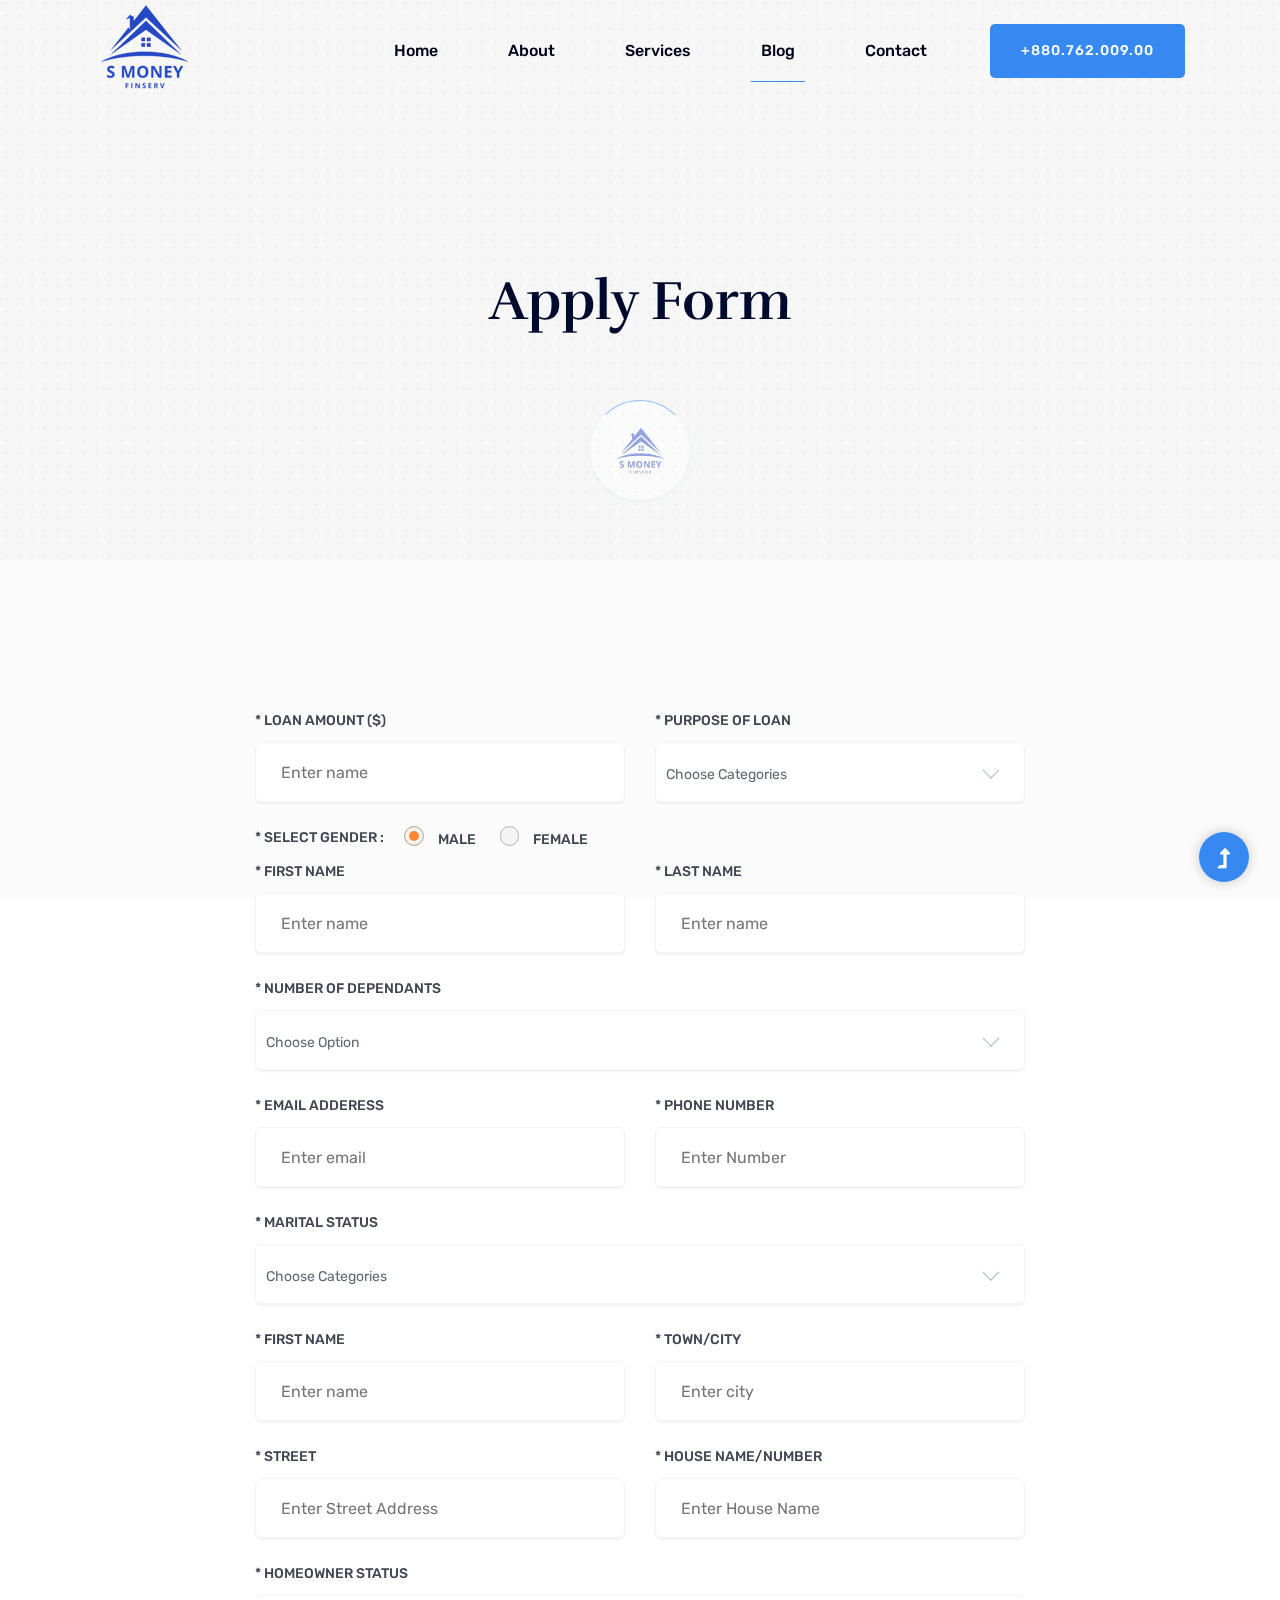
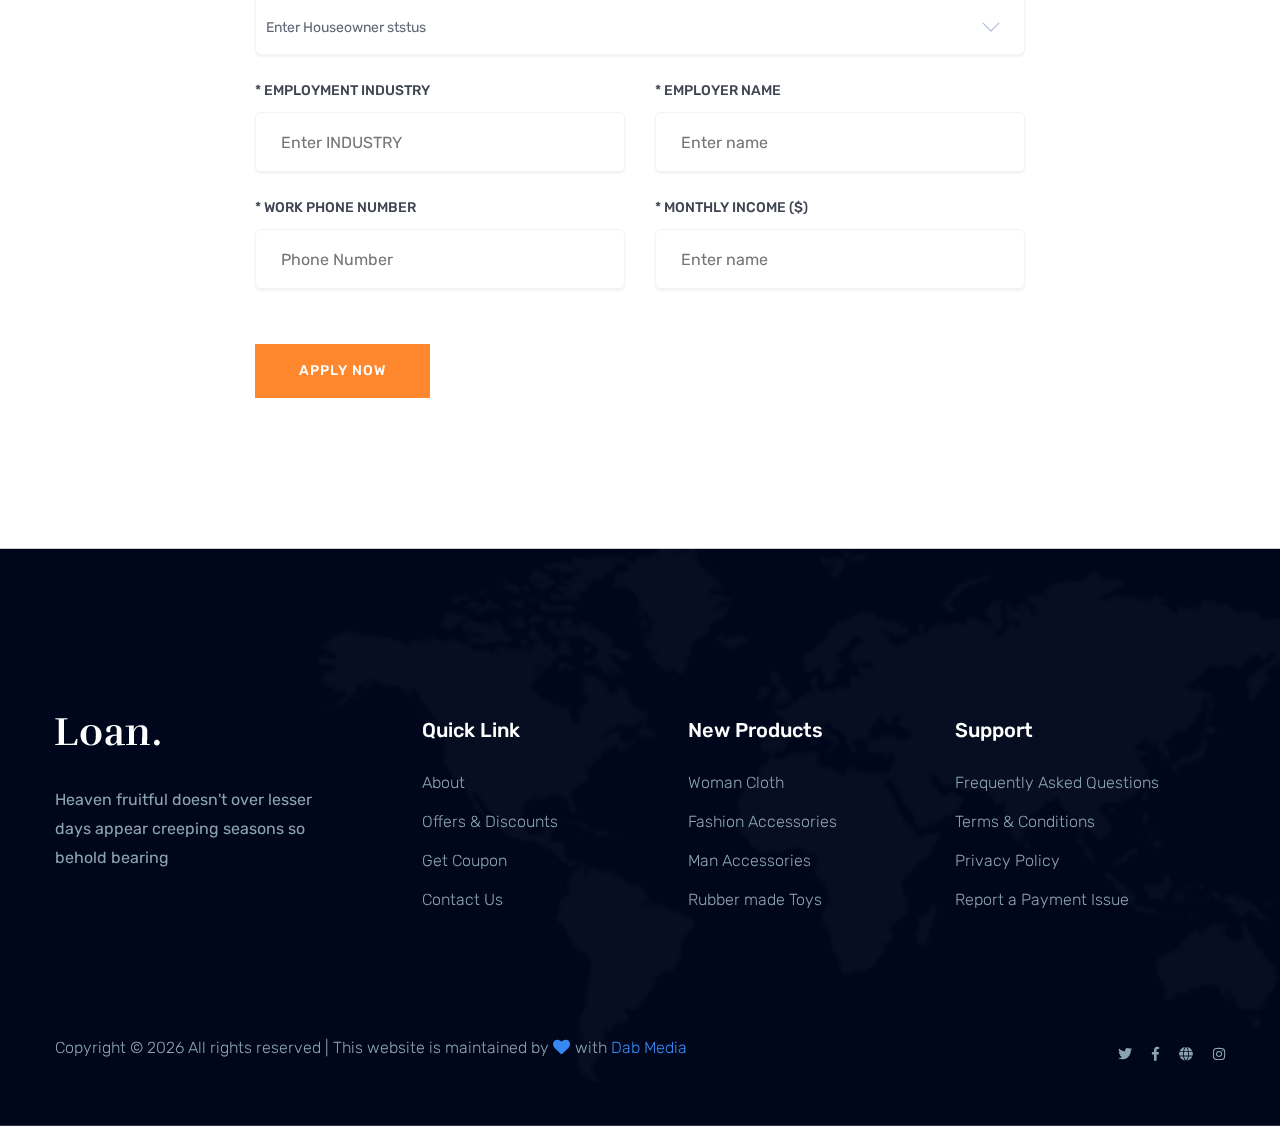
<file: apply.html>
<!DOCTYPE html>
<html class="no-js" lang="zxx">
  <head>
    <meta charset="utf-8" />
    <meta http-equiv="x-ua-compatible" content="ie=edge" />
    <title>Finance HTML-5 Template</title>
    <meta name="description" content="" />
    <meta name="viewport" content="width=device-width, initial-scale=1" />
    <link rel="manifest" href="site.webmanifest" />
    <link
      rel="shortcut icon"
      type="image/x-icon"
      href="assets/img/favicon.ico"
    />

    <!-- CSS here -->
    <link rel="stylesheet" href="assets/css/bootstrap.min.css" />
    <link rel="stylesheet" href="assets/css/owl.carousel.min.css" />
    <link rel="stylesheet" href="assets/css/slicknav.css" />
    <link rel="stylesheet" href="assets/css/flaticon.css" />
    <link rel="stylesheet" href="assets/css/animate.min.css" />
    <link rel="stylesheet" href="assets/css/magnific-popup.css" />
    <link rel="stylesheet" href="assets/css/fontawesome-all.min.css" />
    <link rel="stylesheet" href="assets/css/themify-icons.css" />
    <link rel="stylesheet" href="assets/css/slick.css" />
    <link rel="stylesheet" href="assets/css/nice-select.css" />
    <link rel="stylesheet" href="assets/css/style.css" />
  </head>

  <body>
    <!-- Preloader Start -->
    <div id="preloader-active">
      <div class="preloader d-flex align-items-center justify-content-center">
        <div class="preloader-inner position-relative">
          <div class="preloader-circle"></div>
          <div class="preloader-img pere-text">
            <img src="assets/img/logo/logo.png" alt="" />
          </div>
        </div>
      </div>
    </div>
    <!-- Preloader Start -->
    <header>
      <!-- Header Start -->
      <div class="header-area header-transparent">
        <div class="main-header header-sticky">
          <div class="container-fluid">
            <div class="row align-items-center">
              <!-- Logo -->
              <div class="col-xl-2 col-lg-2 col-md-1">
                <div class="logo">
                  <a href="index.html"
                    ><img src="assets/img/logo/logo.png" alt=""
                  /></a>
                </div>
              </div>
              <div class="col-xl-10 col-lg-10 col-md-10">
                <div
                  class="menu-main d-flex align-items-center justify-content-end"
                >
                  <!-- Main-menu -->
                  <div class="main-menu f-right d-none d-lg-block">
                    <nav>
                      <ul id="navigation">
                        <li><a href="index.html">Home</a></li>
                        <li><a href="about.html">About</a></li>
                        <li><a href="services.html">Services</a></li>
                        <li class="active">
                          <a href="blog.html">Blog</a>
                          <ul class="submenu">
                            <li><a href="blog.html">Blog</a></li>
                            <li>
                              <a href="blog_details.html">Blog Details</a>
                            </li>
                            <li><a href="elements.html">Element</a></li>
                            <li><a href="apply.html">Apply Now</a></li>
                          </ul>
                        </li>
                        <li><a href="contact.html">Contact</a></li>
                      </ul>
                    </nav>
                  </div>
                  <div class="header-right-btn f-right d-none d-lg-block">
                    <a href="#" class="btn header-btn">+880.762.009.00 </a>
                  </div>
                </div>
              </div>
              <!-- Mobile Menu -->
              <div class="col-12">
                <div class="mobile_menu d-block d-lg-none"></div>
              </div>
            </div>
          </div>
        </div>
      </div>
      <!-- Header End -->
    </header>
    <main>
      <!-- Hero Start-->
      <div
        class="hero-area2 slider-height2 hero-overly2 d-flex align-items-center"
      >
        <div class="container">
          <div class="row">
            <div class="col-xl-12">
              <div class="hero-cap text-center pt-50">
                <h2>Apply Form</h2>
              </div>
            </div>
          </div>
        </div>
      </div>
      <!--Hero End -->
      <!-- Apply Area Start -->
      <div class="apply-area pt-150 pb-150">
        <div class="container">
          <div class="row justify-content-center">
            <div class="col-lg-8">
              <div class="apply-wrapper">
                <!-- Form -->
                <form action="#">
                  <div class="row">
                    <div class="col-lg-6">
                      <div class="single-form">
                        <label>* LOAN AMOUNT ($) </label>
                        <input type="text" name="" placeholder="Enter name" />
                      </div>
                    </div>
                    <!-- Nice Select -->
                    <div class="col-lg-6">
                      <div class="single-form">
                        <label>* PURPOSE OF LOAN </label>
                        <div class="select-option mb-10">
                          <select name="select" id="select1">
                            <option value="">Choose Categories</option>
                            <option value="">Category 1</option>
                            <option value="">Category 2</option>
                            <option value="">Category 3</option>
                          </select>
                        </div>
                      </div>
                    </div>
                    <!-- Radio -->
                    <div class="col-lg-12">
                      <div class="single-form d-flex">
                        <label>* Select Gender :</label>
                        <!--Radio Select -->
                        <div class="select-radio6">
                          <div class="radio">
                            <input
                              id="radio"
                              name="radio"
                              type="radio"
                              checked=""
                            />
                            <label for="radio-6" class="radio-label"
                              >Male</label
                            >
                          </div>
                          <div class="radio">
                            <input id="radio" name="radio" type="radio" />
                            <label for="radio-7" class="radio-label"
                              >Female</label
                            >
                          </div>
                        </div>
                      </div>
                    </div>
                    <!-- First Name -->
                    <div class="col-lg-6">
                      <div class="single-form">
                        <label>* FIRST NAME</label>
                        <input type="text" name="" placeholder="Enter name" />
                      </div>
                    </div>
                    <!-- Last Name -->
                    <div class="col-lg-6">
                      <div class="single-form">
                        <label>* Last NAME</label>
                        <input type="text" name="" placeholder="Enter name" />
                      </div>
                    </div>
                    <!-- Nice Select -->
                    <!-- Nice Select -->
                    <div class="col-lg-12">
                      <div class="single-form">
                        <label>* NUMBER OF DEPENDANTS</label>
                        <div class="select-option mb-10">
                          <select name="select" id="select1">
                            <option value="">Choose Option</option>
                            <option value="">Category 1</option>
                            <option value="">Category 2</option>
                            <option value="">Category 3</option>
                          </select>
                        </div>
                      </div>
                    </div>
                    <!-- First Name -->
                    <div class="col-lg-6">
                      <div class="single-form">
                        <label>* Email Adderess</label>
                        <input type="email" name="" placeholder="Enter email" />
                      </div>
                    </div>
                    <!-- Last Name -->
                    <div class="col-lg-6">
                      <div class="single-form">
                        <label>* Phone Number</label>
                        <input type="text" name="" placeholder="Enter Number" />
                      </div>
                    </div>
                    <!-- Nice Select -->
                    <div class="col-lg-12">
                      <div class="single-form">
                        <label>* MARITAL STATUS</label>
                        <div class="select-option mb-10">
                          <select name="select" id="select1">
                            <option value="">Choose Categories</option>
                            <option value="">Category 1</option>
                            <option value="">Category 2</option>
                            <option value="">Category 3</option>
                          </select>
                        </div>
                      </div>
                    </div>
                    <!-- First Name -->
                    <div class="col-lg-6">
                      <div class="single-form">
                        <label>* FIRST NAME</label>
                        <input type="text" name="" placeholder="Enter name" />
                      </div>
                    </div>
                    <!-- TOWN/CITY-->
                    <div class="col-lg-6">
                      <div class="single-form">
                        <label>* TOWN/CITY</label>
                        <input type="text" name="" placeholder="Enter city" />
                      </div>
                    </div>
                    <!-- Street Address -->
                    <div class="col-lg-6">
                      <div class="single-form">
                        <label>* STREET</label>
                        <input
                          type="text"
                          name=""
                          placeholder="Enter Street Address"
                        />
                      </div>
                    </div>
                    <!-- HOUSE NAME/NUMBER -->
                    <div class="col-lg-6">
                      <div class="single-form">
                        <label>* HOUSE NAME/NUMBER</label>
                        <input
                          type="text"
                          name=""
                          placeholder="Enter House Name"
                        />
                      </div>
                    </div>
                    <!-- Nice Select -->
                    <div class="col-lg-12">
                      <div class="single-form">
                        <label>* HOMEOWNER STATUS </label>
                        <div class="select-option mb-10">
                          <select name="select" id="select1">
                            <option value="">Enter Houseowner ststus</option>
                            <option value="">Category 1</option>
                            <option value="">Category 2</option>
                            <option value="">Category 3</option>
                          </select>
                        </div>
                      </div>
                    </div>
                    <!--  EMPLOYMENT INDUSTRY -->
                    <div class="col-lg-6">
                      <div class="single-form">
                        <label>* EMPLOYMENT INDUSTRY</label>
                        <input
                          type="text"
                          name=""
                          placeholder="Enter INDUSTRY"
                        />
                      </div>
                    </div>
                    <!-- Last Name -->
                    <div class="col-lg-6">
                      <div class="single-form">
                        <label>* EMPLOYER NAME</label>
                        <input type="text" name="" placeholder="Enter name" />
                      </div>
                    </div>
                    <!--PHONE NUMBER -->
                    <div class="col-lg-6">
                      <div class="single-form">
                        <label>* WORK PHONE NUMBER</label>
                        <input type="text" name="" placeholder="Phone Number" />
                      </div>
                    </div>
                    <!--  MONTHLY INCOME -->
                    <div class="col-lg-6">
                      <div class="single-form">
                        <label>* MONTHLY INCOME ($)</label>
                        <input type="text" name="" placeholder="Enter name" />
                      </div>
                    </div>
                  </div>
                </form>
                <!-- End From -->
                <!-- Form btn -->
                <a href="#" class="btn apply-btn mt-30">APPLY NOW </a>
              </div>
            </div>
          </div>
        </div>
      </div>
      <!-- Apply Area End -->
    </main>
    <footer>
      <!-- Footer Start-->
      <div class="footer-area">
        <div class="container">
          <div class="footer-top footer-padding">
            <div class="row justify-content-between">
              <div class="col-xl-3 col-lg-4 col-md-4 col-sm-6">
                <div class="single-footer-caption mb-50">
                  <div class="single-footer-caption mb-30">
                    <!-- logo -->
                    <div class="footer-logo">
                      <a href="index.html"
                        ><img src="assets/img/logo/logo2_footer.png" alt=""
                      /></a>
                    </div>
                    <div class="footer-pera">
                      <p>
                        Heaven fruitful doesn't over lesser days appear creeping
                        seasons so behold bearing
                      </p>
                    </div>
                  </div>
                </div>
              </div>
              <div class="col-xl-2 col-lg-2 col-md-4 col-sm-6">
                <div class="single-footer-caption mb-50">
                  <div class="footer-tittle">
                    <h4>Quick Link</h4>
                    <ul>
                      <li><a href="#">About</a></li>
                      <li><a href="#">Offers & Discounts</a></li>
                      <li><a href="#">Get Coupon</a></li>
                      <li><a href="#"> Contact Us</a></li>
                    </ul>
                  </div>
                </div>
              </div>
              <div class="col-xl-2 col-lg-3 col-md-4 col-sm-6">
                <div class="single-footer-caption mb-50">
                  <div class="footer-tittle">
                    <h4>New Products</h4>
                    <ul>
                      <li><a href="#">Woman Cloth</a></li>
                      <li><a href="#">Fashion Accessories</a></li>
                      <li><a href="#">Man Accessories</a></li>
                      <li><a href="#">Rubber made Toys</a></li>
                    </ul>
                  </div>
                </div>
              </div>
              <div class="col-xl-3 col-lg-3 col-md-4 col-sm-6">
                <div class="single-footer-caption mb-50">
                  <div class="footer-tittle">
                    <h4>Support</h4>
                    <ul>
                      <li><a href="faq.html">Frequently Asked Questions</a></li>
                      <li><a href="T&C.html">Terms & Conditions</a></li>
                      <li><a href="Privacy&Policy.html"> Privacy Policy</a></li>
                      <li><a href="#">Report a Payment Issue</a></li>
                    </ul>
                  </div>
                </div>
              </div>
            </div>
          </div>
          <div class="footer-bottom">
            <div class="row d-flex justify-content-between align-items-center">
              <div class="col-xl-9 col-lg-8">
                <div class="footer-copy-right">
                  <p>
                    <!-- Link back to Colorlib can't be removed. Template is licensed under CC BY 3.0. -->
                    Copyright &copy;
                    <script>
                      document.write(new Date().getFullYear());
                    </script>
                    All rights reserved | This website is maintained by
                    <i class="fa fa-heart" aria-hidden="true"></i> with
                    <a href="https://dabmedia.in" target="_blank">Dab Media</a>
                    <!-- Link back to Colorlib can't be removed. Template is licensed under CC BY 3.0. -->
                  </p>
                </div>
              </div>
              <div class="col-xl-3 col-lg-4">
                <!-- Footer Social -->
                <div class="footer-social f-right">
                  <a href="#"><i class="fab fa-twitter"></i></a>
                  <a href="#"><i class="fab fa-facebook-f"></i></a>
                  <a href="#"><i class="fas fa-globe"></i></a>
                  <a href="#"><i class="fab fa-instagram"></i></a>
                </div>
              </div>
            </div>
          </div>
        </div>
      </div>
      <!-- Footer End-->
    </footer>
    <!-- Scroll Up -->
    <div id="back-top">
      <a title="Go to Top" href="#"> <i class="fas fa-level-up-alt"></i></a>
    </div>

    <!-- JS here -->
    <!-- All JS Custom Plugins Link Here here -->
    <script src="./assets/js/vendor/modernizr-3.5.0.min.js"></script>
    <!-- Jquery, Popper, Bootstrap -->
    <script src="./assets/js/vendor/jquery-1.12.4.min.js"></script>
    <script src="./assets/js/popper.min.js"></script>
    <script src="./assets/js/bootstrap.min.js"></script>
    <!-- Jquery Mobile Menu -->
    <script src="./assets/js/jquery.slicknav.min.js"></script>

    <!-- Jquery Slick , Owl-Carousel Plugins -->
    <script src="./assets/js/owl.carousel.min.js"></script>
    <script src="./assets/js/slick.min.js"></script>
    <!-- One Page, Animated-HeadLin -->
    <script src="./assets/js/wow.min.js"></script>
    <script src="./assets/js/animated.headline.js"></script>
    <script src="./assets/js/jquery.magnific-popup.js"></script>

    <!-- Nice-select, sticky -->
    <script src="./assets/js/jquery.nice-select.min.js"></script>
    <script src="./assets/js/jquery.sticky.js"></script>

    <!-- contact js -->
    <script src="./assets/js/contact.js"></script>
    <script src="./assets/js/jquery.form.js"></script>
    <script src="./assets/js/jquery.validate.min.js"></script>
    <script src="./assets/js/mail-script.js"></script>
    <script src="./assets/js/jquery.ajaxchimp.min.js"></script>

    <!-- Jquery Plugins, main Jquery -->
    <script src="./assets/js/plugins.js"></script>
    <script src="./assets/js/main.js"></script>
  </body>
</html>
</file>
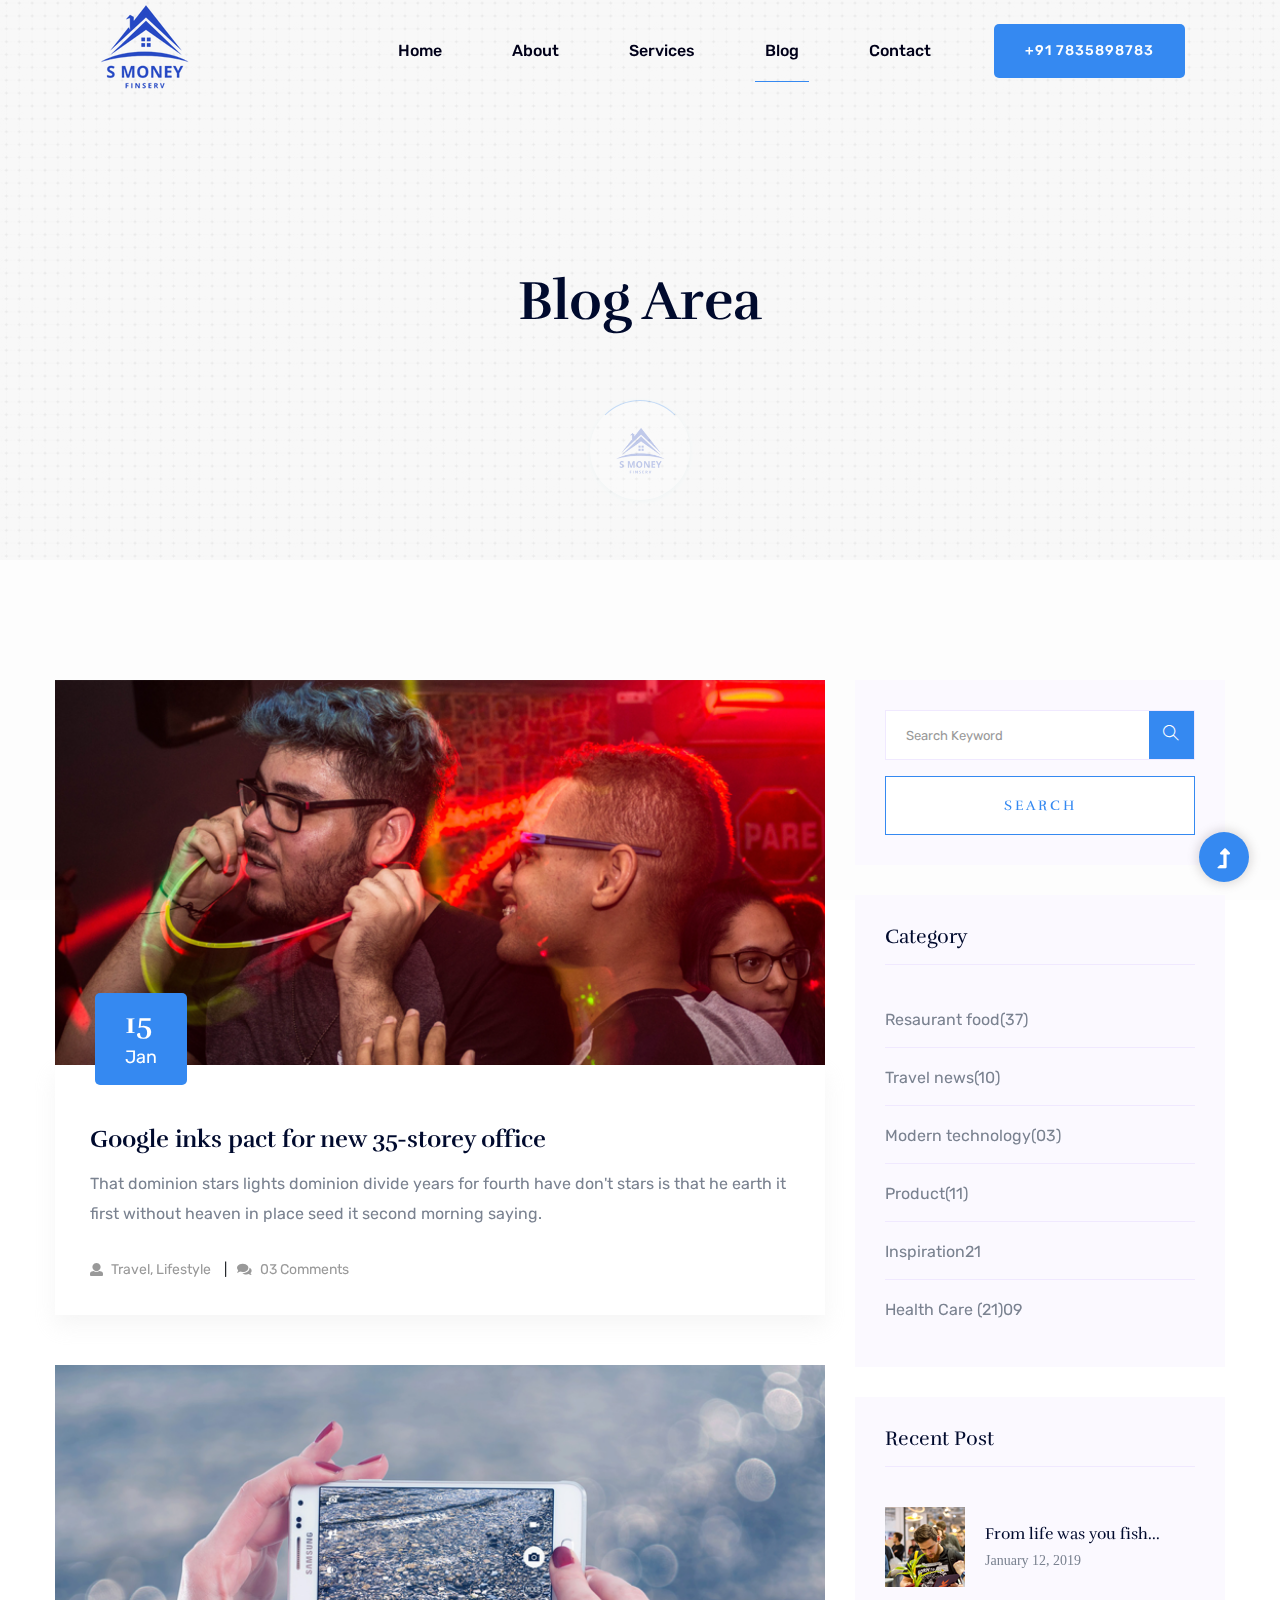
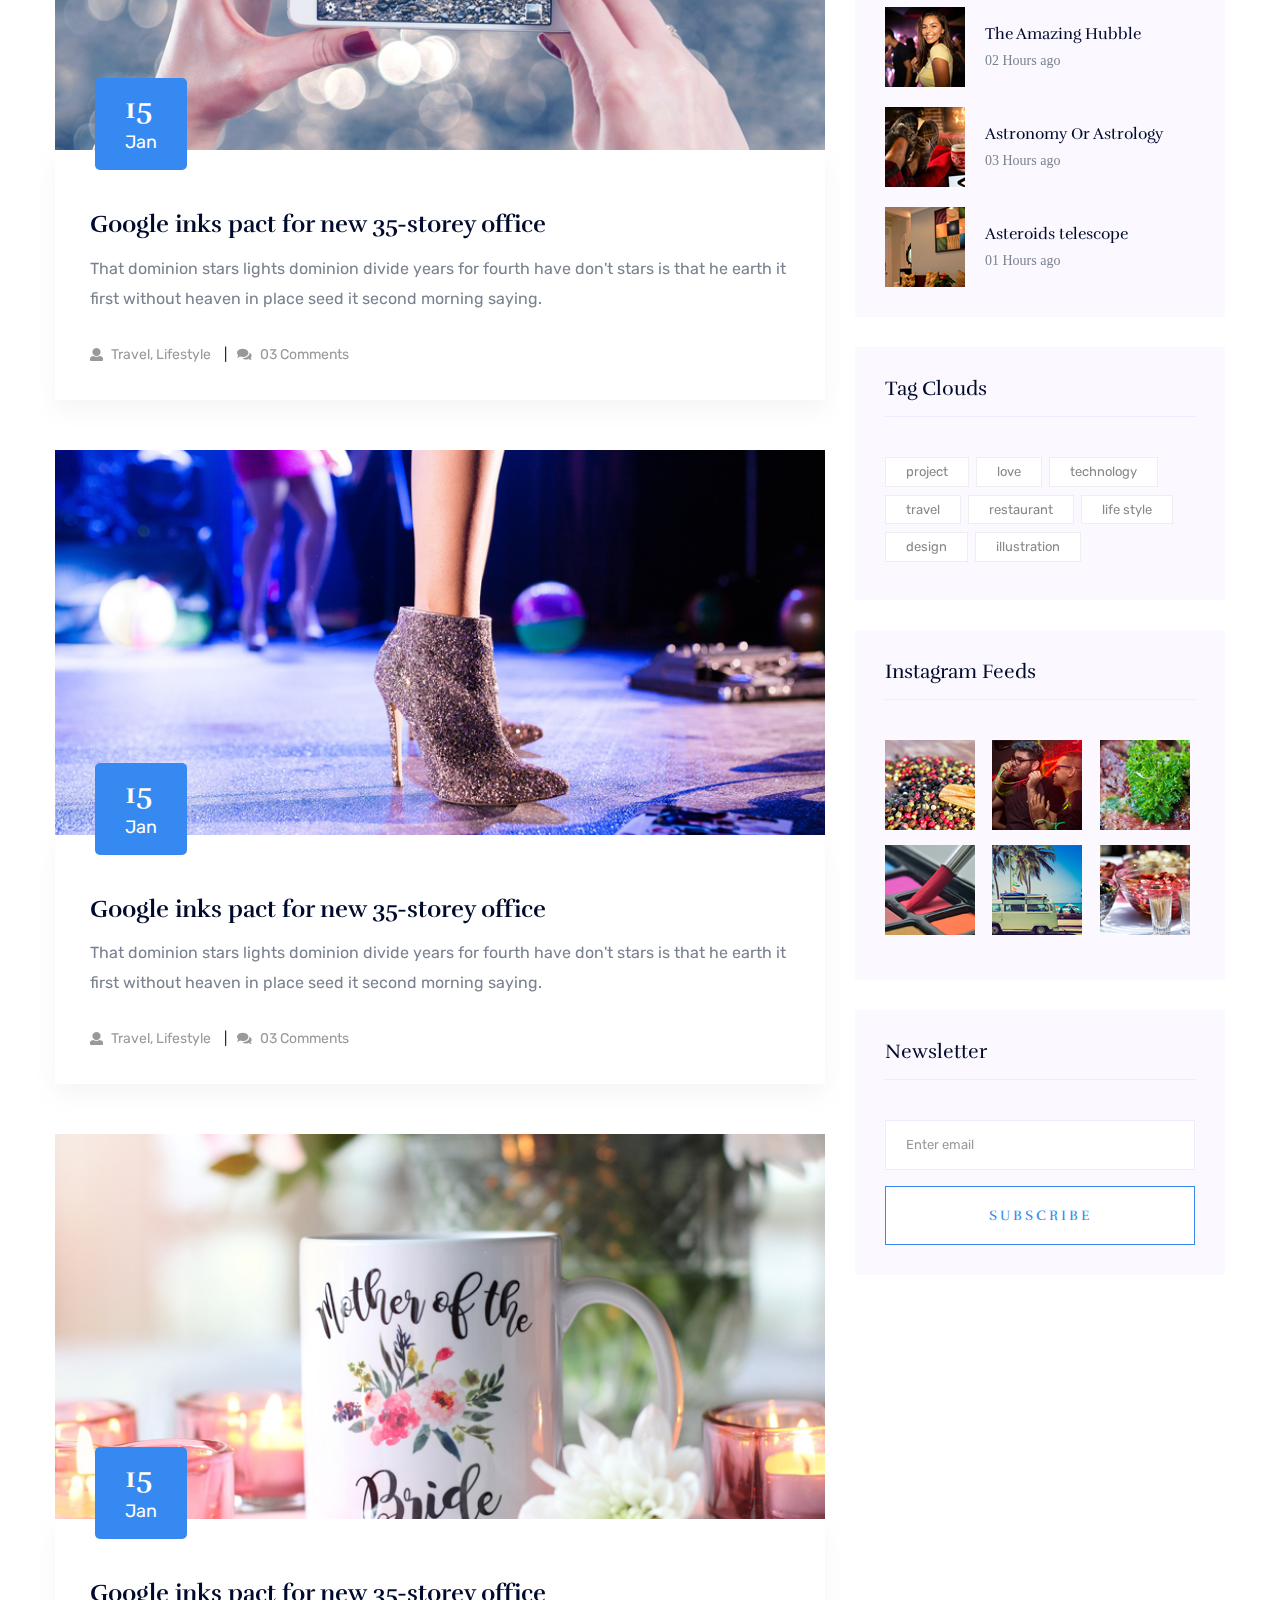
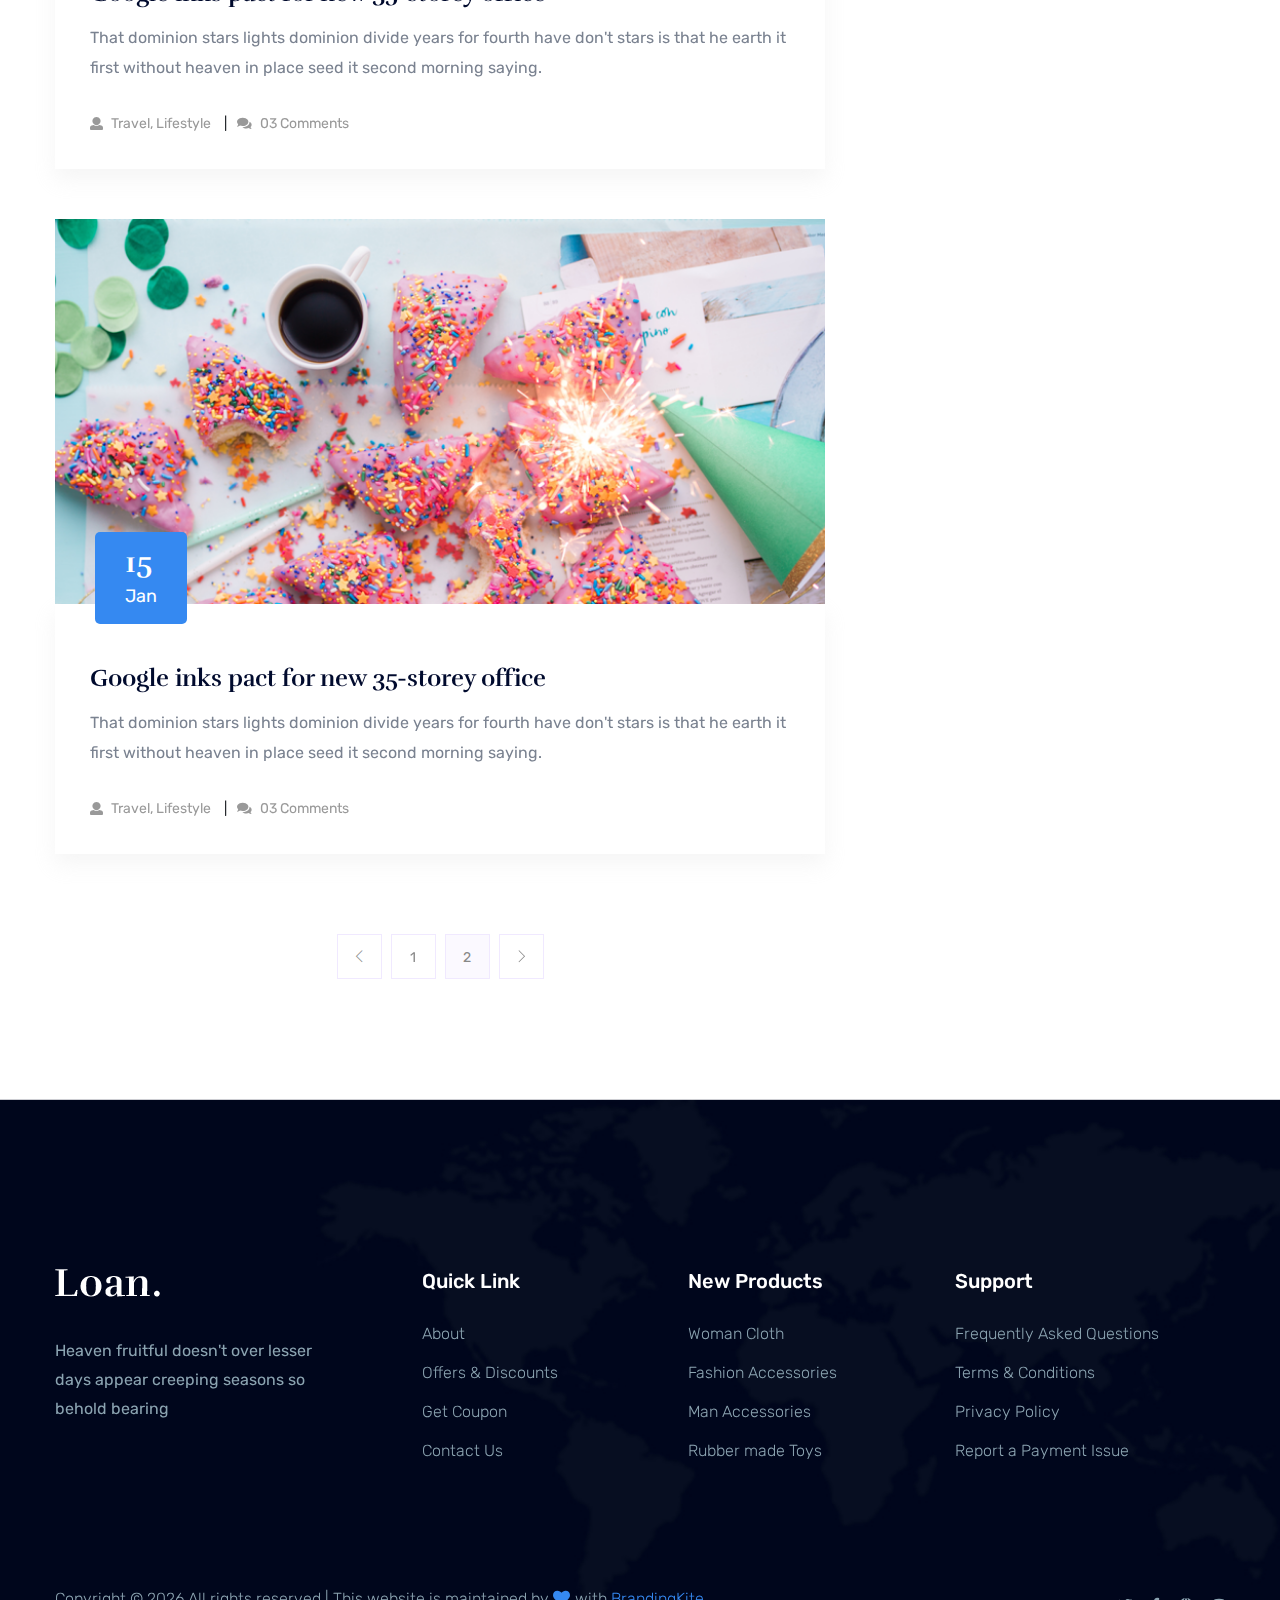
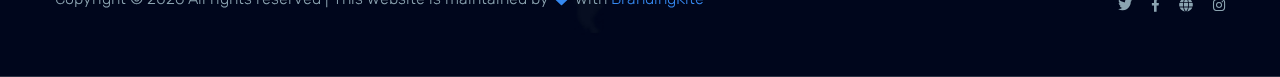
<file: blog.html>
<!DOCTYPE html>
<html class="no-js" lang="zxx">
  <head>
    <meta charset="utf-8" />
    <meta http-equiv="x-ua-compatible" content="ie=edge" />
    <title>Finance HTML-5 Template</title>
    <meta name="description" content="" />
    <meta name="viewport" content="width=device-width, initial-scale=1" />
    <link
      rel="shortcut icon"
      type="image/x-icon"
      href="assets/img/favicon.ico"
    />

    <!-- CSS here -->
    <link rel="stylesheet" href="assets/css/bootstrap.min.css" />
    <link rel="stylesheet" href="assets/css/owl.carousel.min.css" />
    <link rel="stylesheet" href="assets/css/slicknav.css" />
    <link rel="stylesheet" href="assets/css/animate.min.css" />
    <link rel="stylesheet" href="assets/css/magnific-popup.css" />
    <link rel="stylesheet" href="assets/css/fontawesome-all.min.css" />
    <link rel="stylesheet" href="assets/css/themify-icons.css" />
    <link rel="stylesheet" href="assets/css/themify-icons.css" />
    <link rel="stylesheet" href="assets/css/slick.css" />
    <link rel="stylesheet" href="assets/css/nice-select.css" />
    <link rel="stylesheet" href="assets/css/style.css" />
    <link rel="stylesheet" href="assets/css/responsive.css" />
  </head>

  <body>
    <!-- Preloader Start -->
    <div id="preloader-active">
      <div class="preloader d-flex align-items-center justify-content-center">
        <div class="preloader-inner position-relative">
          <div class="preloader-circle"></div>
          <div class="preloader-img pere-text">
            <img src="assets/img/logo/logo.png" alt="" />
          </div>
        </div>
      </div>
    </div>
    <!-- Preloader Start -->
    <header>
      <!-- Header Start -->
      <div class="header-area header-transparent">
        <div class="main-header header-sticky">
          <div class="container-fluid">
            <div class="row align-items-center">
              <!-- Logo -->
              <div class="col-xl-2 col-lg-2 col-md-1">
                <div class="logo">
                  <a href="index.html"
                    ><img src="assets/img/logo/logo.png" alt=""
                  /></a>
                </div>
              </div>
              <div class="col-xl-10 col-lg-10 col-md-10">
                <div
                  class="menu-main d-flex align-items-center justify-content-end"
                >
                  <!-- Main-menu -->
                  <div class="main-menu f-right d-none d-lg-block">
                    <nav>
                      <ul id="navigation">
                        <li><a href="index.html">Home</a></li>
                        <li><a href="about.html">About</a></li>
                        <li><a href="services.html">Services</a></li>
                        <li class="active">
                          <a href="blog.html">Blog</a>
                          <ul class="submenu">
                            <li><a href="blog.html">Blog</a></li>
                            <li>
                              <a href="blog_details.html">Blog Details</a>
                            </li>
                            <li><a href="elements.html">Element</a></li>
                            <li><a href="apply.html">Apply Now</a></li>
                          </ul>
                        </li>
                        <li><a href="contact.html">Contact</a></li>
                      </ul>
                    </nav>
                  </div>
                  <div class="header-right-btn f-right d-none d-lg-block">
                    <a href="tel:+91 7835898783" class="btn header-btn">+91 7835898783 </a>
                  </div>
                </div>
              </div>
              <!-- Mobile Menu -->
              <div class="col-12">
                <div class="mobile_menu d-block d-lg-none"></div>
              </div>
            </div>
          </div>
        </div>
      </div>
      <!-- Header End -->
    </header>
    <main>
      <!-- Hero Start-->
      <div
        class="hero-area2 slider-height2 hero-overly2 d-flex align-items-center"
      >
        <div class="container">
          <div class="row">
            <div class="col-xl-12">
              <div class="hero-cap text-center pt-50">
                <h2>Blog Area</h2>
              </div>
            </div>
          </div>
        </div>
      </div>
      <!--Hero End -->
      <!--================Blog Area =================-->
      <section class="blog_area section-padding">
        <div class="container">
          <div class="row">
            <div class="col-lg-8 mb-5 mb-lg-0">
              <div class="blog_left_sidebar">
                <article class="blog_item">
                  <div class="blog_item_img">
                    <img
                      class="card-img rounded-0"
                      src="assets/img/blog/single_blog_1.png"
                      alt=""
                    />
                    <a href="#" class="blog_item_date">
                      <h3>15</h3>
                      <p>Jan</p>
                    </a>
                  </div>

                  <div class="blog_details">
                    <a class="d-inline-block" href="blog_details.html">
                      <h2>Google inks pact for new 35-storey office</h2>
                    </a>
                    <p>
                      That dominion stars lights dominion divide years for
                      fourth have don't stars is that he earth it first without
                      heaven in place seed it second morning saying.
                    </p>
                    <ul class="blog-info-link">
                      <li>
                        <a href="#"
                          ><i class="fa fa-user"></i> Travel, Lifestyle</a
                        >
                      </li>
                      <li>
                        <a href="#"
                          ><i class="fa fa-comments"></i> 03 Comments</a
                        >
                      </li>
                    </ul>
                  </div>
                </article>

                <article class="blog_item">
                  <div class="blog_item_img">
                    <img
                      class="card-img rounded-0"
                      src="assets/img/blog/single_blog_2.png"
                      alt=""
                    />
                    <a href="#" class="blog_item_date">
                      <h3>15</h3>
                      <p>Jan</p>
                    </a>
                  </div>

                  <div class="blog_details">
                    <a class="d-inline-block" href="blog_details.html">
                      <h2>Google inks pact for new 35-storey office</h2>
                    </a>
                    <p>
                      That dominion stars lights dominion divide years for
                      fourth have don't stars is that he earth it first without
                      heaven in place seed it second morning saying.
                    </p>
                    <ul class="blog-info-link">
                      <li>
                        <a href="#"
                          ><i class="fa fa-user"></i> Travel, Lifestyle</a
                        >
                      </li>
                      <li>
                        <a href="#"
                          ><i class="fa fa-comments"></i> 03 Comments</a
                        >
                      </li>
                    </ul>
                  </div>
                </article>

                <article class="blog_item">
                  <div class="blog_item_img">
                    <img
                      class="card-img rounded-0"
                      src="assets/img/blog/single_blog_3.png"
                      alt=""
                    />
                    <a href="#" class="blog_item_date">
                      <h3>15</h3>
                      <p>Jan</p>
                    </a>
                  </div>

                  <div class="blog_details">
                    <a class="d-inline-block" href="blog_details.html">
                      <h2>Google inks pact for new 35-storey office</h2>
                    </a>
                    <p>
                      That dominion stars lights dominion divide years for
                      fourth have don't stars is that he earth it first without
                      heaven in place seed it second morning saying.
                    </p>
                    <ul class="blog-info-link">
                      <li>
                        <a href="#"
                          ><i class="fa fa-user"></i> Travel, Lifestyle</a
                        >
                      </li>
                      <li>
                        <a href="#"
                          ><i class="fa fa-comments"></i> 03 Comments</a
                        >
                      </li>
                    </ul>
                  </div>
                </article>

                <article class="blog_item">
                  <div class="blog_item_img">
                    <img
                      class="card-img rounded-0"
                      src="assets/img/blog/single_blog_4.png"
                      alt=""
                    />
                    <a href="#" class="blog_item_date">
                      <h3>15</h3>
                      <p>Jan</p>
                    </a>
                  </div>

                  <div class="blog_details">
                    <a class="d-inline-block" href="blog_details.html">
                      <h2>Google inks pact for new 35-storey office</h2>
                    </a>
                    <p>
                      That dominion stars lights dominion divide years for
                      fourth have don't stars is that he earth it first without
                      heaven in place seed it second morning saying.
                    </p>
                    <ul class="blog-info-link">
                      <li>
                        <a href="#"
                          ><i class="fa fa-user"></i> Travel, Lifestyle</a
                        >
                      </li>
                      <li>
                        <a href="#"
                          ><i class="fa fa-comments"></i> 03 Comments</a
                        >
                      </li>
                    </ul>
                  </div>
                </article>

                <article class="blog_item">
                  <div class="blog_item_img">
                    <img
                      class="card-img rounded-0"
                      src="assets/img/blog/single_blog_5.png"
                      alt=""
                    />
                    <a href="#" class="blog_item_date">
                      <h3>15</h3>
                      <p>Jan</p>
                    </a>
                  </div>

                  <div class="blog_details">
                    <a class="d-inline-block" href="blog_details.html">
                      <h2>Google inks pact for new 35-storey office</h2>
                    </a>
                    <p>
                      That dominion stars lights dominion divide years for
                      fourth have don't stars is that he earth it first without
                      heaven in place seed it second morning saying.
                    </p>
                    <ul class="blog-info-link">
                      <li>
                        <a href="#"
                          ><i class="fa fa-user"></i> Travel, Lifestyle</a
                        >
                      </li>
                      <li>
                        <a href="#"
                          ><i class="fa fa-comments"></i> 03 Comments</a
                        >
                      </li>
                    </ul>
                  </div>
                </article>

                <nav class="blog-pagination justify-content-center d-flex">
                  <ul class="pagination">
                    <li class="page-item">
                      <a href="#" class="page-link" aria-label="Previous">
                        <i class="ti-angle-left"></i>
                      </a>
                    </li>
                    <li class="page-item">
                      <a href="#" class="page-link">1</a>
                    </li>
                    <li class="page-item active">
                      <a href="#" class="page-link">2</a>
                    </li>
                    <li class="page-item">
                      <a href="#" class="page-link" aria-label="Next">
                        <i class="ti-angle-right"></i>
                      </a>
                    </li>
                  </ul>
                </nav>
              </div>
            </div>
            <div class="col-lg-4">
              <div class="blog_right_sidebar">
                <aside class="single_sidebar_widget search_widget">
                  <form action="#">
                    <div class="form-group">
                      <div class="input-group mb-3">
                        <input
                          type="text"
                          class="form-control"
                          placeholder="Search Keyword"
                          onfocus="this.placeholder = ''"
                          onblur="this.placeholder = 'Search Keyword'"
                        />
                        <div class="input-group-append">
                          <button class="btns" type="button">
                            <i class="ti-search"></i>
                          </button>
                        </div>
                      </div>
                    </div>
                    <button
                      class="button rounded-0 primary-bg text-white w-100 btn_1 boxed-btn"
                      type="submit"
                    >
                      Search
                    </button>
                  </form>
                </aside>

                <aside class="single_sidebar_widget post_category_widget">
                  <h4 class="widget_title">Category</h4>
                  <ul class="list cat-list">
                    <li>
                      <a href="#" class="d-flex">
                        <p>Resaurant food</p>
                        <p>(37)</p>
                      </a>
                    </li>
                    <li>
                      <a href="#" class="d-flex">
                        <p>Travel news</p>
                        <p>(10)</p>
                      </a>
                    </li>
                    <li>
                      <a href="#" class="d-flex">
                        <p>Modern technology</p>
                        <p>(03)</p>
                      </a>
                    </li>
                    <li>
                      <a href="#" class="d-flex">
                        <p>Product</p>
                        <p>(11)</p>
                      </a>
                    </li>
                    <li>
                      <a href="#" class="d-flex">
                        <p>Inspiration</p>
                        <p>21</p>
                      </a>
                    </li>
                    <li>
                      <a href="#" class="d-flex">
                        <p>Health Care (21)</p>
                        <p>09</p>
                      </a>
                    </li>
                  </ul>
                </aside>

                <aside class="single_sidebar_widget popular_post_widget">
                  <h3 class="widget_title">Recent Post</h3>
                  <div class="media post_item">
                    <img src="assets/img/post/post_1.png" alt="post" />
                    <div class="media-body">
                      <a href="blog_details.html">
                        <h3>From life was you fish...</h3>
                      </a>
                      <p>January 12, 2019</p>
                    </div>
                  </div>
                  <div class="media post_item">
                    <img src="assets/img/post/post_2.png" alt="post" />
                    <div class="media-body">
                      <a href="blog_details.html">
                        <h3>The Amazing Hubble</h3>
                      </a>
                      <p>02 Hours ago</p>
                    </div>
                  </div>
                  <div class="media post_item">
                    <img src="assets/img/post/post_3.png" alt="post" />
                    <div class="media-body">
                      <a href="blog_details.html">
                        <h3>Astronomy Or Astrology</h3>
                      </a>
                      <p>03 Hours ago</p>
                    </div>
                  </div>
                  <div class="media post_item">
                    <img src="assets/img/post/post_4.png" alt="post" />
                    <div class="media-body">
                      <a href="blog_details.html">
                        <h3>Asteroids telescope</h3>
                      </a>
                      <p>01 Hours ago</p>
                    </div>
                  </div>
                </aside>
                <aside class="single_sidebar_widget tag_cloud_widget">
                  <h4 class="widget_title">Tag Clouds</h4>
                  <ul class="list">
                    <li>
                      <a href="#">project</a>
                    </li>
                    <li>
                      <a href="#">love</a>
                    </li>
                    <li>
                      <a href="#">technology</a>
                    </li>
                    <li>
                      <a href="#">travel</a>
                    </li>
                    <li>
                      <a href="#">restaurant</a>
                    </li>
                    <li>
                      <a href="#">life style</a>
                    </li>
                    <li>
                      <a href="#">design</a>
                    </li>
                    <li>
                      <a href="#">illustration</a>
                    </li>
                  </ul>
                </aside>

                <aside class="single_sidebar_widget instagram_feeds">
                  <h4 class="widget_title">Instagram Feeds</h4>
                  <ul class="instagram_row flex-wrap">
                    <li>
                      <a href="#">
                        <img
                          class="img-fluid"
                          src="assets/img/post/post_5.png"
                          alt=""
                        />
                      </a>
                    </li>
                    <li>
                      <a href="#">
                        <img
                          class="img-fluid"
                          src="assets/img/post/post_6.png"
                          alt=""
                        />
                      </a>
                    </li>
                    <li>
                      <a href="#">
                        <img
                          class="img-fluid"
                          src="assets/img/post/post_7.png"
                          alt=""
                        />
                      </a>
                    </li>
                    <li>
                      <a href="#">
                        <img
                          class="img-fluid"
                          src="assets/img/post/post_8.png"
                          alt=""
                        />
                      </a>
                    </li>
                    <li>
                      <a href="#">
                        <img
                          class="img-fluid"
                          src="assets/img/post/post_9.png"
                          alt=""
                        />
                      </a>
                    </li>
                    <li>
                      <a href="#">
                        <img
                          class="img-fluid"
                          src="assets/img/post/post_10.png"
                          alt=""
                        />
                      </a>
                    </li>
                  </ul>
                </aside>

                <aside class="single_sidebar_widget newsletter_widget">
                  <h4 class="widget_title">Newsletter</h4>

                  <form action="#">
                    <div class="form-group">
                      <input
                        type="email"
                        class="form-control"
                        onfocus="this.placeholder = ''"
                        onblur="this.placeholder = 'Enter email'"
                        placeholder="Enter email"
                        required
                      />
                    </div>
                    <button
                      class="button rounded-0 primary-bg text-white w-100 btn_1 boxed-btn"
                      type="submit"
                    >
                      Subscribe
                    </button>
                  </form>
                </aside>
              </div>
            </div>
          </div>
        </div>
      </section>
      <!--================Blog Area =================-->
    </main>
    <footer>
      <!-- Footer Start-->
      <div class="footer-area">
        <div class="container">
          <div class="footer-top footer-padding">
            <div class="row justify-content-between">
              <div class="col-xl-3 col-lg-4 col-md-4 col-sm-6">
                <div class="single-footer-caption mb-50">
                  <div class="single-footer-caption mb-30">
                    <!-- logo -->
                    <div class="footer-logo">
                      <a href="index.html"
                        ><img src="assets/img/logo/logo2_footer.png" alt=""
                      /></a>
                    </div>
                    <div class="footer-pera">
                      <p>
                        Heaven fruitful doesn't over lesser days appear creeping
                        seasons so behold bearing
                      </p>
                    </div>
                  </div>
                </div>
              </div>
              <div class="col-xl-2 col-lg-2 col-md-4 col-sm-6">
                <div class="single-footer-caption mb-50">
                  <div class="footer-tittle">
                    <h4>Quick Link</h4>
                    <ul>
                      <li><a href="#">About</a></li>
                      <li><a href="#">Offers & Discounts</a></li>
                      <li><a href="#">Get Coupon</a></li>
                      <li><a href="#"> Contact Us</a></li>
                    </ul>
                  </div>
                </div>
              </div>
              <div class="col-xl-2 col-lg-3 col-md-4 col-sm-6">
                <div class="single-footer-caption mb-50">
                  <div class="footer-tittle">
                    <h4>New Products</h4>
                    <ul>
                      <li><a href="#">Woman Cloth</a></li>
                      <li><a href="#">Fashion Accessories</a></li>
                      <li><a href="#">Man Accessories</a></li>
                      <li><a href="#">Rubber made Toys</a></li>
                    </ul>
                  </div>
                </div>
              </div>
              <div class="col-xl-3 col-lg-3 col-md-4 col-sm-6">
                <div class="single-footer-caption mb-50">
                  <div class="footer-tittle">
                    <h4>Support</h4>
                    <ul>
                      <li><a href="faq.html">Frequently Asked Questions</a></li>
                      <li><a href="T&C.html">Terms & Conditions</a></li>
                      <li><a href="Privacy&Policy.html"> Privacy Policy</a></li>
                      <li><a href="#">Report a Payment Issue</a></li>
                    </ul>
                  </div>
                </div>
              </div>
            </div>
          </div>
          <div class="footer-bottom">
            <div class="row d-flex justify-content-between align-items-center">
              <div class="col-xl-9 col-lg-8">
                <div class="footer-copy-right">
                  <p>
                    <!-- Link back to Colorlib can't be removed. Template is licensed under CC BY 3.0. -->
                    Copyright &copy;
                    <script>
                      document.write(new Date().getFullYear());
                    </script>
                    All rights reserved | This website is maintained by
                    <i class="fa fa-heart" aria-hidden="true"></i> with
                    <a href="https://brandingkite.com/" target="_blank">BrandingKite</a>
                    <!-- Link back to Colorlib can't be removed. Template is licensed under CC BY 3.0. -->
                  </p>
                </div>
              </div>
              <div class="col-xl-3 col-lg-4">
                <!-- Footer Social -->
                <div class="footer-social f-right">
                  <a href="#"><i class="fab fa-twitter"></i></a>
                  <a href="https://www.facebook.com/smoneyfinserv"><i class="fab fa-facebook-f"></i></a>
                  <a href="#"><i class="fas fa-globe"></i></a>
                  <a href="https://www.instagram.com/smoneyfinserv/"><i class="fab fa-instagram"></i></a>
                </div>
              </div>
            </div>
          </div>
        </div>
      </div>
      <!-- Footer End-->
    </footer>
    <!-- Scroll Up -->
    <div id="back-top">
      <a title="Go to Top" href="#"> <i class="fas fa-level-up-alt"></i></a>
    </div>

    <!-- JS here -->

    <!-- All JS Custom Plugins Link Here here -->
    <script src="./assets/js/vendor/modernizr-3.5.0.min.js"></script>
    <!-- Jquery, Popper, Bootstrap -->
    <script src="./assets/js/vendor/jquery-1.12.4.min.js"></script>
    <script src="./assets/js/popper.min.js"></script>
    <script src="./assets/js/bootstrap.min.js"></script>
    <!-- Jquery Mobile Menu -->
    <script src="./assets/js/jquery.slicknav.min.js"></script>

    <!-- Jquery Slick , Owl-Carousel Plugins -->
    <script src="./assets/js/owl.carousel.min.js"></script>
    <script src="./assets/js/slick.min.js"></script>
    <!-- One Page, Animated-HeadLin -->
    <script src="./assets/js/wow.min.js"></script>
    <script src="./assets/js/animated.headline.js"></script>

    <!-- Nice-select, sticky -->
    <script src="./assets/js/jquery.nice-select.min.js"></script>
    <script src="./assets/js/jquery.sticky.js"></script>
    <script src="./assets/js/jquery.magnific-popup.js"></script>

    <!-- contact js -->
    <script src="./assets/js/contact.js"></script>
    <script src="./assets/js/jquery.form.js"></script>
    <script src="./assets/js/jquery.validate.min.js"></script>
    <script src="./assets/js/mail-script.js"></script>
    <script src="./assets/js/jquery.ajaxchimp.min.js"></script>

    <!-- Jquery Plugins, main Jquery -->
    <script src="./assets/js/plugins.js"></script>
    <script src="./assets/js/main.js"></script>
  </body>
</html>
</file>
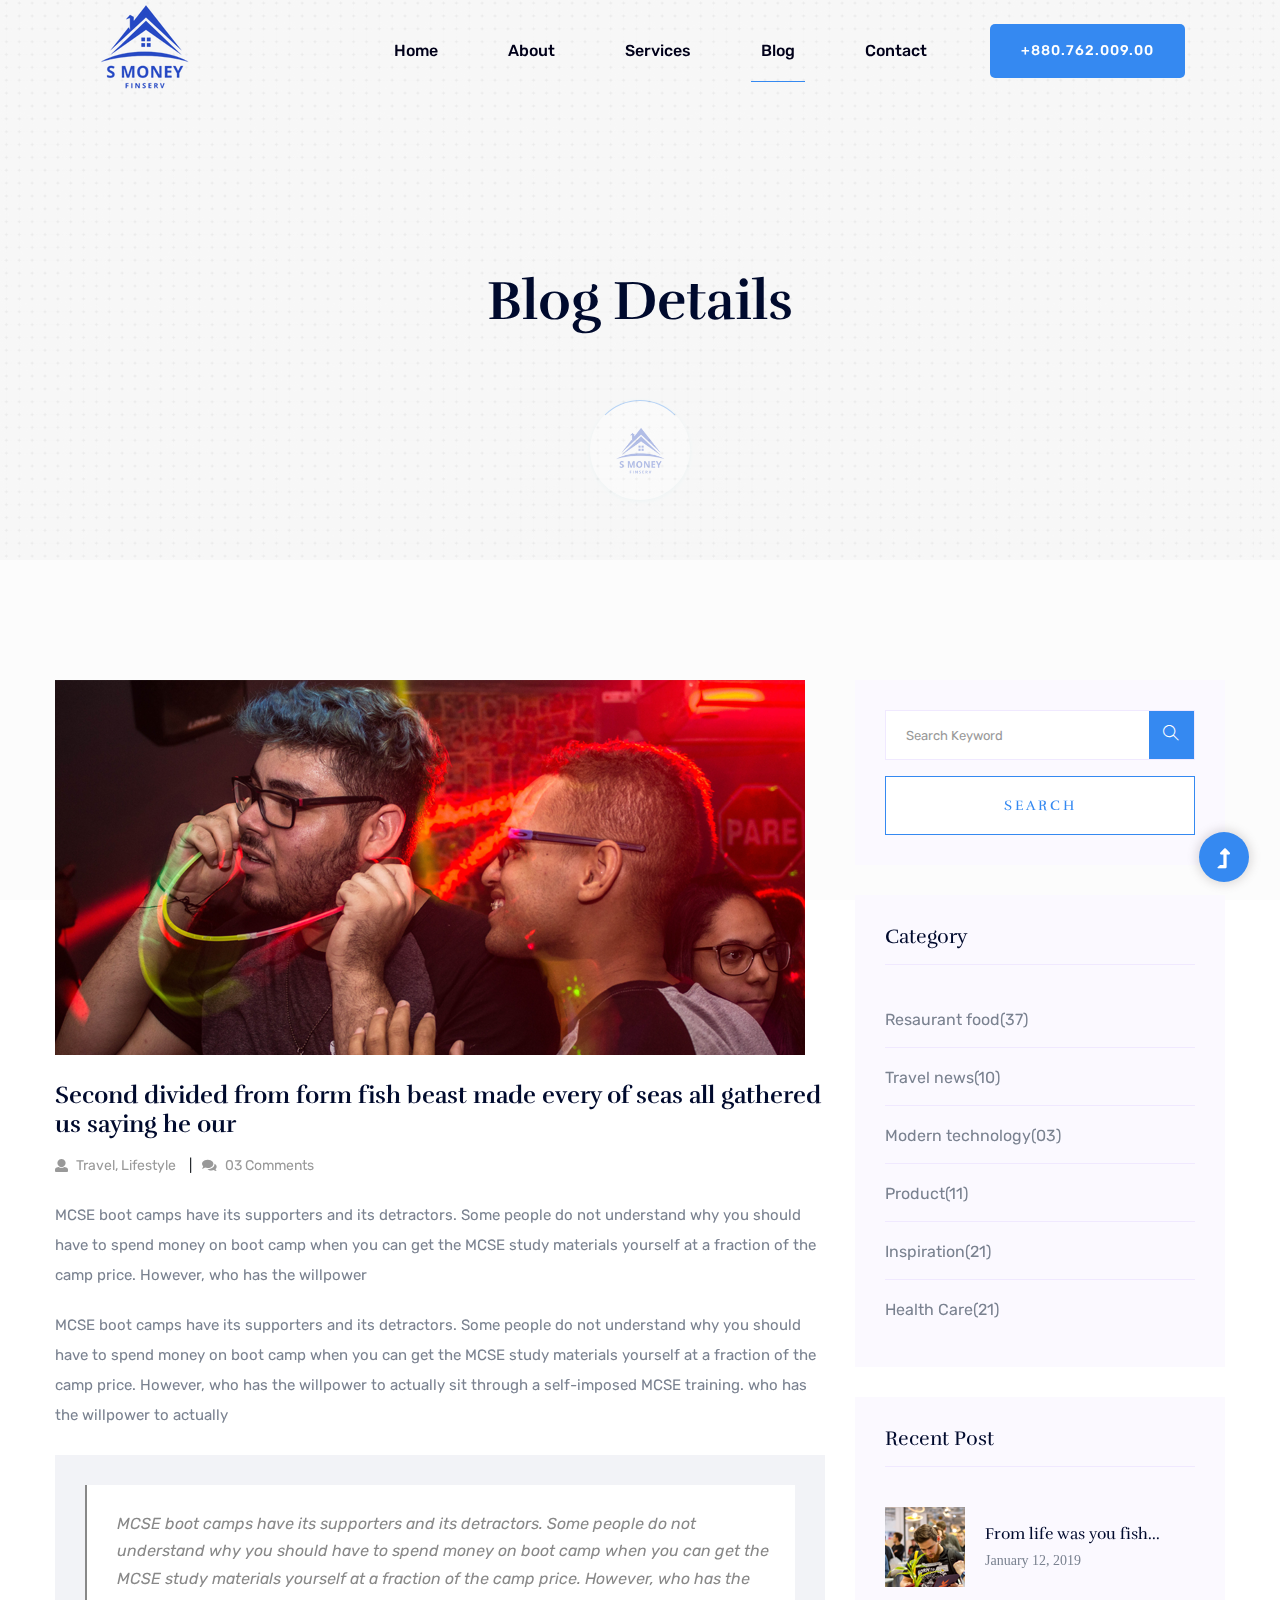
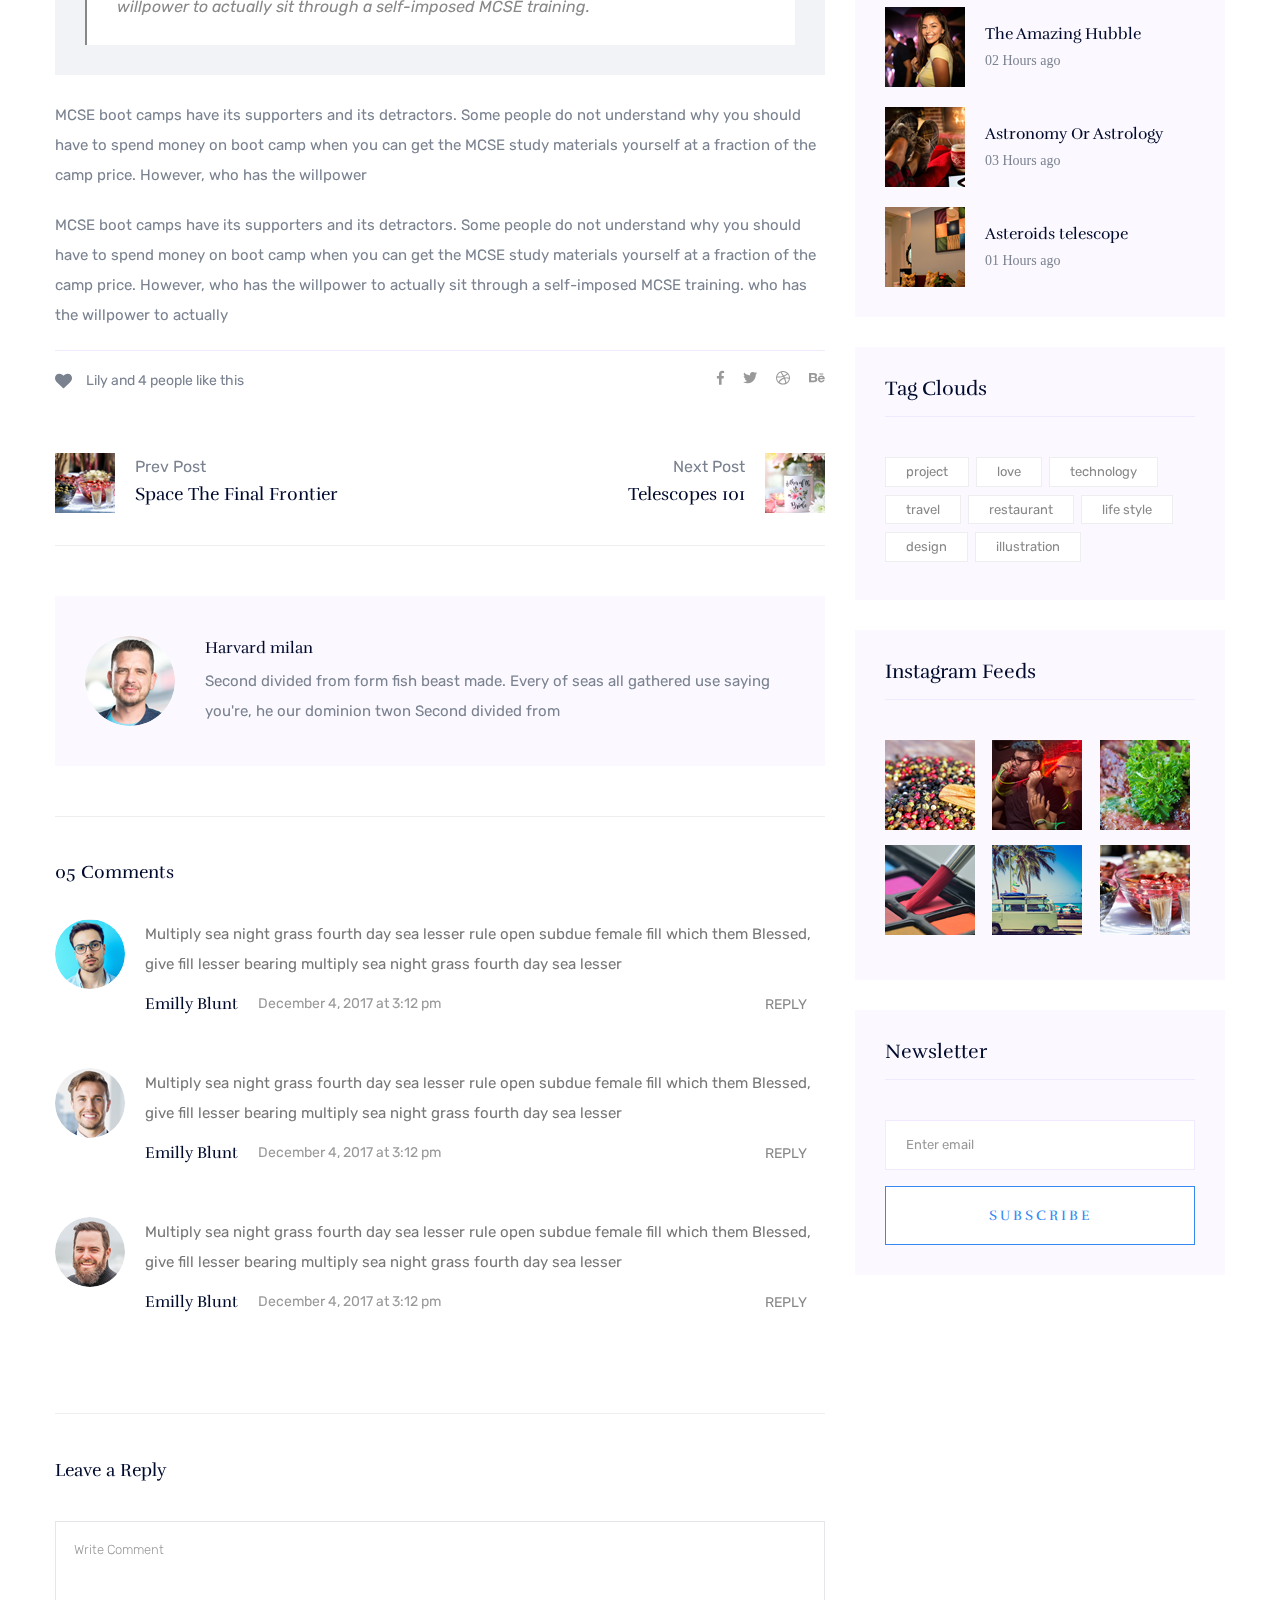
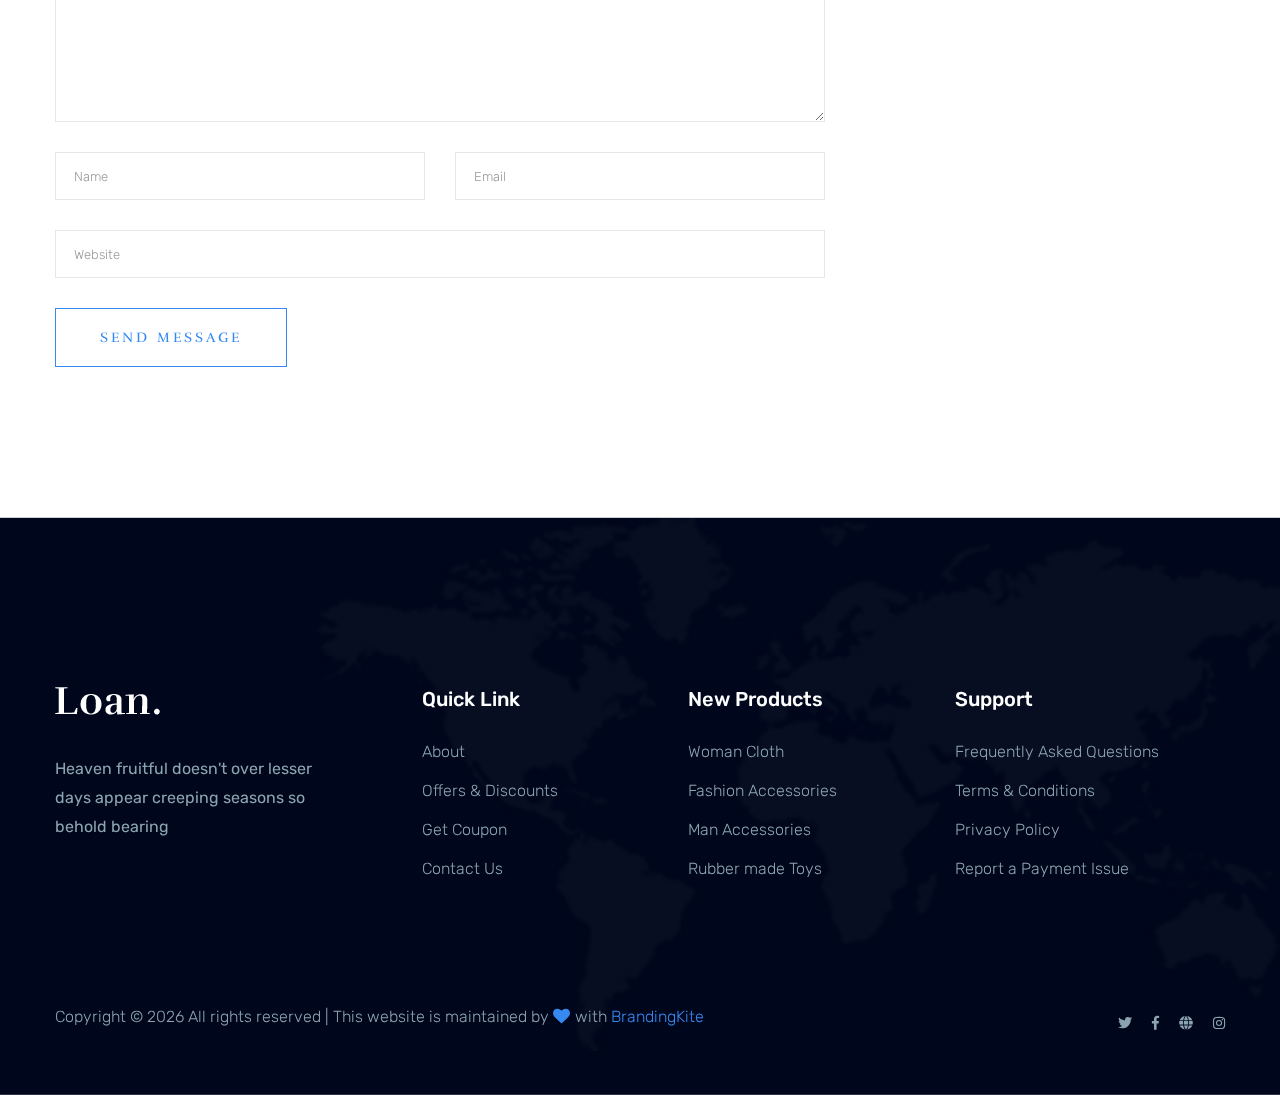
<file: blog_details.html>
<!DOCTYPE html>
<html class="no-js" lang="zxx">
  <head>
    <meta charset="utf-8" />
    <meta http-equiv="x-ua-compatible" content="ie=edge" />
    <title>Finance HTML-5 Template</title>
    <meta name="description" content="" />
    <meta name="viewport" content="width=device-width, initial-scale=1" />
    <link
      rel="shortcut icon"
      type="image/x-icon"
      href="assets/img/favicon.ico"
    />

    <!-- CSS here -->
    <link rel="stylesheet" href="assets/css/bootstrap.min.css" />
    <link rel="stylesheet" href="assets/css/owl.carousel.min.css" />
    <link rel="stylesheet" href="assets/css/slicknav.css" />
    <link rel="stylesheet" href="assets/css/animate.min.css" />
    <link rel="stylesheet" href="assets/css/magnific-popup.css" />
    <link rel="stylesheet" href="assets/css/fontawesome-all.min.css" />
    <link rel="stylesheet" href="assets/css/themify-icons.css" />
    <link rel="stylesheet" href="assets/css/slick.css" />
    <link rel="stylesheet" href="assets/css/nice-select.css" />
    <link rel="stylesheet" href="assets/css/style.css" />
  </head>

  <body>
    <!-- Preloader Start -->
    <div id="preloader-active">
      <div class="preloader d-flex align-items-center justify-content-center">
        <div class="preloader-inner position-relative">
          <div class="preloader-circle"></div>
          <div class="preloader-img pere-text">
            <img src="assets/img/logo/logo.png" alt="" />
          </div>
        </div>
      </div>
    </div>
    <!-- Preloader Start -->
    <header>
      <!-- Header Start -->
      <div class="header-area header-transparent">
        <div class="main-header header-sticky">
          <div class="container-fluid">
            <div class="row align-items-center">
              <!-- Logo -->
              <div class="col-xl-2 col-lg-2 col-md-1">
                <div class="logo">
                  <a href="index.html"
                    ><img src="assets/img/logo/logo.png" alt=""
                  /></a>
                </div>
              </div>
              <div class="col-xl-10 col-lg-10 col-md-10">
                <div
                  class="menu-main d-flex align-items-center justify-content-end"
                >
                  <!-- Main-menu -->
                  <div class="main-menu f-right d-none d-lg-block">
                    <nav>
                      <ul id="navigation">
                        <li><a href="index.html">Home</a></li>
                        <li><a href="about.html">About</a></li>
                        <li><a href="services.html">Services</a></li>
                        <li class="active">
                          <a href="blog.html">Blog</a>
                          <ul class="submenu">
                            <li><a href="blog.html">Blog</a></li>
                            <li>
                              <a href="blog_details.html">Blog Details</a>
                            </li>
                            <li><a href="elements.html">Element</a></li>
                            <li><a href="apply.html">Apply Now</a></li>
                          </ul>
                        </li>
                        <li><a href="contact.html">Contact</a></li>
                      </ul>
                    </nav>
                  </div>
                  <div class="header-right-btn f-right d-none d-lg-block">
                    <a href="#" class="btn header-btn">+880.762.009.00 </a>
                  </div>
                </div>
              </div>
              <!-- Mobile Menu -->
              <div class="col-12">
                <div class="mobile_menu d-block d-lg-none"></div>
              </div>
            </div>
          </div>
        </div>
      </div>
      <!-- Header End -->
    </header>
    <main>
      <!-- Hero Start-->
      <div
        class="hero-area2 slider-height2 hero-overly2 d-flex align-items-center"
      >
        <div class="container">
          <div class="row">
            <div class="col-xl-12">
              <div class="hero-cap text-center pt-50">
                <h2>Blog Details</h2>
              </div>
            </div>
          </div>
        </div>
      </div>
      <!--Hero End -->
      <!--================Blog Area =================-->
      <section class="blog_area single-post-area section-padding">
        <div class="container">
          <div class="row">
            <div class="col-lg-8 posts-list">
              <div class="single-post">
                <div class="feature-img">
                  <img
                    class="img-fluid"
                    src="assets/img/blog/single_blog_1.png"
                    alt=""
                  />
                </div>
                <div class="blog_details">
                  <h2>
                    Second divided from form fish beast made every of seas all
                    gathered us saying he our
                  </h2>
                  <ul class="blog-info-link mt-3 mb-4">
                    <li>
                      <a href="#"
                        ><i class="fa fa-user"></i> Travel, Lifestyle</a
                      >
                    </li>
                    <li>
                      <a href="#"><i class="fa fa-comments"></i> 03 Comments</a>
                    </li>
                  </ul>
                  <p class="excert">
                    MCSE boot camps have its supporters and its detractors. Some
                    people do not understand why you should have to spend money
                    on boot camp when you can get the MCSE study materials
                    yourself at a fraction of the camp price. However, who has
                    the willpower
                  </p>
                  <p>
                    MCSE boot camps have its supporters and its detractors. Some
                    people do not understand why you should have to spend money
                    on boot camp when you can get the MCSE study materials
                    yourself at a fraction of the camp price. However, who has
                    the willpower to actually sit through a self-imposed MCSE
                    training. who has the willpower to actually
                  </p>
                  <div class="quote-wrapper">
                    <div class="quotes">
                      MCSE boot camps have its supporters and its detractors.
                      Some people do not understand why you should have to spend
                      money on boot camp when you can get the MCSE study
                      materials yourself at a fraction of the camp price.
                      However, who has the willpower to actually sit through a
                      self-imposed MCSE training.
                    </div>
                  </div>
                  <p>
                    MCSE boot camps have its supporters and its detractors. Some
                    people do not understand why you should have to spend money
                    on boot camp when you can get the MCSE study materials
                    yourself at a fraction of the camp price. However, who has
                    the willpower
                  </p>
                  <p>
                    MCSE boot camps have its supporters and its detractors. Some
                    people do not understand why you should have to spend money
                    on boot camp when you can get the MCSE study materials
                    yourself at a fraction of the camp price. However, who has
                    the willpower to actually sit through a self-imposed MCSE
                    training. who has the willpower to actually
                  </p>
                </div>
              </div>
              <div class="navigation-top">
                <div class="d-sm-flex justify-content-between text-center">
                  <p class="like-info">
                    <span class="align-middle"
                      ><i class="fa fa-heart"></i
                    ></span>
                    Lily and 4 people like this
                  </p>
                  <div class="col-sm-4 text-center my-2 my-sm-0">
                    <!-- <p class="comment-count"><span class="align-middle"><i class="fa fa-comment"></i></span> 06 Comments</p> -->
                  </div>
                  <ul class="social-icons">
                    <li>
                      <a href="#"><i class="fab fa-facebook-f"></i></a>
                    </li>
                    <li>
                      <a href="#"><i class="fab fa-twitter"></i></a>
                    </li>
                    <li>
                      <a href="#"><i class="fab fa-dribbble"></i></a>
                    </li>
                    <li>
                      <a href="#"><i class="fab fa-behance"></i></a>
                    </li>
                  </ul>
                </div>
                <div class="navigation-area">
                  <div class="row">
                    <div
                      class="col-lg-6 col-md-6 col-12 nav-left flex-row d-flex justify-content-start align-items-center"
                    >
                      <div class="thumb">
                        <a href="#">
                          <img
                            class="img-fluid"
                            src="assets/img/post/preview.png"
                            alt=""
                          />
                        </a>
                      </div>
                      <div class="arrow">
                        <a href="#">
                          <span class="lnr text-white ti-arrow-left"></span>
                        </a>
                      </div>
                      <div class="detials">
                        <p>Prev Post</p>
                        <a href="#">
                          <h4>Space The Final Frontier</h4>
                        </a>
                      </div>
                    </div>
                    <div
                      class="col-lg-6 col-md-6 col-12 nav-right flex-row d-flex justify-content-end align-items-center"
                    >
                      <div class="detials">
                        <p>Next Post</p>
                        <a href="#">
                          <h4>Telescopes 101</h4>
                        </a>
                      </div>
                      <div class="arrow">
                        <a href="#">
                          <span class="lnr text-white ti-arrow-right"></span>
                        </a>
                      </div>
                      <div class="thumb">
                        <a href="#">
                          <img
                            class="img-fluid"
                            src="assets/img/post/next.png"
                            alt=""
                          />
                        </a>
                      </div>
                    </div>
                  </div>
                </div>
              </div>
              <div class="blog-author">
                <div class="media align-items-center">
                  <img src="assets/img/blog/author.png" alt="" />
                  <div class="media-body">
                    <a href="#">
                      <h4>Harvard milan</h4>
                    </a>
                    <p>
                      Second divided from form fish beast made. Every of seas
                      all gathered use saying you're, he our dominion twon
                      Second divided from
                    </p>
                  </div>
                </div>
              </div>
              <div class="comments-area">
                <h4>05 Comments</h4>
                <div class="comment-list">
                  <div class="single-comment justify-content-between d-flex">
                    <div class="user justify-content-between d-flex">
                      <div class="thumb">
                        <img src="assets/img/comment/comment_1.png" alt="" />
                      </div>
                      <div class="desc">
                        <p class="comment">
                          Multiply sea night grass fourth day sea lesser rule
                          open subdue female fill which them Blessed, give fill
                          lesser bearing multiply sea night grass fourth day sea
                          lesser
                        </p>
                        <div class="d-flex justify-content-between">
                          <div class="d-flex align-items-center">
                            <h5>
                              <a href="#">Emilly Blunt</a>
                            </h5>
                            <p class="date">December 4, 2017 at 3:12 pm</p>
                          </div>
                          <div class="reply-btn">
                            <a href="#" class="btn-reply text-uppercase"
                              >reply</a
                            >
                          </div>
                        </div>
                      </div>
                    </div>
                  </div>
                </div>
                <div class="comment-list">
                  <div class="single-comment justify-content-between d-flex">
                    <div class="user justify-content-between d-flex">
                      <div class="thumb">
                        <img src="assets/img/comment/comment_2.png" alt="" />
                      </div>
                      <div class="desc">
                        <p class="comment">
                          Multiply sea night grass fourth day sea lesser rule
                          open subdue female fill which them Blessed, give fill
                          lesser bearing multiply sea night grass fourth day sea
                          lesser
                        </p>
                        <div class="d-flex justify-content-between">
                          <div class="d-flex align-items-center">
                            <h5>
                              <a href="#">Emilly Blunt</a>
                            </h5>
                            <p class="date">December 4, 2017 at 3:12 pm</p>
                          </div>
                          <div class="reply-btn">
                            <a href="#" class="btn-reply text-uppercase"
                              >reply</a
                            >
                          </div>
                        </div>
                      </div>
                    </div>
                  </div>
                </div>
                <div class="comment-list">
                  <div class="single-comment justify-content-between d-flex">
                    <div class="user justify-content-between d-flex">
                      <div class="thumb">
                        <img src="assets/img/comment/comment_3.png" alt="" />
                      </div>
                      <div class="desc">
                        <p class="comment">
                          Multiply sea night grass fourth day sea lesser rule
                          open subdue female fill which them Blessed, give fill
                          lesser bearing multiply sea night grass fourth day sea
                          lesser
                        </p>
                        <div class="d-flex justify-content-between">
                          <div class="d-flex align-items-center">
                            <h5>
                              <a href="#">Emilly Blunt</a>
                            </h5>
                            <p class="date">December 4, 2017 at 3:12 pm</p>
                          </div>
                          <div class="reply-btn">
                            <a href="#" class="btn-reply text-uppercase"
                              >reply</a
                            >
                          </div>
                        </div>
                      </div>
                    </div>
                  </div>
                </div>
              </div>
              <div class="comment-form">
                <h4>Leave a Reply</h4>
                <form
                  class="form-contact comment_form"
                  action="#"
                  id="commentForm"
                >
                  <div class="row">
                    <div class="col-12">
                      <div class="form-group">
                        <textarea
                          class="form-control w-100"
                          name="comment"
                          id="comment"
                          cols="30"
                          rows="9"
                          placeholder="Write Comment"
                        ></textarea>
                      </div>
                    </div>
                    <div class="col-sm-6">
                      <div class="form-group">
                        <input
                          class="form-control"
                          name="name"
                          id="name"
                          type="text"
                          placeholder="Name"
                        />
                      </div>
                    </div>
                    <div class="col-sm-6">
                      <div class="form-group">
                        <input
                          class="form-control"
                          name="email"
                          id="email"
                          type="email"
                          placeholder="Email"
                        />
                      </div>
                    </div>
                    <div class="col-12">
                      <div class="form-group">
                        <input
                          class="form-control"
                          name="website"
                          id="website"
                          type="text"
                          placeholder="Website"
                        />
                      </div>
                    </div>
                  </div>
                  <div class="form-group">
                    <button
                      type="submit"
                      class="button button-contactForm btn_1 boxed-btn"
                    >
                      Send Message
                    </button>
                  </div>
                </form>
              </div>
            </div>
            <div class="col-lg-4">
              <div class="blog_right_sidebar">
                <aside class="single_sidebar_widget search_widget">
                  <form action="#">
                    <div class="form-group">
                      <div class="input-group mb-3">
                        <input
                          type="text"
                          class="form-control"
                          placeholder="Search Keyword"
                          onfocus="this.placeholder = ''"
                          onblur="this.placeholder = 'Search Keyword'"
                        />
                        <div class="input-group-append">
                          <button class="btns" type="button">
                            <i class="ti-search"></i>
                          </button>
                        </div>
                      </div>
                    </div>
                    <button
                      class="button rounded-0 primary-bg text-white w-100 btn_1 boxed-btn"
                      type="submit"
                    >
                      Search
                    </button>
                  </form>
                </aside>
                <aside class="single_sidebar_widget post_category_widget">
                  <h4 class="widget_title">Category</h4>
                  <ul class="list cat-list">
                    <li>
                      <a href="#" class="d-flex">
                        <p>Resaurant food</p>
                        <p>(37)</p>
                      </a>
                    </li>
                    <li>
                      <a href="#" class="d-flex">
                        <p>Travel news</p>
                        <p>(10)</p>
                      </a>
                    </li>
                    <li>
                      <a href="#" class="d-flex">
                        <p>Modern technology</p>
                        <p>(03)</p>
                      </a>
                    </li>
                    <li>
                      <a href="#" class="d-flex">
                        <p>Product</p>
                        <p>(11)</p>
                      </a>
                    </li>
                    <li>
                      <a href="#" class="d-flex">
                        <p>Inspiration</p>
                        <p>(21)</p>
                      </a>
                    </li>
                    <li>
                      <a href="#" class="d-flex">
                        <p>Health Care</p>
                        <p>(21)</p>
                      </a>
                    </li>
                  </ul>
                </aside>
                <aside class="single_sidebar_widget popular_post_widget">
                  <h3 class="widget_title">Recent Post</h3>
                  <div class="media post_item">
                    <img src="assets/img/post/post_1.png" alt="post" />
                    <div class="media-body">
                      <a href="blog_details.html">
                        <h3>From life was you fish...</h3>
                      </a>
                      <p>January 12, 2019</p>
                    </div>
                  </div>
                  <div class="media post_item">
                    <img src="assets/img/post/post_2.png" alt="post" />
                    <div class="media-body">
                      <a href="blog_details.html">
                        <h3>The Amazing Hubble</h3>
                      </a>
                      <p>02 Hours ago</p>
                    </div>
                  </div>
                  <div class="media post_item">
                    <img src="assets/img/post/post_3.png" alt="post" />
                    <div class="media-body">
                      <a href="blog_details.html">
                        <h3>Astronomy Or Astrology</h3>
                      </a>
                      <p>03 Hours ago</p>
                    </div>
                  </div>
                  <div class="media post_item">
                    <img src="assets/img/post/post_4.png" alt="post" />
                    <div class="media-body">
                      <a href="blog_details.html">
                        <h3>Asteroids telescope</h3>
                      </a>
                      <p>01 Hours ago</p>
                    </div>
                  </div>
                </aside>
                <aside class="single_sidebar_widget tag_cloud_widget">
                  <h4 class="widget_title">Tag Clouds</h4>
                  <ul class="list">
                    <li>
                      <a href="#">project</a>
                    </li>
                    <li>
                      <a href="#">love</a>
                    </li>
                    <li>
                      <a href="#">technology</a>
                    </li>
                    <li>
                      <a href="#">travel</a>
                    </li>
                    <li>
                      <a href="#">restaurant</a>
                    </li>
                    <li>
                      <a href="#">life style</a>
                    </li>
                    <li>
                      <a href="#">design</a>
                    </li>
                    <li>
                      <a href="#">illustration</a>
                    </li>
                  </ul>
                </aside>
                <aside class="single_sidebar_widget instagram_feeds">
                  <h4 class="widget_title">Instagram Feeds</h4>
                  <ul class="instagram_row flex-wrap">
                    <li>
                      <a href="#">
                        <img
                          class="img-fluid"
                          src="assets/img/post/post_5.png"
                          alt=""
                        />
                      </a>
                    </li>
                    <li>
                      <a href="#">
                        <img
                          class="img-fluid"
                          src="assets/img/post/post_6.png"
                          alt=""
                        />
                      </a>
                    </li>
                    <li>
                      <a href="#">
                        <img
                          class="img-fluid"
                          src="assets/img/post/post_7.png"
                          alt=""
                        />
                      </a>
                    </li>
                    <li>
                      <a href="#">
                        <img
                          class="img-fluid"
                          src="assets/img/post/post_8.png"
                          alt=""
                        />
                      </a>
                    </li>
                    <li>
                      <a href="#">
                        <img
                          class="img-fluid"
                          src="assets/img/post/post_9.png"
                          alt=""
                        />
                      </a>
                    </li>
                    <li>
                      <a href="#">
                        <img
                          class="img-fluid"
                          src="assets/img/post/post_10.png"
                          alt=""
                        />
                      </a>
                    </li>
                  </ul>
                </aside>
                <aside class="single_sidebar_widget newsletter_widget">
                  <h4 class="widget_title">Newsletter</h4>
                  <form action="#">
                    <div class="form-group">
                      <input
                        type="email"
                        class="form-control"
                        onfocus="this.placeholder = ''"
                        onblur="this.placeholder = 'Enter email'"
                        placeholder="Enter email"
                        required
                      />
                    </div>
                    <button
                      class="button rounded-0 primary-bg text-white w-100 btn_1 boxed-btn"
                      type="submit"
                    >
                      Subscribe
                    </button>
                  </form>
                </aside>
              </div>
            </div>
          </div>
        </div>
      </section>
      <!--================ Blog Area end =================-->
    </main>
    <footer>
      <!-- Footer Start-->
      <div class="footer-area">
        <div class="container">
          <div class="footer-top footer-padding">
            <div class="row justify-content-between">
              <div class="col-xl-3 col-lg-4 col-md-4 col-sm-6">
                <div class="single-footer-caption mb-50">
                  <div class="single-footer-caption mb-30">
                    <!-- logo -->
                    <div class="footer-logo">
                      <a href="index.html"
                        ><img src="assets/img/logo/logo2_footer.png" alt=""
                      /></a>
                    </div>
                    <div class="footer-pera">
                      <p>
                        Heaven fruitful doesn't over lesser days appear creeping
                        seasons so behold bearing
                      </p>
                    </div>
                  </div>
                </div>
              </div>
              <div class="col-xl-2 col-lg-2 col-md-4 col-sm-6">
                <div class="single-footer-caption mb-50">
                  <div class="footer-tittle">
                    <h4>Quick Link</h4>
                    <ul>
                      <li><a href="#">About</a></li>
                      <li><a href="#">Offers & Discounts</a></li>
                      <li><a href="#">Get Coupon</a></li>
                      <li><a href="#"> Contact Us</a></li>
                    </ul>
                  </div>
                </div>
              </div>
              <div class="col-xl-2 col-lg-3 col-md-4 col-sm-6">
                <div class="single-footer-caption mb-50">
                  <div class="footer-tittle">
                    <h4>New Products</h4>
                    <ul>
                      <li><a href="#">Woman Cloth</a></li>
                      <li><a href="#">Fashion Accessories</a></li>
                      <li><a href="#">Man Accessories</a></li>
                      <li><a href="#">Rubber made Toys</a></li>
                    </ul>
                  </div>
                </div>
              </div>
              <div class="col-xl-3 col-lg-3 col-md-4 col-sm-6">
                <div class="single-footer-caption mb-50">
                  <div class="footer-tittle">
                    <h4>Support</h4>
                    <ul>
                      <li><a href="faq.html">Frequently Asked Questions</a></li>
                      <li><a href="T&C.html">Terms & Conditions</a></li>
                      <li><a href="Privacy&Policy.html"> Privacy Policy</a></li>
                      <li><a href="#">Report a Payment Issue</a></li>
                    </ul>
                  </div>
                </div>
              </div>
            </div>
          </div>
          <div class="footer-bottom">
            <div class="row d-flex justify-content-between align-items-center">
              <div class="col-xl-9 col-lg-8">
                <div class="footer-copy-right">
                  <p>
                    <!-- Link back to Colorlib can't be removed. Template is licensed under CC BY 3.0. -->
                    Copyright &copy;
                    <script>
                      document.write(new Date().getFullYear());
                    </script>
                    All rights reserved | This website is maintained by
                    <i class="fa fa-heart" aria-hidden="true"></i> with
                    <a href="https://dabmedia.in" target="_blank">BrandingKite</a>
                    <!-- Link back to Colorlib can't be removed. Template is licensed under CC BY 3.0. -->
                  </p>
                </div>
              </div>
              <div class="col-xl-3 col-lg-4">
                <!-- Footer Social -->
                <div class="footer-social f-right">
                  <a href="#"><i class="fab fa-twitter"></i></a>
                  <a href="#"><i class="fab fa-facebook-f"></i></a>
                  <a href="#"><i class="fas fa-globe"></i></a>
                  <a href="#"><i class="fab fa-instagram"></i></a>
                </div>
              </div>
            </div>
          </div>
        </div>
      </div>
      <!-- Footer End-->
    </footer>
    <!-- Scroll Up -->
    <div id="back-top">
      <a title="Go to Top" href="#"> <i class="fas fa-level-up-alt"></i></a>
    </div>

    <!-- JS here -->
    <!-- All JS Custom Plugins Link Here here -->
    <script src="./assets/js/vendor/modernizr-3.5.0.min.js"></script>
    <!-- Jquery, Popper, Bootstrap -->
    <script src="./assets/js/vendor/jquery-1.12.4.min.js"></script>
    <script src="./assets/js/popper.min.js"></script>
    <script src="./assets/js/bootstrap.min.js"></script>
    <!-- Jquery Mobile Menu -->
    <script src="./assets/js/jquery.slicknav.min.js"></script>

    <!-- Jquery Slick , Owl-Carousel Plugins -->
    <script src="./assets/js/owl.carousel.min.js"></script>
    <script src="./assets/js/slick.min.js"></script>

    <!-- One Page, Animated-HeadLin -->
    <script src="./assets/js/wow.min.js"></script>
    <script src="./assets/js/animated.headline.js"></script>
    <script src="./assets/js/jquery.magnific-popup.js"></script>

    <!-- Nice-select, sticky -->
    <script src="./assets/js/jquery.nice-select.min.js"></script>
    <script src="./assets/js/jquery.sticky.js"></script>

    <!-- contact js -->
    <script src="./assets/js/contact.js"></script>
    <script src="./assets/js/jquery.form.js"></script>
    <script src="./assets/js/jquery.validate.min.js"></script>
    <script src="./assets/js/mail-script.js"></script>
    <script src="./assets/js/jquery.ajaxchimp.min.js"></script>

    <!-- Jquery Plugins, main Jquery -->
    <script src="./assets/js/plugins.js"></script>
    <script src="./assets/js/main.js"></script>
  </body>
</html>
</file>
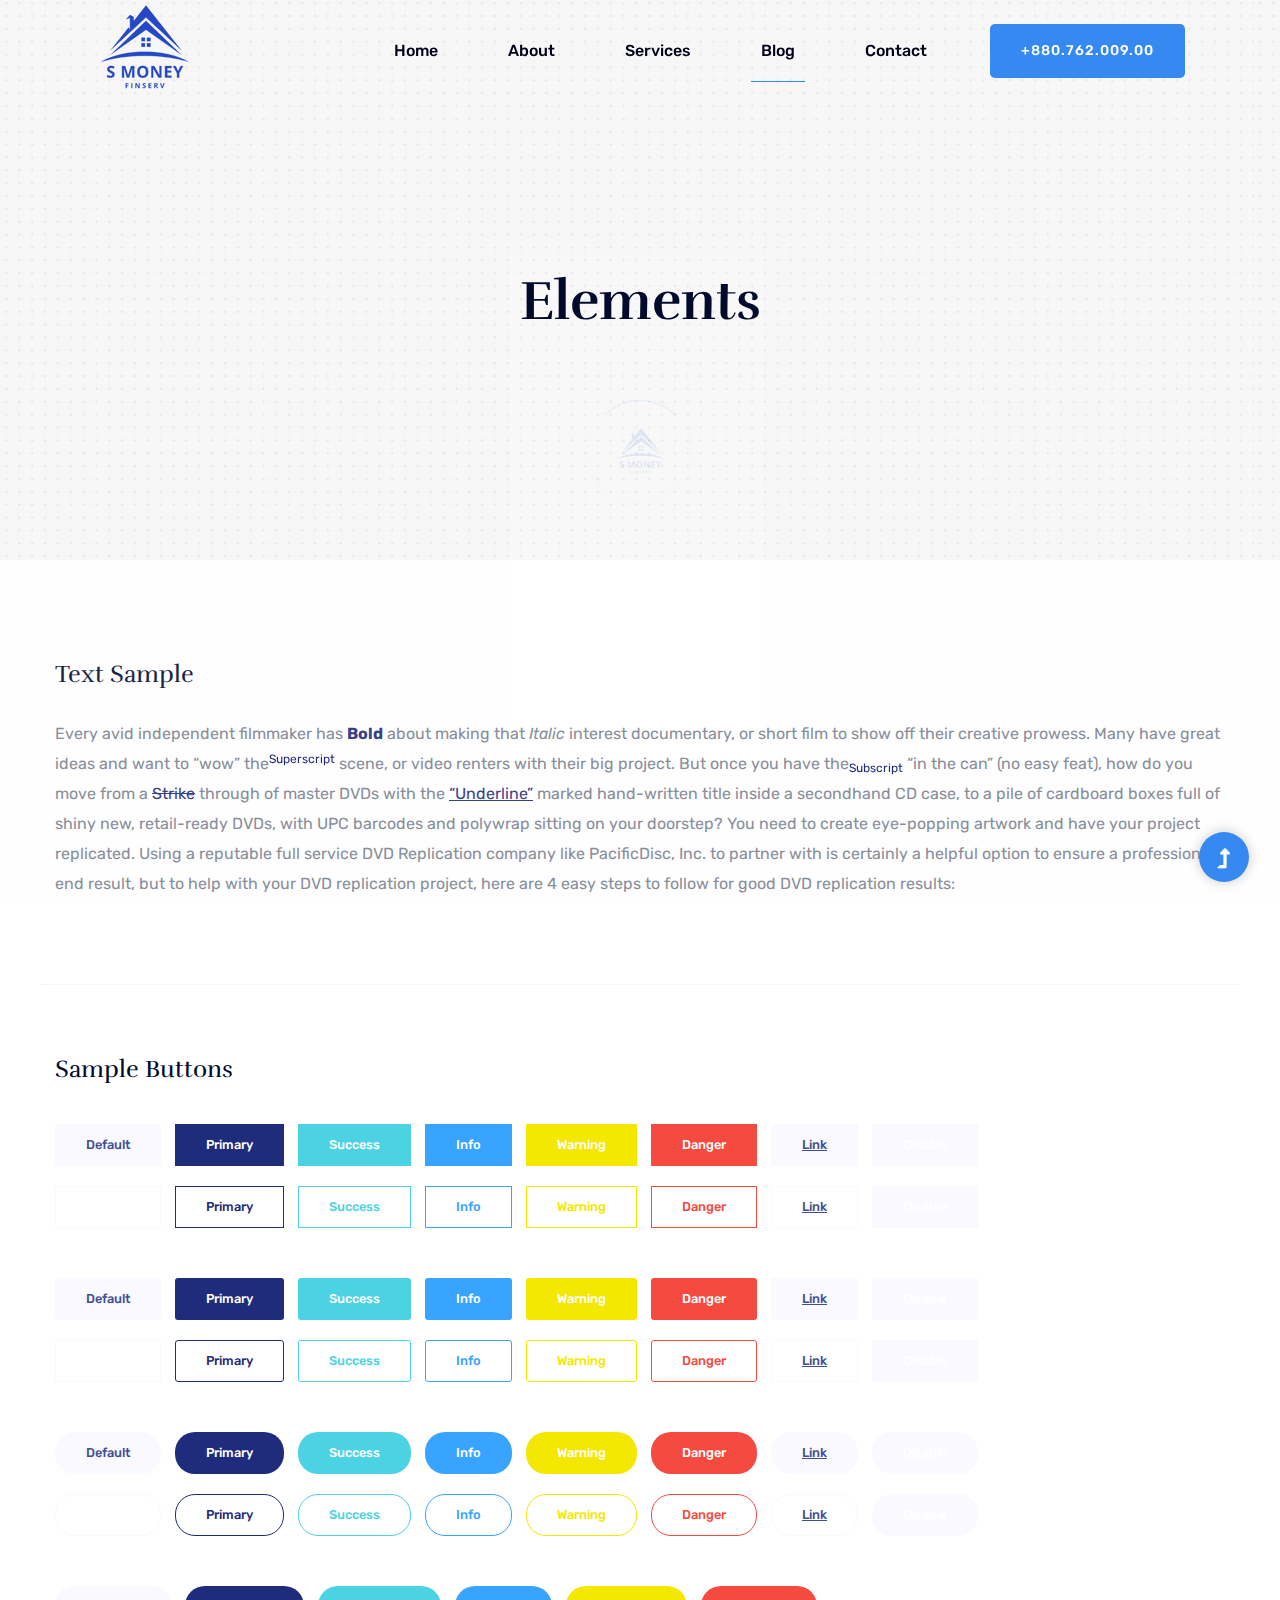
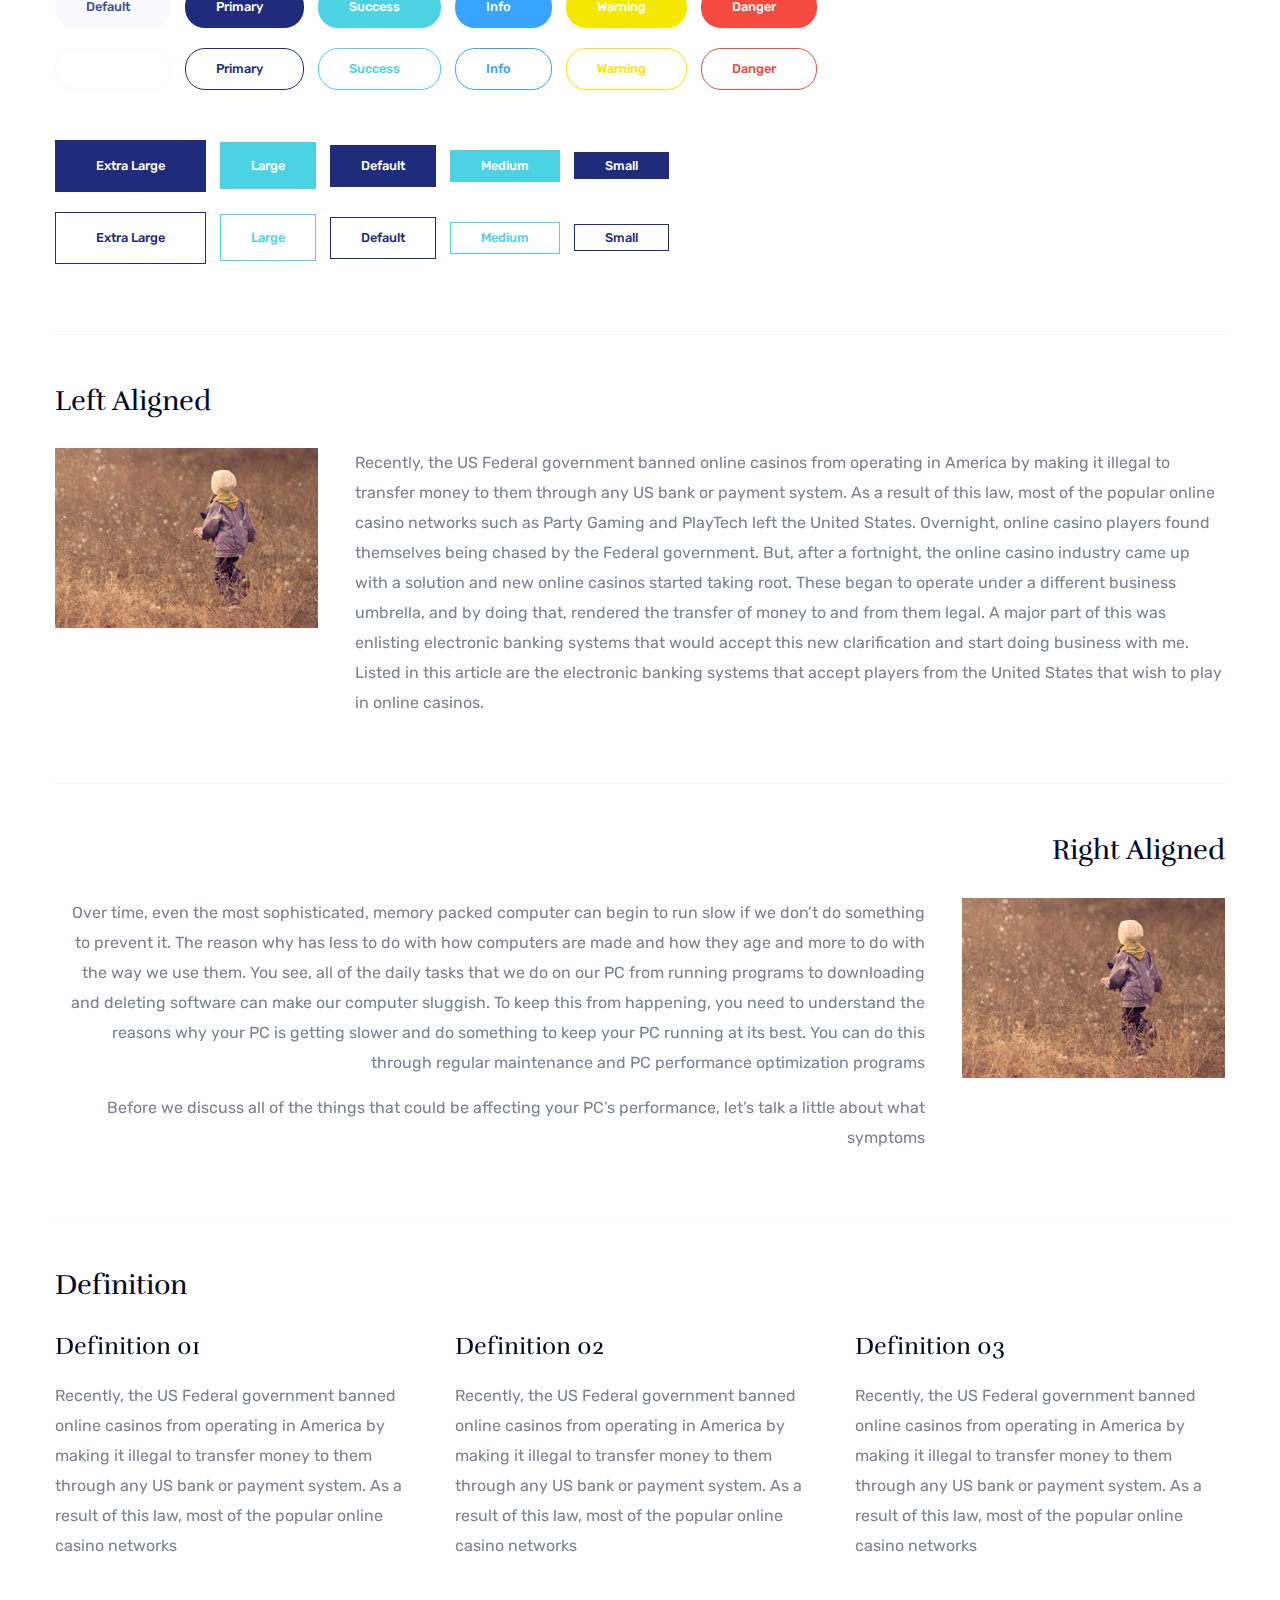
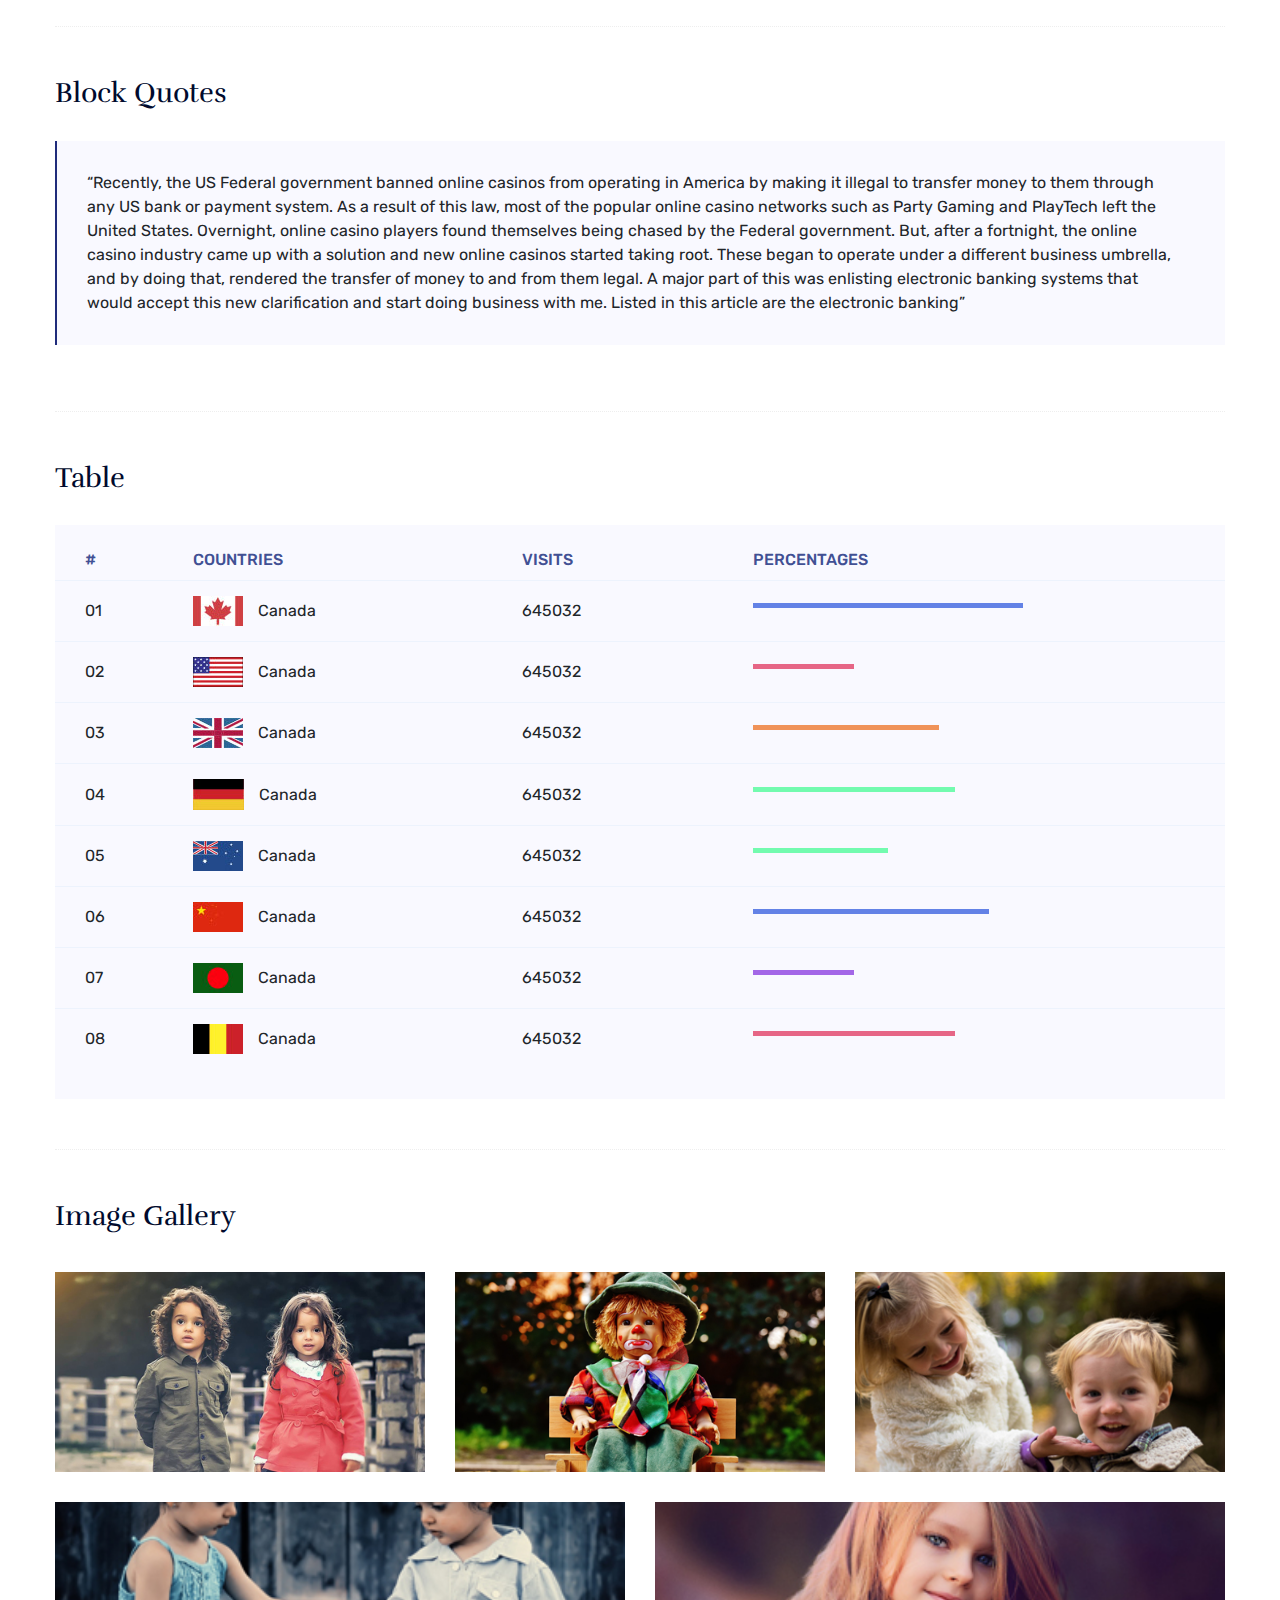
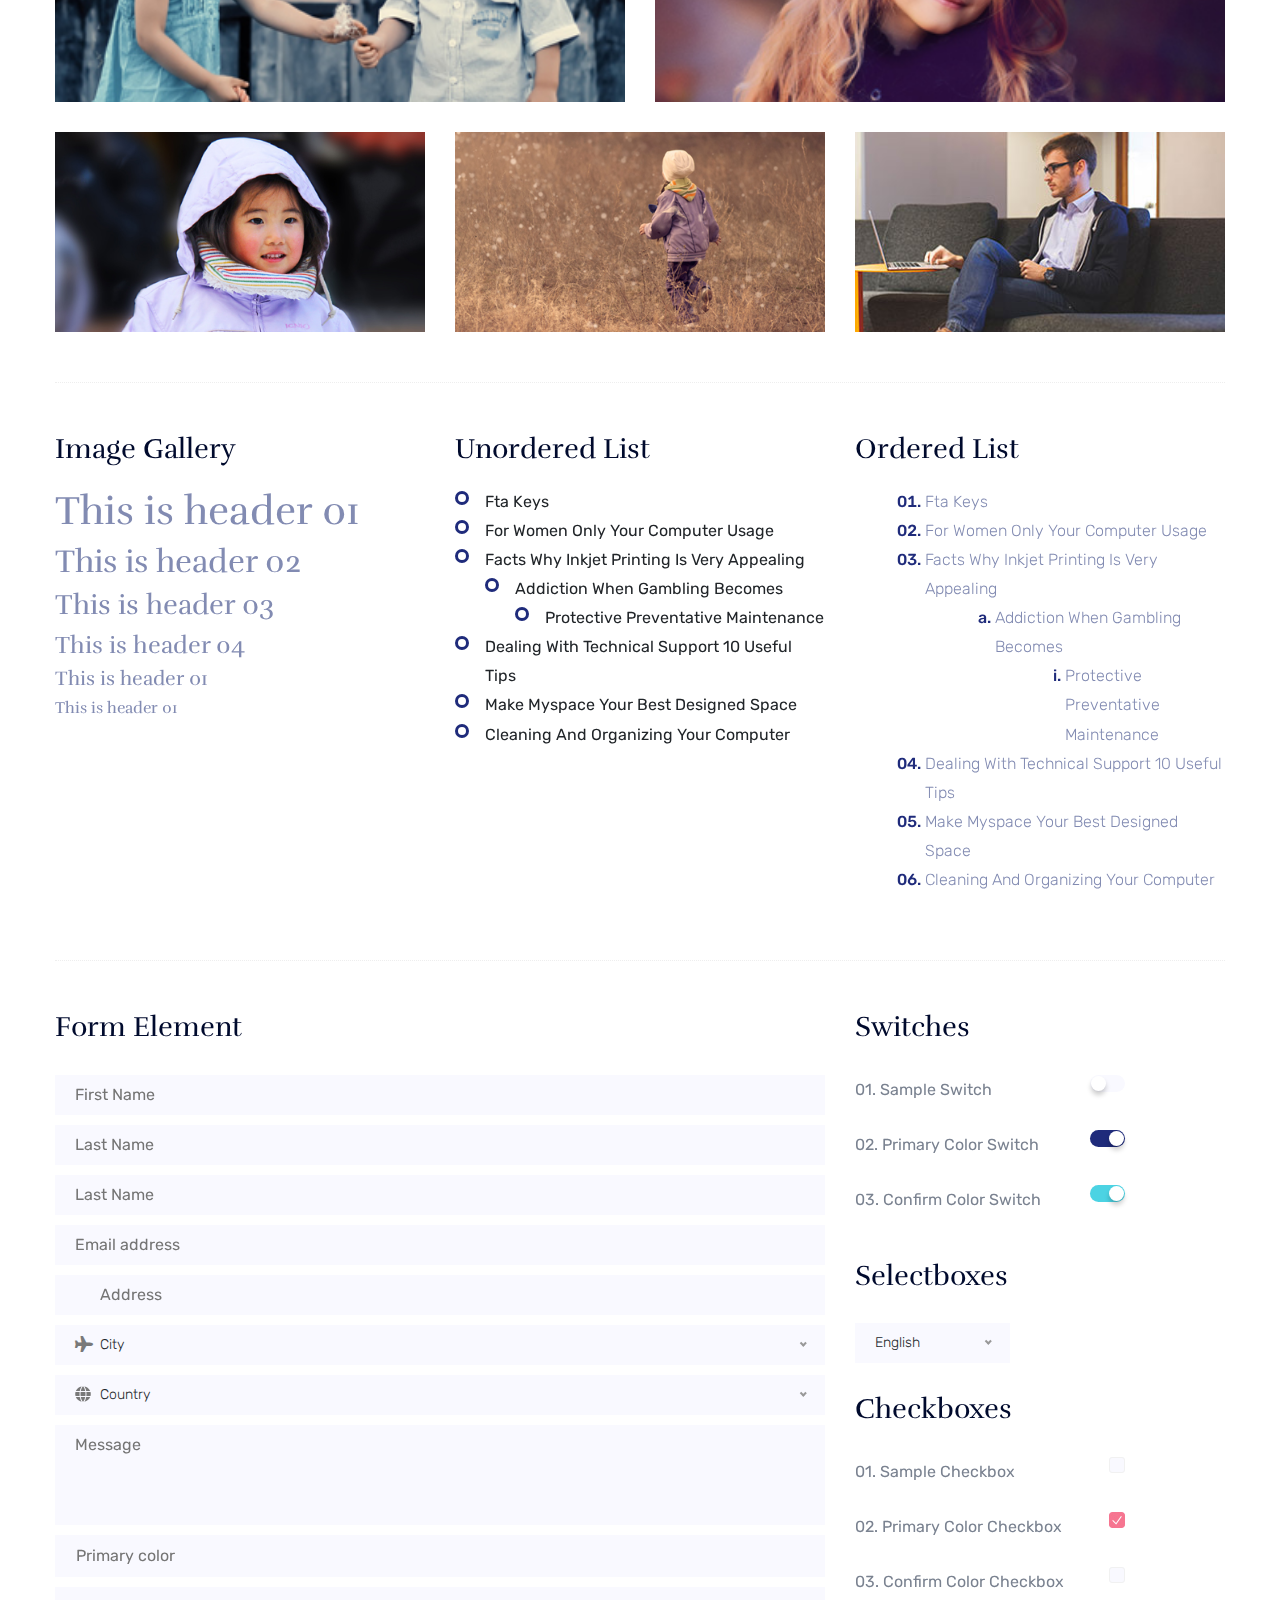
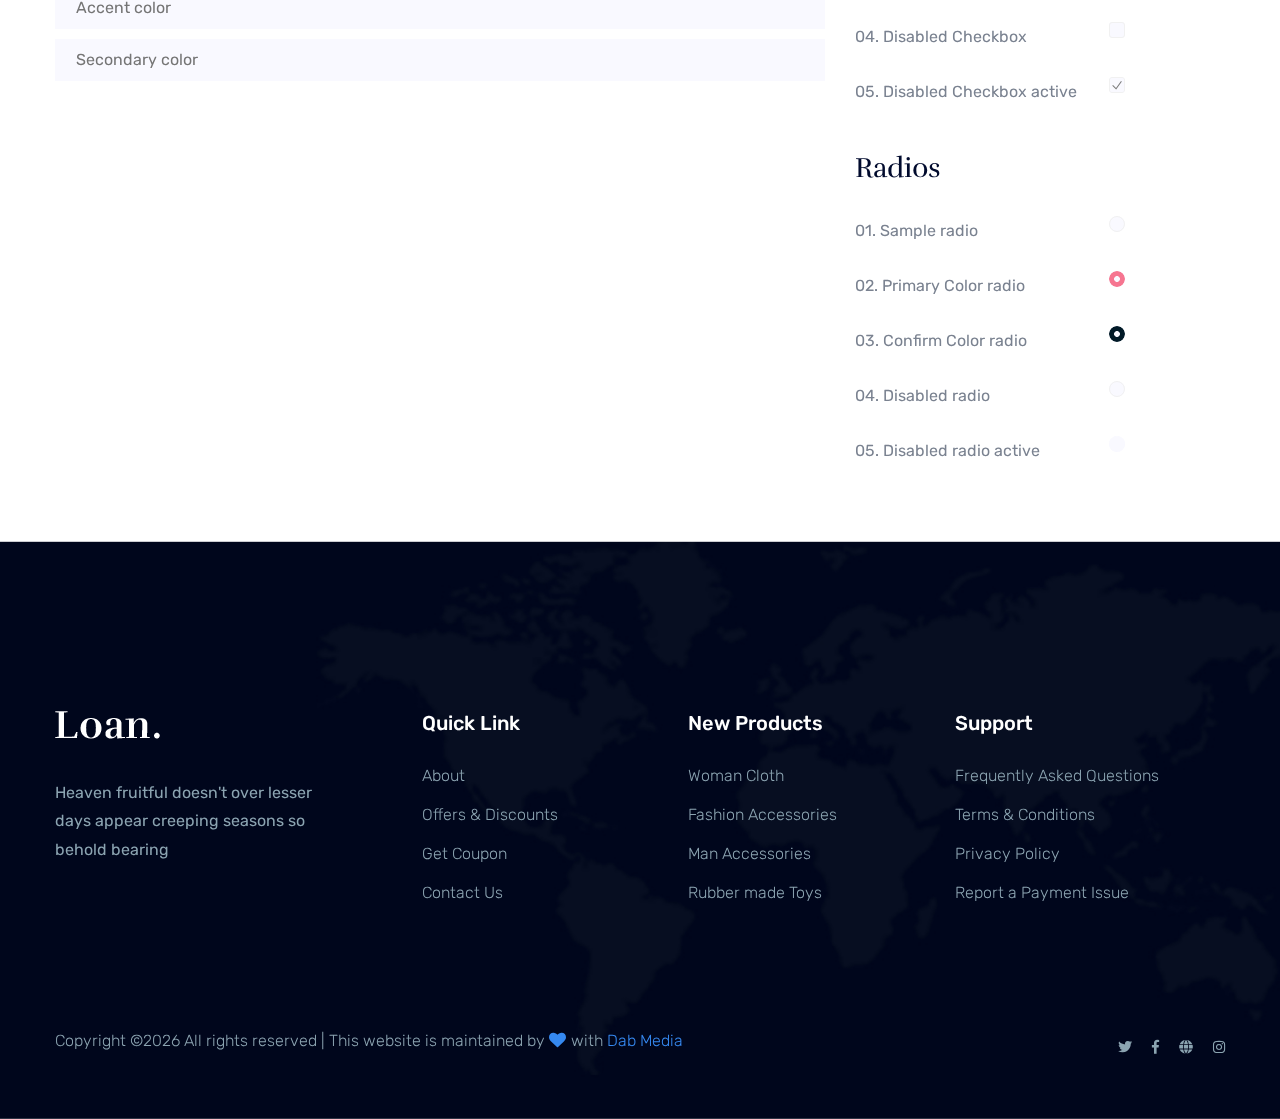
<file: elements.html>
<!doctype html>
<html class="no-js" lang="zxx">

<head>
	<meta charset="utf-8">
	<meta http-equiv="x-ua-compatible" content="ie=edge">
	<title>Web Hosting HTML-5 Template </title>
	<meta name="description" content="">
	<meta name="viewport" content="width=device-width, initial-scale=1">
	<link rel="shortcut icon" type="image/x-icon" href="assets/img/favicon.ico">

 <!-- CSS here -->
		<link rel="stylesheet" href="assets/css/bootstrap.min.css">
		<link rel="stylesheet" href="assets/css/owl.carousel.min.css">
		<link rel="stylesheet" href="assets/css/slicknav.css">
		<link rel="stylesheet" href="assets/css/animate.min.css">
		<link rel="stylesheet" href="assets/css/magnific-popup.css">
		<link rel="stylesheet" href="assets/css/fontawesome-all.min.css">
		<link rel="stylesheet" href="assets/css/themify-icons.css">
		<link rel="stylesheet" href="assets/css/slick.css">
		<link rel="stylesheet" href="assets/css/nice-select.css">
		<link rel="stylesheet" href="assets/css/style.css">
</head>

<body>
    <!-- Preloader Start -->
    <div id="preloader-active">
        <div class="preloader d-flex align-items-center justify-content-center">
            <div class="preloader-inner position-relative">
                <div class="preloader-circle"></div>
                <div class="preloader-img pere-text">
                    <img src="assets/img/logo/logo.png" alt="">
                </div>
            </div>
        </div>
    </div>
    <!-- Preloader Start -->
    <header>
        <!-- Header Start -->
        <div class="header-area header-transparent">
                <div class="main-header  header-sticky">
                    <div class="container-fluid">
                        <div class="row align-items-center">
                            <!-- Logo -->
                            <div class="col-xl-2 col-lg-2 col-md-1">
                                <div class="logo">
                                    <a href="index.html"><img src="assets/img/logo/logo.png" alt=""></a>
                                </div>
                            </div>
                            <div class="col-xl-10 col-lg-10 col-md-10">
                            <div class="menu-main d-flex align-items-center justify-content-end">
                                <!-- Main-menu -->
                                <div class="main-menu f-right d-none d-lg-block">
                                    <nav> 
                                        <ul id="navigation">  
                                            <li><a href="index.html">Home</a></li>
                                            <li><a href="about.html">About</a></li>
                                            <li><a href="services.html">Services</a></li>
                                            <li class="active"><a href="blog.html">Blog</a>
                                                <ul class="submenu">
                                                    <li><a href="blog.html">Blog</a></li>
                                                    <li><a href="blog_details.html">Blog Details</a></li>
                                                    <li><a href="elements.html">Element</a></li>
                                                    <li><a href="apply.html">Apply Now</a></li>
                                                </ul>
                                            </li>
                                            <li><a href="contact.html">Contact</a></li>
                                        </ul>
                                    </nav>
                                </div>
                                <div class="header-right-btn f-right d-none d-lg-block">
                                    <a href="#" class="btn header-btn">+880.762.009.00 </a>
                                </div>
                            </div>
                            </div>   
                            <!-- Mobile Menu -->
                            <div class="col-12">
                                <div class="mobile_menu d-block d-lg-none"></div>
                            </div>
                        </div>
                    </div>
                </div>
        </div>
        <!-- Header End -->
    </header>
	<main>
		<!-- Hero Start-->
		<div class="hero-area2  slider-height2 hero-overly2 d-flex align-items-center">
			<div class="container">
					<div class="row">
						<div class="col-xl-12">
						<div class="hero-cap text-center pt-50">
								<h2>Elements</h2>
						</div>
						</div>
					</div>
			</div>
		</div>
		<!--Hero End -->
		<!-- Start Sample Area -->
		<section class="sample-text-area">
			<div class="container box_1170">
				<h3 class="text-heading">Text Sample</h3>
				<p class="sample-text">
					Every avid independent filmmaker has <b>Bold</b> about making that <i>Italic</i> interest documentary,
					or short
					film to show off their creative prowess. Many have great ideas and want to “wow”
					the<sup>Superscript</sup> scene,
					or video renters with their big project. But once you have the<sub>Subscript</sub> “in the can” (no easy
					feat), how
					do you move from a <del>Strike</del> through of master DVDs with the <u>“Underline”</u> marked
					hand-written title
					inside a secondhand CD case, to a pile of cardboard boxes full of shiny new, retail-ready DVDs, with UPC
					barcodes
					and polywrap sitting on your doorstep? You need to create eye-popping artwork and have your project
					replicated.
					Using a reputable full service DVD Replication company like PacificDisc, Inc. to partner with is
					certainly a
					helpful option to ensure a professional end result, but to help with your DVD replication project, here
					are 4 easy
					steps to follow for good DVD replication results:
	
				</p>
			</div>
		</section>
		<!-- End Sample Area -->
		<!-- Start Button -->
		<section class="button-area">
			<div class="container box_1170 border-top-generic">
				<h3 class="text-heading">Sample Buttons</h3>
				<div class="button-group-area">
					<a href="#" class="genric-btn default">Default</a>
					<a href="#" class="genric-btn primary">Primary</a>
					<a href="#" class="genric-btn success">Success</a>
					<a href="#" class="genric-btn info">Info</a>
					<a href="#" class="genric-btn warning">Warning</a>
					<a href="#" class="genric-btn danger">Danger</a>
					<a href="#" class="genric-btn link">Link</a>
					<a href="#" class="genric-btn disable">Disable</a>
				</div>
				<div class="button-group-area mt-10">
					<a href="#" class="genric-btn default-border">Default</a>
					<a href="#" class="genric-btn primary-border">Primary</a>
					<a href="#" class="genric-btn success-border">Success</a>
					<a href="#" class="genric-btn info-border">Info</a>
					<a href="#" class="genric-btn warning-border">Warning</a>
					<a href="#" class="genric-btn danger-border">Danger</a>
					<a href="#" class="genric-btn link-border">Link</a>
					<a href="#" class="genric-btn disable">Disable</a>
				</div>
				<div class="button-group-area mt-40">
					<a href="#" class="genric-btn default radius">Default</a>
					<a href="#" class="genric-btn primary radius">Primary</a>
					<a href="#" class="genric-btn success radius">Success</a>
					<a href="#" class="genric-btn info radius">Info</a>
					<a href="#" class="genric-btn warning radius">Warning</a>
					<a href="#" class="genric-btn danger radius">Danger</a>
					<a href="#" class="genric-btn link radius">Link</a>
					<a href="#" class="genric-btn disable radius">Disable</a>
				</div>
				<div class="button-group-area mt-10">
					<a href="#" class="genric-btn default-border radius">Default</a>
					<a href="#" class="genric-btn primary-border radius">Primary</a>
					<a href="#" class="genric-btn success-border radius">Success</a>
					<a href="#" class="genric-btn info-border radius">Info</a>
					<a href="#" class="genric-btn warning-border radius">Warning</a>
					<a href="#" class="genric-btn danger-border radius">Danger</a>
					<a href="#" class="genric-btn link-border radius">Link</a>
					<a href="#" class="genric-btn disable radius">Disable</a>
				</div>
				<div class="button-group-area mt-40">
					<a href="#" class="genric-btn default circle">Default</a>
					<a href="#" class="genric-btn primary circle">Primary</a>
					<a href="#" class="genric-btn success circle">Success</a>
					<a href="#" class="genric-btn info circle">Info</a>
					<a href="#" class="genric-btn warning circle">Warning</a>
					<a href="#" class="genric-btn danger circle">Danger</a>
					<a href="#" class="genric-btn link circle">Link</a>
					<a href="#" class="genric-btn disable circle">Disable</a>
				</div>
				<div class="button-group-area mt-10">
					<a href="#" class="genric-btn default-border circle">Default</a>
					<a href="#" class="genric-btn primary-border circle">Primary</a>
					<a href="#" class="genric-btn success-border circle">Success</a>
					<a href="#" class="genric-btn info-border circle">Info</a>
					<a href="#" class="genric-btn warning-border circle">Warning</a>
					<a href="#" class="genric-btn danger-border circle">Danger</a>
					<a href="#" class="genric-btn link-border circle">Link</a>
					<a href="#" class="genric-btn disable circle">Disable</a>
				</div>
				<div class="button-group-area mt-40">
					<a href="#" class="genric-btn default circle arrow">Default<span class="lnr lnr-arrow-right"></span></a>
					<a href="#" class="genric-btn primary circle arrow">Primary<span class="lnr lnr-arrow-right"></span></a>
					<a href="#" class="genric-btn success circle arrow">Success<span class="lnr lnr-arrow-right"></span></a>
					<a href="#" class="genric-btn info circle arrow">Info<span class="lnr lnr-arrow-right"></span></a>
					<a href="#" class="genric-btn warning circle arrow">Warning<span class="lnr lnr-arrow-right"></span></a>
					<a href="#" class="genric-btn danger circle arrow">Danger<span class="lnr lnr-arrow-right"></span></a>
				</div>
				<div class="button-group-area mt-10">
					<a href="#" class="genric-btn default-border circle arrow">Default<span
							class="lnr lnr-arrow-right"></span></a>
					<a href="#" class="genric-btn primary-border circle arrow">Primary<span
							class="lnr lnr-arrow-right"></span></a>
					<a href="#" class="genric-btn success-border circle arrow">Success<span
							class="lnr lnr-arrow-right"></span></a>
					<a href="#" class="genric-btn info-border circle arrow">Info<span
							class="lnr lnr-arrow-right"></span></a>
					<a href="#" class="genric-btn warning-border circle arrow">Warning<span
							class="lnr lnr-arrow-right"></span></a>
					<a href="#" class="genric-btn danger-border circle arrow">Danger<span
							class="lnr lnr-arrow-right"></span></a>
				</div>
				<div class="button-group-area mt-40">
					<a href="#" class="genric-btn primary e-large">Extra Large</a>
					<a href="#" class="genric-btn success large">Large</a>
					<a href="#" class="genric-btn primary">Default</a>
					<a href="#" class="genric-btn success medium">Medium</a>
					<a href="#" class="genric-btn primary small">Small</a>
				</div>
				<div class="button-group-area mt-10">
					<a href="#" class="genric-btn primary-border e-large">Extra Large</a>
					<a href="#" class="genric-btn success-border large">Large</a>
					<a href="#" class="genric-btn primary-border">Default</a>
					<a href="#" class="genric-btn success-border medium">Medium</a>
					<a href="#" class="genric-btn primary-border small">Small</a>
				</div>
			</div>
		</section>
		<!-- End Button -->
		<!-- Start Align Area -->
		<div class="whole-wrap">
			<div class="container box_1170">
				<div class="section-top-border">
					<h3 class="mb-30">Left Aligned</h3>
					<div class="row">
						<div class="col-md-3">
							<img src="assets/img/elements/d.jpg" alt="" class="img-fluid">
						</div>
						<div class="col-md-9 mt-sm-20">
							<p>Recently, the US Federal government banned online casinos from operating in America by making
								it illegal to
								transfer money to them through any US bank or payment system. As a result of this law, most
								of the popular
								online casino networks such as Party Gaming and PlayTech left the United States. Overnight,
								online casino
								players found themselves being chased by the Federal government. But, after a fortnight, the
								online casino
								industry came up with a solution and new online casinos started taking root. These began to
								operate under a
								different business umbrella, and by doing that, rendered the transfer of money to and from
								them legal. A major
								part of this was enlisting electronic banking systems that would accept this new
								clarification and start doing
								business with me. Listed in this article are the electronic banking systems that accept
								players from the United
								States that wish to play in online casinos.</p>
						</div>
					</div>
				</div>
				<div class="section-top-border text-right">
					<h3 class="mb-30">Right Aligned</h3>
					<div class="row">
						<div class="col-md-9">
							<p class="text-right">Over time, even the most sophisticated, memory packed computer can begin
								to run slow if we
								don’t do something to prevent it. The reason why has less to do with how computers are made
								and how they age and
								more to do with the way we use them. You see, all of the daily tasks that we do on our PC
								from running programs
								to downloading and deleting software can make our computer sluggish. To keep this from
								happening, you need to
								understand the reasons why your PC is getting slower and do something to keep your PC
								running at its best. You
								can do this through regular maintenance and PC performance optimization programs</p>
							<p class="text-right">Before we discuss all of the things that could be affecting your PC’s
								performance, let’s
								talk a little about what symptoms</p>
						</div>
						<div class="col-md-3">
							<img src="assets/img/elements/d.jpg" alt="" class="img-fluid">
						</div>
					</div>
				</div>
				<div class="section-top-border">
					<h3 class="mb-30">Definition</h3>
					<div class="row">
						<div class="col-md-4">
							<div class="single-defination">
								<h4 class="mb-20">Definition 01</h4>
								<p>Recently, the US Federal government banned online casinos from operating in America by
									making it illegal to
									transfer money to them through any US bank or payment system. As a result of this law,
									most of the popular
									online casino networks</p>
							</div>
						</div>
						<div class="col-md-4">
							<div class="single-defination">
								<h4 class="mb-20">Definition 02</h4>
								<p>Recently, the US Federal government banned online casinos from operating in America by
									making it illegal to
									transfer money to them through any US bank or payment system. As a result of this law,
									most of the popular
									online casino networks</p>
							</div>
						</div>
						<div class="col-md-4">
							<div class="single-defination">
								<h4 class="mb-20">Definition 03</h4>
								<p>Recently, the US Federal government banned online casinos from operating in America by
									making it illegal to
									transfer money to them through any US bank or payment system. As a result of this law,
									most of the popular
									online casino networks</p>
							</div>
						</div>
					</div>
				</div>
				<div class="section-top-border">
					<h3 class="mb-30">Block Quotes</h3>
					<div class="row">
						<div class="col-lg-12">
							<blockquote class="generic-blockquote">
								“Recently, the US Federal government banned online casinos from operating in America by
								making it illegal to
								transfer money to them through any US bank or payment system. As a result of this law, most
								of the popular
								online casino networks such as Party Gaming and PlayTech left the United States. Overnight,
								online casino
								players found themselves being chased by the Federal government. But, after a fortnight, the
								online casino
								industry came up with a solution and new online casinos started taking root. These began to
								operate under a
								different business umbrella, and by doing that, rendered the transfer of money to and from
								them legal. A major
								part of this was enlisting electronic banking systems that would accept this new
								clarification and start doing
								business with me. Listed in this article are the electronic banking”
							</blockquote>
						</div>
					</div>
				</div>
				<div class="section-top-border">
					<h3 class="mb-30">Table</h3>
					<div class="progress-table-wrap">
						<div class="progress-table">
							<div class="table-head">
								<div class="serial">#</div>
								<div class="country">Countries</div>
								<div class="visit">Visits</div>
								<div class="percentage">Percentages</div>
							</div>
							<div class="table-row">
								<div class="serial">01</div>
								<div class="country"> <img src="assets/img/elements/f1.jpg" alt="flag">Canada</div>
								<div class="visit">645032</div>
								<div class="percentage">
									<div class="progress">
										<div class="progress-bar color-1" role="progressbar" style="width: 80%"
											aria-valuenow="80" aria-valuemin="0" aria-valuemax="100"></div>
									</div>
								</div>
							</div>
							<div class="table-row">
								<div class="serial">02</div>
								<div class="country"> <img src="assets/img/elements/f2.jpg" alt="flag">Canada</div>
								<div class="visit">645032</div>
								<div class="percentage">
									<div class="progress">
										<div class="progress-bar color-2" role="progressbar" style="width: 30%"
											aria-valuenow="30" aria-valuemin="0" aria-valuemax="100"></div>
									</div>
								</div>
							</div>
							<div class="table-row">
								<div class="serial">03</div>
								<div class="country"> <img src="assets/img/elements/f3.jpg" alt="flag">Canada</div>
								<div class="visit">645032</div>
								<div class="percentage">
									<div class="progress">
										<div class="progress-bar color-3" role="progressbar" style="width: 55%"
											aria-valuenow="55" aria-valuemin="0" aria-valuemax="100"></div>
									</div>
								</div>
							</div>
							<div class="table-row">
								<div class="serial">04</div>
								<div class="country"> <img src="assets/img/elements/f4.jpg" alt="flag">Canada</div>
								<div class="visit">645032</div>
								<div class="percentage">
									<div class="progress">
										<div class="progress-bar color-4" role="progressbar" style="width: 60%"
											aria-valuenow="60" aria-valuemin="0" aria-valuemax="100"></div>
									</div>
								</div>
							</div>
							<div class="table-row">
								<div class="serial">05</div>
								<div class="country"> <img src="assets/img/elements/f5.jpg" alt="flag">Canada</div>
								<div class="visit">645032</div>
								<div class="percentage">
									<div class="progress">
										<div class="progress-bar color-5" role="progressbar" style="width: 40%"
											aria-valuenow="40" aria-valuemin="0" aria-valuemax="100"></div>
									</div>
								</div>
							</div>
							<div class="table-row">
								<div class="serial">06</div>
								<div class="country"> <img src="assets/img/elements/f6.jpg" alt="flag">Canada</div>
								<div class="visit">645032</div>
								<div class="percentage">
									<div class="progress">
										<div class="progress-bar color-6" role="progressbar" style="width: 70%"
											aria-valuenow="70" aria-valuemin="0" aria-valuemax="100"></div>
									</div>
								</div>
							</div>
							<div class="table-row">
								<div class="serial">07</div>
								<div class="country"> <img src="assets/img/elements/f7.jpg" alt="flag">Canada</div>
								<div class="visit">645032</div>
								<div class="percentage">
									<div class="progress">
										<div class="progress-bar color-7" role="progressbar" style="width: 30%"
											aria-valuenow="30" aria-valuemin="0" aria-valuemax="100"></div>
									</div>
								</div>
							</div>
							<div class="table-row">
								<div class="serial">08</div>
								<div class="country"> <img src="assets/img/elements/f8.jpg" alt="flag">Canada</div>
								<div class="visit">645032</div>
								<div class="percentage">
									<div class="progress">
										<div class="progress-bar color-8" role="progressbar" style="width: 60%"
											aria-valuenow="60" aria-valuemin="0" aria-valuemax="100"></div>
									</div>
								</div>
							</div>
						</div>
					</div>
				</div>
				<div class="section-top-border">
					<h3>Image Gallery</h3>
					<div class="row gallery-item">
						<div class="col-md-4">
							<a href="assets/img/elements/g1.jpg" class="img-pop-up">
								<div class="single-gallery-image" style="background: url(assets/img/elements/g1.jpg);"></div>
							</a>
						</div>
						<div class="col-md-4">
							<a href="assets/img/elements/g2.jpg" class="img-pop-up">
								<div class="single-gallery-image" style="background: url(assets/img/elements/g2.jpg);"></div>
							</a>
						</div>
						<div class="col-md-4">
							<a href="assets/img/elements/g3.jpg" class="img-pop-up">
								<div class="single-gallery-image" style="background: url(assets/img/elements/g3.jpg);"></div>
							</a>
						</div>
						<div class="col-md-6">
							<a href="assets/img/elements/g4.jpg" class="img-pop-up">
								<div class="single-gallery-image" style="background: url(assets/img/elements/g4.jpg);"></div>
							</a>
						</div>
						<div class="col-md-6">
							<a href="assets/img/elements/g5.jpg" class="img-pop-up">
								<div class="single-gallery-image" style="background: url(assets/img/elements/g5.jpg);"></div>
							</a>
						</div>
						<div class="col-md-4">
							<a href="assets/img/elements/g6.jpg" class="img-pop-up">
								<div class="single-gallery-image" style="background: url(assets/img/elements/g6.jpg);"></div>
							</a>
						</div>
						<div class="col-md-4">
							<a href="assets/img/elements/g7.jpg" class="img-pop-up">
								<div class="single-gallery-image" style="background: url(assets/img/elements/g7.jpg);"></div>
							</a>
						</div>
						<div class="col-md-4">
							<a href="assets/img/elements/g8.jpg" class="img-pop-up">
								<div class="single-gallery-image" style="background: url(assets/img/elements/g8.jpg);"></div>
							</a>
						</div>
					</div>
				</div>
				<div class="section-top-border">
					<div class="row">
						<div class="col-md-4">
							<h3 class="mb-20">Image Gallery</h3>
							<div class="typography">
								<h1>This is header 01</h1>
								<h2>This is header 02</h2>
								<h3>This is header 03</h3>
								<h4>This is header 04</h4>
								<h5>This is header 01</h5>
								<h6>This is header 01</h6>
							</div>
						</div>
						<div class="col-md-4 mt-sm-30">
							<h3 class="mb-20">Unordered List</h3>
							<div class="">
								<ul class="unordered-list">
									<li>Fta Keys</li>
									<li>For Women Only Your Computer Usage</li>
									<li>Facts Why Inkjet Printing Is Very Appealing
										<ul>
											<li>Addiction When Gambling Becomes
												<ul>
													<li>Protective Preventative Maintenance</li>
												</ul>
											</li>
										</ul>
									</li>
									<li>Dealing With Technical Support 10 Useful Tips</li>
									<li>Make Myspace Your Best Designed Space</li>
									<li>Cleaning And Organizing Your Computer</li>
								</ul>
							</div>
						</div>
						<div class="col-md-4 mt-sm-30">
							<h3 class="mb-20">Ordered List</h3>
							<div class="">
								<ol class="ordered-list">
									<li><span>Fta Keys</span></li>
									<li><span>For Women Only Your Computer Usage</span></li>
									<li><span>Facts Why Inkjet Printing Is Very Appealing</span>
										<ol class="ordered-list-alpha">
											<li><span>Addiction When Gambling Becomes</span>
												<ol class="ordered-list-roman">
													<li><span>Protective Preventative Maintenance</span></li>
												</ol>
											</li>
										</ol>
									</li>
									<li><span>Dealing With Technical Support 10 Useful Tips</span></li>
									<li><span>Make Myspace Your Best Designed Space</span></li>
									<li><span>Cleaning And Organizing Your Computer</span></li>
								</ol>
							</div>
						</div>
					</div>
				</div>
				<div class="section-top-border">
					<div class="row">
						<div class="col-lg-8 col-md-8">
							<h3 class="mb-30">Form Element</h3>
							<form action="#">
								<div class="mt-10">
									<input type="text" name="first_name" placeholder="First Name"
										onfocus="this.placeholder = ''" onblur="this.placeholder = 'First Name'" required
										class="single-input">
								</div>
								<div class="mt-10">
									<input type="text" name="last_name" placeholder="Last Name"
										onfocus="this.placeholder = ''" onblur="this.placeholder = 'Last Name'" required
										class="single-input">
								</div>
								<div class="mt-10">
									<input type="text" name="last_name" placeholder="Last Name"
										onfocus="this.placeholder = ''" onblur="this.placeholder = 'Last Name'" required
										class="single-input">
								</div>
								<div class="mt-10">
									<input type="email" name="EMAIL" placeholder="Email address"
										onfocus="this.placeholder = ''" onblur="this.placeholder = 'Email address'" required
										class="single-input">
								</div>
								<div class="input-group-icon mt-10">
									<div class="icon"><i class="fa fa-thumb-tack" aria-hidden="true"></i></div>
									<input type="text" name="address" placeholder="Address" onfocus="this.placeholder = ''"
										onblur="this.placeholder = 'Address'" required class="single-input">
								</div>
								<div class="input-group-icon mt-10">
									<div class="icon"><i class="fa fa-plane" aria-hidden="true"></i></div>
									<div class="form-select" id="default-select"">
												<select>
													<option value=" 1">City</option>
										<option value="1">Dhaka</option>
										<option value="1">Dilli</option>
										<option value="1">Newyork</option>
										<option value="1">Islamabad</option>
										</select>
									</div>
								</div>
								<div class="input-group-icon mt-10">
									<div class="icon"><i class="fa fa-globe" aria-hidden="true"></i></div>
									<div class="form-select" id="default-select"">
												<select>
													<option value=" 1">Country</option>
										<option value="1">Bangladesh</option>
										<option value="1">India</option>
										<option value="1">England</option>
										<option value="1">Srilanka</option>
										</select>
									</div>
								</div>
	
								<div class="mt-10">
									<textarea class="single-textarea" placeholder="Message" onfocus="this.placeholder = ''"
										onblur="this.placeholder = 'Message'" required></textarea>
								</div>
								<div class="mt-10">
									<input type="text" name="first_name" placeholder="Primary color"
										onfocus="this.placeholder = ''" onblur="this.placeholder = 'Primary color'" required
										class="single-input-primary">
								</div>
								<div class="mt-10">
									<input type="text" name="first_name" placeholder="Accent color"
										onfocus="this.placeholder = ''" onblur="this.placeholder = 'Accent color'" required
										class="single-input-accent">
								</div>
								<div class="mt-10">
									<input type="text" name="first_name" placeholder="Secondary color"
										onfocus="this.placeholder = ''" onblur="this.placeholder = 'Secondary color'"
										required class="single-input-secondary">
								</div>
							</form>
						</div>
						<div class="col-lg-3 col-md-4 mt-sm-30">
							<div class="single-element-widget">
								<h3 class="mb-30">Switches</h3>
								<div class="switch-wrap d-flex justify-content-between">
									<p>01. Sample Switch</p>
									<div class="primary-switch">
										<input type="checkbox" id="default-switch">
										<label for="default-switch"></label>
									</div>
								</div>
								<div class="switch-wrap d-flex justify-content-between">
									<p>02. Primary Color Switch</p>
									<div class="primary-switch">
										<input type="checkbox" id="primary-switch" checked>
										<label for="primary-switch"></label>
									</div>
								</div>
								<div class="switch-wrap d-flex justify-content-between">
									<p>03. Confirm Color Switch</p>
									<div class="confirm-switch">
										<input type="checkbox" id="confirm-switch" checked>
										<label for="confirm-switch"></label>
									</div>
								</div>
							</div>
							<div class="single-element-widget mt-30">
								<h3 class="mb-30">Selectboxes</h3>
								<div class="default-select" id="default-select"">
											<select>
												<option value=" 1">English</option>
									<option value="1">Spanish</option>
									<option value="1">Arabic</option>
									<option value="1">Portuguise</option>
									<option value="1">Bengali</option>
									</select>
								</div>
							</div>
							<div class="single-element-widget mt-30">
								<h3 class="mb-30">Checkboxes</h3>
								<div class="switch-wrap d-flex justify-content-between">
									<p>01. Sample Checkbox</p>
									<div class="primary-checkbox">
										<input type="checkbox" id="default-checkbox">
										<label for="default-checkbox"></label>
									</div>
								</div>
								<div class="switch-wrap d-flex justify-content-between">
									<p>02. Primary Color Checkbox</p>
									<div class="primary-checkbox">
										<input type="checkbox" id="primary-checkbox" checked>
										<label for="primary-checkbox"></label>
									</div>
								</div>
								<div class="switch-wrap d-flex justify-content-between">
									<p>03. Confirm Color Checkbox</p>
									<div class="confirm-checkbox">
										<input type="checkbox" id="confirm-checkbox">
										<label for="confirm-checkbox"></label>
									</div>
								</div>
								<div class="switch-wrap d-flex justify-content-between">
									<p>04. Disabled Checkbox</p>
									<div class="disabled-checkbox">
										<input type="checkbox" id="disabled-checkbox" disabled>
										<label for="disabled-checkbox"></label>
									</div>
								</div>
								<div class="switch-wrap d-flex justify-content-between">
									<p>05. Disabled Checkbox active</p>
									<div class="disabled-checkbox">
										<input type="checkbox" id="disabled-checkbox-active" checked disabled>
										<label for="disabled-checkbox-active"></label>
									</div>
								</div>
							</div>
							<div class="single-element-widget mt-30">
								<h3 class="mb-30">Radios</h3>
								<div class="switch-wrap d-flex justify-content-between">
									<p>01. Sample radio</p>
									<div class="primary-radio">
										<input type="checkbox" id="default-radio">
										<label for="default-radio"></label>
									</div>
								</div>
								<div class="switch-wrap d-flex justify-content-between">
									<p>02. Primary Color radio</p>
									<div class="primary-radio">
										<input type="checkbox" id="primary-radio" checked>
										<label for="primary-radio"></label>
									</div>
								</div>
								<div class="switch-wrap d-flex justify-content-between">
									<p>03. Confirm Color radio</p>
									<div class="confirm-radio">
										<input type="checkbox" id="confirm-radio" checked>
										<label for="confirm-radio"></label>
									</div>
								</div>
								<div class="switch-wrap d-flex justify-content-between">
									<p>04. Disabled radio</p>
									<div class="disabled-radio">
										<input type="checkbox" id="disabled-radio" disabled>
										<label for="disabled-radio"></label>
									</div>
								</div>
								<div class="switch-wrap d-flex justify-content-between">
									<p>05. Disabled radio active</p>
									<div class="disabled-radio">
										<input type="checkbox" id="disabled-radio-active" checked disabled>
										<label for="disabled-radio-active"></label>
									</div>
								</div>
							</div>
						</div>
					</div>
				</div>
			</div>
		</div>
		<!-- End Align Area -->
	</main>
    <footer>
        <!-- Footer Start-->
        <div class="footer-area">
            <div class="container">
               <div class="footer-top footer-padding">
                    <div class="row justify-content-between">
                        <div class="col-xl-3 col-lg-4 col-md-4 col-sm-6">
                            <div class="single-footer-caption mb-50">
                                <div class="single-footer-caption mb-30">
                                    <!-- logo -->
                                    <div class="footer-logo">
                                        <a href="index.html"><img src="assets/img/logo/logo2_footer.png" alt=""></a>
                                    </div>
                                    <div class="footer-pera">
                                        <p>Heaven fruitful doesn't over lesser days appear creeping seasons so behold bearing</p>
                                   </div>
                                </div>
                            </div>
                        </div>
                        <div class="col-xl-2 col-lg-2 col-md-4 col-sm-6">
                            <div class="single-footer-caption mb-50">
                                <div class="footer-tittle">
                                    <h4>Quick Link</h4>
                                    <ul>
                                        <li><a href="#">About</a></li>
                                        <li><a href="#">Offers & Discounts</a></li>
                                        <li><a href="#">Get Coupon</a></li>
                                        <li><a href="#"> Contact Us</a></li>
                                    </ul>
                                </div>
                            </div>
                        </div>
                        <div class="col-xl-2 col-lg-3 col-md-4 col-sm-6">
                            <div class="single-footer-caption mb-50">
                                <div class="footer-tittle">
                                    <h4>New Products</h4>
                                    <ul>
                                        <li><a href="#">Woman Cloth</a></li>
                                        <li><a href="#">Fashion Accessories</a></li>
                                        <li><a href="#">Man Accessories</a></li>
                                        <li><a href="#">Rubber made Toys</a></li>     
                                    </ul>
                                </div>
                            </div>
                        </div>
                        <div class="col-xl-3 col-lg-3 col-md-4 col-sm-6">
                            <div class="single-footer-caption mb-50">
                                <div class="footer-tittle">
                                    <h4>Support</h4>
                                    <ul>
										<li><a href="faq.html">Frequently Asked Questions</a></li>
										<li><a href="T&C.html">Terms & Conditions</a></li>
										<li><a href="Privacy&Policy.html"> Privacy Policy</a></li>
										<li><a href="#">Report a Payment Issue</a></li>
                                    </ul>
                                </div>
                            </div>
                        </div>
                    </div>
               </div>
                <div class="footer-bottom">
                    <div class="row d-flex justify-content-between align-items-center">
                        <div class="col-xl-9 col-lg-8">
                            <div class="footer-copy-right">
                                <p><!-- Link back to Colorlib can't be removed. Template is licensed under CC BY 3.0. -->
  Copyright &copy;<script>document.write(new Date().getFullYear());</script> All rights reserved | This website is maintained by <i class="fa fa-heart" aria-hidden="true"></i> with <a href="https://dabmedia.in" target="_blank">Dab Media</a>
  <!-- Link back to Colorlib can't be removed. Template is licensed under CC BY 3.0. --></p>
                            </div>
                        </div>
                        <div class="col-xl-3 col-lg-4">
                            <!-- Footer Social -->
                            <div class="footer-social f-right">
                                <a href="#"><i class="fab fa-twitter"></i></a>
                                <a href="#"><i class="fab fa-facebook-f"></i></a>
                                <a href="#"><i class="fas fa-globe"></i></a>
                                <a href="#"><i class="fab fa-instagram"></i></a>
                            </div>
                        </div>
                    </div>
               </div>
            </div>
        </div>
        <!-- Footer End-->
    </footer>
    <!-- Scroll Up -->
    <div id="back-top" >
        <a title="Go to Top" href="#"> <i class="fas fa-level-up-alt"></i></a>
    </div>


<!-- JS here -->
	
		<!-- All JS Custom Plugins Link Here here -->
        <script src="./assets/js/vendor/modernizr-3.5.0.min.js"></script>
		<!-- Jquery, Popper, Bootstrap -->
		<script src="./assets/js/vendor/jquery-1.12.4.min.js"></script>
        <script src="./assets/js/popper.min.js"></script>
        <script src="./assets/js/bootstrap.min.js"></script>
	    <!-- Jquery Mobile Menu -->
        <script src="./assets/js/jquery.slicknav.min.js"></script>

		<!-- Jquery Slick , Owl-Carousel Plugins -->
        <script src="./assets/js/owl.carousel.min.js"></script>
        <script src="./assets/js/slick.min.js"></script>
		<!-- One Page, Animated-HeadLin -->
        <script src="./assets/js/wow.min.js"></script>
		<script src="./assets/js/animated.headline.js"></script>
		<script src="./assets/js/jquery.magnific-popup.js"></script>
		
		<!-- Nice-select, sticky -->
        <script src="./assets/js/jquery.nice-select.min.js"></script>
		<script src="./assets/js/jquery.sticky.js"></script>
        
        <!-- contact js -->
        <script src="./assets/js/contact.js"></script>
        <script src="./assets/js/jquery.form.js"></script>
        <script src="./assets/js/jquery.validate.min.js"></script>
        <script src="./assets/js/mail-script.js"></script>
        <script src="./assets/js/jquery.ajaxchimp.min.js"></script>
        
		<!-- Jquery Plugins, main Jquery -->	
        <script src="./assets/js/plugins.js"></script>
		<script src="./assets/js/main.js"></script>
		
</body>
</html>
</file>
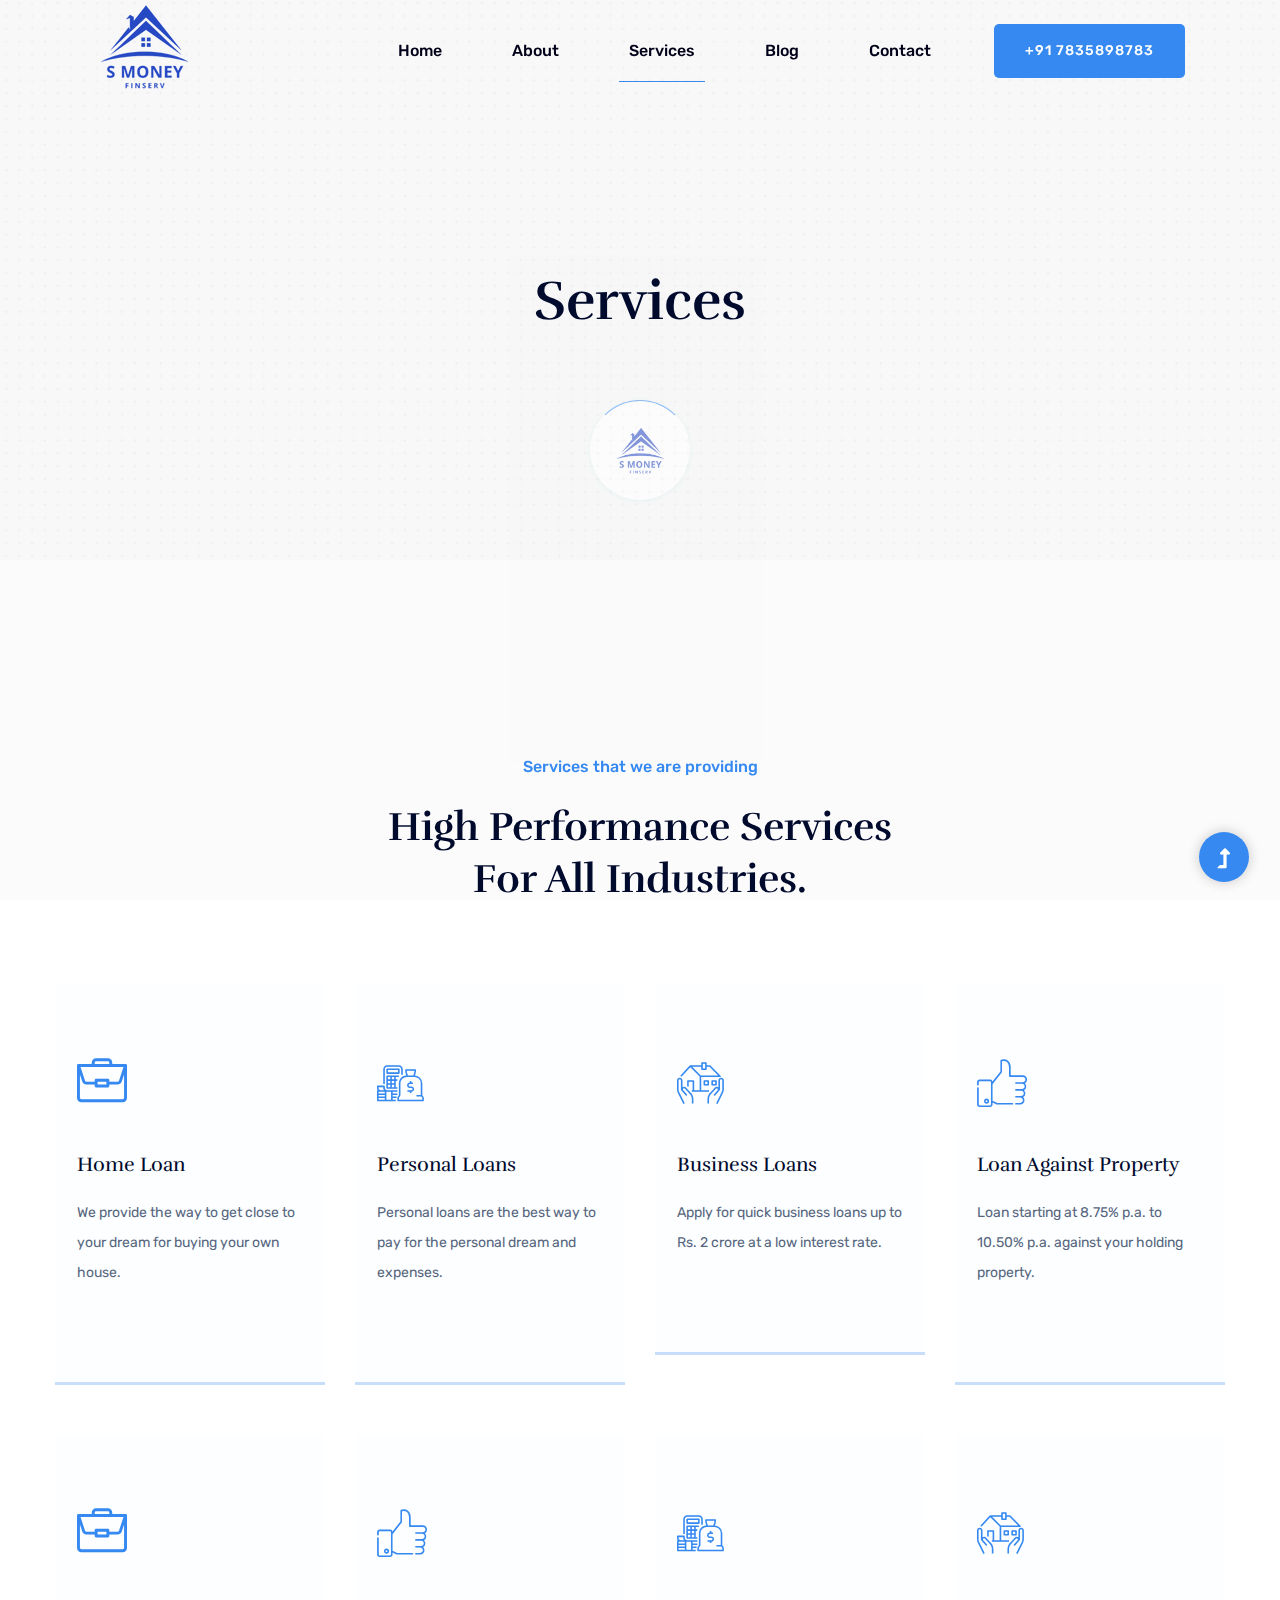
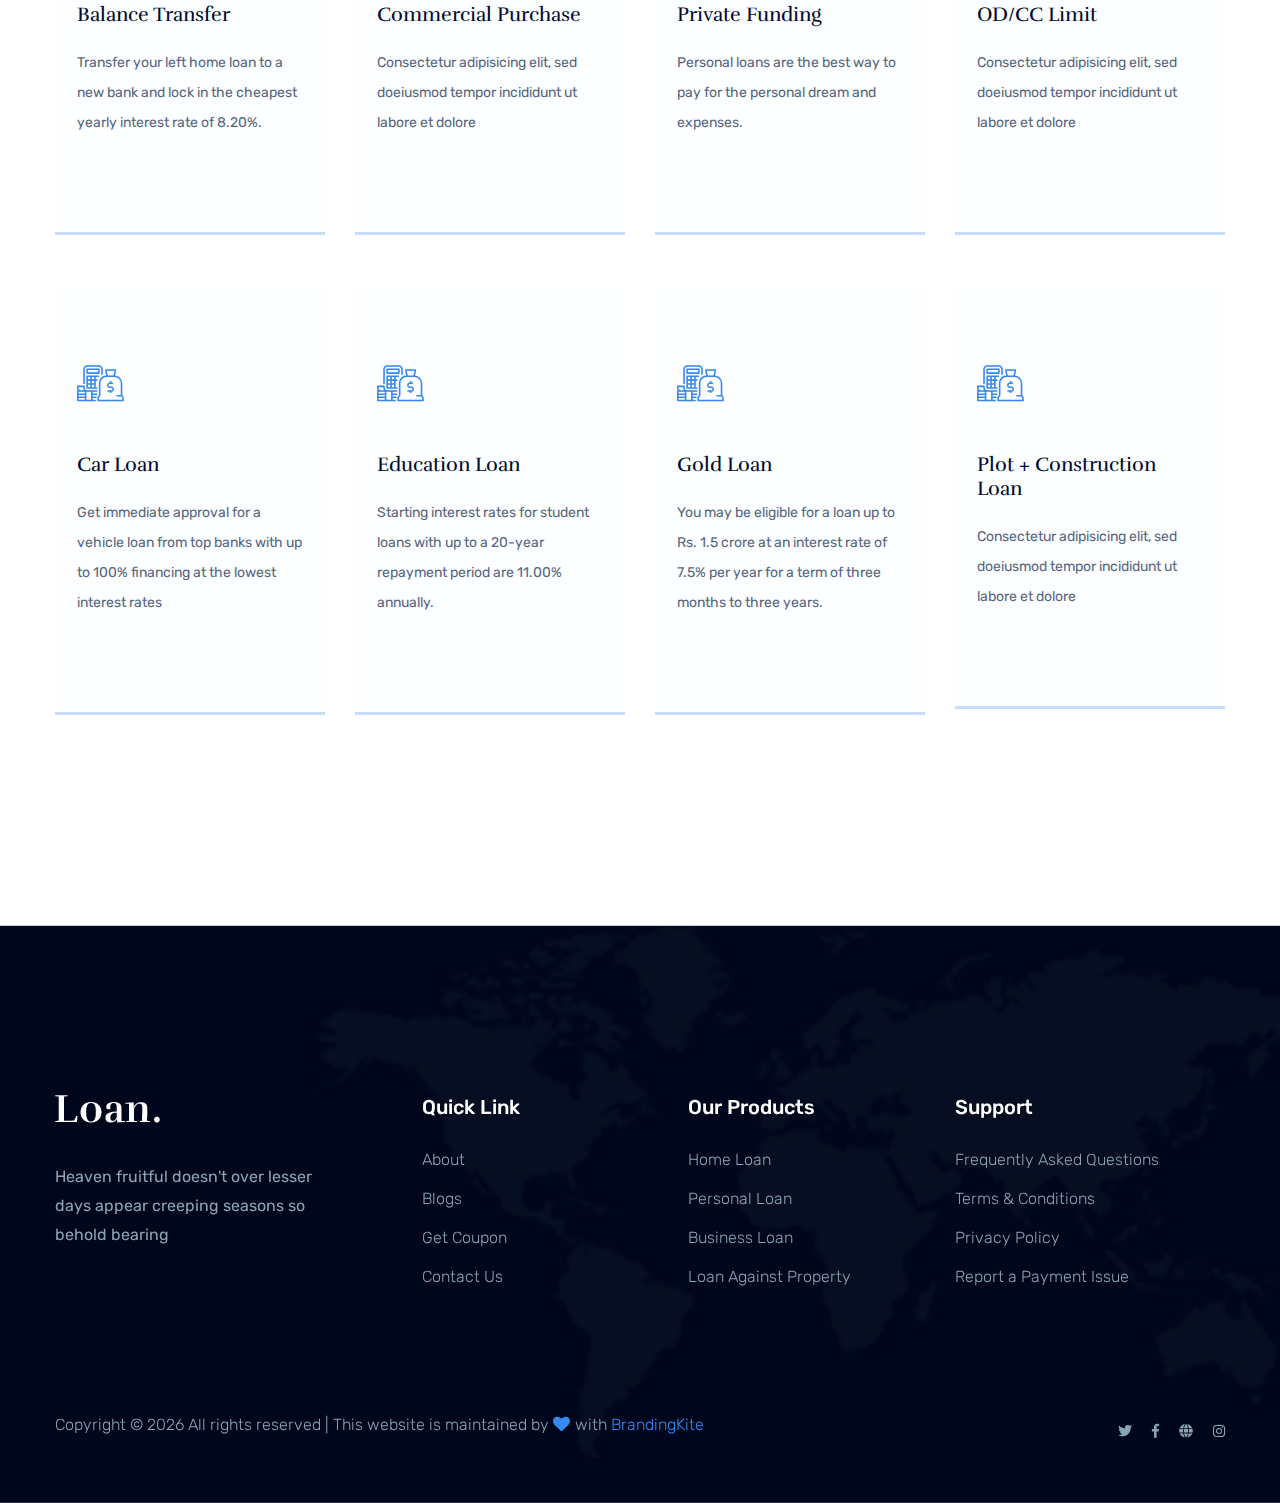
<file: services.html>
<!DOCTYPE html>
<html class="no-js" lang="zxx">
  <head>
    <meta charset="utf-8" />
    <meta http-equiv="x-ua-compatible" content="ie=edge" />
    <title>Finance HTML-5 Template</title>
    <meta name="description" content="" />
    <meta name="viewport" content="width=device-width, initial-scale=1" />
    <link rel="manifest" href="site.webmanifest" />
    <link
      rel="shortcut icon"
      type="image/x-icon"
      href="assets/img/favicon.ico"
    />

    <!-- CSS here -->
    <link rel="stylesheet" href="assets/css/bootstrap.min.css" />
    <link rel="stylesheet" href="assets/css/owl.carousel.min.css" />
    <link rel="stylesheet" href="assets/css/slicknav.css" />
    <link rel="stylesheet" href="assets/css/flaticon.css" />
    <link rel="stylesheet" href="assets/css/animate.min.css" />
    <link rel="stylesheet" href="assets/css/magnific-popup.css" />
    <link rel="stylesheet" href="assets/css/fontawesome-all.min.css" />
    <link rel="stylesheet" href="assets/css/themify-icons.css" />
    <link rel="stylesheet" href="assets/css/slick.css" />
    <link rel="stylesheet" href="assets/css/nice-select.css" />
    <link rel="stylesheet" href="assets/css/style.css" />
  </head>

  <body>
    <!-- Preloader Start -->
    <div id="preloader-active">
      <div class="preloader d-flex align-items-center justify-content-center">
        <div class="preloader-inner position-relative">
          <div class="preloader-circle"></div>
          <div class="preloader-img pere-text">
            <img src="assets/img/logo/logo.png" alt="" />
          </div>
        </div>
      </div>
    </div>
    <!-- Preloader Start -->
    <header>
      <!-- Header Start -->
      <div class="header-area header-transparent">
        <div class="main-header header-sticky">
          <div class="container-fluid">
            <div class="row align-items-center">
              <!-- Logo -->
              <div class="col-xl-2 col-lg-2 col-md-1">
                <div class="logo">
                  <a href="index.html"
                    ><img src="assets/img/logo/logo.png" alt=""
                  /></a>
                </div>
              </div>
              <div class="col-xl-10 col-lg-10 col-md-10">
                <div
                  class="menu-main d-flex align-items-center justify-content-end"
                >
                  <!-- Main-menu -->
                  <div class="main-menu f-right d-none d-lg-block">
                    <nav>
                      <ul id="navigation">
                        <li><a href="index.html">Home</a></li>
                        <li><a href="about.html">About</a></li>
                        <li class="active">
                          <a href="services.html">Services</a>
                        </li>
                        <li>
                          <a href="blog.html">Blog</a>
                          <ul class="submenu">
                            <li><a href="blog.html">Blog</a></li>
                            <li>
                              <a href="blog_details.html">Blog Details</a>
                            </li>
                            <li><a href="elements.html">Element</a></li>
                            <li><a href="apply.html">Apply Now</a></li>
                          </ul>
                        </li>
                        <li><a href="contact.html">Contact</a></li>
                      </ul>
                    </nav>
                  </div>
                  <div class="header-right-btn f-right d-none d-lg-block">
                    <a href="tel:+91 7835898783" class="btn header-btn">+91 7835898783 </a>
                  </div>
                </div>
              </div>
              <!-- Mobile Menu -->
              <div class="col-12">
                <div class="mobile_menu d-block d-lg-none"></div>
              </div>
            </div>
          </div>
        </div>
      </div>
      <!-- Header End -->
    </header>
    <main>
      <!-- Hero Start-->
      <div
        class="hero-area2 slider-height2 hero-overly2 d-flex align-items-center"
      >
        <div class="container">
          <div class="row">
            <div class="col-xl-12">
              <div class="hero-cap text-center pt-50">
                <h2>Services</h2>
              </div>
            </div>
          </div>
        </div>
      </div>
      <!--Hero End -->
      <!-- Services Area Start -->
      <div class="services-area section-padding30">
        <div class="container">
          <div class="row justify-content-center">
            <div class="col-lg-6 col-md-10">
              <!-- Section Tittle -->
              <div class="section-tittle text-center mb-80">
                <span>Services that we are providing</span>
                <h2>High Performance Services For All Industries.</h2>
              </div>
            </div>
          </div>
          <div class="row">
            <div class="col-lg-3 col-md-6 col-sm-6">
              <div class="single-cat single-cat2 text-left mb-50">
                <div class="cat-icon">
                  <span class="flaticon-work"></span>
                </div>
                <div class="cat-cap">
                  <h5><a href="services.html">Home Loan</a></h5>
                  <p>
                    We provide the way to get close to your dream for
                    buying your own house.
                  </p>
                </div>
              </div>
            </div>
            <div class="col-lg-3 col-md-6 col-sm-6">
              <div class="single-cat single-cat2 text-left mb-50">
                <div class="cat-icon">
                  <span class="flaticon-loan"></span>
                </div>
                <div class="cat-cap">
                  <h5><a href="services.html">Personal Loans</a></h5>
                  <p>
                    Personal loans are the best way to pay for the 
                    personal dream and expenses.
                  </p>
                </div>
              </div>
            </div>
            <div class="col-lg-3 col-md-6 col-sm-6">
              <div class="single-cat single-cat2 text-left mb-50">
                <div class="cat-icon">
                  <span class="flaticon-loan-1"></span>
                </div>
                <div class="cat-cap">
                  <h5><a href="services.html">Business Loans</a></h5>
                  <p>
                    Apply for quick business loans up to Rs. 2 crore 
                    at a low interest rate.
                  </p>
                </div>
              </div>
            </div>
            <div class="col-lg-3 col-md-6 col-sm-6">
              <div class="single-cat single-cat2 text-left mb-50">
                <div class="cat-icon">
                  <span class="flaticon-like"></span>
                </div>
                <div class="cat-cap">
                  <h5><a href="services.html">Loan Against Property</a></h5>
                  <p>
                    Loan starting at 8.75% p.a. to 10.50% p.a. against your 
                    holding property. 
                  </p>
                </div>
              </div>
            </div>
            <!-- 2nd service section -->
            <div class="col-lg-3 col-md-6 col-sm-6">
              <div class="single-cat single-cat2 text-left mb-50">
                <div class="cat-icon">
                  <span class="flaticon-work"></span>
                </div>
                <div class="cat-cap">
                  <h5><a href="services.html">Balance Transfer</a></h5>
                  <p>
                    Transfer your left home loan to a new bank 
                    and lock in the cheapest yearly interest rate of 8.20%.
                  </p>
                </div>
              </div>
            </div>
            <div class="col-lg-3 col-md-6 col-sm-6">
              <div class="single-cat single-cat2 text-left mb-50">
                <div class="cat-icon">
                  <span class="flaticon-like"></span>
                </div>
                <div class="cat-cap">
                  <h5><a href="services.html">Commercial Purchase</a></h5>
                  <p>
                    Consectetur adipisicing elit, sed doeiusmod tempor
                    incididunt ut labore et dolore
                  </p>
                </div>
              </div>
            </div>
            <div class="col-lg-3 col-md-6 col-sm-6">
              <div class="single-cat single-cat2 text-left mb-50">
                <div class="cat-icon">
                  <span class="flaticon-loan"></span>
                </div>
                <div class="cat-cap">
                  <h5><a href="services.html">Private Funding</a></h5>
                  <p>
                    Personal loans are the best way to pay for the
                    personal dream and expenses.
                  </p>
                </div>
              </div>
            </div>
            <div class="col-lg-3 col-md-6 col-sm-6">
              <div class="single-cat single-cat2 text-left mb-50">
                <div class="cat-icon">
                  <span class="flaticon-loan-1"></span>
                </div>
                <div class="cat-cap">
                  <h5><a href="services.html">OD/CC Limit</a></h5>
                  <p>
                    Consectetur adipisicing elit, sed doeiusmod tempor
                    incididunt ut labore et dolore
                  </p>
                </div>
              </div>
            </div>
            <!-- 3rd service row -->
            <div class="col-lg-3 col-md-6 col-sm-6">
              <div class="single-cat single-cat2 text-left mb-50">
                <div class="cat-icon">
                  <span class="flaticon-loan"></span>
                </div>
                <div class="cat-cap">
                  <h5><a href="services.html">Car Loan</a></h5>
                  <p>
                    Get immediate approval for a vehicle loan from top 
                    banks with up to 100% financing at the lowest interest rates
                  </p>
                </div>
              </div>
            </div>
            <div class="col-lg-3 col-md-6 col-sm-6">
              <div class="single-cat single-cat2 text-left mb-50">
                <div class="cat-icon">
                  <span class="flaticon-loan"></span>
                </div>
                <div class="cat-cap">
                  <h5><a href="services.html">Education Loan</a></h5>
                  <p>
                    Starting interest rates for student loans with up to a 
                    20-year repayment period are 11.00% annually.
                  </p>
                </div>
              </div>
            </div>
            <div class="col-lg-3 col-md-6 col-sm-6">
              <div class="single-cat single-cat2 text-left mb-50">
                <div class="cat-icon">
                  <span class="flaticon-loan"></span>
                </div>
                <div class="cat-cap">
                  <h5><a href="services.html">Gold Loan</a></h5>
                  <p>
                    You may be eligible for a loan up to Rs. 1.5 crore at 
                    an interest rate of 7.5% per year for a term of three 
                    months to three years.
                  </p>
                </div>
              </div>
            </div>
            <div class="col-lg-3 col-md-6 col-sm-6">
              <div class="single-cat single-cat2 text-left mb-50">
                <div class="cat-icon">
                  <span class="flaticon-loan"></span>
                </div>
                <div class="cat-cap">
                  <h5><a href="services.html">Plot + Construction Loan</a></h5>
                  <p>
                    Consectetur adipisicing elit, sed doeiusmod tempor
                    incididunt ut labore et dolore
                  </p>
                </div>
              </div>
            </div>
          </div>
        </div>
      </div>
      <!-- Services Area End -->
    </main>
    <footer>
      <!-- Footer Start-->
      <div class="footer-area">
        <div class="container">
          <div class="footer-top footer-padding">
            <div class="row justify-content-between">
              <div class="col-xl-3 col-lg-4 col-md-4 col-sm-6">
                <div class="single-footer-caption mb-50">
                  <div class="single-footer-caption mb-30">
                    <!-- logo -->
                    <div class="footer-logo">
                      <a href="index.html"
                        ><img src="assets/img/logo/logo2_footer.png" alt=""
                      /></a>
                    </div>
                    <div class="footer-pera">
                      <p>
                        Heaven fruitful doesn't over lesser days appear creeping
                        seasons so behold bearing
                      </p>
                    </div>
                  </div>
                </div>
              </div>
              <div class="col-xl-2 col-lg-2 col-md-4 col-sm-6">
                <div class="single-footer-caption mb-50">
                  <div class="footer-tittle">
                    <h4>Quick Link</h4>
                    <ul>
                      <li><a href="#">About</a></li>
                      <li><a href="blog.html">Blogs</a></li>
                      <li><a href="#">Get Coupon</a></li>
                      <li><a href="#"> Contact Us</a></li>
                    </ul>
                  </div>
                </div>
              </div>
              <div class="col-xl-2 col-lg-3 col-md-4 col-sm-6">
                <div class="single-footer-caption mb-50">
                  <div class="footer-tittle">
                    <h4>Our Products</h4>
                    <ul>
                      <li><a href="#">Home Loan</a></li>
                      <li><a href="#">Personal Loan</a></li>
                      <li><a href="#">Business Loan</a></li>
                      <li><a href="#">Loan Against Property</a></li>
                    </ul>
                  </div>
                </div>
              </div>
              <div class="col-xl-3 col-lg-3 col-md-4 col-sm-6">
                <div class="single-footer-caption mb-50">
                  <div class="footer-tittle">
                    <h4>Support</h4>
                    <ul>
                      <li><a href="faq.html">Frequently Asked Questions</a></li>
                      <li><a href="T&C.html">Terms & Conditions</a></li>
                      <li><a href="Privacy&Policy.html"> Privacy Policy</a></li>
                      <li><a href="#">Report a Payment Issue</a></li>
                    </ul>
                  </div>
                </div>
              </div>
            </div>
          </div>
          <div class="footer-bottom">
            <div class="row d-flex justify-content-between align-items-center">
              <div class="col-xl-9 col-lg-8">
                <div class="footer-copy-right">
                  <p>
                    <!-- Link back to Colorlib can't be removed. Template is licensed under CC BY 3.0. -->
                    Copyright &copy;
                    <script>
                      document.write(new Date().getFullYear());
                    </script>
                    All rights reserved | This website is maintained by
                    <i class="fa fa-heart" aria-hidden="true"></i> with
                    <a href="https://dabmedia.in" target="_blank">BrandingKite</a>
                    <!-- Link back to Colorlib can't be removed. Template is licensed under CC BY 3.0. -->
                  </p>
                </div>
              </div>
              <div class="col-xl-3 col-lg-4">
                <!-- Footer Social -->
                <div class="footer-social f-right">
                  <a href="#"><i class="fab fa-twitter"></i></a>
                  <a href="https://www.facebook.com/smoneyfinserv"><i class="fab fa-facebook-f"></i></a>
                  <a href="#"><i class="fas fa-globe"></i></a>
                  <a href="https://www.instagram.com/smoneyfinserv/"><i class="fab fa-instagram"></i></a>
                </div>
              </div>
            </div>
          </div>
        </div>
      </div>
      <!-- Footer End-->
    </footer>
    <!-- Scroll Up -->
    <div id="back-top">
      <a title="Go to Top" href="#"> <i class="fas fa-level-up-alt"></i></a>
    </div>

    <!-- JS here -->
    <!-- All JS Custom Plugins Link Here here -->
    <script src="./assets/js/vendor/modernizr-3.5.0.min.js"></script>
    <!-- Jquery, Popper, Bootstrap -->
    <script src="./assets/js/vendor/jquery-1.12.4.min.js"></script>
    <script src="./assets/js/popper.min.js"></script>
    <script src="./assets/js/bootstrap.min.js"></script>
    <!-- Jquery Mobile Menu -->
    <script src="./assets/js/jquery.slicknav.min.js"></script>

    <!-- Jquery Slick , Owl-Carousel Plugins -->
    <script src="./assets/js/owl.carousel.min.js"></script>
    <script src="./assets/js/slick.min.js"></script>
    <!-- One Page, Animated-HeadLin -->
    <script src="./assets/js/wow.min.js"></script>
    <script src="./assets/js/animated.headline.js"></script>
    <script src="./assets/js/jquery.magnific-popup.js"></script>

    <!-- Nice-select, sticky -->
    <script src="./assets/js/jquery.nice-select.min.js"></script>
    <script src="./assets/js/jquery.sticky.js"></script>

    <!-- contact js -->
    <script src="./assets/js/contact.js"></script>
    <script src="./assets/js/jquery.form.js"></script>
    <script src="./assets/js/jquery.validate.min.js"></script>
    <script src="./assets/js/mail-script.js"></script>
    <script src="./assets/js/jquery.ajaxchimp.min.js"></script>

    <!-- Jquery Plugins, main Jquery -->
    <script src="./assets/js/plugins.js"></script>
    <script src="./assets/js/main.js"></script>
  </body>
</html>
</file>
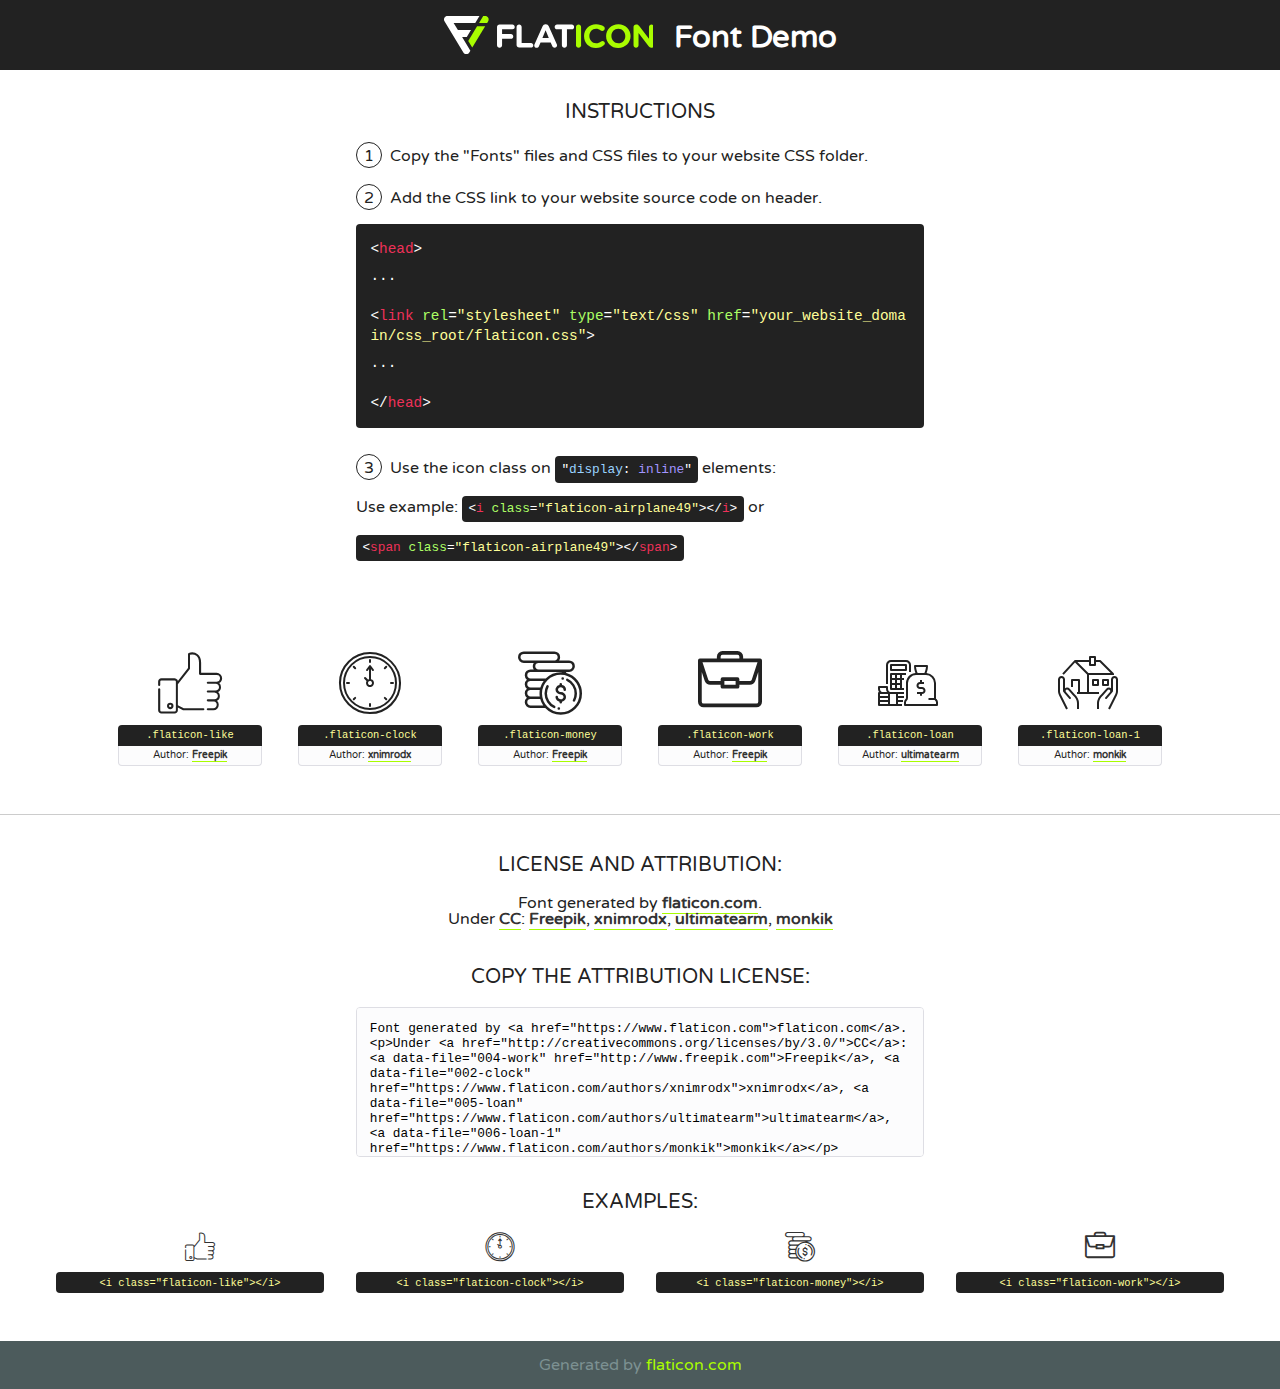
<file: assets/fonts/flaticon.html>
<!DOCTYPE html>
<!--
  Flaticon icon font: Flaticon
  Creation date: 28/03/2020 11:06
-->
<html>
<!DOCTYPE html>
<html>

<head>
    <title>Flaticon WebFont</title>
    <link href="http://fonts.googleapis.com/css?family=Varela+Round" rel="stylesheet" type="text/css" />
    <link rel="stylesheet" type="text/css" href="flaticon.css">
    <meta charset="UTF-8">
    <style>
    html, body, div, span, applet, object, iframe,
    h1, h2, h3, h4, h5, h6, p, blockquote, pre,
    a, abbr, acronym, address, big, cite, code,
    del, dfn, em, img, ins, kbd, q, s, samp,
    small, strike, strong, sub, sup, tt, var,
    b, u, i, center,
    dl, dt, dd, ol, ul, li,
    fieldset, form, label, legend,
    table, caption, tbody, tfoot, thead, tr, th, td,
    article, aside, canvas, details, embed, 
    figure, figcaption, footer, header, hgroup, 
    menu, nav, output, ruby, section, summary,
    time, mark, audio, video {
        margin: 0;
        padding: 0;
        border: 0;
        font-size: 100%;
        font: inherit;
        vertical-align: baseline;
    }
    /* HTML5 display-role reset for older browsers */
    article, aside, details, figcaption, figure, 
    footer, header, hgroup, menu, nav, section {
        display: block;
    }
    body {
        line-height: 1;
    }
    ol, ul {
        list-style: none;
    }
    blockquote, q {
        quotes: none;
    }
    blockquote:before, blockquote:after,
    q:before, q:after {
        content: '';
        content: none;
    }
    table {
        border-collapse: collapse;
        border-spacing: 0;
    }
    body {
        font-family: 'Varela Round', Helvetica, Arial, sans-serif;
        font-size: 16px;
        color: #222;
    }
    a {
        color: #333;
        border-bottom: 1px solid #a9fd00;
        font-weight: bold;
        text-decoration: none;
    }
    * {
        -moz-box-sizing: border-box;
        -webkit-box-sizing: border-box;
        box-sizing: border-box;
        margin: 0;
        padding: 0;
    }
    [class^="flaticon-"]:before, [class*=" flaticon-"]:before, [class^="flaticon-"]:after, [class*=" flaticon-"]:after {
        font-family: Flaticon;
        font-size: 30px;
        font-style: normal;
        margin-left: 20px;
        color: #333;
    }
    .wrapper {
        max-width: 600px;
        margin: auto;
        padding: 0 1em;
    }
    .title {
        font-size: 1.25em;
        text-align: center;
        margin-bottom: 1em;
        text-transform: uppercase;
    }
    header {
        text-align: center;
        background-color: #222;
        color: #fff;
        padding: 1em;
    }
    header .logo {
        width: 210px;
        height: 38px;
        display: inline-block;
        vertical-align: middle;
        margin-right: 1em;
        border: none;
    }
    header strong {
        font-size: 1.95em;
        font-weight: bold;
        vertical-align: middle;
        margin-top: 5px;
        display: inline-block;
    }
    .demo {
        margin: 2em auto;
        line-height: 1.25em;
    }
    .demo ul li {
        margin-bottom: 1em;
    }
    .demo ul li .num {
        color: #222;
        border-radius: 20px;
        display: inline-block;
        width: 26px;
        padding: 3px;
        height: 26px;
        text-align: center;
        margin-right: 0.5em;
        border: 1px solid #222;
    }
    .demo ul li code {
        background-color: #222;
        border-radius: 4px;
        padding: 0.25em 0.5em;
        display: inline-block;
        color: #fff;
        font-family: Consolas,Monaco,Lucida Console,Liberation Mono,DejaVu Sans Mono,Bitstream Vera Sans Mono,Courier New, monospace;
        font-weight: lighter;
        margin-top: 1em;
        font-size: 0.8em;
        word-break: break-all;
    }
    .demo ul li code.big {
        padding: 1em;
        font-size: 0.9em;
    }
    .demo ul li code .red {
        color: #EF3159;
    }
    .demo ul li code .green {
        color: #ACFF65;
    }
    .demo ul li code .yellow {
        color: #FFFF99;
    }
    .demo ul li code .blue {
        color: #99D3FF;
    }
    .demo ul li code .purple {
        color: #A295FF;
    }
    .demo ul li code .dots {
        margin-top: 0.5em;
        display: block;
    }
    #glyphs {
        border-bottom: 1px solid #ccc;
        padding: 2em 0;
        text-align: center;
    }
    .glyph {
        display: inline-block;
        width: 9em;
        margin: 1em;
        text-align: center;
        vertical-align: top;
        background: #FFF;
    }
    .glyph .glyph-icon {
        padding: 10px;
        display: block;
        font-family:"Flaticon";
        font-size: 64px;
        line-height: 1;
    }
    .glyph .glyph-icon:before {
        font-size: 64px;
        color: #222;
        margin-left: 0;
    }
    .class-name {
        font-size: 0.65em;
        background-color: #222;
        color: #fff;
        border-radius: 4px 4px 0 0;
        padding: 0.5em;
        color: #FFFF99;
        font-family: Consolas,Monaco,Lucida Console,Liberation Mono,DejaVu Sans Mono,Bitstream Vera Sans Mono,Courier New, monospace;
    }
    .author-name {
        font-size: 0.6em;
        background-color: #fcfcfd;
        border: 1px solid #DEDEE4;
        border-top: 0;
        border-radius: 0 0 4px 4px;
        padding: 0.5em;
    }
    .class-name:last-child {
        font-size: 10px;
        color:#888;
    }
    .class-name:last-child a {
        font-size: 10px;
        color:#555;
    }
    .class-name:last-child a:hover {
        color:#a9fd00;
    }
    .glyph > input {
        display: block;
        width: 100px;
        margin: 5px auto;
        text-align: center;
        font-size: 12px;
        cursor: text;
    }
    .glyph > input.icon-input {
        font-family:"Flaticon";
        font-size: 16px;
        margin-bottom: 10px;
    }
    .attribution .title {
        margin-top: 2em;
    }
    .attribution textarea {
        background-color: #fcfcfd;
        padding: 1em;
        border: none;
        box-shadow: none;
        border: 1px solid #DEDEE4;
        border-radius: 4px;
        resize: none;
        width: 100%;
        height: 150px;
        font-size: 0.8em;
        font-family: Consolas,Monaco,Lucida Console,Liberation Mono,DejaVu Sans Mono,Bitstream Vera Sans Mono,Courier New, monospace;
        -webkit-appearance: none;
    }
    .iconsuse {
        margin: 2em auto;
        text-align: center;
        max-width: 1200px;
    }
    .iconsuse:after {
        content: '';
        display: table;
        clear: both;
    }
    .iconsuse .image {
        float: left;
        width: 25%;
        padding: 0 1em;
    }
    .iconsuse .image p {
        margin-bottom: 1em;
    }
    .iconsuse .image span {
        display: block;
        font-size: 0.65em;
        background-color: #222;
        color: #fff;
        border-radius: 4px;
        padding: 0.5em;
        color: #FFFF99;
        margin-top: 1em;
        font-family: Consolas,Monaco,Lucida Console,Liberation Mono,DejaVu Sans Mono,Bitstream Vera Sans Mono,Courier New, monospace;
    }
    #footer {
        text-align: center;
        background-color: #4C5B5C;
        color: #7c9192;
        padding: 1em;
    }
    #footer a {
        border: none;
        color: #a9fd00;
        font-weight: normal;
    }
    @media (max-width: 960px) {
        .iconsuse .image {
            width: 50%;
        }
    }
    @media (max-width: 560px) {
        .iconsuse .image {
            width: 100%;
        }
    }
    </style>
</head>

<body class="characters-off">

    <header>
        <a href="https://www.flaticon.com" target="_blank" class="logo">
            <svg version="1.1" xmlns="http://www.w3.org/2000/svg" xmlns:xlink="http://www.w3.org/1999/xlink" xmlns:a="http://ns.adobe.com/AdobeSVGViewerExtensions/3.0/" viewBox="0 0 560.875 102.036" enable-background="new 0 0 560.875 102.036" xml:space="preserve">
                <defs>
                </defs>
                <g>
                    <g class="letters">
                        <path fill="#ffffff" d="M141.596,29.675c0-3.777,2.985-6.767,6.764-6.767h34.438c3.426,0,6.15,2.728,6.15,6.15
                        c0,3.43-2.724,6.149-6.15,6.149h-27.674v13.091h23.719c3.429,0,6.151,2.724,6.151,6.15c0,3.43-2.723,6.149-6.151,6.149h-23.719
                        v17.574c0,3.773-2.986,6.761-6.764,6.761c-3.779,0-6.764-2.989-6.764-6.761V29.675z"></path>
                        <path fill="#ffffff" d="M193.844,29.149c0-3.781,2.985-6.767,6.764-6.767c3.776,0,6.763,2.985,6.763,6.767v42.957h25.039
                        c3.426,0,6.149,2.726,6.149,6.153c0,3.425-2.723,6.15-6.149,6.15h-31.802c-3.779,0-6.764-2.986-6.764-6.768V29.149z"></path>
                        <path fill="#ffffff" d="M241.891,75.71l21.438-48.407c1.492-3.341,4.215-5.357,7.906-5.357h0.792
                        c3.686,0,6.323,2.017,7.815,5.357l21.439,48.407c0.436,0.967,0.701,1.845,0.701,2.723c0,3.602-2.809,6.501-6.414,6.501
                        c-3.161,0-5.269-1.845-6.499-4.655l-4.132-9.661h-27.059l-4.301,10.102c-1.144,2.631-3.426,4.214-6.237,4.214
                        c-3.517,0-6.24-2.81-6.24-6.325C241.1,77.64,241.451,76.677,241.891,75.71z M279.932,58.666l-8.521-20.297l-8.526,20.297H279.932
                        z"></path>
                        <path fill="#ffffff" d="M314.864,35.387H301.86c-3.429,0-6.239-2.813-6.239-6.238c0-3.429,2.811-6.24,6.239-6.24h39.533
                        c3.426,0,6.237,2.811,6.237,6.24c0,3.425-2.811,6.238-6.237,6.238h-13.001v42.785c0,3.773-2.99,6.761-6.764,6.761
                        c-3.779,0-6.764-2.989-6.764-6.761V35.387z"></path>
                        <path fill="#A9FD00" d="M352.615,29.149c0-3.781,2.985-6.767,6.767-6.767c3.774,0,6.761,2.985,6.761,6.767v49.024
                        c0,3.773-2.987,6.761-6.761,6.761c-3.781,0-6.767-2.989-6.767-6.761V29.149z"></path>
                        <path fill="#A9FD00" d="M374.132,53.836v-0.179c0-17.481,13.178-31.801,32.065-31.801c9.22,0,15.459,2.458,20.557,6.238
                        c1.402,1.054,2.637,2.985,2.637,5.357c0,3.692-2.985,6.59-6.681,6.59c-1.845,0-3.071-0.702-4.044-1.319
                        c-3.776-2.813-7.729-4.393-12.562-4.393c-10.364,0-17.831,8.611-17.831,19.154v0.173c0,10.542,7.291,19.329,17.831,19.329
                        c5.715,0,9.492-1.756,13.359-4.834c1.049-0.874,2.458-1.491,4.039-1.491c3.429,0,6.325,2.813,6.325,6.236
                        c0,2.106-1.056,3.78-2.282,4.834c-5.539,4.834-12.036,7.733-21.878,7.733C387.572,85.464,374.132,71.493,374.132,53.836z"></path>
                        <path fill="#A9FD00" d="M433.009,53.836v-0.179c0-17.481,13.79-31.801,32.766-31.801c18.981,0,32.592,14.143,32.592,31.628v0.173
                        c0,17.483-13.785,31.807-32.769,31.807C446.625,85.464,433.009,71.32,433.009,53.836z M484.224,53.836v-0.179
                        c0-10.539-7.725-19.326-18.626-19.326c-10.893,0-18.449,8.611-18.449,19.154v0.173c0,10.542,7.73,19.329,18.626,19.329
                        C476.676,72.986,484.224,64.378,484.224,53.836z"></path>
                        <path fill="#A9FD00" d="M506.233,29.321c0-3.774,2.99-6.763,6.767-6.763h1.401c3.252,0,5.183,1.583,7.029,3.953l26.093,34.265
                        V29.059c0-3.692,2.99-6.677,6.681-6.677c3.683,0,6.671,2.985,6.671,6.677v48.934c0,3.78-2.987,6.765-6.764,6.765h-0.436
                        c-3.257,0-5.188-1.581-7.034-3.953l-27.056-35.492v32.944c0,3.687-2.985,6.676-6.678,6.676c-3.683,0-6.673-2.989-6.673-6.676
                        V29.321z"></path>
                    </g>
                    <g class="insignia">
                        <path fill="#ffffff" d="M48.372,56.137h12.517l11.156-18.537H37.186L25.688,18.539h57.825L94.668,0H9.271
                        C5.925,0,2.842,1.801,1.198,4.716c-1.644,2.907-1.593,6.482,0.134,9.343l50.38,83.501c1.678,2.781,4.689,4.476,7.938,4.476
                        c3.246,0,6.257-1.695,7.935-4.476l2.898-4.804L48.372,56.137z"></path>
                        <g class="i">
                            <path fill="#A9FD00" d="M93.575,18.539h0.031v0.004l21.652,0.004l2.705-4.488c1.727-2.861,1.778-6.436,0.133-9.343
                            C116.454,1.801,113.371,0,110.026,0h-5.294L93.575,18.539z"></path>
                            <polygon fill="#A9FD00" points="88.291,27.356 64.725,66.486 75.519,84.404 109.942,27.356"></polygon>
                        </g>
                    </g>
                </g>
            </svg>
        </a>
        <strong>Font Demo</strong>
    </header>


    <section class="demo wrapper">

        <p class="title">Instructions</p>

        <ul>
            <li>
                <span class="num">1</span>Copy the "Fonts" files and CSS files to your website CSS folder.
            </li>
            <li>
                <span class="num">2</span>Add the CSS link to your website source code on header.
                <code class="big">
                    &lt;<span class="red">head</span>&gt;
                    <br/><span class="dots">...</span>
                    <br/>&lt;<span class="red">link</span> <span class="green">rel</span>=<span class="yellow">"stylesheet"</span> <span class="green">type</span>=<span class="yellow">"text/css"</span> <span class="green">href</span>=<span class="yellow">"your_website_domain/css_root/flaticon.css"</span>&gt;
                    <br/><span class="dots">...</span>
                    <br/>&lt;/<span class="red">head</span>&gt;
                </code>
            </li>

            <li>
                <p>
                    <span class="num">3</span>Use the icon class on <code>"<span class="blue">display</span>:<span class="purple"> inline</span>"</code> elements:
                    <br />
                    Use example: <code>&lt;<span class="red">i</span> <span class="green">class</span>=<span class="yellow">&quot;flaticon-airplane49&quot;</span>&gt;&lt;/<span class="red">i</span>&gt;</code> or <code>&lt;<span class="red">span</span> <span class="green">class</span>=<span class="yellow">&quot;flaticon-airplane49&quot;</span>&gt;&lt;/<span class="red">span</span>&gt;</code>
            </li>
        </ul>

    </section>




   <section id="glyphs">          
    
      
        <div class="glyph"><div class="glyph-icon flaticon-like"></div>
            <div class="class-name">.flaticon-like</div>
            <div class="author-name">Author: <a data-file="001-like" href="http://www.freepik.com">Freepik</a> </div> 
        </div>        
        
        <div class="glyph"><div class="glyph-icon flaticon-clock"></div>
            <div class="class-name">.flaticon-clock</div>
            <div class="author-name">Author: <a data-file="002-clock" href="https://www.flaticon.com/authors/xnimrodx">xnimrodx</a> </div> 
        </div>        
        
        <div class="glyph"><div class="glyph-icon flaticon-money"></div>
            <div class="class-name">.flaticon-money</div>
            <div class="author-name">Author: <a data-file="003-money" href="http://www.freepik.com">Freepik</a> </div> 
        </div>        
        
        <div class="glyph"><div class="glyph-icon flaticon-work"></div>
            <div class="class-name">.flaticon-work</div>
            <div class="author-name">Author: <a data-file="004-work" href="http://www.freepik.com">Freepik</a> </div> 
        </div>        
        
        <div class="glyph"><div class="glyph-icon flaticon-loan"></div>
            <div class="class-name">.flaticon-loan</div>
            <div class="author-name">Author: <a data-file="005-loan" href="https://www.flaticon.com/authors/ultimatearm">ultimatearm</a> </div> 
        </div>        
        
        <div class="glyph"><div class="glyph-icon flaticon-loan-1"></div>
            <div class="class-name">.flaticon-loan-1</div>
            <div class="author-name">Author: <a data-file="006-loan-1" href="https://www.flaticon.com/authors/monkik">monkik</a> </div> 
        </div>        
        

    </section>



    <section class="attribution wrapper"   style="text-align:center;">

      <div class="title">License and attribution:</div><div class="attrDiv">Font generated by <a href="https://www.flaticon.com">flaticon.com</a>. <div><p>Under <a href="http://creativecommons.org/licenses/by/3.0/">CC</a>: <a data-file="004-work" href="http://www.freepik.com">Freepik</a>, <a data-file="002-clock" href="https://www.flaticon.com/authors/xnimrodx">xnimrodx</a>, <a data-file="005-loan" href="https://www.flaticon.com/authors/ultimatearm">ultimatearm</a>, <a data-file="006-loan-1" href="https://www.flaticon.com/authors/monkik">monkik</a></p>  </div>
      </div>
      <div class="title">Copy the Attribution License:</div>

    <textarea onclick="this.focus();this.select();">Font generated by &lt;a href=&quot;https://www.flaticon.com&quot;&gt;flaticon.com&lt;/a&gt;. <p>Under <a href="http://creativecommons.org/licenses/by/3.0/">CC</a>: <a data-file="004-work" href="http://www.freepik.com">Freepik</a>, <a data-file="002-clock" href="https://www.flaticon.com/authors/xnimrodx">xnimrodx</a>, <a data-file="005-loan" href="https://www.flaticon.com/authors/ultimatearm">ultimatearm</a>, <a data-file="006-loan-1" href="https://www.flaticon.com/authors/monkik">monkik</a></p>  
     </textarea>

    </section>

    <section class="iconsuse">

          <div class="title">Examples:</div>            
             
            <div class="image">
                <p>
                    <i class="glyph-icon flaticon-like"></i> 
                    <span>&lt;i class=&quot;flaticon-like&quot;&gt;&lt;/i&gt;</span>
                </p>
            </div>
            
            <div class="image">
                <p>
                    <i class="glyph-icon flaticon-clock"></i> 
                    <span>&lt;i class=&quot;flaticon-clock&quot;&gt;&lt;/i&gt;</span>
                </p>
            </div>
            
            <div class="image">
                <p>
                    <i class="glyph-icon flaticon-money"></i> 
                    <span>&lt;i class=&quot;flaticon-money&quot;&gt;&lt;/i&gt;</span>
                </p>
            </div>
            
            <div class="image">
                <p>
                    <i class="glyph-icon flaticon-work"></i> 
                    <span>&lt;i class=&quot;flaticon-work&quot;&gt;&lt;/i&gt;</span>
                </p>
            </div>
                       
        </div>
                            
    </section>

<div id="footer">
    <div>Generated by <a href="https://www.flaticon.com">flaticon.com</a>
    </div>
</div>



</body>
</html>
</file>
<file: assets/css/flaticon.css>
/*
  	Flaticon icon font: Flaticon
  	Creation date: 28/03/2020 11:06
  	*/

@font-face {
  font-family: "Flaticon";
  src: url("../fonts/Flaticon.eot");
  src: url("../fonts/Flaticon.eot?#iefix") format("embedded-opentype"),
       url("../fonts/Flaticon.woff2") format("woff2"),
       url("../fonts/Flaticon.woff") format("woff"),
       url("../fonts/Flaticon.ttf") format("truetype"),
       url("../fonts/Flaticon.svg#Flaticon") format("svg");
  font-weight: normal;
  font-style: normal;
}

@media screen and (-webkit-min-device-pixel-ratio:0) {
  @font-face {
    font-family: "Flaticon";
    src: url("../fonts/Flaticon.svg#Flaticon") format("svg");
  }
}

[class^="flaticon-"]:before, [class*=" flaticon-"]:before,
[class^="flaticon-"]:after, [class*=" flaticon-"]:after {   
  font-family: Flaticon;
font-style: normal;
}

.flaticon-like:before { content: "\f100"; }
.flaticon-clock:before { content: "\f101"; }
.flaticon-money:before { content: "\f102"; }
.flaticon-work:before { content: "\f103"; }
.flaticon-loan:before { content: "\f104"; }
.flaticon-loan-1:before { content: "\f105"; }
</file>
<file: assets/css/themify-icons.css>
@font-face {
	font-family: 'themify';
	src:url('../fonts/themify.eot?-fvbane');


	src:url('../fonts/themify.eot?#iefix-fvbane') format('embedded-opentype'),
		url('../fonts/themify.woff?-fvbane') format('woff'),
		url('../fonts/themify.ttf?-fvbane') format('truetype'),
		url('../fonts/themify.svg?-fvbane#themify') format('svg');
	font-weight: normal;
	font-style: normal;
}

[class^="ti-"], [class*=" ti-"] {
	font-family: 'themify';
	speak: none;
	font-style: normal;
	font-weight: normal;
	font-variant: normal;
	text-transform: none;
	line-height: 1;

	/* Better Font Rendering =========== */
	-webkit-font-smoothing: antialiased;
	-moz-osx-font-smoothing: grayscale;
}

.ti-wand:before {
	content: "\e600";
}
.ti-volume:before {
	content: "\e601";
}
.ti-user:before {
	content: "\e602";
}
.ti-unlock:before {
	content: "\e603";
}
.ti-unlink:before {
	content: "\e604";
}
.ti-trash:before {
	content: "\e605";
}
.ti-thought:before {
	content: "\e606";
}
.ti-target:before {
	content: "\e607";
}
.ti-tag:before {
	content: "\e608";
}
.ti-tablet:before {
	content: "\e609";
}
.ti-star:before {
	content: "\e60a";
}
.ti-spray:before {
	content: "\e60b";
}
.ti-signal:before {
	content: "\e60c";
}
.ti-shopping-cart:before {
	content: "\e60d";
}
.ti-shopping-cart-full:before {
	content: "\e60e";
}
.ti-settings:before {
	content: "\e60f";
}
.ti-search:before {
	content: "\e610";
}
.ti-zoom-in:before {
	content: "\e611";
}
.ti-zoom-out:before {
	content: "\e612";
}
.ti-cut:before {
	content: "\e613";
}
.ti-ruler:before {
	content: "\e614";
}
.ti-ruler-pencil:before {
	content: "\e615";
}
.ti-ruler-alt:before {
	content: "\e616";
}
.ti-bookmark:before {
	content: "\e617";
}
.ti-bookmark-alt:before {
	content: "\e618";
}
.ti-reload:before {
	content: "\e619";
}
.ti-plus:before {
	content: "\e61a";
}
.ti-pin:before {
	content: "\e61b";
}
.ti-pencil:before {
	content: "\e61c";
}
.ti-pencil-alt:before {
	content: "\e61d";
}
.ti-paint-roller:before {
	content: "\e61e";
}
.ti-paint-bucket:before {
	content: "\e61f";
}
.ti-na:before {
	content: "\e620";
}
.ti-mobile:before {
	content: "\e621";
}
.ti-minus:before {
	content: "\e622";
}
.ti-medall:before {
	content: "\e623";
}
.ti-medall-alt:before {
	content: "\e624";
}
.ti-marker:before {
	content: "\e625";
}
.ti-marker-alt:before {
	content: "\e626";
}
.ti-arrow-up:before {
	content: "\e627";
}
.ti-arrow-right:before {
	content: "\e628";
}
.ti-arrow-left:before {
	content: "\e629";
}
.ti-arrow-down:before {
	content: "\e62a";
}
.ti-lock:before {
	content: "\e62b";
}
.ti-location-arrow:before {
	content: "\e62c";
}
.ti-link:before {
	content: "\e62d";
}
.ti-layout:before {
	content: "\e62e";
}
.ti-layers:before {
	content: "\e62f";
}
.ti-layers-alt:before {
	content: "\e630";
}
.ti-key:before {
	content: "\e631";
}
.ti-import:before {
	content: "\e632";
}
.ti-image:before {
	content: "\e633";
}
.ti-heart:before {
	content: "\e634";
}
.ti-heart-broken:before {
	content: "\e635";
}
.ti-hand-stop:before {
	content: "\e636";
}
.ti-hand-open:before {
	content: "\e637";
}
.ti-hand-drag:before {
	content: "\e638";
}
.ti-folder:before {
	content: "\e639";
}
.ti-flag:before {
	content: "\e63a";
}
.ti-flag-alt:before {
	content: "\e63b";
}
.ti-flag-alt-2:before {
	content: "\e63c";
}
.ti-eye:before {
	content: "\e63d";
}
.ti-export:before {
	content: "\e63e";
}
.ti-exchange-vertical:before {
	content: "\e63f";
}
.ti-desktop:before {
	content: "\e640";
}
.ti-cup:before {
	content: "\e641";
}
.ti-crown:before {
	content: "\e642";
}
.ti-comments:before {
	content: "\e643";
}
.ti-comment:before {
	content: "\e644";
}
.ti-comment-alt:before {
	content: "\e645";
}
.ti-close:before {
	content: "\e646";
}
.ti-clip:before {
	content: "\e647";
}
.ti-angle-up:before {
	content: "\e648";
}
.ti-angle-right:before {
	content: "\e649";
}
.ti-angle-left:before {
	content: "\e64a";
}
.ti-angle-down:before {
	content: "\e64b";
}
.ti-check:before {
	content: "\e64c";
}
.ti-check-box:before {
	content: "\e64d";
}
.ti-camera:before {
	content: "\e64e";
}
.ti-announcement:before {
	content: "\e64f";
}
.ti-brush:before {
	content: "\e650";
}
.ti-briefcase:before {
	content: "\e651";
}
.ti-bolt:before {
	content: "\e652";
}
.ti-bolt-alt:before {
	content: "\e653";
}
.ti-blackboard:before {
	content: "\e654";
}
.ti-bag:before {
	content: "\e655";
}
.ti-move:before {
	content: "\e656";
}
.ti-arrows-vertical:before {
	content: "\e657";
}
.ti-arrows-horizontal:before {
	content: "\e658";
}
.ti-fullscreen:before {
	content: "\e659";
}
.ti-arrow-top-right:before {
	content: "\e65a";
}
.ti-arrow-top-left:before {
	content: "\e65b";
}
.ti-arrow-circle-up:before {
	content: "\e65c";
}
.ti-arrow-circle-right:before {
	content: "\e65d";
}
.ti-arrow-circle-left:before {
	content: "\e65e";
}
.ti-arrow-circle-down:before {
	content: "\e65f";
}
.ti-angle-double-up:before {
	content: "\e660";
}
.ti-angle-double-right:before {
	content: "\e661";
}
.ti-angle-double-left:before {
	content: "\e662";
}
.ti-angle-double-down:before {
	content: "\e663";
}
.ti-zip:before {
	content: "\e664";
}
.ti-world:before {
	content: "\e665";
}
.ti-wheelchair:before {
	content: "\e666";
}
.ti-view-list:before {
	content: "\e667";
}
.ti-view-list-alt:before {
	content: "\e668";
}
.ti-view-grid:before {
	content: "\e669";
}
.ti-uppercase:before {
	content: "\e66a";
}
.ti-upload:before {
	content: "\e66b";
}
.ti-underline:before {
	content: "\e66c";
}
.ti-truck:before {
	content: "\e66d";
}
.ti-timer:before {
	content: "\e66e";
}
.ti-ticket:before {
	content: "\e66f";
}
.ti-thumb-up:before {
	content: "\e670";
}
.ti-thumb-down:before {
	content: "\e671";
}
.ti-text:before {
	content: "\e672";
}
.ti-stats-up:before {
	content: "\e673";
}
.ti-stats-down:before {
	content: "\e674";
}
.ti-split-v:before {
	content: "\e675";
}
.ti-split-h:before {
	content: "\e676";
}
.ti-smallcap:before {
	content: "\e677";
}
.ti-shine:before {
	content: "\e678";
}
.ti-shift-right:before {
	content: "\e679";
}
.ti-shift-left:before {
	content: "\e67a";
}
.ti-shield:before {
	content: "\e67b";
}
.ti-notepad:before {
	content: "\e67c";
}
.ti-server:before {
	content: "\e67d";
}
.ti-quote-right:before {
	content: "\e67e";
}
.ti-quote-left:before {
	content: "\e67f";
}
.ti-pulse:before {
	content: "\e680";
}
.ti-printer:before {
	content: "\e681";
}
.ti-power-off:before {
	content: "\e682";
}
.ti-plug:before {
	content: "\e683";
}
.ti-pie-chart:before {
	content: "\e684";
}
.ti-paragraph:before {
	content: "\e685";
}
.ti-panel:before {
	content: "\e686";
}
.ti-package:before {
	content: "\e687";
}
.ti-music:before {
	content: "\e688";
}
.ti-music-alt:before {
	content: "\e689";
}
.ti-mouse:before {
	content: "\e68a";
}
.ti-mouse-alt:before {
	content: "\e68b";
}
.ti-money:before {
	content: "\e68c";
}
.ti-microphone:before {
	content: "\e68d";
}
.ti-menu:before {
	content: "\e68e";
}
.ti-menu-alt:before {
	content: "\e68f";
}
.ti-map:before {
	content: "\e690";
}
.ti-map-alt:before {
	content: "\e691";
}
.ti-loop:before {
	content: "\e692";
}
.ti-location-pin:before {
	content: "\e693";
}
.ti-list:before {
	content: "\e694";
}
.ti-light-bulb:before {
	content: "\e695";
}
.ti-Italic:before {
	content: "\e696";
}
.ti-info:before {
	content: "\e697";
}
.ti-infinite:before {
	content: "\e698";
}
.ti-id-badge:before {
	content: "\e699";
}
.ti-hummer:before {
	content: "\e69a";
}
.ti-home:before {
	content: "\e69b";
}
.ti-help:before {
	content: "\e69c";
}
.ti-headphone:before {
	content: "\e69d";
}
.ti-harddrives:before {
	content: "\e69e";
}
.ti-harddrive:before {
	content: "\e69f";
}
.ti-gift:before {
	content: "\e6a0";
}
.ti-game:before {
	content: "\e6a1";
}
.ti-filter:before {
	content: "\e6a2";
}
.ti-files:before {
	content: "\e6a3";
}
.ti-file:before {
	content: "\e6a4";
}
.ti-eraser:before {
	content: "\e6a5";
}
.ti-envelope:before {
	content: "\e6a6";
}
.ti-download:before {
	content: "\e6a7";
}
.ti-direction:before {
	content: "\e6a8";
}
.ti-direction-alt:before {
	content: "\e6a9";
}
.ti-dashboard:before {
	content: "\e6aa";
}
.ti-control-stop:before {
	content: "\e6ab";
}
.ti-control-shuffle:before {
	content: "\e6ac";
}
.ti-control-play:before {
	content: "\e6ad";
}
.ti-control-pause:before {
	content: "\e6ae";
}
.ti-control-forward:before {
	content: "\e6af";
}
.ti-control-backward:before {
	content: "\e6b0";
}
.ti-cloud:before {
	content: "\e6b1";
}
.ti-cloud-up:before {
	content: "\e6b2";
}
.ti-cloud-down:before {
	content: "\e6b3";
}
.ti-clipboard:before {
	content: "\e6b4";
}
.ti-car:before {
	content: "\e6b5";
}
.ti-calendar:before {
	content: "\e6b6";
}
.ti-book:before {
	content: "\e6b7";
}
.ti-bell:before {
	content: "\e6b8";
}
.ti-basketball:before {
	content: "\e6b9";
}
.ti-bar-chart:before {
	content: "\e6ba";
}
.ti-bar-chart-alt:before {
	content: "\e6bb";
}
.ti-back-right:before {
	content: "\e6bc";
}
.ti-back-left:before {
	content: "\e6bd";
}
.ti-arrows-corner:before {
	content: "\e6be";
}
.ti-archive:before {
	content: "\e6bf";
}
.ti-anchor:before {
	content: "\e6c0";
}
.ti-align-right:before {
	content: "\e6c1";
}
.ti-align-left:before {
	content: "\e6c2";
}
.ti-align-justify:before {
	content: "\e6c3";
}
.ti-align-center:before {
	content: "\e6c4";
}
.ti-alert:before {
	content: "\e6c5";
}
.ti-alarm-clock:before {
	content: "\e6c6";
}
.ti-agenda:before {
	content: "\e6c7";
}
.ti-write:before {
	content: "\e6c8";
}
.ti-window:before {
	content: "\e6c9";
}
.ti-widgetized:before {
	content: "\e6ca";
}
.ti-widget:before {
	content: "\e6cb";
}
.ti-widget-alt:before {
	content: "\e6cc";
}
.ti-wallet:before {
	content: "\e6cd";
}
.ti-video-clapper:before {
	content: "\e6ce";
}
.ti-video-camera:before {
	content: "\e6cf";
}
.ti-vector:before {
	content: "\e6d0";
}
.ti-themify-logo:before {
	content: "\e6d1";
}
.ti-themify-favicon:before {
	content: "\e6d2";
}
.ti-themify-favicon-alt:before {
	content: "\e6d3";
}
.ti-support:before {
	content: "\e6d4";
}
.ti-stamp:before {
	content: "\e6d5";
}
.ti-split-v-alt:before {
	content: "\e6d6";
}
.ti-slice:before {
	content: "\e6d7";
}
.ti-shortcode:before {
	content: "\e6d8";
}
.ti-shift-right-alt:before {
	content: "\e6d9";
}
.ti-shift-left-alt:before {
	content: "\e6da";
}
.ti-ruler-alt-2:before {
	content: "\e6db";
}
.ti-receipt:before {
	content: "\e6dc";
}
.ti-pin2:before {
	content: "\e6dd";
}
.ti-pin-alt:before {
	content: "\e6de";
}
.ti-pencil-alt2:before {
	content: "\e6df";
}
.ti-palette:before {
	content: "\e6e0";
}
.ti-more:before {
	content: "\e6e1";
}
.ti-more-alt:before {
	content: "\e6e2";
}
.ti-microphone-alt:before {
	content: "\e6e3";
}
.ti-magnet:before {
	content: "\e6e4";
}
.ti-line-double:before {
	content: "\e6e5";
}
.ti-line-dotted:before {
	content: "\e6e6";
}
.ti-line-dashed:before {
	content: "\e6e7";
}
.ti-layout-width-full:before {
	content: "\e6e8";
}
.ti-layout-width-default:before {
	content: "\e6e9";
}
.ti-layout-width-default-alt:before {
	content: "\e6ea";
}
.ti-layout-tab:before {
	content: "\e6eb";
}
.ti-layout-tab-window:before {
	content: "\e6ec";
}
.ti-layout-tab-v:before {
	content: "\e6ed";
}
.ti-layout-tab-min:before {
	content: "\e6ee";
}
.ti-layout-slider:before {
	content: "\e6ef";
}
.ti-layout-slider-alt:before {
	content: "\e6f0";
}
.ti-layout-sidebar-right:before {
	content: "\e6f1";
}
.ti-layout-sidebar-none:before {
	content: "\e6f2";
}
.ti-layout-sidebar-left:before {
	content: "\e6f3";
}
.ti-layout-placeholder:before {
	content: "\e6f4";
}
.ti-layout-menu:before {
	content: "\e6f5";
}
.ti-layout-menu-v:before {
	content: "\e6f6";
}
.ti-layout-menu-separated:before {
	content: "\e6f7";
}
.ti-layout-menu-full:before {
	content: "\e6f8";
}
.ti-layout-media-right-alt:before {
	content: "\e6f9";
}
.ti-layout-media-right:before {
	content: "\e6fa";
}
.ti-layout-media-overlay:before {
	content: "\e6fb";
}
.ti-layout-media-overlay-alt:before {
	content: "\e6fc";
}
.ti-layout-media-overlay-alt-2:before {
	content: "\e6fd";
}
.ti-layout-media-left-alt:before {
	content: "\e6fe";
}
.ti-layout-media-left:before {
	content: "\e6ff";
}
.ti-layout-media-center-alt:before {
	content: "\e700";
}
.ti-layout-media-center:before {
	content: "\e701";
}
.ti-layout-list-thumb:before {
	content: "\e702";
}
.ti-layout-list-thumb-alt:before {
	content: "\e703";
}
.ti-layout-list-post:before {
	content: "\e704";
}
.ti-layout-list-large-image:before {
	content: "\e705";
}
.ti-layout-line-solid:before {
	content: "\e706";
}
.ti-layout-grid4:before {
	content: "\e707";
}
.ti-layout-grid3:before {
	content: "\e708";
}
.ti-layout-grid2:before {
	content: "\e709";
}
.ti-layout-grid2-thumb:before {
	content: "\e70a";
}
.ti-layout-cta-right:before {
	content: "\e70b";
}
.ti-layout-cta-left:before {
	content: "\e70c";
}
.ti-layout-cta-center:before {
	content: "\e70d";
}
.ti-layout-cta-btn-right:before {
	content: "\e70e";
}
.ti-layout-cta-btn-left:before {
	content: "\e70f";
}
.ti-layout-column4:before {
	content: "\e710";
}
.ti-layout-column3:before {
	content: "\e711";
}
.ti-layout-column2:before {
	content: "\e712";
}
.ti-layout-accordion-separated:before {
	content: "\e713";
}
.ti-layout-accordion-merged:before {
	content: "\e714";
}
.ti-layout-accordion-list:before {
	content: "\e715";
}
.ti-ink-pen:before {
	content: "\e716";
}
.ti-info-alt:before {
	content: "\e717";
}
.ti-help-alt:before {
	content: "\e718";
}
.ti-headphone-alt:before {
	content: "\e719";
}
.ti-hand-point-up:before {
	content: "\e71a";
}
.ti-hand-point-right:before {
	content: "\e71b";
}
.ti-hand-point-left:before {
	content: "\e71c";
}
.ti-hand-point-down:before {
	content: "\e71d";
}
.ti-gallery:before {
	content: "\e71e";
}
.ti-face-smile:before {
	content: "\e71f";
}
.ti-face-sad:before {
	content: "\e720";
}
.ti-credit-card:before {
	content: "\e721";
}
.ti-control-skip-forward:before {
	content: "\e722";
}
.ti-control-skip-backward:before {
	content: "\e723";
}
.ti-control-record:before {
	content: "\e724";
}
.ti-control-eject:before {
	content: "\e725";
}
.ti-comments-smiley:before {
	content: "\e726";
}
.ti-brush-alt:before {
	content: "\e727";
}
.ti-youtube:before {
	content: "\e728";
}
.ti-vimeo:before {
	content: "\e729";
}
.ti-twitter:before {
	content: "\e72a";
}
.ti-time:before {
	content: "\e72b";
}
.ti-tumblr:before {
	content: "\e72c";
}
.ti-skype:before {
	content: "\e72d";
}
.ti-share:before {
	content: "\e72e";
}
.ti-share-alt:before {
	content: "\e72f";
}
.ti-rocket:before {
	content: "\e730";
}
.ti-pinterest:before {
	content: "\e731";
}
.ti-new-window:before {
	content: "\e732";
}
.ti-microsoft:before {
	content: "\e733";
}
.ti-list-ol:before {
	content: "\e734";
}
.ti-linkedin:before {
	content: "\e735";
}
.ti-layout-sidebar-2:before {
	content: "\e736";
}
.ti-layout-grid4-alt:before {
	content: "\e737";
}
.ti-layout-grid3-alt:before {
	content: "\e738";
}
.ti-layout-grid2-alt:before {
	content: "\e739";
}
.ti-layout-column4-alt:before {
	content: "\e73a";
}
.ti-layout-column3-alt:before {
	content: "\e73b";
}
.ti-layout-column2-alt:before {
	content: "\e73c";
}
.ti-instagram:before {
	content: "\e73d";
}
.ti-google:before {
	content: "\e73e";
}
.ti-github:before {
	content: "\e73f";
}
.ti-flickr:before {
	content: "\e740";
}
.ti-facebook:before {
	content: "\e741";
}
.ti-dropbox:before {
	content: "\e742";
}
.ti-dribbble:before {
	content: "\e743";
}
.ti-apple:before {
	content: "\e744";
}
.ti-android:before {
	content: "\e745";
}
.ti-save:before {
	content: "\e746";
}
.ti-save-alt:before {
	content: "\e747";
}
.ti-yahoo:before {
	content: "\e748";
}
.ti-wordpress:before {
	content: "\e749";
}
.ti-vimeo-alt:before {
	content: "\e74a";
}
.ti-twitter-alt:before {
	content: "\e74b";
}
.ti-tumblr-alt:before {
	content: "\e74c";
}
.ti-trello:before {
	content: "\e74d";
}
.ti-stack-overflow:before {
	content: "\e74e";
}
.ti-soundcloud:before {
	content: "\e74f";
}
.ti-sharethis:before {
	content: "\e750";
}
.ti-sharethis-alt:before {
	content: "\e751";
}
.ti-reddit:before {
	content: "\e752";
}
.ti-pinterest-alt:before {
	content: "\e753";
}
.ti-microsoft-alt:before {
	content: "\e754";
}
.ti-linux:before {
	content: "\e755";
}
.ti-jsfiddle:before {
	content: "\e756";
}
.ti-joomla:before {
	content: "\e757";
}
.ti-html5:before {
	content: "\e758";
}
.ti-flickr-alt:before {
	content: "\e759";
}
.ti-email:before {
	content: "\e75a";
}
.ti-drupal:before {
	content: "\e75b";
}
.ti-dropbox-alt:before {
	content: "\e75c";
}
.ti-css3:before {
	content: "\e75d";
}
.ti-rss:before {
	content: "\e75e";
}
.ti-rss-alt:before {
	content: "\e75f";
}
</file>
<file: assets/css/nice-select.css>
.nice-select {
  -webkit-tap-highlight-color: transparent;
  background-color: #fff;
  border-radius: 5px;
  border: solid 1px #e8e8e8;
  box-sizing: border-box;
  clear: both;
  cursor: pointer;
  display: block;
  float: left;
  font-family: inherit;
  font-size: 14px;
  font-weight: normal;
  height: 42px;
  line-height: 40px;
  outline: none;
  padding-left: 18px;
  padding-right: 30px;
  position: relative;
  text-align: left !important;
  -webkit-transition: all 0.2s ease-in-out;
  transition: all 0.2s ease-in-out;
  -webkit-user-select: none;
     -moz-user-select: none;
      -ms-user-select: none;
          user-select: none;
  white-space: nowrap;
  width: auto; }
  .nice-select:hover {
    border-color: #dbdbdb; }
  .nice-select:active, .nice-select.open, .nice-select:focus {
    border-color: #999; }
  .nice-select:after {
    border-bottom: 2px solid #999;
    border-right: 2px solid #999;
    content: '';
    display: block;
    height: 5px;
    margin-top: -4px;
    pointer-events: none;
    position: absolute;
    right: 12px;
    top: 50%;
    -webkit-transform-origin: 66% 66%;
        -ms-transform-origin: 66% 66%;
            transform-origin: 66% 66%;
    -webkit-transform: rotate(45deg);
        -ms-transform: rotate(45deg);
            transform: rotate(45deg);
    -webkit-transition: all 0.15s ease-in-out;
    transition: all 0.15s ease-in-out;
    width: 5px; }
  .nice-select.open:after {
    -webkit-transform: rotate(-135deg);
        -ms-transform: rotate(-135deg);
            transform: rotate(-135deg); }
  .nice-select.open .list {
    opacity: 1;
    pointer-events: auto;
    -webkit-transform: scale(1) translateY(0);
        -ms-transform: scale(1) translateY(0);
            transform: scale(1) translateY(0); }
  .nice-select.disabled {
    border-color: #ededed;
    color: #999;
    pointer-events: none; }
    .nice-select.disabled:after {
      border-color: #cccccc; }
  .nice-select.wide {
    width: 100%; }
    .nice-select.wide .list {
      left: 0 !important;
      right: 0 !important; }
  .nice-select.right {
    float: right; }
    .nice-select.right .list {
      left: auto;
      right: 0; }
  .nice-select.small {
    font-size: 12px;
    height: 36px;
    line-height: 34px; }
    .nice-select.small:after {
      height: 4px;
      width: 4px; }
    .nice-select.small .option {
      line-height: 34px;
      min-height: 34px; }
  .nice-select .list {
    background-color: #fff;
    border-radius: 5px;
    box-shadow: 0 0 0 1px rgba(68, 68, 68, 0.11);
    box-sizing: border-box;
    margin-top: 4px;
    opacity: 0;
    overflow: hidden;
    padding: 0;
    pointer-events: none;
    position: absolute;
    top: 100%;
    left: 0;
    -webkit-transform-origin: 50% 0;
        -ms-transform-origin: 50% 0;
            transform-origin: 50% 0;
    -webkit-transform: scale(0.75) translateY(-21px);
        -ms-transform: scale(0.75) translateY(-21px);
            transform: scale(0.75) translateY(-21px);
    -webkit-transition: all 0.2s cubic-bezier(0.5, 0, 0, 1.25), opacity 0.15s ease-out;
    transition: all 0.2s cubic-bezier(0.5, 0, 0, 1.25), opacity 0.15s ease-out;
    z-index: 9; }
    .nice-select .list:hover .option:not(:hover) {
      background-color: transparent !important; }
  .nice-select .option {
    cursor: pointer;
    font-weight: 400;
    line-height: 40px;
    list-style: none;
    min-height: 40px;
    outline: none;
    padding-left: 18px;
    padding-right: 29px;
    text-align: left;
    -webkit-transition: all 0.2s;
    transition: all 0.2s; }
    .nice-select .option:hover, .nice-select .option.focus, .nice-select .option.selected.focus {
      background-color: #f6f6f6; }
    .nice-select .option.selected {
      font-weight: bold; }
    .nice-select .option.disabled {
      background-color: transparent;
      color: #999;
      cursor: default; }

.no-csspointerevents .nice-select .list {
  display: none; }

.no-csspointerevents .nice-select.open .list {
  display: block; }
</file>
<file: assets/css/style.css>
/* Theme Description
-------------------------------------------------

	  Theme Name:
	  Author:
	  Support:
	  Description:
	  Version:
	  
------------------------------------------------- 
*/
/* CSS Index
-------------------------------------------------

	1. Theme default css
	2. header
	3. slider
	4. about-area
	5. features-box
	6. department
	7. team
	8. video-area
	9. counter
	10. footer

-------------------------------------------------
*/
/*-------------   Color Variable  --------------*/
/*-------------Color include--------------*/
/*-- Background color---*/
@import url("https://fonts.googleapis.com/css?family=Rubik:300,400,500,700,900|Rufina:400,700&display=swap");
/* line 56, ../../../sponDon TI/Running Project/259.Finance_HTML/assets/scss/_color.scss */
.white-bg {
  background: #ffffff;
}

/* line 59, ../../../sponDon TI/Running Project/259.Finance_HTML/assets/scss/_color.scss */
.gray-bg {
  background: #f5f5f5;
}

/* line 63, ../../../sponDon TI/Running Project/259.Finance_HTML/assets/scss/_color.scss */
.gray-bg {
  background: #f7f7fd;
}

/* line 66, ../../../sponDon TI/Running Project/259.Finance_HTML/assets/scss/_color.scss */
.white-bg {
  background: #ffffff;
}

/* line 69, ../../../sponDon TI/Running Project/259.Finance_HTML/assets/scss/_color.scss */
.black-bg {
  background: #16161a;
}

/* line 72, ../../../sponDon TI/Running Project/259.Finance_HTML/assets/scss/_color.scss */
.theme-bg {
  background: #3589f1;
}

/* line 75, ../../../sponDon TI/Running Project/259.Finance_HTML/assets/scss/_color.scss */
.brand-bg {
  background: #f1f4fa;
}

/* line 78, ../../../sponDon TI/Running Project/259.Finance_HTML/assets/scss/_color.scss */
.testimonial-bg {
  background: #f9fafc;
}

/*--- color------*/
/* line 84, ../../../sponDon TI/Running Project/259.Finance_HTML/assets/scss/_color.scss */
.white-color {
  color: #ffffff;
}

/* line 87, ../../../sponDon TI/Running Project/259.Finance_HTML/assets/scss/_color.scss */
.black-color {
  color: #16161a;
}

/* line 90, ../../../sponDon TI/Running Project/259.Finance_HTML/assets/scss/_color.scss */
.theme-color {
  color: #3589f1;
}

/*------------------- Responsive --------------------------*/
/*
	@include transition(.4s);
	color:$theme-color;
*/
/* line 63, ../../../sponDon TI/Running Project/259.Finance_HTML/assets/scss/_variables.scss */
.boxed-btn {
  background: #fff;
  color: #3589f1 !important;
  display: inline-block;
  padding: 18px 44px;
  font-family: "Rufina", serif;
  font-size: 14px;
  font-weight: 400;
  border: 0;
  border: 1px solid #3589f1;
  letter-spacing: 3px;
  text-align: center;
  color: #3589f1;
  text-transform: uppercase;
  cursor: pointer;
}

/* line 80, ../../../sponDon TI/Running Project/259.Finance_HTML/assets/scss/_variables.scss */
.boxed-btn:hover {
  background: #3589f1;
  color: #fff !important;
  border: 1px solid #3589f1;
}

/* line 85, ../../../sponDon TI/Running Project/259.Finance_HTML/assets/scss/_variables.scss */
.boxed-btn:focus {
  outline: none;
}

/* line 88, ../../../sponDon TI/Running Project/259.Finance_HTML/assets/scss/_variables.scss */
.boxed-btn.large-width {
  width: 220px;
}

/*--
    - Overlay
------------------------------------------*/
/* line 4, ../../../sponDon TI/Running Project/259.Finance_HTML/assets/scss/_overlay.scss */
[data-overlay] {
  position: relative;
  background-size: cover;
  background-repeat: no-repeat;
  background-position: center center;
}

/* line 9, ../../../sponDon TI/Running Project/259.Finance_HTML/assets/scss/_overlay.scss */
[data-overlay]::before {
  position: absolute;
  left: 0;
  top: 0;
  right: 0;
  bottom: 0;
  content: "";
}

/*-- Overlay Opacity --*/
/* line 22, ../../../sponDon TI/Running Project/259.Finance_HTML/assets/scss/_overlay.scss */
[data-opacity="1"]::before {
  opacity: 0.1;
}

/* line 27, ../../../sponDon TI/Running Project/259.Finance_HTML/assets/scss/_overlay.scss */
[data-opacity="2"]::before {
  opacity: 0.2;
}

/* line 32, ../../../sponDon TI/Running Project/259.Finance_HTML/assets/scss/_overlay.scss */
[data-opacity="3"]::before {
  opacity: 0.3;
}

/* line 37, ../../../sponDon TI/Running Project/259.Finance_HTML/assets/scss/_overlay.scss */
[data-opacity="4"]::before {
  opacity: 0.4;
}

/* line 42, ../../../sponDon TI/Running Project/259.Finance_HTML/assets/scss/_overlay.scss */
[data-opacity="5"]::before {
  opacity: 0.5;
}

/* line 47, ../../../sponDon TI/Running Project/259.Finance_HTML/assets/scss/_overlay.scss */
[data-opacity="6"]::before {
  opacity: 0.6;
}

/* line 52, ../../../sponDon TI/Running Project/259.Finance_HTML/assets/scss/_overlay.scss */
[data-opacity="7"]::before {
  opacity: 0.7;
}

/* line 57, ../../../sponDon TI/Running Project/259.Finance_HTML/assets/scss/_overlay.scss */
[data-opacity="8"]::before {
  opacity: 0.8;
}

/* line 62, ../../../sponDon TI/Running Project/259.Finance_HTML/assets/scss/_overlay.scss */
[data-opacity="9"]::before {
  opacity: 0.9;
}

/* 1. Theme default css */
/* line 4, ../../../sponDon TI/Running Project/259.Finance_HTML/assets/scss/_common.scss */
body {
  font-family: "Rubik", sans-serif;
  font-weight: normal;
  font-style: normal;
}

/* line 9, ../../../sponDon TI/Running Project/259.Finance_HTML/assets/scss/_common.scss */
h1,
h2,
h3,
h4,
h5,
h6 {
  font-family: "Rufina", serif;
  color: #000a2d;
  margin-top: 0px;
  font-style: normal;
  font-weight: 500;
  text-transform: normal;
}

/* line 23, ../../../sponDon TI/Running Project/259.Finance_HTML/assets/scss/_common.scss */
p {
  font-family: "Rubik", sans-serif;
  color: #7a8290;
  font-size: 16px;
  line-height: 30px;
  margin-bottom: 15px;
  font-weight: normal;
}

/* line 34, ../../../sponDon TI/Running Project/259.Finance_HTML/assets/scss/_common.scss */
.bg-img-1 {
  background-image: url(../img/slider/slider-img-1.jpg);
}

/* line 37, ../../../sponDon TI/Running Project/259.Finance_HTML/assets/scss/_common.scss */
.bg-img-2 {
  background-image: url(../img/background-img/bg-img-2.jpg);
}

/* line 40, ../../../sponDon TI/Running Project/259.Finance_HTML/assets/scss/_common.scss */
.cta-bg-1 {
  background-image: url(../img/background-img/bg-img-3.jpg);
}

/* line 45, ../../../sponDon TI/Running Project/259.Finance_HTML/assets/scss/_common.scss */
.img {
  max-width: 100%;
  -webkit-transition: all 0.3s ease-out 0s;
  -moz-transition: all 0.3s ease-out 0s;
  -ms-transition: all 0.3s ease-out 0s;
  -o-transition: all 0.3s ease-out 0s;
  transition: all 0.3s ease-out 0s;
}

/* line 49, ../../../sponDon TI/Running Project/259.Finance_HTML/assets/scss/_common.scss */
.f-left {
  float: left;
}

/* line 52, ../../../sponDon TI/Running Project/259.Finance_HTML/assets/scss/_common.scss */
.f-right {
  float: right;
}

/* line 55, ../../../sponDon TI/Running Project/259.Finance_HTML/assets/scss/_common.scss */
.fix {
  overflow: hidden;
}

/* line 58, ../../../sponDon TI/Running Project/259.Finance_HTML/assets/scss/_common.scss */
.clear {
  clear: both;
}

/* line 62, ../../../sponDon TI/Running Project/259.Finance_HTML/assets/scss/_common.scss */
a,
.button {
  -webkit-transition: all 0.3s ease-out 0s;
  -moz-transition: all 0.3s ease-out 0s;
  -ms-transition: all 0.3s ease-out 0s;
  -o-transition: all 0.3s ease-out 0s;
  transition: all 0.3s ease-out 0s;
}

/* line 66, ../../../sponDon TI/Running Project/259.Finance_HTML/assets/scss/_common.scss */
a:focus,
.button:focus {
  text-decoration: none;
  outline: none;
}

/* line 71, ../../../sponDon TI/Running Project/259.Finance_HTML/assets/scss/_common.scss */
a {
  color: #635c5c;
}

/* line 74, ../../../sponDon TI/Running Project/259.Finance_HTML/assets/scss/_common.scss */
a:hover {
  color: #fff;
}

/* line 77, ../../../sponDon TI/Running Project/259.Finance_HTML/assets/scss/_common.scss */
a:focus,
a:hover,
.portfolio-cat a:hover,
.footer -menu li a:hover {
  text-decoration: none;
}

/* line 83, ../../../sponDon TI/Running Project/259.Finance_HTML/assets/scss/_common.scss */
a,
button {
  color: #fff;
  outline: medium none;
}

/* line 88, ../../../sponDon TI/Running Project/259.Finance_HTML/assets/scss/_common.scss */
button:focus, input:focus, input:focus, textarea, textarea:focus {
  outline: 0;
}

/* line 89, ../../../sponDon TI/Running Project/259.Finance_HTML/assets/scss/_common.scss */
.uppercase {
  text-transform: uppercase;
}

/* line 93, ../../../sponDon TI/Running Project/259.Finance_HTML/assets/scss/_common.scss */
input:focus::-moz-placeholder {
  opacity: 0;
  -webkit-transition: .4s;
  -o-transition: .4s;
  transition: .4s;
}

/* line 100, ../../../sponDon TI/Running Project/259.Finance_HTML/assets/scss/_common.scss */
.capitalize {
  text-transform: capitalize;
}

/* line 104, ../../../sponDon TI/Running Project/259.Finance_HTML/assets/scss/_common.scss */
h1 a,
h2 a,
h3 a,
h4 a,
h5 a,
h6 a {
  color: inherit;
}

/* line 113, ../../../sponDon TI/Running Project/259.Finance_HTML/assets/scss/_common.scss */
ul {
  margin: 0px;
  padding: 0px;
}

/* line 117, ../../../sponDon TI/Running Project/259.Finance_HTML/assets/scss/_common.scss */
li {
  list-style: none;
}

/* line 121, ../../../sponDon TI/Running Project/259.Finance_HTML/assets/scss/_common.scss */
hr {
  border-bottom: 1px solid #eceff8;
  border-top: 0 none;
  margin: 30px 0;
  padding: 0;
}

/* Theme-overlay */
/* line 129, ../../../sponDon TI/Running Project/259.Finance_HTML/assets/scss/_common.scss */
.theme-overlay {
  position: relative;
}

/* line 132, ../../../sponDon TI/Running Project/259.Finance_HTML/assets/scss/_common.scss */
.theme-overlay::before {
  background: #1696e7 none repeat scroll 0 0;
  content: "";
  height: 100%;
  left: 0;
  opacity: 0.6;
  position: absolute;
  top: 0;
  width: 100%;
}

/* line 142, ../../../sponDon TI/Running Project/259.Finance_HTML/assets/scss/_common.scss */
.overlay {
  position: relative;
  z-index: 0;
}

/* line 146, ../../../sponDon TI/Running Project/259.Finance_HTML/assets/scss/_common.scss */
.overlay::before {
  position: absolute;
  content: "";
  top: 0;
  left: 0;
  width: 100%;
  height: 100%;
  z-index: -1;
}

/* line 156, ../../../sponDon TI/Running Project/259.Finance_HTML/assets/scss/_common.scss */
.overlay2 {
  position: relative;
  z-index: 0;
}

/* line 160, ../../../sponDon TI/Running Project/259.Finance_HTML/assets/scss/_common.scss */
.overlay2::before {
  position: absolute;
  content: "";
  background-color: #2E2200;
  top: 0;
  left: 0;
  width: 100%;
  height: 100%;
  z-index: -1;
  opacity: 0.5;
}

/* line 173, ../../../sponDon TI/Running Project/259.Finance_HTML/assets/scss/_common.scss */
.section-padding {
  padding-top: 120px;
  padding-bottom: 120px;
}

/* line 177, ../../../sponDon TI/Running Project/259.Finance_HTML/assets/scss/_common.scss */
.separator {
  border-top: 1px solid #f2f2f2;
}

/* line 181, ../../../sponDon TI/Running Project/259.Finance_HTML/assets/scss/_common.scss */
.mb-90 {
  margin-bottom: 90px;
}

@media (max-width: 767px) {
  /* line 181, ../../../sponDon TI/Running Project/259.Finance_HTML/assets/scss/_common.scss */
  .mb-90 {
    margin-bottom: 30px;
  }
}

@media (min-width: 768px) and (max-width: 991px) {
  /* line 181, ../../../sponDon TI/Running Project/259.Finance_HTML/assets/scss/_common.scss */
  .mb-90 {
    margin-bottom: 45px;
  }
}

/* owl-carousel button style */
/* line 193, ../../../sponDon TI/Running Project/259.Finance_HTML/assets/scss/_common.scss */
.owl-carousel .owl-nav div {
  background: rgba(255, 255, 255, 0.8) none repeat scroll 0 0;
  height: 40px;
  left: 20px;
  line-height: 40px;
  font-size: 22px;
  color: #646464;
  opacity: 1;
  visibility: visible;
  position: absolute;
  text-align: center;
  top: 50%;
  transform: translateY(-50%);
  transition: all 0.3s ease 0s;
  width: 40px;
}

/* line 212, ../../../sponDon TI/Running Project/259.Finance_HTML/assets/scss/_common.scss */
.owl-carousel .owl-nav div.owl-next {
  left: auto;
  right: -30px;
}

/* line 215, ../../../sponDon TI/Running Project/259.Finance_HTML/assets/scss/_common.scss */
.owl-carousel .owl-nav div.owl-next i {
  position: relative;
  right: 0;
  top: 1px;
}

/* line 222, ../../../sponDon TI/Running Project/259.Finance_HTML/assets/scss/_common.scss */
.owl-carousel .owl-nav div.owl-prev i {
  position: relative;
  right: 1px;
  top: 0px;
}

/* line 232, ../../../sponDon TI/Running Project/259.Finance_HTML/assets/scss/_common.scss */
.owl-carousel:hover .owl-nav div {
  opacity: 1;
  visibility: visible;
}

/* line 235, ../../../sponDon TI/Running Project/259.Finance_HTML/assets/scss/_common.scss */
.owl-carousel:hover .owl-nav div:hover {
  color: #fff;
  background: #ff3500;
}

/* line 245, ../../../sponDon TI/Running Project/259.Finance_HTML/assets/scss/_common.scss */
.btn {
  background: #000a2d;
  border-radius: 5px;
  text-transform: uppercase;
  font-family: "Rubik", sans-serif;
  color: #fff;
  font-size: 14px;
  padding: 27px 44px;
  -moz-user-select: none;
  cursor: pointer;
  display: inline-block;
  font-weight: 500;
  letter-spacing: 1px;
  line-height: 0;
  margin-bottom: 0;
  margin: 10px;
  cursor: pointer;
  transition: color 0.4s linear;
  position: relative;
  z-index: 1;
  border: 0;
  overflow: hidden;
  margin: 0;
}

/* line 271, ../../../sponDon TI/Running Project/259.Finance_HTML/assets/scss/_common.scss */
.btn::before {
  content: "";
  position: absolute;
  left: 0;
  top: 0;
  width: 101%;
  height: 101%;
  background: #3589f1;
  z-index: 1;
  border-radius: 5px;
  transition: transform 0.5s;
  transition-timing-function: ease;
  transform-origin: 0 0;
  transition-timing-function: cubic-bezier(0.5, 1.6, 0.4, 0.7);
  transform: scaleX(0);
  border-radius: 0;
}

/* line 290, ../../../sponDon TI/Running Project/259.Finance_HTML/assets/scss/_common.scss */
.btn:hover::before {
  transform: scaleX(1);
  color: #fff !important;
  z-index: -1;
}

/* line 296, ../../../sponDon TI/Running Project/259.Finance_HTML/assets/scss/_common.scss */
.header-btn {
  padding: 27px 31px;
  background: #3589f1;
}

/* line 299, ../../../sponDon TI/Running Project/259.Finance_HTML/assets/scss/_common.scss */
.header-btn::before {
  background: #2171d3;
}

/* line 304, ../../../sponDon TI/Running Project/259.Finance_HTML/assets/scss/_common.scss */
.apply-btn {
  padding: 27px 44px;
  background: #ff872d;
  border-radius: 0;
}

/* line 308, ../../../sponDon TI/Running Project/259.Finance_HTML/assets/scss/_common.scss */
.apply-btn::before {
  background: #e66e13;
  border-radius: 0;
}

/* line 314, ../../../sponDon TI/Running Project/259.Finance_HTML/assets/scss/_common.scss */
.hero-btn {
  background: #0b1416;
  padding: 30px 36px;
  box-shadow: 0px 10px 30px 0px rgba(249, 248, 249, 0.1);
}

/* line 318, ../../../sponDon TI/Running Project/259.Finance_HTML/assets/scss/_common.scss */
.hero-btn::before {
  background: #3589f1;
}

/* line 323, ../../../sponDon TI/Running Project/259.Finance_HTML/assets/scss/_common.scss */
.white-btn {
  background: #fff;
  color: #020230;
}

/* line 328, ../../../sponDon TI/Running Project/259.Finance_HTML/assets/scss/_common.scss */
.btn.focus, .btn:focus {
  outline: 0;
  box-shadow: none;
}

/* line 335, ../../../sponDon TI/Running Project/259.Finance_HTML/assets/scss/_common.scss */
.list-btn {
  width: 100%;
  border-radius: 5px;
}

/* line 339, ../../../sponDon TI/Running Project/259.Finance_HTML/assets/scss/_common.scss */
.border-btn {
  border: 2px solid #3589f1;
  color: #3589f1;
  font: "Rufina", serif;
  background: none;
  border-radius: 5px;
  -moz-user-select: none;
  padding: 28px 50px;
  margin: 10px;
  text-transform: uppercase;
  cursor: pointer;
  display: inline-block;
  font-size: 14px;
  font-weight: 500;
  letter-spacing: 1px;
  margin-bottom: 0;
  position: relative;
  transition: color 0.4s linear;
  position: relative;
  overflow: hidden;
  margin: 0;
}

/* line 360, ../../../sponDon TI/Running Project/259.Finance_HTML/assets/scss/_common.scss */
.border-btn::before {
  border: 2px solid transparent;
  content: "";
  position: absolute;
  left: 0;
  top: 0;
  width: 100%;
  height: 100%;
  background: #3589f1;
  z-index: -1;
  transition: transform 0.5s;
  transition-timing-function: ease;
  transform-origin: 0 0;
  transition-timing-function: cubic-bezier(0.5, 1.6, 0.4, 0.7);
  transform: scaleY(0);
  border-radius: 0;
}

/* line 379, ../../../sponDon TI/Running Project/259.Finance_HTML/assets/scss/_common.scss */
.border-btn:hover::before {
  transform: scaleY(1);
  order: 2px solid transparent;
}

/* line 385, ../../../sponDon TI/Running Project/259.Finance_HTML/assets/scss/_common.scss */
.send-btn {
  background: #3589f1;
  color: #fff;
  font-size: 14px;
  width: 100%;
  height: 55px;
  border: none;
  border-radius: 5px;
  cursor: pointer;
  transition: color 0.4s linear;
  position: relative;
  overflow: hidden;
  z-index: 1;
}

/* line 399, ../../../sponDon TI/Running Project/259.Finance_HTML/assets/scss/_common.scss */
.send-btn::before {
  border: 2px solid transparent;
  content: "";
  position: absolute;
  left: 0;
  top: 0;
  width: 100%;
  height: 100%;
  background: #e6373d;
  color: #3589f1;
  z-index: -1;
  transition: transform 0.5s;
  transition-timing-function: ease;
  transform-origin: 0 0;
  transition-timing-function: cubic-bezier(0.5, 1.6, 0.4, 0.7);
  transform: scaleX(0);
}

/* line 418, ../../../sponDon TI/Running Project/259.Finance_HTML/assets/scss/_common.scss */
.send-btn:hover::before {
  transform: scaleY(1);
  order: 2px solid transparent;
  color: red;
}

/* button style */
/* line 429, ../../../sponDon TI/Running Project/259.Finance_HTML/assets/scss/_common.scss */
.breadcrumb > .active {
  color: #888;
}

/* scrollUp */
/* line 433, ../../../sponDon TI/Running Project/259.Finance_HTML/assets/scss/_common.scss */
#scrollUp, #back-top {
  background: #3589f1;
  height: 50px;
  width: 50px;
  right: 31px;
  bottom: 18px;
  position: fixed;
  color: #fff;
  font-size: 20px;
  text-align: center;
  border-radius: 50%;
  line-height: 48px;
  border: 2px solid transparent;
  box-shadow: 0 0 10px 3px rgba(108, 98, 98, 0.2);
}

@media (max-width: 575px) {
  /* line 433, ../../../sponDon TI/Running Project/259.Finance_HTML/assets/scss/_common.scss */
  #scrollUp, #back-top {
    right: 16px;
  }
}

/* line 450, ../../../sponDon TI/Running Project/259.Finance_HTML/assets/scss/_common.scss */
#scrollUp a i, #back-top a i {
  display: block;
  line-height: 50px;
}

/* line 457, ../../../sponDon TI/Running Project/259.Finance_HTML/assets/scss/_common.scss */
#scrollUp:hover {
  color: #fff;
}

/* Sticky*/
/* line 462, ../../../sponDon TI/Running Project/259.Finance_HTML/assets/scss/_common.scss */
.sticky-bar {
  left: 0;
  margin: auto;
  position: fixed;
  top: 0;
  width: 100%;
  -webkit-box-shadow: 0 10px 15px rgba(25, 25, 25, 0.1);
  box-shadow: 0 10px 15px rgba(25, 25, 25, 0.1);
  z-index: 9999;
  -webkit-animation: 300ms ease-in-out 0s normal none 1 running fadeInDown;
  animation: 300ms ease-in-out 0s normal none 1 running fadeInDown;
  -webkit-box-shadow: 0 10px 15px rgba(25, 25, 25, 0.1);
  background: #fff;
}

/* Sticky end */
/*--- Margin & Padding --*/
/*-- Margin Top --*/
/* line 487, ../../../sponDon TI/Running Project/259.Finance_HTML/assets/scss/_common.scss */
.mt-5 {
  margin-top: 5px;
}

/* line 487, ../../../sponDon TI/Running Project/259.Finance_HTML/assets/scss/_common.scss */
.mt-10 {
  margin-top: 10px;
}

/* line 487, ../../../sponDon TI/Running Project/259.Finance_HTML/assets/scss/_common.scss */
.mt-15 {
  margin-top: 15px;
}

/* line 487, ../../../sponDon TI/Running Project/259.Finance_HTML/assets/scss/_common.scss */
.mt-20 {
  margin-top: 20px;
}

/* line 487, ../../../sponDon TI/Running Project/259.Finance_HTML/assets/scss/_common.scss */
.mt-25 {
  margin-top: 25px;
}

/* line 487, ../../../sponDon TI/Running Project/259.Finance_HTML/assets/scss/_common.scss */
.mt-30 {
  margin-top: 30px;
}

/* line 487, ../../../sponDon TI/Running Project/259.Finance_HTML/assets/scss/_common.scss */
.mt-35 {
  margin-top: 35px;
}

/* line 487, ../../../sponDon TI/Running Project/259.Finance_HTML/assets/scss/_common.scss */
.mt-40 {
  margin-top: 40px;
}

/* line 487, ../../../sponDon TI/Running Project/259.Finance_HTML/assets/scss/_common.scss */
.mt-45 {
  margin-top: 45px;
}

/* line 487, ../../../sponDon TI/Running Project/259.Finance_HTML/assets/scss/_common.scss */
.mt-50 {
  margin-top: 50px;
}

/* line 487, ../../../sponDon TI/Running Project/259.Finance_HTML/assets/scss/_common.scss */
.mt-55 {
  margin-top: 55px;
}

/* line 487, ../../../sponDon TI/Running Project/259.Finance_HTML/assets/scss/_common.scss */
.mt-60 {
  margin-top: 60px;
}

/* line 487, ../../../sponDon TI/Running Project/259.Finance_HTML/assets/scss/_common.scss */
.mt-65 {
  margin-top: 65px;
}

/* line 487, ../../../sponDon TI/Running Project/259.Finance_HTML/assets/scss/_common.scss */
.mt-70 {
  margin-top: 70px;
}

/* line 487, ../../../sponDon TI/Running Project/259.Finance_HTML/assets/scss/_common.scss */
.mt-75 {
  margin-top: 75px;
}

/* line 487, ../../../sponDon TI/Running Project/259.Finance_HTML/assets/scss/_common.scss */
.mt-80 {
  margin-top: 80px;
}

/* line 487, ../../../sponDon TI/Running Project/259.Finance_HTML/assets/scss/_common.scss */
.mt-85 {
  margin-top: 85px;
}

/* line 487, ../../../sponDon TI/Running Project/259.Finance_HTML/assets/scss/_common.scss */
.mt-90 {
  margin-top: 90px;
}

/* line 487, ../../../sponDon TI/Running Project/259.Finance_HTML/assets/scss/_common.scss */
.mt-95 {
  margin-top: 95px;
}

/* line 487, ../../../sponDon TI/Running Project/259.Finance_HTML/assets/scss/_common.scss */
.mt-100 {
  margin-top: 100px;
}

/* line 487, ../../../sponDon TI/Running Project/259.Finance_HTML/assets/scss/_common.scss */
.mt-105 {
  margin-top: 105px;
}

/* line 487, ../../../sponDon TI/Running Project/259.Finance_HTML/assets/scss/_common.scss */
.mt-110 {
  margin-top: 110px;
}

/* line 487, ../../../sponDon TI/Running Project/259.Finance_HTML/assets/scss/_common.scss */
.mt-115 {
  margin-top: 115px;
}

/* line 487, ../../../sponDon TI/Running Project/259.Finance_HTML/assets/scss/_common.scss */
.mt-120 {
  margin-top: 120px;
}

/* line 487, ../../../sponDon TI/Running Project/259.Finance_HTML/assets/scss/_common.scss */
.mt-125 {
  margin-top: 125px;
}

/* line 487, ../../../sponDon TI/Running Project/259.Finance_HTML/assets/scss/_common.scss */
.mt-130 {
  margin-top: 130px;
}

/* line 487, ../../../sponDon TI/Running Project/259.Finance_HTML/assets/scss/_common.scss */
.mt-135 {
  margin-top: 135px;
}

/* line 487, ../../../sponDon TI/Running Project/259.Finance_HTML/assets/scss/_common.scss */
.mt-140 {
  margin-top: 140px;
}

/* line 487, ../../../sponDon TI/Running Project/259.Finance_HTML/assets/scss/_common.scss */
.mt-145 {
  margin-top: 145px;
}

/* line 487, ../../../sponDon TI/Running Project/259.Finance_HTML/assets/scss/_common.scss */
.mt-150 {
  margin-top: 150px;
}

/* line 487, ../../../sponDon TI/Running Project/259.Finance_HTML/assets/scss/_common.scss */
.mt-155 {
  margin-top: 155px;
}

/* line 487, ../../../sponDon TI/Running Project/259.Finance_HTML/assets/scss/_common.scss */
.mt-160 {
  margin-top: 160px;
}

/* line 487, ../../../sponDon TI/Running Project/259.Finance_HTML/assets/scss/_common.scss */
.mt-165 {
  margin-top: 165px;
}

/* line 487, ../../../sponDon TI/Running Project/259.Finance_HTML/assets/scss/_common.scss */
.mt-170 {
  margin-top: 170px;
}

/* line 487, ../../../sponDon TI/Running Project/259.Finance_HTML/assets/scss/_common.scss */
.mt-175 {
  margin-top: 175px;
}

/* line 487, ../../../sponDon TI/Running Project/259.Finance_HTML/assets/scss/_common.scss */
.mt-180 {
  margin-top: 180px;
}

/* line 487, ../../../sponDon TI/Running Project/259.Finance_HTML/assets/scss/_common.scss */
.mt-185 {
  margin-top: 185px;
}

/* line 487, ../../../sponDon TI/Running Project/259.Finance_HTML/assets/scss/_common.scss */
.mt-190 {
  margin-top: 190px;
}

/* line 487, ../../../sponDon TI/Running Project/259.Finance_HTML/assets/scss/_common.scss */
.mt-195 {
  margin-top: 195px;
}

/* line 487, ../../../sponDon TI/Running Project/259.Finance_HTML/assets/scss/_common.scss */
.mt-200 {
  margin-top: 200px;
}

/*-- Margin Bottom --*/
/* line 492, ../../../sponDon TI/Running Project/259.Finance_HTML/assets/scss/_common.scss */
.mb-5 {
  margin-bottom: 5px;
}

/* line 492, ../../../sponDon TI/Running Project/259.Finance_HTML/assets/scss/_common.scss */
.mb-10 {
  margin-bottom: 10px;
}

/* line 492, ../../../sponDon TI/Running Project/259.Finance_HTML/assets/scss/_common.scss */
.mb-15 {
  margin-bottom: 15px;
}

/* line 492, ../../../sponDon TI/Running Project/259.Finance_HTML/assets/scss/_common.scss */
.mb-20 {
  margin-bottom: 20px;
}

/* line 492, ../../../sponDon TI/Running Project/259.Finance_HTML/assets/scss/_common.scss */
.mb-25 {
  margin-bottom: 25px;
}

/* line 492, ../../../sponDon TI/Running Project/259.Finance_HTML/assets/scss/_common.scss */
.mb-30 {
  margin-bottom: 30px;
}

/* line 492, ../../../sponDon TI/Running Project/259.Finance_HTML/assets/scss/_common.scss */
.mb-35 {
  margin-bottom: 35px;
}

/* line 492, ../../../sponDon TI/Running Project/259.Finance_HTML/assets/scss/_common.scss */
.mb-40 {
  margin-bottom: 40px;
}

/* line 492, ../../../sponDon TI/Running Project/259.Finance_HTML/assets/scss/_common.scss */
.mb-45 {
  margin-bottom: 45px;
}

/* line 492, ../../../sponDon TI/Running Project/259.Finance_HTML/assets/scss/_common.scss */
.mb-50 {
  margin-bottom: 50px;
}

/* line 492, ../../../sponDon TI/Running Project/259.Finance_HTML/assets/scss/_common.scss */
.mb-55 {
  margin-bottom: 55px;
}

/* line 492, ../../../sponDon TI/Running Project/259.Finance_HTML/assets/scss/_common.scss */
.mb-60 {
  margin-bottom: 60px;
}

/* line 492, ../../../sponDon TI/Running Project/259.Finance_HTML/assets/scss/_common.scss */
.mb-65 {
  margin-bottom: 65px;
}

/* line 492, ../../../sponDon TI/Running Project/259.Finance_HTML/assets/scss/_common.scss */
.mb-70 {
  margin-bottom: 70px;
}

/* line 492, ../../../sponDon TI/Running Project/259.Finance_HTML/assets/scss/_common.scss */
.mb-75 {
  margin-bottom: 75px;
}

/* line 492, ../../../sponDon TI/Running Project/259.Finance_HTML/assets/scss/_common.scss */
.mb-80 {
  margin-bottom: 80px;
}

/* line 492, ../../../sponDon TI/Running Project/259.Finance_HTML/assets/scss/_common.scss */
.mb-85 {
  margin-bottom: 85px;
}

/* line 492, ../../../sponDon TI/Running Project/259.Finance_HTML/assets/scss/_common.scss */
.mb-90 {
  margin-bottom: 90px;
}

/* line 492, ../../../sponDon TI/Running Project/259.Finance_HTML/assets/scss/_common.scss */
.mb-95 {
  margin-bottom: 95px;
}

/* line 492, ../../../sponDon TI/Running Project/259.Finance_HTML/assets/scss/_common.scss */
.mb-100 {
  margin-bottom: 100px;
}

/* line 492, ../../../sponDon TI/Running Project/259.Finance_HTML/assets/scss/_common.scss */
.mb-105 {
  margin-bottom: 105px;
}

/* line 492, ../../../sponDon TI/Running Project/259.Finance_HTML/assets/scss/_common.scss */
.mb-110 {
  margin-bottom: 110px;
}

/* line 492, ../../../sponDon TI/Running Project/259.Finance_HTML/assets/scss/_common.scss */
.mb-115 {
  margin-bottom: 115px;
}

/* line 492, ../../../sponDon TI/Running Project/259.Finance_HTML/assets/scss/_common.scss */
.mb-120 {
  margin-bottom: 120px;
}

/* line 492, ../../../sponDon TI/Running Project/259.Finance_HTML/assets/scss/_common.scss */
.mb-125 {
  margin-bottom: 125px;
}

/* line 492, ../../../sponDon TI/Running Project/259.Finance_HTML/assets/scss/_common.scss */
.mb-130 {
  margin-bottom: 130px;
}

/* line 492, ../../../sponDon TI/Running Project/259.Finance_HTML/assets/scss/_common.scss */
.mb-135 {
  margin-bottom: 135px;
}

/* line 492, ../../../sponDon TI/Running Project/259.Finance_HTML/assets/scss/_common.scss */
.mb-140 {
  margin-bottom: 140px;
}

/* line 492, ../../../sponDon TI/Running Project/259.Finance_HTML/assets/scss/_common.scss */
.mb-145 {
  margin-bottom: 145px;
}

/* line 492, ../../../sponDon TI/Running Project/259.Finance_HTML/assets/scss/_common.scss */
.mb-150 {
  margin-bottom: 150px;
}

/* line 492, ../../../sponDon TI/Running Project/259.Finance_HTML/assets/scss/_common.scss */
.mb-155 {
  margin-bottom: 155px;
}

/* line 492, ../../../sponDon TI/Running Project/259.Finance_HTML/assets/scss/_common.scss */
.mb-160 {
  margin-bottom: 160px;
}

/* line 492, ../../../sponDon TI/Running Project/259.Finance_HTML/assets/scss/_common.scss */
.mb-165 {
  margin-bottom: 165px;
}

/* line 492, ../../../sponDon TI/Running Project/259.Finance_HTML/assets/scss/_common.scss */
.mb-170 {
  margin-bottom: 170px;
}

/* line 492, ../../../sponDon TI/Running Project/259.Finance_HTML/assets/scss/_common.scss */
.mb-175 {
  margin-bottom: 175px;
}

/* line 492, ../../../sponDon TI/Running Project/259.Finance_HTML/assets/scss/_common.scss */
.mb-180 {
  margin-bottom: 180px;
}

/* line 492, ../../../sponDon TI/Running Project/259.Finance_HTML/assets/scss/_common.scss */
.mb-185 {
  margin-bottom: 185px;
}

/* line 492, ../../../sponDon TI/Running Project/259.Finance_HTML/assets/scss/_common.scss */
.mb-190 {
  margin-bottom: 190px;
}

/* line 492, ../../../sponDon TI/Running Project/259.Finance_HTML/assets/scss/_common.scss */
.mb-195 {
  margin-bottom: 195px;
}

/* line 492, ../../../sponDon TI/Running Project/259.Finance_HTML/assets/scss/_common.scss */
.mb-200 {
  margin-bottom: 200px;
}

/*-- Margin Left --*/
/* line 496, ../../../sponDon TI/Running Project/259.Finance_HTML/assets/scss/_common.scss */
.ml-5 {
  margin-left: 5px;
}

/* line 496, ../../../sponDon TI/Running Project/259.Finance_HTML/assets/scss/_common.scss */
.ml-10 {
  margin-left: 10px;
}

/* line 496, ../../../sponDon TI/Running Project/259.Finance_HTML/assets/scss/_common.scss */
.ml-15 {
  margin-left: 15px;
}

/* line 496, ../../../sponDon TI/Running Project/259.Finance_HTML/assets/scss/_common.scss */
.ml-20 {
  margin-left: 20px;
}

/* line 496, ../../../sponDon TI/Running Project/259.Finance_HTML/assets/scss/_common.scss */
.ml-25 {
  margin-left: 25px;
}

/* line 496, ../../../sponDon TI/Running Project/259.Finance_HTML/assets/scss/_common.scss */
.ml-30 {
  margin-left: 30px;
}

/* line 496, ../../../sponDon TI/Running Project/259.Finance_HTML/assets/scss/_common.scss */
.ml-35 {
  margin-left: 35px;
}

/* line 496, ../../../sponDon TI/Running Project/259.Finance_HTML/assets/scss/_common.scss */
.ml-40 {
  margin-left: 40px;
}

/* line 496, ../../../sponDon TI/Running Project/259.Finance_HTML/assets/scss/_common.scss */
.ml-45 {
  margin-left: 45px;
}

/* line 496, ../../../sponDon TI/Running Project/259.Finance_HTML/assets/scss/_common.scss */
.ml-50 {
  margin-left: 50px;
}

/* line 496, ../../../sponDon TI/Running Project/259.Finance_HTML/assets/scss/_common.scss */
.ml-55 {
  margin-left: 55px;
}

/* line 496, ../../../sponDon TI/Running Project/259.Finance_HTML/assets/scss/_common.scss */
.ml-60 {
  margin-left: 60px;
}

/* line 496, ../../../sponDon TI/Running Project/259.Finance_HTML/assets/scss/_common.scss */
.ml-65 {
  margin-left: 65px;
}

/* line 496, ../../../sponDon TI/Running Project/259.Finance_HTML/assets/scss/_common.scss */
.ml-70 {
  margin-left: 70px;
}

/* line 496, ../../../sponDon TI/Running Project/259.Finance_HTML/assets/scss/_common.scss */
.ml-75 {
  margin-left: 75px;
}

/* line 496, ../../../sponDon TI/Running Project/259.Finance_HTML/assets/scss/_common.scss */
.ml-80 {
  margin-left: 80px;
}

/* line 496, ../../../sponDon TI/Running Project/259.Finance_HTML/assets/scss/_common.scss */
.ml-85 {
  margin-left: 85px;
}

/* line 496, ../../../sponDon TI/Running Project/259.Finance_HTML/assets/scss/_common.scss */
.ml-90 {
  margin-left: 90px;
}

/* line 496, ../../../sponDon TI/Running Project/259.Finance_HTML/assets/scss/_common.scss */
.ml-95 {
  margin-left: 95px;
}

/* line 496, ../../../sponDon TI/Running Project/259.Finance_HTML/assets/scss/_common.scss */
.ml-100 {
  margin-left: 100px;
}

/* line 496, ../../../sponDon TI/Running Project/259.Finance_HTML/assets/scss/_common.scss */
.ml-105 {
  margin-left: 105px;
}

/* line 496, ../../../sponDon TI/Running Project/259.Finance_HTML/assets/scss/_common.scss */
.ml-110 {
  margin-left: 110px;
}

/* line 496, ../../../sponDon TI/Running Project/259.Finance_HTML/assets/scss/_common.scss */
.ml-115 {
  margin-left: 115px;
}

/* line 496, ../../../sponDon TI/Running Project/259.Finance_HTML/assets/scss/_common.scss */
.ml-120 {
  margin-left: 120px;
}

/* line 496, ../../../sponDon TI/Running Project/259.Finance_HTML/assets/scss/_common.scss */
.ml-125 {
  margin-left: 125px;
}

/* line 496, ../../../sponDon TI/Running Project/259.Finance_HTML/assets/scss/_common.scss */
.ml-130 {
  margin-left: 130px;
}

/* line 496, ../../../sponDon TI/Running Project/259.Finance_HTML/assets/scss/_common.scss */
.ml-135 {
  margin-left: 135px;
}

/* line 496, ../../../sponDon TI/Running Project/259.Finance_HTML/assets/scss/_common.scss */
.ml-140 {
  margin-left: 140px;
}

/* line 496, ../../../sponDon TI/Running Project/259.Finance_HTML/assets/scss/_common.scss */
.ml-145 {
  margin-left: 145px;
}

/* line 496, ../../../sponDon TI/Running Project/259.Finance_HTML/assets/scss/_common.scss */
.ml-150 {
  margin-left: 150px;
}

/* line 496, ../../../sponDon TI/Running Project/259.Finance_HTML/assets/scss/_common.scss */
.ml-155 {
  margin-left: 155px;
}

/* line 496, ../../../sponDon TI/Running Project/259.Finance_HTML/assets/scss/_common.scss */
.ml-160 {
  margin-left: 160px;
}

/* line 496, ../../../sponDon TI/Running Project/259.Finance_HTML/assets/scss/_common.scss */
.ml-165 {
  margin-left: 165px;
}

/* line 496, ../../../sponDon TI/Running Project/259.Finance_HTML/assets/scss/_common.scss */
.ml-170 {
  margin-left: 170px;
}

/* line 496, ../../../sponDon TI/Running Project/259.Finance_HTML/assets/scss/_common.scss */
.ml-175 {
  margin-left: 175px;
}

/* line 496, ../../../sponDon TI/Running Project/259.Finance_HTML/assets/scss/_common.scss */
.ml-180 {
  margin-left: 180px;
}

/* line 496, ../../../sponDon TI/Running Project/259.Finance_HTML/assets/scss/_common.scss */
.ml-185 {
  margin-left: 185px;
}

/* line 496, ../../../sponDon TI/Running Project/259.Finance_HTML/assets/scss/_common.scss */
.ml-190 {
  margin-left: 190px;
}

/* line 496, ../../../sponDon TI/Running Project/259.Finance_HTML/assets/scss/_common.scss */
.ml-195 {
  margin-left: 195px;
}

/* line 496, ../../../sponDon TI/Running Project/259.Finance_HTML/assets/scss/_common.scss */
.ml-200 {
  margin-left: 200px;
}

/*-- Margin Right --*/
/* line 501, ../../../sponDon TI/Running Project/259.Finance_HTML/assets/scss/_common.scss */
.mr-5 {
  margin-right: 5px;
}

/* line 501, ../../../sponDon TI/Running Project/259.Finance_HTML/assets/scss/_common.scss */
.mr-10 {
  margin-right: 10px;
}

/* line 501, ../../../sponDon TI/Running Project/259.Finance_HTML/assets/scss/_common.scss */
.mr-15 {
  margin-right: 15px;
}

/* line 501, ../../../sponDon TI/Running Project/259.Finance_HTML/assets/scss/_common.scss */
.mr-20 {
  margin-right: 20px;
}

/* line 501, ../../../sponDon TI/Running Project/259.Finance_HTML/assets/scss/_common.scss */
.mr-25 {
  margin-right: 25px;
}

/* line 501, ../../../sponDon TI/Running Project/259.Finance_HTML/assets/scss/_common.scss */
.mr-30 {
  margin-right: 30px;
}

/* line 501, ../../../sponDon TI/Running Project/259.Finance_HTML/assets/scss/_common.scss */
.mr-35 {
  margin-right: 35px;
}

/* line 501, ../../../sponDon TI/Running Project/259.Finance_HTML/assets/scss/_common.scss */
.mr-40 {
  margin-right: 40px;
}

/* line 501, ../../../sponDon TI/Running Project/259.Finance_HTML/assets/scss/_common.scss */
.mr-45 {
  margin-right: 45px;
}

/* line 501, ../../../sponDon TI/Running Project/259.Finance_HTML/assets/scss/_common.scss */
.mr-50 {
  margin-right: 50px;
}

/* line 501, ../../../sponDon TI/Running Project/259.Finance_HTML/assets/scss/_common.scss */
.mr-55 {
  margin-right: 55px;
}

/* line 501, ../../../sponDon TI/Running Project/259.Finance_HTML/assets/scss/_common.scss */
.mr-60 {
  margin-right: 60px;
}

/* line 501, ../../../sponDon TI/Running Project/259.Finance_HTML/assets/scss/_common.scss */
.mr-65 {
  margin-right: 65px;
}

/* line 501, ../../../sponDon TI/Running Project/259.Finance_HTML/assets/scss/_common.scss */
.mr-70 {
  margin-right: 70px;
}

/* line 501, ../../../sponDon TI/Running Project/259.Finance_HTML/assets/scss/_common.scss */
.mr-75 {
  margin-right: 75px;
}

/* line 501, ../../../sponDon TI/Running Project/259.Finance_HTML/assets/scss/_common.scss */
.mr-80 {
  margin-right: 80px;
}

/* line 501, ../../../sponDon TI/Running Project/259.Finance_HTML/assets/scss/_common.scss */
.mr-85 {
  margin-right: 85px;
}

/* line 501, ../../../sponDon TI/Running Project/259.Finance_HTML/assets/scss/_common.scss */
.mr-90 {
  margin-right: 90px;
}

/* line 501, ../../../sponDon TI/Running Project/259.Finance_HTML/assets/scss/_common.scss */
.mr-95 {
  margin-right: 95px;
}

/* line 501, ../../../sponDon TI/Running Project/259.Finance_HTML/assets/scss/_common.scss */
.mr-100 {
  margin-right: 100px;
}

/* line 501, ../../../sponDon TI/Running Project/259.Finance_HTML/assets/scss/_common.scss */
.mr-105 {
  margin-right: 105px;
}

/* line 501, ../../../sponDon TI/Running Project/259.Finance_HTML/assets/scss/_common.scss */
.mr-110 {
  margin-right: 110px;
}

/* line 501, ../../../sponDon TI/Running Project/259.Finance_HTML/assets/scss/_common.scss */
.mr-115 {
  margin-right: 115px;
}

/* line 501, ../../../sponDon TI/Running Project/259.Finance_HTML/assets/scss/_common.scss */
.mr-120 {
  margin-right: 120px;
}

/* line 501, ../../../sponDon TI/Running Project/259.Finance_HTML/assets/scss/_common.scss */
.mr-125 {
  margin-right: 125px;
}

/* line 501, ../../../sponDon TI/Running Project/259.Finance_HTML/assets/scss/_common.scss */
.mr-130 {
  margin-right: 130px;
}

/* line 501, ../../../sponDon TI/Running Project/259.Finance_HTML/assets/scss/_common.scss */
.mr-135 {
  margin-right: 135px;
}

/* line 501, ../../../sponDon TI/Running Project/259.Finance_HTML/assets/scss/_common.scss */
.mr-140 {
  margin-right: 140px;
}

/* line 501, ../../../sponDon TI/Running Project/259.Finance_HTML/assets/scss/_common.scss */
.mr-145 {
  margin-right: 145px;
}

/* line 501, ../../../sponDon TI/Running Project/259.Finance_HTML/assets/scss/_common.scss */
.mr-150 {
  margin-right: 150px;
}

/* line 501, ../../../sponDon TI/Running Project/259.Finance_HTML/assets/scss/_common.scss */
.mr-155 {
  margin-right: 155px;
}

/* line 501, ../../../sponDon TI/Running Project/259.Finance_HTML/assets/scss/_common.scss */
.mr-160 {
  margin-right: 160px;
}

/* line 501, ../../../sponDon TI/Running Project/259.Finance_HTML/assets/scss/_common.scss */
.mr-165 {
  margin-right: 165px;
}

/* line 501, ../../../sponDon TI/Running Project/259.Finance_HTML/assets/scss/_common.scss */
.mr-170 {
  margin-right: 170px;
}

/* line 501, ../../../sponDon TI/Running Project/259.Finance_HTML/assets/scss/_common.scss */
.mr-175 {
  margin-right: 175px;
}

/* line 501, ../../../sponDon TI/Running Project/259.Finance_HTML/assets/scss/_common.scss */
.mr-180 {
  margin-right: 180px;
}

/* line 501, ../../../sponDon TI/Running Project/259.Finance_HTML/assets/scss/_common.scss */
.mr-185 {
  margin-right: 185px;
}

/* line 501, ../../../sponDon TI/Running Project/259.Finance_HTML/assets/scss/_common.scss */
.mr-190 {
  margin-right: 190px;
}

/* line 501, ../../../sponDon TI/Running Project/259.Finance_HTML/assets/scss/_common.scss */
.mr-195 {
  margin-right: 195px;
}

/* line 501, ../../../sponDon TI/Running Project/259.Finance_HTML/assets/scss/_common.scss */
.mr-200 {
  margin-right: 200px;
}

/*-- Padding Top --*/
/* line 506, ../../../sponDon TI/Running Project/259.Finance_HTML/assets/scss/_common.scss */
.pt-5 {
  padding-top: 5px;
}

/* line 506, ../../../sponDon TI/Running Project/259.Finance_HTML/assets/scss/_common.scss */
.pt-10 {
  padding-top: 10px;
}

/* line 506, ../../../sponDon TI/Running Project/259.Finance_HTML/assets/scss/_common.scss */
.pt-15 {
  padding-top: 15px;
}

/* line 506, ../../../sponDon TI/Running Project/259.Finance_HTML/assets/scss/_common.scss */
.pt-20 {
  padding-top: 20px;
}

/* line 506, ../../../sponDon TI/Running Project/259.Finance_HTML/assets/scss/_common.scss */
.pt-25 {
  padding-top: 25px;
}

/* line 506, ../../../sponDon TI/Running Project/259.Finance_HTML/assets/scss/_common.scss */
.pt-30 {
  padding-top: 30px;
}

/* line 506, ../../../sponDon TI/Running Project/259.Finance_HTML/assets/scss/_common.scss */
.pt-35 {
  padding-top: 35px;
}

/* line 506, ../../../sponDon TI/Running Project/259.Finance_HTML/assets/scss/_common.scss */
.pt-40 {
  padding-top: 40px;
}

/* line 506, ../../../sponDon TI/Running Project/259.Finance_HTML/assets/scss/_common.scss */
.pt-45 {
  padding-top: 45px;
}

/* line 506, ../../../sponDon TI/Running Project/259.Finance_HTML/assets/scss/_common.scss */
.pt-50 {
  padding-top: 50px;
}

/* line 506, ../../../sponDon TI/Running Project/259.Finance_HTML/assets/scss/_common.scss */
.pt-55 {
  padding-top: 55px;
}

/* line 506, ../../../sponDon TI/Running Project/259.Finance_HTML/assets/scss/_common.scss */
.pt-60 {
  padding-top: 60px;
}

/* line 506, ../../../sponDon TI/Running Project/259.Finance_HTML/assets/scss/_common.scss */
.pt-65 {
  padding-top: 65px;
}

/* line 506, ../../../sponDon TI/Running Project/259.Finance_HTML/assets/scss/_common.scss */
.pt-70 {
  padding-top: 70px;
}

/* line 506, ../../../sponDon TI/Running Project/259.Finance_HTML/assets/scss/_common.scss */
.pt-75 {
  padding-top: 75px;
}

/* line 506, ../../../sponDon TI/Running Project/259.Finance_HTML/assets/scss/_common.scss */
.pt-80 {
  padding-top: 80px;
}

/* line 506, ../../../sponDon TI/Running Project/259.Finance_HTML/assets/scss/_common.scss */
.pt-85 {
  padding-top: 85px;
}

/* line 506, ../../../sponDon TI/Running Project/259.Finance_HTML/assets/scss/_common.scss */
.pt-90 {
  padding-top: 90px;
}

/* line 506, ../../../sponDon TI/Running Project/259.Finance_HTML/assets/scss/_common.scss */
.pt-95 {
  padding-top: 95px;
}

/* line 506, ../../../sponDon TI/Running Project/259.Finance_HTML/assets/scss/_common.scss */
.pt-100 {
  padding-top: 100px;
}

/* line 506, ../../../sponDon TI/Running Project/259.Finance_HTML/assets/scss/_common.scss */
.pt-105 {
  padding-top: 105px;
}

/* line 506, ../../../sponDon TI/Running Project/259.Finance_HTML/assets/scss/_common.scss */
.pt-110 {
  padding-top: 110px;
}

/* line 506, ../../../sponDon TI/Running Project/259.Finance_HTML/assets/scss/_common.scss */
.pt-115 {
  padding-top: 115px;
}

/* line 506, ../../../sponDon TI/Running Project/259.Finance_HTML/assets/scss/_common.scss */
.pt-120 {
  padding-top: 120px;
}

/* line 506, ../../../sponDon TI/Running Project/259.Finance_HTML/assets/scss/_common.scss */
.pt-125 {
  padding-top: 125px;
}

/* line 506, ../../../sponDon TI/Running Project/259.Finance_HTML/assets/scss/_common.scss */
.pt-130 {
  padding-top: 130px;
}

/* line 506, ../../../sponDon TI/Running Project/259.Finance_HTML/assets/scss/_common.scss */
.pt-135 {
  padding-top: 135px;
}

/* line 506, ../../../sponDon TI/Running Project/259.Finance_HTML/assets/scss/_common.scss */
.pt-140 {
  padding-top: 140px;
}

/* line 506, ../../../sponDon TI/Running Project/259.Finance_HTML/assets/scss/_common.scss */
.pt-145 {
  padding-top: 145px;
}

/* line 506, ../../../sponDon TI/Running Project/259.Finance_HTML/assets/scss/_common.scss */
.pt-150 {
  padding-top: 150px;
}

/* line 506, ../../../sponDon TI/Running Project/259.Finance_HTML/assets/scss/_common.scss */
.pt-155 {
  padding-top: 155px;
}

/* line 506, ../../../sponDon TI/Running Project/259.Finance_HTML/assets/scss/_common.scss */
.pt-160 {
  padding-top: 160px;
}

/* line 506, ../../../sponDon TI/Running Project/259.Finance_HTML/assets/scss/_common.scss */
.pt-165 {
  padding-top: 165px;
}

/* line 506, ../../../sponDon TI/Running Project/259.Finance_HTML/assets/scss/_common.scss */
.pt-170 {
  padding-top: 170px;
}

/* line 506, ../../../sponDon TI/Running Project/259.Finance_HTML/assets/scss/_common.scss */
.pt-175 {
  padding-top: 175px;
}

/* line 506, ../../../sponDon TI/Running Project/259.Finance_HTML/assets/scss/_common.scss */
.pt-180 {
  padding-top: 180px;
}

/* line 506, ../../../sponDon TI/Running Project/259.Finance_HTML/assets/scss/_common.scss */
.pt-185 {
  padding-top: 185px;
}

/* line 506, ../../../sponDon TI/Running Project/259.Finance_HTML/assets/scss/_common.scss */
.pt-190 {
  padding-top: 190px;
}

/* line 506, ../../../sponDon TI/Running Project/259.Finance_HTML/assets/scss/_common.scss */
.pt-195 {
  padding-top: 195px;
}

/* line 506, ../../../sponDon TI/Running Project/259.Finance_HTML/assets/scss/_common.scss */
.pt-200 {
  padding-top: 200px;
}

/* line 508, ../../../sponDon TI/Running Project/259.Finance_HTML/assets/scss/_common.scss */
.pt-260 {
  padding-top: 260px;
}

/*-- Padding Bottom --*/
/* line 513, ../../../sponDon TI/Running Project/259.Finance_HTML/assets/scss/_common.scss */
.pb-5 {
  padding-bottom: 5px;
}

/* line 513, ../../../sponDon TI/Running Project/259.Finance_HTML/assets/scss/_common.scss */
.pb-10 {
  padding-bottom: 10px;
}

/* line 513, ../../../sponDon TI/Running Project/259.Finance_HTML/assets/scss/_common.scss */
.pb-15 {
  padding-bottom: 15px;
}

/* line 513, ../../../sponDon TI/Running Project/259.Finance_HTML/assets/scss/_common.scss */
.pb-20 {
  padding-bottom: 20px;
}

/* line 513, ../../../sponDon TI/Running Project/259.Finance_HTML/assets/scss/_common.scss */
.pb-25 {
  padding-bottom: 25px;
}

/* line 513, ../../../sponDon TI/Running Project/259.Finance_HTML/assets/scss/_common.scss */
.pb-30 {
  padding-bottom: 30px;
}

/* line 513, ../../../sponDon TI/Running Project/259.Finance_HTML/assets/scss/_common.scss */
.pb-35 {
  padding-bottom: 35px;
}

/* line 513, ../../../sponDon TI/Running Project/259.Finance_HTML/assets/scss/_common.scss */
.pb-40 {
  padding-bottom: 40px;
}

/* line 513, ../../../sponDon TI/Running Project/259.Finance_HTML/assets/scss/_common.scss */
.pb-45 {
  padding-bottom: 45px;
}

/* line 513, ../../../sponDon TI/Running Project/259.Finance_HTML/assets/scss/_common.scss */
.pb-50 {
  padding-bottom: 50px;
}

/* line 513, ../../../sponDon TI/Running Project/259.Finance_HTML/assets/scss/_common.scss */
.pb-55 {
  padding-bottom: 55px;
}

/* line 513, ../../../sponDon TI/Running Project/259.Finance_HTML/assets/scss/_common.scss */
.pb-60 {
  padding-bottom: 60px;
}

/* line 513, ../../../sponDon TI/Running Project/259.Finance_HTML/assets/scss/_common.scss */
.pb-65 {
  padding-bottom: 65px;
}

/* line 513, ../../../sponDon TI/Running Project/259.Finance_HTML/assets/scss/_common.scss */
.pb-70 {
  padding-bottom: 70px;
}

/* line 513, ../../../sponDon TI/Running Project/259.Finance_HTML/assets/scss/_common.scss */
.pb-75 {
  padding-bottom: 75px;
}

/* line 513, ../../../sponDon TI/Running Project/259.Finance_HTML/assets/scss/_common.scss */
.pb-80 {
  padding-bottom: 80px;
}

/* line 513, ../../../sponDon TI/Running Project/259.Finance_HTML/assets/scss/_common.scss */
.pb-85 {
  padding-bottom: 85px;
}

/* line 513, ../../../sponDon TI/Running Project/259.Finance_HTML/assets/scss/_common.scss */
.pb-90 {
  padding-bottom: 90px;
}

/* line 513, ../../../sponDon TI/Running Project/259.Finance_HTML/assets/scss/_common.scss */
.pb-95 {
  padding-bottom: 95px;
}

/* line 513, ../../../sponDon TI/Running Project/259.Finance_HTML/assets/scss/_common.scss */
.pb-100 {
  padding-bottom: 100px;
}

/* line 513, ../../../sponDon TI/Running Project/259.Finance_HTML/assets/scss/_common.scss */
.pb-105 {
  padding-bottom: 105px;
}

/* line 513, ../../../sponDon TI/Running Project/259.Finance_HTML/assets/scss/_common.scss */
.pb-110 {
  padding-bottom: 110px;
}

/* line 513, ../../../sponDon TI/Running Project/259.Finance_HTML/assets/scss/_common.scss */
.pb-115 {
  padding-bottom: 115px;
}

/* line 513, ../../../sponDon TI/Running Project/259.Finance_HTML/assets/scss/_common.scss */
.pb-120 {
  padding-bottom: 120px;
}

/* line 513, ../../../sponDon TI/Running Project/259.Finance_HTML/assets/scss/_common.scss */
.pb-125 {
  padding-bottom: 125px;
}

/* line 513, ../../../sponDon TI/Running Project/259.Finance_HTML/assets/scss/_common.scss */
.pb-130 {
  padding-bottom: 130px;
}

/* line 513, ../../../sponDon TI/Running Project/259.Finance_HTML/assets/scss/_common.scss */
.pb-135 {
  padding-bottom: 135px;
}

/* line 513, ../../../sponDon TI/Running Project/259.Finance_HTML/assets/scss/_common.scss */
.pb-140 {
  padding-bottom: 140px;
}

/* line 513, ../../../sponDon TI/Running Project/259.Finance_HTML/assets/scss/_common.scss */
.pb-145 {
  padding-bottom: 145px;
}

/* line 513, ../../../sponDon TI/Running Project/259.Finance_HTML/assets/scss/_common.scss */
.pb-150 {
  padding-bottom: 150px;
}

/* line 513, ../../../sponDon TI/Running Project/259.Finance_HTML/assets/scss/_common.scss */
.pb-155 {
  padding-bottom: 155px;
}

/* line 513, ../../../sponDon TI/Running Project/259.Finance_HTML/assets/scss/_common.scss */
.pb-160 {
  padding-bottom: 160px;
}

/* line 513, ../../../sponDon TI/Running Project/259.Finance_HTML/assets/scss/_common.scss */
.pb-165 {
  padding-bottom: 165px;
}

/* line 513, ../../../sponDon TI/Running Project/259.Finance_HTML/assets/scss/_common.scss */
.pb-170 {
  padding-bottom: 170px;
}

/* line 513, ../../../sponDon TI/Running Project/259.Finance_HTML/assets/scss/_common.scss */
.pb-175 {
  padding-bottom: 175px;
}

/* line 513, ../../../sponDon TI/Running Project/259.Finance_HTML/assets/scss/_common.scss */
.pb-180 {
  padding-bottom: 180px;
}

/* line 513, ../../../sponDon TI/Running Project/259.Finance_HTML/assets/scss/_common.scss */
.pb-185 {
  padding-bottom: 185px;
}

/* line 513, ../../../sponDon TI/Running Project/259.Finance_HTML/assets/scss/_common.scss */
.pb-190 {
  padding-bottom: 190px;
}

/* line 513, ../../../sponDon TI/Running Project/259.Finance_HTML/assets/scss/_common.scss */
.pb-195 {
  padding-bottom: 195px;
}

/* line 513, ../../../sponDon TI/Running Project/259.Finance_HTML/assets/scss/_common.scss */
.pb-200 {
  padding-bottom: 200px;
}

/*-- Padding Left --*/
/* line 518, ../../../sponDon TI/Running Project/259.Finance_HTML/assets/scss/_common.scss */
.pl-5 {
  padding-left: 5px;
}

/* line 518, ../../../sponDon TI/Running Project/259.Finance_HTML/assets/scss/_common.scss */
.pl-10 {
  padding-left: 10px;
}

/* line 518, ../../../sponDon TI/Running Project/259.Finance_HTML/assets/scss/_common.scss */
.pl-15 {
  padding-left: 15px;
}

/* line 518, ../../../sponDon TI/Running Project/259.Finance_HTML/assets/scss/_common.scss */
.pl-20 {
  padding-left: 20px;
}

/* line 518, ../../../sponDon TI/Running Project/259.Finance_HTML/assets/scss/_common.scss */
.pl-25 {
  padding-left: 25px;
}

/* line 518, ../../../sponDon TI/Running Project/259.Finance_HTML/assets/scss/_common.scss */
.pl-30 {
  padding-left: 30px;
}

/* line 518, ../../../sponDon TI/Running Project/259.Finance_HTML/assets/scss/_common.scss */
.pl-35 {
  padding-left: 35px;
}

/* line 518, ../../../sponDon TI/Running Project/259.Finance_HTML/assets/scss/_common.scss */
.pl-40 {
  padding-left: 40px;
}

/* line 518, ../../../sponDon TI/Running Project/259.Finance_HTML/assets/scss/_common.scss */
.pl-45 {
  padding-left: 45px;
}

/* line 518, ../../../sponDon TI/Running Project/259.Finance_HTML/assets/scss/_common.scss */
.pl-50 {
  padding-left: 50px;
}

/* line 518, ../../../sponDon TI/Running Project/259.Finance_HTML/assets/scss/_common.scss */
.pl-55 {
  padding-left: 55px;
}

/* line 518, ../../../sponDon TI/Running Project/259.Finance_HTML/assets/scss/_common.scss */
.pl-60 {
  padding-left: 60px;
}

/* line 518, ../../../sponDon TI/Running Project/259.Finance_HTML/assets/scss/_common.scss */
.pl-65 {
  padding-left: 65px;
}

/* line 518, ../../../sponDon TI/Running Project/259.Finance_HTML/assets/scss/_common.scss */
.pl-70 {
  padding-left: 70px;
}

/* line 518, ../../../sponDon TI/Running Project/259.Finance_HTML/assets/scss/_common.scss */
.pl-75 {
  padding-left: 75px;
}

/* line 518, ../../../sponDon TI/Running Project/259.Finance_HTML/assets/scss/_common.scss */
.pl-80 {
  padding-left: 80px;
}

/* line 518, ../../../sponDon TI/Running Project/259.Finance_HTML/assets/scss/_common.scss */
.pl-85 {
  padding-left: 85px;
}

/* line 518, ../../../sponDon TI/Running Project/259.Finance_HTML/assets/scss/_common.scss */
.pl-90 {
  padding-left: 90px;
}

/* line 518, ../../../sponDon TI/Running Project/259.Finance_HTML/assets/scss/_common.scss */
.pl-95 {
  padding-left: 95px;
}

/* line 518, ../../../sponDon TI/Running Project/259.Finance_HTML/assets/scss/_common.scss */
.pl-100 {
  padding-left: 100px;
}

/* line 518, ../../../sponDon TI/Running Project/259.Finance_HTML/assets/scss/_common.scss */
.pl-105 {
  padding-left: 105px;
}

/* line 518, ../../../sponDon TI/Running Project/259.Finance_HTML/assets/scss/_common.scss */
.pl-110 {
  padding-left: 110px;
}

/* line 518, ../../../sponDon TI/Running Project/259.Finance_HTML/assets/scss/_common.scss */
.pl-115 {
  padding-left: 115px;
}

/* line 518, ../../../sponDon TI/Running Project/259.Finance_HTML/assets/scss/_common.scss */
.pl-120 {
  padding-left: 120px;
}

/* line 518, ../../../sponDon TI/Running Project/259.Finance_HTML/assets/scss/_common.scss */
.pl-125 {
  padding-left: 125px;
}

/* line 518, ../../../sponDon TI/Running Project/259.Finance_HTML/assets/scss/_common.scss */
.pl-130 {
  padding-left: 130px;
}

/* line 518, ../../../sponDon TI/Running Project/259.Finance_HTML/assets/scss/_common.scss */
.pl-135 {
  padding-left: 135px;
}

/* line 518, ../../../sponDon TI/Running Project/259.Finance_HTML/assets/scss/_common.scss */
.pl-140 {
  padding-left: 140px;
}

/* line 518, ../../../sponDon TI/Running Project/259.Finance_HTML/assets/scss/_common.scss */
.pl-145 {
  padding-left: 145px;
}

/* line 518, ../../../sponDon TI/Running Project/259.Finance_HTML/assets/scss/_common.scss */
.pl-150 {
  padding-left: 150px;
}

/* line 518, ../../../sponDon TI/Running Project/259.Finance_HTML/assets/scss/_common.scss */
.pl-155 {
  padding-left: 155px;
}

/* line 518, ../../../sponDon TI/Running Project/259.Finance_HTML/assets/scss/_common.scss */
.pl-160 {
  padding-left: 160px;
}

/* line 518, ../../../sponDon TI/Running Project/259.Finance_HTML/assets/scss/_common.scss */
.pl-165 {
  padding-left: 165px;
}

/* line 518, ../../../sponDon TI/Running Project/259.Finance_HTML/assets/scss/_common.scss */
.pl-170 {
  padding-left: 170px;
}

/* line 518, ../../../sponDon TI/Running Project/259.Finance_HTML/assets/scss/_common.scss */
.pl-175 {
  padding-left: 175px;
}

/* line 518, ../../../sponDon TI/Running Project/259.Finance_HTML/assets/scss/_common.scss */
.pl-180 {
  padding-left: 180px;
}

/* line 518, ../../../sponDon TI/Running Project/259.Finance_HTML/assets/scss/_common.scss */
.pl-185 {
  padding-left: 185px;
}

/* line 518, ../../../sponDon TI/Running Project/259.Finance_HTML/assets/scss/_common.scss */
.pl-190 {
  padding-left: 190px;
}

/* line 518, ../../../sponDon TI/Running Project/259.Finance_HTML/assets/scss/_common.scss */
.pl-195 {
  padding-left: 195px;
}

/* line 518, ../../../sponDon TI/Running Project/259.Finance_HTML/assets/scss/_common.scss */
.pl-200 {
  padding-left: 200px;
}

/*-- Padding Right --*/
/* line 523, ../../../sponDon TI/Running Project/259.Finance_HTML/assets/scss/_common.scss */
.pr-5 {
  padding-right: 5px;
}

/* line 523, ../../../sponDon TI/Running Project/259.Finance_HTML/assets/scss/_common.scss */
.pr-10 {
  padding-right: 10px;
}

/* line 523, ../../../sponDon TI/Running Project/259.Finance_HTML/assets/scss/_common.scss */
.pr-15 {
  padding-right: 15px;
}

/* line 523, ../../../sponDon TI/Running Project/259.Finance_HTML/assets/scss/_common.scss */
.pr-20 {
  padding-right: 20px;
}

/* line 523, ../../../sponDon TI/Running Project/259.Finance_HTML/assets/scss/_common.scss */
.pr-25 {
  padding-right: 25px;
}

/* line 523, ../../../sponDon TI/Running Project/259.Finance_HTML/assets/scss/_common.scss */
.pr-30 {
  padding-right: 30px;
}

/* line 523, ../../../sponDon TI/Running Project/259.Finance_HTML/assets/scss/_common.scss */
.pr-35 {
  padding-right: 35px;
}

/* line 523, ../../../sponDon TI/Running Project/259.Finance_HTML/assets/scss/_common.scss */
.pr-40 {
  padding-right: 40px;
}

/* line 523, ../../../sponDon TI/Running Project/259.Finance_HTML/assets/scss/_common.scss */
.pr-45 {
  padding-right: 45px;
}

/* line 523, ../../../sponDon TI/Running Project/259.Finance_HTML/assets/scss/_common.scss */
.pr-50 {
  padding-right: 50px;
}

/* line 523, ../../../sponDon TI/Running Project/259.Finance_HTML/assets/scss/_common.scss */
.pr-55 {
  padding-right: 55px;
}

/* line 523, ../../../sponDon TI/Running Project/259.Finance_HTML/assets/scss/_common.scss */
.pr-60 {
  padding-right: 60px;
}

/* line 523, ../../../sponDon TI/Running Project/259.Finance_HTML/assets/scss/_common.scss */
.pr-65 {
  padding-right: 65px;
}

/* line 523, ../../../sponDon TI/Running Project/259.Finance_HTML/assets/scss/_common.scss */
.pr-70 {
  padding-right: 70px;
}

/* line 523, ../../../sponDon TI/Running Project/259.Finance_HTML/assets/scss/_common.scss */
.pr-75 {
  padding-right: 75px;
}

/* line 523, ../../../sponDon TI/Running Project/259.Finance_HTML/assets/scss/_common.scss */
.pr-80 {
  padding-right: 80px;
}

/* line 523, ../../../sponDon TI/Running Project/259.Finance_HTML/assets/scss/_common.scss */
.pr-85 {
  padding-right: 85px;
}

/* line 523, ../../../sponDon TI/Running Project/259.Finance_HTML/assets/scss/_common.scss */
.pr-90 {
  padding-right: 90px;
}

/* line 523, ../../../sponDon TI/Running Project/259.Finance_HTML/assets/scss/_common.scss */
.pr-95 {
  padding-right: 95px;
}

/* line 523, ../../../sponDon TI/Running Project/259.Finance_HTML/assets/scss/_common.scss */
.pr-100 {
  padding-right: 100px;
}

/* line 523, ../../../sponDon TI/Running Project/259.Finance_HTML/assets/scss/_common.scss */
.pr-105 {
  padding-right: 105px;
}

/* line 523, ../../../sponDon TI/Running Project/259.Finance_HTML/assets/scss/_common.scss */
.pr-110 {
  padding-right: 110px;
}

/* line 523, ../../../sponDon TI/Running Project/259.Finance_HTML/assets/scss/_common.scss */
.pr-115 {
  padding-right: 115px;
}

/* line 523, ../../../sponDon TI/Running Project/259.Finance_HTML/assets/scss/_common.scss */
.pr-120 {
  padding-right: 120px;
}

/* line 523, ../../../sponDon TI/Running Project/259.Finance_HTML/assets/scss/_common.scss */
.pr-125 {
  padding-right: 125px;
}

/* line 523, ../../../sponDon TI/Running Project/259.Finance_HTML/assets/scss/_common.scss */
.pr-130 {
  padding-right: 130px;
}

/* line 523, ../../../sponDon TI/Running Project/259.Finance_HTML/assets/scss/_common.scss */
.pr-135 {
  padding-right: 135px;
}

/* line 523, ../../../sponDon TI/Running Project/259.Finance_HTML/assets/scss/_common.scss */
.pr-140 {
  padding-right: 140px;
}

/* line 523, ../../../sponDon TI/Running Project/259.Finance_HTML/assets/scss/_common.scss */
.pr-145 {
  padding-right: 145px;
}

/* line 523, ../../../sponDon TI/Running Project/259.Finance_HTML/assets/scss/_common.scss */
.pr-150 {
  padding-right: 150px;
}

/* line 523, ../../../sponDon TI/Running Project/259.Finance_HTML/assets/scss/_common.scss */
.pr-155 {
  padding-right: 155px;
}

/* line 523, ../../../sponDon TI/Running Project/259.Finance_HTML/assets/scss/_common.scss */
.pr-160 {
  padding-right: 160px;
}

/* line 523, ../../../sponDon TI/Running Project/259.Finance_HTML/assets/scss/_common.scss */
.pr-165 {
  padding-right: 165px;
}

/* line 523, ../../../sponDon TI/Running Project/259.Finance_HTML/assets/scss/_common.scss */
.pr-170 {
  padding-right: 170px;
}

/* line 523, ../../../sponDon TI/Running Project/259.Finance_HTML/assets/scss/_common.scss */
.pr-175 {
  padding-right: 175px;
}

/* line 523, ../../../sponDon TI/Running Project/259.Finance_HTML/assets/scss/_common.scss */
.pr-180 {
  padding-right: 180px;
}

/* line 523, ../../../sponDon TI/Running Project/259.Finance_HTML/assets/scss/_common.scss */
.pr-185 {
  padding-right: 185px;
}

/* line 523, ../../../sponDon TI/Running Project/259.Finance_HTML/assets/scss/_common.scss */
.pr-190 {
  padding-right: 190px;
}

/* line 523, ../../../sponDon TI/Running Project/259.Finance_HTML/assets/scss/_common.scss */
.pr-195 {
  padding-right: 195px;
}

/* line 523, ../../../sponDon TI/Running Project/259.Finance_HTML/assets/scss/_common.scss */
.pr-200 {
  padding-right: 200px;
}

/*-- Some Animated CSS -- */
/* bounce-animate */
/* line 534, ../../../sponDon TI/Running Project/259.Finance_HTML/assets/scss/_common.scss */
.bounce-animate {
  animation-name: float-bob;
  animation-duration: 2s;
  animation-iteration-count: infinite;
  /* animation-timing-function: linear; */
  -moz-animation-name: float-bob;
  -moz-animation-duration: 2s;
  -moz-animation-iteration-count: infinite;
  -moz-animation-timing-function: linear;
  -ms-animation-name: float-bob;
  -ms-animation-duration: 2s;
  -ms-animation-iteration-count: infinite;
  -ms-animation-timing-function: linear;
  -o-animation-name: float-bob;
  -o-animation-duration: 2s;
  -o-animation-iteration-count: infinite;
  -o-animation-timing-function: linear;
}

@-webkit-keyframes float-bob {
  0% {
    -webkit-transform: translateY(-20px);
    transform: translateY(-20px);
  }
  50% {
    -webkit-transform: translateY(-10px);
    transform: translateY(-10px);
  }
  100% {
    -webkit-transform: translateY(-20px);
    transform: translateY(-20px);
  }
}

/* heartbeat */
/* line 564, ../../../sponDon TI/Running Project/259.Finance_HTML/assets/scss/_common.scss */
.heartbeat {
  animation: heartbeat 1s infinite alternate;
}

@-webkit-keyframes heartbeat {
  to {
    -webkit-transform: scale(1.03);
    transform: scale(1.03);
  }
}

/* rotateme */
/* line 576, ../../../sponDon TI/Running Project/259.Finance_HTML/assets/scss/_common.scss */
.rotateme {
  -webkit-animation-name: rotateme;
  animation-name: rotateme;
  -webkit-animation-duration: 30s;
  animation-duration: 30s;
  -webkit-animation-iteration-count: infinite;
  animation-iteration-count: infinite;
  -webkit-animation-timing-function: linear;
  animation-timing-function: linear;
}

@keyframes rotateme {
  from {
    -webkit-transform: rotate(0deg);
    transform: rotate(0deg);
  }
  to {
    -webkit-transform: rotate(360deg);
    transform: rotate(360deg);
  }
}

@-webkit-keyframes rotateme {
  from {
    -webkit-transform: rotate(0deg);
  }
  to {
    -webkit-transform: rotate(360deg);
  }
}

/* 20. preloader */
/* line 608, ../../../sponDon TI/Running Project/259.Finance_HTML/assets/scss/_common.scss */
.preloader {
  background-color: #f7f7f7;
  width: 100%;
  height: 100%;
  position: fixed;
  top: 0;
  left: 0;
  right: 0;
  bottom: 0;
  z-index: 999999;
  -webkit-transition: .6s;
  -o-transition: .6s;
  transition: .6s;
  margin: 0 auto;
}

/* line 624, ../../../sponDon TI/Running Project/259.Finance_HTML/assets/scss/_common.scss */
.preloader .preloader-circle {
  width: 100px;
  height: 100px;
  position: relative;
  border-style: solid;
  border-width: 1px;
  border-top-color: #3589f1;
  border-bottom-color: transparent;
  border-left-color: transparent;
  border-right-color: transparent;
  z-index: 10;
  border-radius: 50%;
  -webkit-box-shadow: 0 1px 5px 0 rgba(35, 181, 185, 0.15);
  box-shadow: 0 1px 5px 0 rgba(35, 181, 185, 0.15);
  background-color: #fff;
  -webkit-animation: zoom 2000ms infinite ease;
  animation: zoom 2000ms infinite ease;
  -webkit-transition: .6s;
  -o-transition: .6s;
  transition: .6s;
}

/* line 646, ../../../sponDon TI/Running Project/259.Finance_HTML/assets/scss/_common.scss */
.preloader .preloader-circle2 {
  border-top-color: #0078ff;
}

/* line 649, ../../../sponDon TI/Running Project/259.Finance_HTML/assets/scss/_common.scss */
.preloader .preloader-img {
  position: absolute;
  top: 50%;
  z-index: 200;
  left: 0;
  right: 0;
  margin: 0 auto;
  text-align: center;
  display: inline-block;
  -webkit-transform: translateY(-50%);
  -ms-transform: translateY(-50%);
  transform: translateY(-50%);
  padding-top: 6px;
  -webkit-transition: .6s;
  -o-transition: .6s;
  transition: .6s;
}

/* line 667, ../../../sponDon TI/Running Project/259.Finance_HTML/assets/scss/_common.scss */
.preloader .preloader-img img {
  max-width: 55px;
}

/* line 670, ../../../sponDon TI/Running Project/259.Finance_HTML/assets/scss/_common.scss */
.preloader .pere-text strong {
  font-weight: 800;
  color: #dca73a;
  text-transform: uppercase;
}

@-webkit-keyframes zoom {
  0% {
    -webkit-transform: rotate(0deg);
    transform: rotate(0deg);
    -webkit-transition: .6s;
    -o-transition: .6s;
    transition: .6s;
  }
  100% {
    -webkit-transform: rotate(360deg);
    transform: rotate(360deg);
    -webkit-transition: .6s;
    -o-transition: .6s;
    transition: .6s;
  }
}

@keyframes zoom {
  0% {
    -webkit-transform: rotate(0deg);
    transform: rotate(0deg);
    -webkit-transition: .6s;
    -o-transition: .6s;
    transition: .6s;
  }
  100% {
    -webkit-transform: rotate(360deg);
    transform: rotate(360deg);
    -webkit-transition: .6s;
    -o-transition: .6s;
    transition: .6s;
  }
}

/*-- Section Padding -- */
/* line 714, ../../../sponDon TI/Running Project/259.Finance_HTML/assets/scss/_common.scss */
.section-padding2 {
  padding-top: 200px;
  padding-bottom: 200px;
}

@media only screen and (min-width: 1200px) and (max-width: 1600px) {
  /* line 714, ../../../sponDon TI/Running Project/259.Finance_HTML/assets/scss/_common.scss */
  .section-padding2 {
    padding-top: 200px;
    padding-bottom: 200px;
  }
}

@media only screen and (min-width: 992px) and (max-width: 1199px) {
  /* line 714, ../../../sponDon TI/Running Project/259.Finance_HTML/assets/scss/_common.scss */
  .section-padding2 {
    padding-top: 200px;
    padding-bottom: 200px;
  }
}

@media only screen and (min-width: 768px) and (max-width: 991px) {
  /* line 714, ../../../sponDon TI/Running Project/259.Finance_HTML/assets/scss/_common.scss */
  .section-padding2 {
    padding-top: 100px;
    padding-bottom: 100px;
  }
}

@media only screen and (min-width: 576px) and (max-width: 767px) {
  /* line 714, ../../../sponDon TI/Running Project/259.Finance_HTML/assets/scss/_common.scss */
  .section-padding2 {
    padding-top: 70px;
    padding-bottom: 70px;
  }
}

@media (max-width: 575px) {
  /* line 714, ../../../sponDon TI/Running Project/259.Finance_HTML/assets/scss/_common.scss */
  .section-padding2 {
    padding-top: 70px;
    padding-bottom: 70px;
  }
}

/* line 739, ../../../sponDon TI/Running Project/259.Finance_HTML/assets/scss/_common.scss */
.section-padding3 {
  padding-top: 200px;
  padding-bottom: 150px;
}

@media only screen and (min-width: 1200px) and (max-width: 1600px) {
  /* line 739, ../../../sponDon TI/Running Project/259.Finance_HTML/assets/scss/_common.scss */
  .section-padding3 {
    padding-top: 200px;
    padding-bottom: 150px;
  }
}

@media only screen and (min-width: 992px) and (max-width: 1199px) {
  /* line 739, ../../../sponDon TI/Running Project/259.Finance_HTML/assets/scss/_common.scss */
  .section-padding3 {
    padding-top: 200px;
    padding-bottom: 150px;
  }
}

@media only screen and (min-width: 768px) and (max-width: 991px) {
  /* line 739, ../../../sponDon TI/Running Project/259.Finance_HTML/assets/scss/_common.scss */
  .section-padding3 {
    padding-top: 100px;
    padding-bottom: 50px;
  }
}

@media only screen and (min-width: 576px) and (max-width: 767px) {
  /* line 739, ../../../sponDon TI/Running Project/259.Finance_HTML/assets/scss/_common.scss */
  .section-padding3 {
    padding-top: 70px;
    padding-bottom: 20px;
  }
}

@media (max-width: 575px) {
  /* line 739, ../../../sponDon TI/Running Project/259.Finance_HTML/assets/scss/_common.scss */
  .section-padding3 {
    padding-top: 70px;
    padding-bottom: 20px;
  }
}

/* line 763, ../../../sponDon TI/Running Project/259.Finance_HTML/assets/scss/_common.scss */
.testimonial-padding {
  padding-top: 190px;
  padding-bottom: 170px;
}

@media only screen and (min-width: 992px) and (max-width: 1199px) {
  /* line 763, ../../../sponDon TI/Running Project/259.Finance_HTML/assets/scss/_common.scss */
  .testimonial-padding {
    padding-top: 190px;
    padding-bottom: 170px;
  }
}

@media only screen and (min-width: 768px) and (max-width: 991px) {
  /* line 763, ../../../sponDon TI/Running Project/259.Finance_HTML/assets/scss/_common.scss */
  .testimonial-padding {
    padding-top: 70px;
    padding-bottom: 60px;
  }
}

@media only screen and (min-width: 576px) and (max-width: 767px) {
  /* line 763, ../../../sponDon TI/Running Project/259.Finance_HTML/assets/scss/_common.scss */
  .testimonial-padding {
    padding-top: 60px;
    padding-bottom: 40px;
  }
}

@media (max-width: 575px) {
  /* line 763, ../../../sponDon TI/Running Project/259.Finance_HTML/assets/scss/_common.scss */
  .testimonial-padding {
    padding-top: 60px;
    padding-bottom: 40px;
  }
}

/* line 784, ../../../sponDon TI/Running Project/259.Finance_HTML/assets/scss/_common.scss */
.section-padding30 {
  padding-top: 195px;
  padding-bottom: 160px;
}

@media only screen and (min-width: 1200px) and (max-width: 1600px) {
  /* line 784, ../../../sponDon TI/Running Project/259.Finance_HTML/assets/scss/_common.scss */
  .section-padding30 {
    padding-top: 195px;
    padding-bottom: 160px;
  }
}

@media only screen and (min-width: 992px) and (max-width: 1199px) {
  /* line 784, ../../../sponDon TI/Running Project/259.Finance_HTML/assets/scss/_common.scss */
  .section-padding30 {
    padding-top: 150px;
    padding-bottom: 130px;
  }
}

@media only screen and (min-width: 768px) and (max-width: 991px) {
  /* line 784, ../../../sponDon TI/Running Project/259.Finance_HTML/assets/scss/_common.scss */
  .section-padding30 {
    padding-top: 100px;
    padding-bottom: 70px;
  }
}

@media only screen and (min-width: 576px) and (max-width: 767px) {
  /* line 784, ../../../sponDon TI/Running Project/259.Finance_HTML/assets/scss/_common.scss */
  .section-padding30 {
    padding-top: 65px;
    padding-bottom: 30px;
  }
}

@media (max-width: 575px) {
  /* line 784, ../../../sponDon TI/Running Project/259.Finance_HTML/assets/scss/_common.scss */
  .section-padding30 {
    padding-top: 65px;
    padding-bottom: 30px;
  }
}

/* line 808, ../../../sponDon TI/Running Project/259.Finance_HTML/assets/scss/_common.scss */
.section-padding03 {
  padding-top: 200px;
  padding-bottom: 80px;
}

@media only screen and (min-width: 1200px) and (max-width: 1600px) {
  /* line 808, ../../../sponDon TI/Running Project/259.Finance_HTML/assets/scss/_common.scss */
  .section-padding03 {
    padding-top: 200px;
    padding-bottom: 80px;
  }
}

@media only screen and (min-width: 992px) and (max-width: 1199px) {
  /* line 808, ../../../sponDon TI/Running Project/259.Finance_HTML/assets/scss/_common.scss */
  .section-padding03 {
    padding-top: 100px;
    padding-bottom: 100px;
  }
}

@media only screen and (min-width: 768px) and (max-width: 991px) {
  /* line 808, ../../../sponDon TI/Running Project/259.Finance_HTML/assets/scss/_common.scss */
  .section-padding03 {
    padding-top: 100px;
    padding-bottom: 120px;
  }
}

@media only screen and (min-width: 576px) and (max-width: 767px) {
  /* line 808, ../../../sponDon TI/Running Project/259.Finance_HTML/assets/scss/_common.scss */
  .section-padding03 {
    padding-top: 100px;
    padding-bottom: 10px;
  }
}

@media (max-width: 575px) {
  /* line 808, ../../../sponDon TI/Running Project/259.Finance_HTML/assets/scss/_common.scss */
  .section-padding03 {
    padding-top: 70px;
    padding-bottom: 10px;
  }
}

/* line 834, ../../../sponDon TI/Running Project/259.Finance_HTML/assets/scss/_common.scss */
.footer-padding {
  padding-top: 170px;
  padding-bottom: 50px;
}

@media only screen and (min-width: 1200px) and (max-width: 1600px) {
  /* line 834, ../../../sponDon TI/Running Project/259.Finance_HTML/assets/scss/_common.scss */
  .footer-padding {
    padding-top: 170px;
    padding-bottom: 50px;
  }
}

@media only screen and (min-width: 992px) and (max-width: 1199px) {
  /* line 834, ../../../sponDon TI/Running Project/259.Finance_HTML/assets/scss/_common.scss */
  .footer-padding {
    padding-top: 170px;
    padding-bottom: 50px;
  }
}

@media only screen and (min-width: 768px) and (max-width: 991px) {
  /* line 834, ../../../sponDon TI/Running Project/259.Finance_HTML/assets/scss/_common.scss */
  .footer-padding {
    padding-top: 100px;
    padding-bottom: 50px;
  }
}

@media only screen and (min-width: 576px) and (max-width: 767px) {
  /* line 834, ../../../sponDon TI/Running Project/259.Finance_HTML/assets/scss/_common.scss */
  .footer-padding {
    padding-top: 80px;
    padding-bottom: 0px;
  }
}

@media (max-width: 575px) {
  /* line 834, ../../../sponDon TI/Running Project/259.Finance_HTML/assets/scss/_common.scss */
  .footer-padding {
    padding-top: 80px;
    padding-bottom: 0px;
  }
}

@media (max-width: 575px) {
  /* line 861, ../../../sponDon TI/Running Project/259.Finance_HTML/assets/scss/_common.scss */
  .section-tittle {
    margin-bottom: 50px;
  }
}

@media only screen and (min-width: 576px) and (max-width: 767px) {
  /* line 861, ../../../sponDon TI/Running Project/259.Finance_HTML/assets/scss/_common.scss */
  .section-tittle {
    margin-bottom: 50px;
  }
}

/* line 868, ../../../sponDon TI/Running Project/259.Finance_HTML/assets/scss/_common.scss */
.section-tittle span {
  font-size: 16px;
  font-weight: 500;
  margin-bottom: 22px;
  color: #3589f1;
  display: inline-block;
}

/* line 875, ../../../sponDon TI/Running Project/259.Finance_HTML/assets/scss/_common.scss */
.section-tittle h2 {
  font-size: 40px;
  display: block;
  color: #000a2d;
  font-weight: 700;
  line-height: 1.3;
}

@media only screen and (min-width: 576px) and (max-width: 767px) {
  /* line 875, ../../../sponDon TI/Running Project/259.Finance_HTML/assets/scss/_common.scss */
  .section-tittle h2 {
    font-size: 27px;
  }
}

@media (max-width: 575px) {
  /* line 875, ../../../sponDon TI/Running Project/259.Finance_HTML/assets/scss/_common.scss */
  .section-tittle h2 {
    font-size: 27px;
  }
}

/* line 892, ../../../sponDon TI/Running Project/259.Finance_HTML/assets/scss/_common.scss */
.section-tittle2 span {
  color: #f2f2f2;
}

/* line 895, ../../../sponDon TI/Running Project/259.Finance_HTML/assets/scss/_common.scss */
.section-tittle2 h2 {
  color: #fff;
}

/* line 916, ../../../sponDon TI/Running Project/259.Finance_HTML/assets/scss/_common.scss */
.section-bg {
  background-size: cover;
  background-repeat: no-repeat;
  background-position: center center;
}

/*-------------   Color Variable  --------------*/
/*-------------Color include--------------*/
/*-- Background color---*/
/* line 56, ../../../sponDon TI/Running Project/259.Finance_HTML/assets/scss/_color.scss */
.white-bg {
  background: #ffffff;
}

/* line 59, ../../../sponDon TI/Running Project/259.Finance_HTML/assets/scss/_color.scss */
.gray-bg {
  background: #f5f5f5;
}

/* line 63, ../../../sponDon TI/Running Project/259.Finance_HTML/assets/scss/_color.scss */
.gray-bg {
  background: #f7f7fd;
}

/* line 66, ../../../sponDon TI/Running Project/259.Finance_HTML/assets/scss/_color.scss */
.white-bg {
  background: #ffffff;
}

/* line 69, ../../../sponDon TI/Running Project/259.Finance_HTML/assets/scss/_color.scss */
.black-bg {
  background: #16161a;
}

/* line 72, ../../../sponDon TI/Running Project/259.Finance_HTML/assets/scss/_color.scss */
.theme-bg {
  background: #3589f1;
}

/* line 75, ../../../sponDon TI/Running Project/259.Finance_HTML/assets/scss/_color.scss */
.brand-bg {
  background: #f1f4fa;
}

/* line 78, ../../../sponDon TI/Running Project/259.Finance_HTML/assets/scss/_color.scss */
.testimonial-bg {
  background: #f9fafc;
}

/*--- color------*/
/* line 84, ../../../sponDon TI/Running Project/259.Finance_HTML/assets/scss/_color.scss */
.white-color {
  color: #ffffff;
}

/* line 87, ../../../sponDon TI/Running Project/259.Finance_HTML/assets/scss/_color.scss */
.black-color {
  color: #16161a;
}

/* line 90, ../../../sponDon TI/Running Project/259.Finance_HTML/assets/scss/_color.scss */
.theme-color {
  color: #3589f1;
}

/* line 3, ../../../sponDon TI/Running Project/259.Finance_HTML/assets/scss/_headerMenu.scss */
.header-area .main-header {
  padding: 0px 100px;
}

@media only screen and (min-width: 1200px) and (max-width: 1600px) {
  /* line 3, ../../../sponDon TI/Running Project/259.Finance_HTML/assets/scss/_headerMenu.scss */
  .header-area .main-header {
    padding: 0px 80px;
  }
}

@media only screen and (min-width: 992px) and (max-width: 1199px) {
  /* line 3, ../../../sponDon TI/Running Project/259.Finance_HTML/assets/scss/_headerMenu.scss */
  .header-area .main-header {
    padding: 0px 15px;
  }
}

@media only screen and (min-width: 768px) and (max-width: 991px) {
  /* line 3, ../../../sponDon TI/Running Project/259.Finance_HTML/assets/scss/_headerMenu.scss */
  .header-area .main-header {
    padding: 22px 50px;
  }
}

@media only screen and (min-width: 576px) and (max-width: 767px) {
  /* line 3, ../../../sponDon TI/Running Project/259.Finance_HTML/assets/scss/_headerMenu.scss */
  .header-area .main-header {
    padding: 22px 20px;
  }
}

@media (max-width: 575px) {
  /* line 3, ../../../sponDon TI/Running Project/259.Finance_HTML/assets/scss/_headerMenu.scss */
  .header-area .main-header {
    padding: 22px 20px;
  }
}

@media only screen and (min-width: 1200px) and (max-width: 1600px) {
  /* line 25, ../../../sponDon TI/Running Project/259.Finance_HTML/assets/scss/_headerMenu.scss */
  .main-header .main-menu {
    margin-right: 30px;
  }
}

/* line 30, ../../../sponDon TI/Running Project/259.Finance_HTML/assets/scss/_headerMenu.scss */
.main-header .main-menu ul li {
  display: inline-block;
  position: relative;
  z-index: 1;
}

/* line 35, ../../../sponDon TI/Running Project/259.Finance_HTML/assets/scss/_headerMenu.scss */
.main-header .main-menu ul li a {
  color: #000019;
  font-weight: 500;
  padding: 39px 10px;
  display: block;
  font-size: 16px;
  -webkit-transition: all 0.3s ease-out 0s;
  -moz-transition: all 0.3s ease-out 0s;
  -ms-transition: all 0.3s ease-out 0s;
  -o-transition: all 0.3s ease-out 0s;
  transition: all 0.3s ease-out 0s;
  text-transform: capitalize;
  position: relative;
  margin: 0 23px;
}

@media only screen and (min-width: 992px) and (max-width: 1199px) {
  /* line 35, ../../../sponDon TI/Running Project/259.Finance_HTML/assets/scss/_headerMenu.scss */
  .main-header .main-menu ul li a {
    padding: 39px 15px;
    margin: 0 10px;
  }
}

/* line 49, ../../../sponDon TI/Running Project/259.Finance_HTML/assets/scss/_headerMenu.scss */
.main-header .main-menu ul li a::before {
  position: absolute;
  content: "";
  left: 0;
  bottom: 20px;
  background: #3589f1;
  height: 1px;
  width: 0;
  transition: .3s;
}

/* line 61, ../../../sponDon TI/Running Project/259.Finance_HTML/assets/scss/_headerMenu.scss */
.main-header .main-menu ul li:hover > a {
  color: #3589f1;
}

/* line 66, ../../../sponDon TI/Running Project/259.Finance_HTML/assets/scss/_headerMenu.scss */
.main-header .main-menu ul ul.submenu {
  position: absolute;
  width: 170px;
  background: #fff;
  left: 0;
  top: 120%;
  visibility: hidden;
  opacity: 0;
  box-shadow: 0 0 10px 3px rgba(0, 0, 0, 0.05);
  padding: 17px 0;
  -webkit-transition: all 0.3s ease-out 0s;
  -moz-transition: all 0.3s ease-out 0s;
  -ms-transition: all 0.3s ease-out 0s;
  -o-transition: all 0.3s ease-out 0s;
  transition: all 0.3s ease-out 0s;
}

/* line 78, ../../../sponDon TI/Running Project/259.Finance_HTML/assets/scss/_headerMenu.scss */
.main-header .main-menu ul ul.submenu > li {
  margin-left: 7px;
  display: block;
}

/* line 81, ../../../sponDon TI/Running Project/259.Finance_HTML/assets/scss/_headerMenu.scss */
.main-header .main-menu ul ul.submenu > li > a {
  padding: 6px 10px !important;
  font-size: 16px;
  text-transform: capitalize;
  margin: 0;
}

/* line 86, ../../../sponDon TI/Running Project/259.Finance_HTML/assets/scss/_headerMenu.scss */
.main-header .main-menu ul ul.submenu > li > a:hover {
  color: #3589f1;
  background: none;
}

/* line 90, ../../../sponDon TI/Running Project/259.Finance_HTML/assets/scss/_headerMenu.scss */
.main-header .main-menu ul ul.submenu > li > a::before {
  position: absolute;
  content: "";
  left: -5px;
  background: #3589f1;
  height: 2px;
  width: 0;
  transition: .3s;
  top: 50%;
}

/* line 112, ../../../sponDon TI/Running Project/259.Finance_HTML/assets/scss/_headerMenu.scss */
.main-menu ul li.active > a::before {
  width: 100%;
}

/* line 115, ../../../sponDon TI/Running Project/259.Finance_HTML/assets/scss/_headerMenu.scss */
.main-menu ul li:hover > a::before {
  width: 100%;
}

/* line 118, ../../../sponDon TI/Running Project/259.Finance_HTML/assets/scss/_headerMenu.scss */
.main-header .main-menu ul ul.submenu > li > a:hover {
  padding-left: 15px !important;
}

/* line 121, ../../../sponDon TI/Running Project/259.Finance_HTML/assets/scss/_headerMenu.scss */
.main-header .main-menu ul ul.submenu > li > a:hover::before {
  width: 10px;
}

/* line 126, ../../../sponDon TI/Running Project/259.Finance_HTML/assets/scss/_headerMenu.scss */
.main-header ul > li:hover > ul.submenu {
  visibility: visible;
  opacity: 1;
  top: 100%;
}

/* line 132, ../../../sponDon TI/Running Project/259.Finance_HTML/assets/scss/_headerMenu.scss */
.main-header .header-sticky.sticky-bar {
  background: #fff;
}

/* line 135, ../../../sponDon TI/Running Project/259.Finance_HTML/assets/scss/_headerMenu.scss */
.header-sticky.sticky-bar .main-menu ul > li > a {
  padding: 27px 13px;
  margin: 0 10px;
}

/* line 139, ../../../sponDon TI/Running Project/259.Finance_HTML/assets/scss/_headerMenu.scss */
.header-transparent {
  position: absolute;
  top: 0;
  right: 0;
  left: 0;
  z-index: 9;
}

/* line 147, ../../../sponDon TI/Running Project/259.Finance_HTML/assets/scss/_headerMenu.scss */
.mobile_menu {
  position: absolute;
  right: 0px;
  width: 100%;
  z-index: 99;
}

/* line 152, ../../../sponDon TI/Running Project/259.Finance_HTML/assets/scss/_headerMenu.scss */
.mobile_menu .slicknav_menu {
  background: transparent;
  margin-top: 16px !important;
}

/* line 156, ../../../sponDon TI/Running Project/259.Finance_HTML/assets/scss/_headerMenu.scss */
.mobile_menu .slicknav_menu .slicknav_nav a:hover {
  background: transparent;
  color: #3589f1;
}

/* line 160, ../../../sponDon TI/Running Project/259.Finance_HTML/assets/scss/_headerMenu.scss */
.mobile_menu .slicknav_menu .slicknav_icon-bar {
  background-color: #3589f1 !important;
}

/* line 163, ../../../sponDon TI/Running Project/259.Finance_HTML/assets/scss/_headerMenu.scss */
.mobile_menu .slicknav_btn {
  top: -43px;
}

/* line 166, ../../../sponDon TI/Running Project/259.Finance_HTML/assets/scss/_headerMenu.scss */
.mobile_menu .slicknav_nav {
  margin-top: 0px;
}

/* line 3, ../../../sponDon TI/Running Project/259.Finance_HTML/assets/scss/_h1-hero.scss */
.slider-area {
  padding-top: 120px;
}

/* line 7, ../../../sponDon TI/Running Project/259.Finance_HTML/assets/scss/_h1-hero.scss */
.slider-area .single-slider .slider-cap-wrapper {
  display: flex;
  justify-content: space-between;
  align-items: center;
  flex-wrap: wrap;
}

/* line 12, ../../../sponDon TI/Running Project/259.Finance_HTML/assets/scss/_h1-hero.scss */
.slider-area .single-slider .slider-cap-wrapper .hero__img {
  width: 48%;
  overflow: hidden;
}

@media only screen and (min-width: 576px) and (max-width: 767px) {
  /* line 12, ../../../sponDon TI/Running Project/259.Finance_HTML/assets/scss/_h1-hero.scss */
  .slider-area .single-slider .slider-cap-wrapper .hero__img {
    display: none;
  }
}

@media (max-width: 575px) {
  /* line 12, ../../../sponDon TI/Running Project/259.Finance_HTML/assets/scss/_h1-hero.scss */
  .slider-area .single-slider .slider-cap-wrapper .hero__img {
    display: none;
  }
}

/* line 21, ../../../sponDon TI/Running Project/259.Finance_HTML/assets/scss/_h1-hero.scss */
.slider-area .single-slider .slider-cap-wrapper .hero__img img {
  width: 100%;
}

/* line 26, ../../../sponDon TI/Running Project/259.Finance_HTML/assets/scss/_h1-hero.scss */
.slider-area .single-slider .slider-cap-wrapper .hero__caption {
  width: 48%;
  overflow: hidden;
  padding-left: 16%;
}

@media only screen and (min-width: 1200px) and (max-width: 1360px) {
  /* line 26, ../../../sponDon TI/Running Project/259.Finance_HTML/assets/scss/_h1-hero.scss */
  .slider-area .single-slider .slider-cap-wrapper .hero__caption {
    padding-left: 3%;
  }
}

@media only screen and (min-width: 1361px) and (max-width: 1500px) {
  /* line 26, ../../../sponDon TI/Running Project/259.Finance_HTML/assets/scss/_h1-hero.scss */
  .slider-area .single-slider .slider-cap-wrapper .hero__caption {
    padding-left: 7%;
  }
}

@media only screen and (min-width: 1200px) and (max-width: 1360px) {
  /* line 26, ../../../sponDon TI/Running Project/259.Finance_HTML/assets/scss/_h1-hero.scss */
  .slider-area .single-slider .slider-cap-wrapper .hero__caption {
    padding-left: 3%;
  }
}

@media only screen and (min-width: 1501px) and (max-width: 1600px) {
  /* line 26, ../../../sponDon TI/Running Project/259.Finance_HTML/assets/scss/_h1-hero.scss */
  .slider-area .single-slider .slider-cap-wrapper .hero__caption {
    padding-left: 10%;
  }
}

@media only screen and (min-width: 1601px) and (max-width: 1800px) {
  /* line 26, ../../../sponDon TI/Running Project/259.Finance_HTML/assets/scss/_h1-hero.scss */
  .slider-area .single-slider .slider-cap-wrapper .hero__caption {
    padding-left: 12%;
  }
}

@media only screen and (min-width: 992px) and (max-width: 1199px) {
  /* line 26, ../../../sponDon TI/Running Project/259.Finance_HTML/assets/scss/_h1-hero.scss */
  .slider-area .single-slider .slider-cap-wrapper .hero__caption {
    padding-left: 3%;
  }
}

@media only screen and (min-width: 768px) and (max-width: 991px) {
  /* line 26, ../../../sponDon TI/Running Project/259.Finance_HTML/assets/scss/_h1-hero.scss */
  .slider-area .single-slider .slider-cap-wrapper .hero__caption {
    padding-left: 3%;
    padding-right: 2%;
  }
}

@media only screen and (min-width: 576px) and (max-width: 767px) {
  /* line 26, ../../../sponDon TI/Running Project/259.Finance_HTML/assets/scss/_h1-hero.scss */
  .slider-area .single-slider .slider-cap-wrapper .hero__caption {
    width: 65%;
    padding-left: 3%;
    padding-bottom: 40px;
    padding-right: 2%;
  }
}

@media (max-width: 575px) {
  /* line 26, ../../../sponDon TI/Running Project/259.Finance_HTML/assets/scss/_h1-hero.scss */
  .slider-area .single-slider .slider-cap-wrapper .hero__caption {
    width: 100%;
    padding-left: 3%;
    padding-bottom: 90px;
    padding-right: 2%;
  }
}

/* line 65, ../../../sponDon TI/Running Project/259.Finance_HTML/assets/scss/_h1-hero.scss */
.slider-area .single-slider .slider-cap-wrapper .hero__caption h1 {
  font-size: 70px;
  font-weight: 700;
  margin-bottom: 50px;
  color: #000a2d;
  line-height: 1.2;
  display: block;
}

@media only screen and (min-width: 1200px) and (max-width: 1360px) {
  /* line 65, ../../../sponDon TI/Running Project/259.Finance_HTML/assets/scss/_h1-hero.scss */
  .slider-area .single-slider .slider-cap-wrapper .hero__caption h1 {
    font-size: 56px;
  }
}

@media only screen and (min-width: 992px) and (max-width: 1199px) {
  /* line 65, ../../../sponDon TI/Running Project/259.Finance_HTML/assets/scss/_h1-hero.scss */
  .slider-area .single-slider .slider-cap-wrapper .hero__caption h1 {
    font-size: 45px;
  }
}

@media only screen and (min-width: 768px) and (max-width: 991px) {
  /* line 65, ../../../sponDon TI/Running Project/259.Finance_HTML/assets/scss/_h1-hero.scss */
  .slider-area .single-slider .slider-cap-wrapper .hero__caption h1 {
    font-size: 30px;
    line-height: 1.6;
  }
}

@media only screen and (min-width: 576px) and (max-width: 767px) {
  /* line 65, ../../../sponDon TI/Running Project/259.Finance_HTML/assets/scss/_h1-hero.scss */
  .slider-area .single-slider .slider-cap-wrapper .hero__caption h1 {
    font-size: 33px;
    margin-bottom: 30px;
    line-height: 1.6;
  }
}

@media (max-width: 575px) {
  /* line 65, ../../../sponDon TI/Running Project/259.Finance_HTML/assets/scss/_h1-hero.scss */
  .slider-area .single-slider .slider-cap-wrapper .hero__caption h1 {
    font-size: 25px;
    margin-bottom: 25px;
    line-height: 1.6;
  }
}

/* line 93, ../../../sponDon TI/Running Project/259.Finance_HTML/assets/scss/_h1-hero.scss */
.slider-area .single-slider .slider-cap-wrapper .hero__caption p {
  margin-bottom: 30px;
  display: block;
  color: #3589f1;
  font-size: 18px;
  font-weight: 500;
}

@media only screen and (min-width: 1200px) and (max-width: 1360px) {
  /* line 93, ../../../sponDon TI/Running Project/259.Finance_HTML/assets/scss/_h1-hero.scss */
  .slider-area .single-slider .slider-cap-wrapper .hero__caption p {
    padding-right: 35px;
  }
}

@media only screen and (min-width: 992px) and (max-width: 1199px) {
  /* line 93, ../../../sponDon TI/Running Project/259.Finance_HTML/assets/scss/_h1-hero.scss */
  .slider-area .single-slider .slider-cap-wrapper .hero__caption p {
    padding-right: 35px;
  }
}

@media only screen and (min-width: 768px) and (max-width: 991px) {
  /* line 93, ../../../sponDon TI/Running Project/259.Finance_HTML/assets/scss/_h1-hero.scss */
  .slider-area .single-slider .slider-cap-wrapper .hero__caption p {
    padding-right: 21px;
    margin-bottom: 13px;
  }
}

@media (max-width: 575px) {
  /* line 93, ../../../sponDon TI/Running Project/259.Finance_HTML/assets/scss/_h1-hero.scss */
  .slider-area .single-slider .slider-cap-wrapper .hero__caption p {
    font-size: 24px;
  }
}

@media only screen and (min-width: 576px) and (max-width: 767px) {
  /* line 93, ../../../sponDon TI/Running Project/259.Finance_HTML/assets/scss/_h1-hero.scss */
  .slider-area .single-slider .slider-cap-wrapper .hero__caption p {
    padding-right: 100px;
    margin-bottom: 24px;
    font-size: 15px;
  }
}

@media (max-width: 575px) {
  /* line 93, ../../../sponDon TI/Running Project/259.Finance_HTML/assets/scss/_h1-hero.scss */
  .slider-area .single-slider .slider-cap-wrapper .hero__caption p {
    padding-right: 10px;
    margin-bottom: 30px;
    font-size: 14px;
    line-height: 26px;
  }
}

/* line 131, ../../../sponDon TI/Running Project/259.Finance_HTML/assets/scss/_h1-hero.scss */
.hero-area2 {
  background-image: url(../img/hero/hero2.jpg);
  background-size: cover;
  background-repeat: no-repeat;
  min-height: 560px;
}

@media only screen and (min-width: 768px) and (max-width: 991px) {
  /* line 131, ../../../sponDon TI/Running Project/259.Finance_HTML/assets/scss/_h1-hero.scss */
  .hero-area2 {
    min-height: 400px;
  }
}

@media only screen and (min-width: 576px) and (max-width: 767px) {
  /* line 131, ../../../sponDon TI/Running Project/259.Finance_HTML/assets/scss/_h1-hero.scss */
  .hero-area2 {
    min-height: 360px;
  }
}

@media (max-width: 575px) {
  /* line 131, ../../../sponDon TI/Running Project/259.Finance_HTML/assets/scss/_h1-hero.scss */
  .hero-area2 {
    min-height: 360px;
  }
}

/* line 146, ../../../sponDon TI/Running Project/259.Finance_HTML/assets/scss/_h1-hero.scss */
.hero-area2 .hero-cap h2 {
  color: #000a2d;
  font-size: 55px;
  font-weight: 700;
  text-transform: capitalize;
}

@media only screen and (min-width: 576px) and (max-width: 767px) {
  /* line 146, ../../../sponDon TI/Running Project/259.Finance_HTML/assets/scss/_h1-hero.scss */
  .hero-area2 .hero-cap h2 {
    font-size: 45px;
  }
}

@media (max-width: 575px) {
  /* line 146, ../../../sponDon TI/Running Project/259.Finance_HTML/assets/scss/_h1-hero.scss */
  .hero-area2 .hero-cap h2 {
    font-size: 40px;
  }
}

/* line 161, ../../../sponDon TI/Running Project/259.Finance_HTML/assets/scss/_h1-hero.scss */
.slider-height {
  background-repeat: no-repeat;
  background-position: center center;
  background-size: cover;
}

/* line 171, ../../../sponDon TI/Running Project/259.Finance_HTML/assets/scss/_h1-hero.scss */
.hero-overly {
  position: relative;
  z-index: 1;
}

/* line 174, ../../../sponDon TI/Running Project/259.Finance_HTML/assets/scss/_h1-hero.scss */
.hero-overly::before {
  position: absolute;
  content: "";
  background-color: rgba(1, 10, 28, 0.3);
  width: 100%;
  height: 100%;
  left: 0;
  top: 0;
  bottom: 0;
  right: 0;
  z-index: -1;
  background-repeat: no-repeat;
}

/* line 192, ../../../sponDon TI/Running Project/259.Finance_HTML/assets/scss/_h1-hero.scss */
.slider-active button.slick-arrow {
  position: absolute;
  right: 65px;
  bottom: 20px;
  background: none;
  border: 0;
  padding: 0;
  z-index: 2;
  opacity: 1;
  visibility: visible;
  height: 60px;
  width: 60px;
  cursor: pointer;
  background: #fff;
}

@media only screen and (min-width: 768px) and (max-width: 991px) {
  /* line 192, ../../../sponDon TI/Running Project/259.Finance_HTML/assets/scss/_h1-hero.scss */
  .slider-active button.slick-arrow {
    line-height: 40px;
    height: 40px;
    width: 40px;
    right: 43px;
    bottom: 10px;
  }
}

@media only screen and (min-width: 576px) and (max-width: 767px) {
  /* line 192, ../../../sponDon TI/Running Project/259.Finance_HTML/assets/scss/_h1-hero.scss */
  .slider-active button.slick-arrow {
    line-height: 40px;
    height: 40px;
    width: 40px;
    right: 43px;
    bottom: 10px;
  }
}

@media (max-width: 575px) {
  /* line 192, ../../../sponDon TI/Running Project/259.Finance_HTML/assets/scss/_h1-hero.scss */
  .slider-active button.slick-arrow {
    line-height: 40px;
    height: 40px;
    width: 40px;
    right: 43px;
  }
}

/* line 227, ../../../sponDon TI/Running Project/259.Finance_HTML/assets/scss/_h1-hero.scss */
.slider-active button.slick-arrow i {
  font-size: 20px;
  line-height: 60px;
  color: #dcdcdc;
}

@media only screen and (min-width: 768px) and (max-width: 991px) {
  /* line 227, ../../../sponDon TI/Running Project/259.Finance_HTML/assets/scss/_h1-hero.scss */
  .slider-active button.slick-arrow i {
    line-height: 40px;
  }
}

@media only screen and (min-width: 576px) and (max-width: 767px) {
  /* line 227, ../../../sponDon TI/Running Project/259.Finance_HTML/assets/scss/_h1-hero.scss */
  .slider-active button.slick-arrow i {
    line-height: 40px;
  }
}

@media (max-width: 575px) {
  /* line 227, ../../../sponDon TI/Running Project/259.Finance_HTML/assets/scss/_h1-hero.scss */
  .slider-active button.slick-arrow i {
    line-height: 40px;
  }
}

/* line 243, ../../../sponDon TI/Running Project/259.Finance_HTML/assets/scss/_h1-hero.scss */
.slider-active button.slick-next {
  right: 0px;
  background: #fff;
}

/* line 246, ../../../sponDon TI/Running Project/259.Finance_HTML/assets/scss/_h1-hero.scss */
.slider-active button.slick-next i {
  color: #000000;
}

/* line 257, ../../../sponDon TI/Running Project/259.Finance_HTML/assets/scss/_h1-hero.scss */
.slider-footer {
  margin-left: 16%;
}

@media only screen and (min-width: 1200px) and (max-width: 1360px) {
  /* line 257, ../../../sponDon TI/Running Project/259.Finance_HTML/assets/scss/_h1-hero.scss */
  .slider-footer {
    margin-left: 3%;
  }
}

@media only screen and (min-width: 1361px) and (max-width: 1500px) {
  /* line 257, ../../../sponDon TI/Running Project/259.Finance_HTML/assets/scss/_h1-hero.scss */
  .slider-footer {
    margin-left: 7%;
  }
}

@media only screen and (min-width: 1200px) and (max-width: 1360px) {
  /* line 257, ../../../sponDon TI/Running Project/259.Finance_HTML/assets/scss/_h1-hero.scss */
  .slider-footer {
    margin-left: 3%;
  }
}

@media only screen and (min-width: 1501px) and (max-width: 1600px) {
  /* line 257, ../../../sponDon TI/Running Project/259.Finance_HTML/assets/scss/_h1-hero.scss */
  .slider-footer {
    margin-left: 10%;
  }
}

@media only screen and (min-width: 1601px) and (max-width: 1800px) {
  /* line 257, ../../../sponDon TI/Running Project/259.Finance_HTML/assets/scss/_h1-hero.scss */
  .slider-footer {
    margin-left: 12%;
  }
}

@media only screen and (min-width: 576px) and (max-width: 767px) {
  /* line 257, ../../../sponDon TI/Running Project/259.Finance_HTML/assets/scss/_h1-hero.scss */
  .slider-footer {
    margin-left: 4%;
  }
}

@media (max-width: 575px) {
  /* line 257, ../../../sponDon TI/Running Project/259.Finance_HTML/assets/scss/_h1-hero.scss */
  .slider-footer {
    margin-left: 4%;
  }
}

@media only screen and (min-width: 992px) and (max-width: 1199px) {
  /* line 257, ../../../sponDon TI/Running Project/259.Finance_HTML/assets/scss/_h1-hero.scss */
  .slider-footer {
    margin-left: 3%;
  }
}

@media only screen and (min-width: 768px) and (max-width: 991px) {
  /* line 257, ../../../sponDon TI/Running Project/259.Finance_HTML/assets/scss/_h1-hero.scss */
  .slider-footer {
    margin-left: 3%;
  }
}

/* line 286, ../../../sponDon TI/Running Project/259.Finance_HTML/assets/scss/_h1-hero.scss */
.slider-footer .footer-wrapper {
  display: flex;
  justify-content: start;
  align-items: center;
}

/* line 290, ../../../sponDon TI/Running Project/259.Finance_HTML/assets/scss/_h1-hero.scss */
.slider-footer .footer-wrapper .single-caption {
  display: flex;
  align-items: center;
  width: 33.33%;
  padding: 0 10px;
}

@media only screen and (min-width: 576px) and (max-width: 767px) {
  /* line 290, ../../../sponDon TI/Running Project/259.Finance_HTML/assets/scss/_h1-hero.scss */
  .slider-footer .footer-wrapper .single-caption {
    width: 50%;
  }
}

@media (max-width: 575px) {
  /* line 290, ../../../sponDon TI/Running Project/259.Finance_HTML/assets/scss/_h1-hero.scss */
  .slider-footer .footer-wrapper .single-caption {
    display: none;
  }
}

/* line 303, ../../../sponDon TI/Running Project/259.Finance_HTML/assets/scss/_h1-hero.scss */
.slider-footer .footer-wrapper .single-caption .single-img img {
  width: 100%;
}

/* line 308, ../../../sponDon TI/Running Project/259.Finance_HTML/assets/scss/_h1-hero.scss */
.slider-footer .footer-wrapper .single-caption:last-child {
  margin-right: 0px;
}

/* line 311, ../../../sponDon TI/Running Project/259.Finance_HTML/assets/scss/_h1-hero.scss */
.slider-footer .footer-wrapper .single-caption:first-child {
  padding-left: 0;
}

@media only screen and (min-width: 768px) and (max-width: 991px) {
  /* line 316, ../../../sponDon TI/Running Project/259.Finance_HTML/assets/scss/_h1-hero.scss */
  .slider-footer .footer-wrapper .single-caption:nth-child(4) {
    display: none;
  }
}

@media only screen and (min-width: 576px) and (max-width: 767px) {
  /* line 316, ../../../sponDon TI/Running Project/259.Finance_HTML/assets/scss/_h1-hero.scss */
  .slider-footer .footer-wrapper .single-caption:nth-child(4) {
    display: none;
  }
}

@media only screen and (min-width: 576px) and (max-width: 767px) {
  /* line 324, ../../../sponDon TI/Running Project/259.Finance_HTML/assets/scss/_h1-hero.scss */
  .slider-footer .footer-wrapper .single-caption:nth-child(3) {
    display: none;
  }
}

/* line 330, ../../../sponDon TI/Running Project/259.Finance_HTML/assets/scss/_h1-hero.scss */
.slider-footer .footer-wrapper .single-caption .caption-icon span {
  color: #fff;
  font-size: 55px;
  margin-bottom: 0;
  display: block;
}

/* line 338, ../../../sponDon TI/Running Project/259.Finance_HTML/assets/scss/_h1-hero.scss */
.slider-footer .footer-wrapper .single-caption .caption {
  padding-left: 20px;
}

/* line 340, ../../../sponDon TI/Running Project/259.Finance_HTML/assets/scss/_h1-hero.scss */
.slider-footer .footer-wrapper .single-caption .caption p {
  color: #fff;
  font-size: 18px;
  text-transform: uppercase;
  margin-bottom: 0px;
  display: block;
  line-height: 1.7;
}

@media only screen and (min-width: 992px) and (max-width: 1199px) {
  /* line 340, ../../../sponDon TI/Running Project/259.Finance_HTML/assets/scss/_h1-hero.scss */
  .slider-footer .footer-wrapper .single-caption .caption p {
    font-size: 15px;
  }
}

@media only screen and (min-width: 768px) and (max-width: 991px) {
  /* line 340, ../../../sponDon TI/Running Project/259.Finance_HTML/assets/scss/_h1-hero.scss */
  .slider-footer .footer-wrapper .single-caption .caption p {
    font-size: 15px;
  }
}

@media only screen and (min-width: 576px) and (max-width: 767px) {
  /* line 340, ../../../sponDon TI/Running Project/259.Finance_HTML/assets/scss/_h1-hero.scss */
  .slider-footer .footer-wrapper .single-caption .caption p {
    font-size: 15px;
  }
}

/* line 363, ../../../sponDon TI/Running Project/259.Finance_HTML/assets/scss/_h1-hero.scss */
.section-bg {
  background: #3589f1;
}

/* line 4, ../../../sponDon TI/Running Project/259.Finance_HTML/assets/scss/_about.scss */
.about-low-area .about-caption p {
  font-size: 16px;
  color: #64676c;
  line-height: 1.6;
  margin-bottom: 35px;
  padding-right: 50px;
}

@media only screen and (min-width: 992px) and (max-width: 1199px) {
  /* line 4, ../../../sponDon TI/Running Project/259.Finance_HTML/assets/scss/_about.scss */
  .about-low-area .about-caption p {
    padding-right: 20px;
  }
}

@media only screen and (min-width: 576px) and (max-width: 767px) {
  /* line 4, ../../../sponDon TI/Running Project/259.Finance_HTML/assets/scss/_about.scss */
  .about-low-area .about-caption p {
    padding-right: 0px;
  }
}

@media (max-width: 575px) {
  /* line 4, ../../../sponDon TI/Running Project/259.Finance_HTML/assets/scss/_about.scss */
  .about-low-area .about-caption p {
    padding-right: 0px;
  }
}

/* line 22, ../../../sponDon TI/Running Project/259.Finance_HTML/assets/scss/_about.scss */
.about-low-area .about-img {
  position: relative;
}

/* line 24, ../../../sponDon TI/Running Project/259.Finance_HTML/assets/scss/_about.scss */
.about-low-area .about-img .about-font-img {
  position: absolute;
  z-index: 1;
  left: -9%;
  top: 237px;
}

@media (max-width: 575px) {
  /* line 29, ../../../sponDon TI/Running Project/259.Finance_HTML/assets/scss/_about.scss */
  .about-low-area .about-img .about-font-img img {
    width: 100%;
  }
}

/* line 36, ../../../sponDon TI/Running Project/259.Finance_HTML/assets/scss/_about.scss */
.about-low-area .about-img .about-back-img {
  position: absolute;
  top: -47px;
  right: 0;
  z-index: 0;
}

@media (max-width: 575px) {
  /* line 42, ../../../sponDon TI/Running Project/259.Finance_HTML/assets/scss/_about.scss */
  .about-low-area .about-img .about-back-img img {
    width: 90%;
  }
}

@media only screen and (min-width: 768px) and (max-width: 991px) {
  /* line 36, ../../../sponDon TI/Running Project/259.Finance_HTML/assets/scss/_about.scss */
  .about-low-area .about-img .about-back-img {
    position: unset;
  }
}

@media only screen and (min-width: 576px) and (max-width: 767px) {
  /* line 36, ../../../sponDon TI/Running Project/259.Finance_HTML/assets/scss/_about.scss */
  .about-low-area .about-img .about-back-img {
    position: unset;
  }
}

@media (max-width: 575px) {
  /* line 36, ../../../sponDon TI/Running Project/259.Finance_HTML/assets/scss/_about.scss */
  .about-low-area .about-img .about-back-img {
    position: unset;
  }
}

@media (max-width: 575px) {
  /* line 60, ../../../sponDon TI/Running Project/259.Finance_HTML/assets/scss/_about.scss */
  .about-caption {
    margin-bottom: 35px;
  }
}

@media (max-width: 575px) {
  /* line 67, ../../../sponDon TI/Running Project/259.Finance_HTML/assets/scss/_about.scss */
  .bg-height.pb-160 {
    padding-bottom: 100px;
  }
}

@media only screen and (min-width: 768px) and (max-width: 991px) {
  /* line 1, ../../../sponDon TI/Running Project/259.Finance_HTML/assets/scss/_services_section.scss */
  .services-area {
    padding-top: 100px;
    padding-bottom: 50px;
  }
}

@media only screen and (min-width: 576px) and (max-width: 767px) {
  /* line 1, ../../../sponDon TI/Running Project/259.Finance_HTML/assets/scss/_services_section.scss */
  .services-area {
    padding-top: 70px;
    padding-bottom: 20px;
  }
}

@media (max-width: 575px) {
  /* line 1, ../../../sponDon TI/Running Project/259.Finance_HTML/assets/scss/_services_section.scss */
  .services-area {
    padding-top: 70px;
    padding-bottom: 20px;
  }
}

/* line 15, ../../../sponDon TI/Running Project/259.Finance_HTML/assets/scss/_services_section.scss */
.services-area .single-cat {
  padding: 61px 22px;
  -webkit-transition: all 0.4s ease-out 0s;
  -moz-transition: all 0.4s ease-out 0s;
  -ms-transition: all 0.4s ease-out 0s;
  -o-transition: all 0.4s ease-out 0s;
  transition: all 0.4s ease-out 0s;
  position: relative;
  z-index: 1;
  background: #fff;
  background: #fff;
}

/* line 21, ../../../sponDon TI/Running Project/259.Finance_HTML/assets/scss/_services_section.scss */
.services-area .single-cat::after {
  position: absolute;
  content: "";
  left: 0;
  bottom: 0px;
  background: #c7ddf9;
  height: 3px;
  width: 100%;
}

/* line 31, ../../../sponDon TI/Running Project/259.Finance_HTML/assets/scss/_services_section.scss */
.services-area .single-cat::before {
  position: absolute;
  content: "";
  left: 0;
  bottom: 0px;
  background: #3589f1;
  height: 3px;
  width: 0;
  -webkit-transition: all 0.4s ease-out 0s;
  -moz-transition: all 0.4s ease-out 0s;
  -ms-transition: all 0.4s ease-out 0s;
  -o-transition: all 0.4s ease-out 0s;
  transition: all 0.4s ease-out 0s;
  z-index: 2;
}

/* line 43, ../../../sponDon TI/Running Project/259.Finance_HTML/assets/scss/_services_section.scss */
.services-area .single-cat .cat-icon span {
  color: #3589f1;
  font-size: 50px;
  margin-bottom: 30px;
  display: block;
}

/* line 52, ../../../sponDon TI/Running Project/259.Finance_HTML/assets/scss/_services_section.scss */
.services-area .single-cat .cat-cap h5 > a {
  font-size: 20px;
  font-weight: 500;
  margin-bottom: 21px;
  display: block;
  -webkit-transition: all 0.2s ease-out 0s;
  -moz-transition: all 0.2s ease-out 0s;
  -ms-transition: all 0.2s ease-out 0s;
  -o-transition: all 0.2s ease-out 0s;
  transition: all 0.2s ease-out 0s;
}

@media only screen and (min-width: 992px) and (max-width: 1199px) {
  /* line 52, ../../../sponDon TI/Running Project/259.Finance_HTML/assets/scss/_services_section.scss */
  .services-area .single-cat .cat-cap h5 > a {
    font-size: 18px;
  }
}

@media only screen and (min-width: 576px) and (max-width: 767px) {
  /* line 52, ../../../sponDon TI/Running Project/259.Finance_HTML/assets/scss/_services_section.scss */
  .services-area .single-cat .cat-cap h5 > a {
    font-size: 19px;
  }
}

@media only screen and (min-width: 576px) and (max-width: 767px) {
  /* line 52, ../../../sponDon TI/Running Project/259.Finance_HTML/assets/scss/_services_section.scss */
  .services-area .single-cat .cat-cap h5 > a {
    font-size: 19px;
  }
}

/* line 67, ../../../sponDon TI/Running Project/259.Finance_HTML/assets/scss/_services_section.scss */
.services-area .single-cat .cat-cap h5 > a:Hover {
  color: #3589f1;
}

/* line 72, ../../../sponDon TI/Running Project/259.Finance_HTML/assets/scss/_services_section.scss */
.services-area .single-cat .cat-cap p {
  margin-bottom: 36px;
  color: #57667e;
  font-size: 14px;
  -webkit-transition: all 0.2s ease-out 0s;
  -moz-transition: all 0.2s ease-out 0s;
  -ms-transition: all 0.2s ease-out 0s;
  -o-transition: all 0.2s ease-out 0s;
  transition: all 0.2s ease-out 0s;
}

@media only screen and (min-width: 576px) and (max-width: 767px) {
  /* line 72, ../../../sponDon TI/Running Project/259.Finance_HTML/assets/scss/_services_section.scss */
  .services-area .single-cat .cat-cap p {
    font-size: 15px;
  }
}

/* line 85, ../../../sponDon TI/Running Project/259.Finance_HTML/assets/scss/_services_section.scss */
.services-area .single-cat:hover::before {
  width: 100%;
}

/* line 89, ../../../sponDon TI/Running Project/259.Finance_HTML/assets/scss/_services_section.scss */
.services-area .single-cat.single-cat2 {
  background: #fcfeff;
}

/* line 2, ../../../sponDon TI/Running Project/259.Finance_HTML/assets/scss/_support-company.scss */
.support-company-area .support-location-img {
  position: relative;
}

/* line 4, ../../../sponDon TI/Running Project/259.Finance_HTML/assets/scss/_support-company.scss */
.support-company-area .support-location-img::before {
  position: absolute;
  content: "";
  height: 100%;
  border-right: 30px solid #3589f1;
  right: 0;
  z-index: 0;
  top: 0;
}

/* line 13, ../../../sponDon TI/Running Project/259.Finance_HTML/assets/scss/_support-company.scss */
.support-company-area .support-location-img img {
  width: 100%;
}

/* line 16, ../../../sponDon TI/Running Project/259.Finance_HTML/assets/scss/_support-company.scss */
.support-company-area .support-location-img .support-img-cap {
  position: absolute;
  bottom: 113px;
  right: -105px;
  transform: rotate(-90deg);
}

@media (max-width: 575px) {
  /* line 16, ../../../sponDon TI/Running Project/259.Finance_HTML/assets/scss/_support-company.scss */
  .support-company-area .support-location-img .support-img-cap {
    bottom: 103px;
  }
}

/* line 24, ../../../sponDon TI/Running Project/259.Finance_HTML/assets/scss/_support-company.scss */
.support-company-area .support-location-img .support-img-cap span {
  background: rgba(255, 255, 255, 0.8);
  padding: 19px 55px;
  font-size: 30px;
  color: #000a2d;
  text-transform: uppercase;
  font-weight: 700;
}

@media (max-width: 575px) {
  /* line 24, ../../../sponDon TI/Running Project/259.Finance_HTML/assets/scss/_support-company.scss */
  .support-company-area .support-location-img .support-img-cap span {
    padding: 6px 40px;
    font-size: 30px;
  }
}

/* line 40, ../../../sponDon TI/Running Project/259.Finance_HTML/assets/scss/_support-company.scss */
.support-company-area .right-caption {
  position: relative;
  right: -50px;
}

@media only screen and (min-width: 992px) and (max-width: 1199px) {
  /* line 40, ../../../sponDon TI/Running Project/259.Finance_HTML/assets/scss/_support-company.scss */
  .support-company-area .right-caption {
    right: -25px;
  }
}

@media only screen and (min-width: 768px) and (max-width: 991px) {
  /* line 40, ../../../sponDon TI/Running Project/259.Finance_HTML/assets/scss/_support-company.scss */
  .support-company-area .right-caption {
    right: 0px;
  }
}

@media only screen and (min-width: 576px) and (max-width: 767px) {
  /* line 40, ../../../sponDon TI/Running Project/259.Finance_HTML/assets/scss/_support-company.scss */
  .support-company-area .right-caption {
    right: 0px;
  }
}

@media (max-width: 575px) {
  /* line 40, ../../../sponDon TI/Running Project/259.Finance_HTML/assets/scss/_support-company.scss */
  .support-company-area .right-caption {
    right: 0px;
  }
}

/* line 56, ../../../sponDon TI/Running Project/259.Finance_HTML/assets/scss/_support-company.scss */
.support-company-area .right-caption .support-caption p {
  padding-right: 84px;
  margin-bottom: 46px;
}

@media only screen and (min-width: 768px) and (max-width: 991px) {
  /* line 56, ../../../sponDon TI/Running Project/259.Finance_HTML/assets/scss/_support-company.scss */
  .support-company-area .right-caption .support-caption p {
    padding-right: 0px;
  }
}

@media only screen and (min-width: 576px) and (max-width: 767px) {
  /* line 56, ../../../sponDon TI/Running Project/259.Finance_HTML/assets/scss/_support-company.scss */
  .support-company-area .right-caption .support-caption p {
    padding-right: 0px;
  }
}

@media (max-width: 575px) {
  /* line 56, ../../../sponDon TI/Running Project/259.Finance_HTML/assets/scss/_support-company.scss */
  .support-company-area .right-caption .support-caption p {
    padding-right: 0px;
  }
}

/* check_box_style */
/* line 76, ../../../sponDon TI/Running Project/259.Finance_HTML/assets/scss/_support-company.scss */
.select-suport-items {
  margin-bottom: 60px;
}

/* line 78, ../../../sponDon TI/Running Project/259.Finance_HTML/assets/scss/_support-company.scss */
.select-suport-items .single-items {
  display: block;
  position: relative;
  padding-left: 35px;
  margin-bottom: 18px;
  cursor: pointer;
  font-size: 22px;
  -webkit-user-select: none;
  -moz-user-select: none;
  -ms-user-select: none;
  user-select: none;
  color: #666666;
  font-size: 16px;
}

/* line 92, ../../../sponDon TI/Running Project/259.Finance_HTML/assets/scss/_support-company.scss */
.select-suport-items .single-items input {
  position: absolute;
  opacity: 0;
  cursor: pointer;
  height: 0;
  width: 0;
}

/* line 99, ../../../sponDon TI/Running Project/259.Finance_HTML/assets/scss/_support-company.scss */
.select-suport-items .single-items .checkmark {
  position: absolute;
  top: 5px;
  left: 0;
  height: 19px;
  width: 19px;
  border: 2px solid #d0d0d0;
  border-radius: 5px;
}

/* line 108, ../../../sponDon TI/Running Project/259.Finance_HTML/assets/scss/_support-company.scss */
.select-suport-items .single-items:hover input ~ .checkmark {
  background-color: #fff;
  border: 2px solid #d0d0d0;
}

/* line 112, ../../../sponDon TI/Running Project/259.Finance_HTML/assets/scss/_support-company.scss */
.select-suport-items .single-items input:checked ~ .checkmark {
  background-color: #014b85;
  border: 2px solid transparent;
}

/* line 116, ../../../sponDon TI/Running Project/259.Finance_HTML/assets/scss/_support-company.scss */
.select-suport-items .single-items .checkmark:after {
  content: "";
  position: absolute;
  display: none;
}

/* line 121, ../../../sponDon TI/Running Project/259.Finance_HTML/assets/scss/_support-company.scss */
.select-suport-items .single-items input:checked ~ .checkmark:after {
  display: block;
}

/* line 124, ../../../sponDon TI/Running Project/259.Finance_HTML/assets/scss/_support-company.scss */
.select-suport-items .single-items .checkmark::after {
  left: 4px;
  top: 1px;
  width: 7px;
  height: 11px;
  border: solid white;
  border-width: 0 3px 3px 0;
  -webkit-transform: rotate(45deg);
  -ms-transform: rotate(45deg);
  transform: rotate(45deg);
}

/*End check_box_style */
@media only screen and (min-width: 768px) and (max-width: 991px) {
  /* line 1, ../../../sponDon TI/Running Project/259.Finance_HTML/assets/scss/_application.scss */
  .application-area {
    padding-top: 100px;
    padding-bottom: 100px;
  }
}

@media only screen and (min-width: 576px) and (max-width: 767px) {
  /* line 1, ../../../sponDon TI/Running Project/259.Finance_HTML/assets/scss/_application.scss */
  .application-area {
    padding-top: 70px;
    padding-bottom: 70px;
  }
}

@media (max-width: 575px) {
  /* line 1, ../../../sponDon TI/Running Project/259.Finance_HTML/assets/scss/_application.scss */
  .application-area {
    padding-top: 70px;
    padding-bottom: 70px;
  }
}

/* line 17, ../../../sponDon TI/Running Project/259.Finance_HTML/assets/scss/_application.scss */
.application-area form.search-box {
  display: flex;
  flex-wrap: wrap;
  justify-content: space-between;
}

/* line 21, ../../../sponDon TI/Running Project/259.Finance_HTML/assets/scss/_application.scss */
.application-area form.search-box .select-form {
  width: 25%;
}

@media (max-width: 575px) {
  /* line 21, ../../../sponDon TI/Running Project/259.Finance_HTML/assets/scss/_application.scss */
  .application-area form.search-box .select-form {
    width: 100%;
  }
}

@media only screen and (min-width: 576px) and (max-width: 767px) {
  /* line 21, ../../../sponDon TI/Running Project/259.Finance_HTML/assets/scss/_application.scss */
  .application-area form.search-box .select-form {
    width: 50%;
  }
}

/* line 29, ../../../sponDon TI/Running Project/259.Finance_HTML/assets/scss/_application.scss */
.application-area form.search-box .select-form .nice-select {
  width: 100%;
  height: 60px;
  background: #fff;
  border-radius: 0px;
  padding: 11px 19px 11px 17px;
  color: #616875;
  line-height: 42px;
  border: 0;
  position: relative;
}

@media (max-width: 575px) {
  /* line 29, ../../../sponDon TI/Running Project/259.Finance_HTML/assets/scss/_application.scss */
  .application-area form.search-box .select-form .nice-select {
    margin-bottom: 20px;
    padding-left: 25px;
  }
}

@media only screen and (min-width: 576px) and (max-width: 767px) {
  /* line 29, ../../../sponDon TI/Running Project/259.Finance_HTML/assets/scss/_application.scss */
  .application-area form.search-box .select-form .nice-select {
    margin-bottom: 20px;
    padding-left: 25px;
  }
}

/* line 47, ../../../sponDon TI/Running Project/259.Finance_HTML/assets/scss/_application.scss */
.application-area form.search-box .select-form .nice-select .list {
  width: 100%;
}

/* line 50, ../../../sponDon TI/Running Project/259.Finance_HTML/assets/scss/_application.scss */
.application-area form.search-box .select-form .nice-select.open .list {
  width: 100%;
  border-radius: 0;
  border: 0;
}

/* line 55, ../../../sponDon TI/Running Project/259.Finance_HTML/assets/scss/_application.scss */
.application-area form.search-box .select-form .nice-select::after {
  border-bottom: 2px solid #a9b6cd;
  border-right: 2px solid #a9b6cd;
  height: 10px;
  width: 10px;
  margin-top: -7px;
  right: 29px;
}

/* line 63, ../../../sponDon TI/Running Project/259.Finance_HTML/assets/scss/_application.scss */
.application-area form.search-box .select-form .nice-select::before {
  position: absolute;
  content: '';
  width: 1px;
  height: 60px;
  background: #e0e4f8;
  right: 0px;
  top: 50%;
  z-index: 1;
  transform: translateY(-50%);
}

@media only screen and (min-width: 576px) and (max-width: 767px) {
  /* line 63, ../../../sponDon TI/Running Project/259.Finance_HTML/assets/scss/_application.scss */
  .application-area form.search-box .select-form .nice-select::before {
    top: 38%;
  }
}

@media (max-width: 575px) {
  /* line 63, ../../../sponDon TI/Running Project/259.Finance_HTML/assets/scss/_application.scss */
  .application-area form.search-box .select-form .nice-select::before {
    display: none;
  }
}

@media only screen and (min-width: 576px) and (max-width: 767px) {
  /* line 63, ../../../sponDon TI/Running Project/259.Finance_HTML/assets/scss/_application.scss */
  .application-area form.search-box .select-form .nice-select::before {
    background: unset;
  }
}

/* line 86, ../../../sponDon TI/Running Project/259.Finance_HTML/assets/scss/_application.scss */
.application-area form.search-box .input-form {
  width: 25%;
  position: relative;
  overflow: hidden;
}

@media only screen and (min-width: 576px) and (max-width: 767px) {
  /* line 86, ../../../sponDon TI/Running Project/259.Finance_HTML/assets/scss/_application.scss */
  .application-area form.search-box .input-form {
    width: 50%;
  }
}

@media (max-width: 575px) {
  /* line 86, ../../../sponDon TI/Running Project/259.Finance_HTML/assets/scss/_application.scss */
  .application-area form.search-box .input-form {
    width: 100%;
  }
}

/* line 96, ../../../sponDon TI/Running Project/259.Finance_HTML/assets/scss/_application.scss */
.application-area form.search-box .input-form input {
  height: 60px;
  width: 100%;
  color: #777777;
  font-size: 18px;
  font-weight: 400;
  padding: 9px 5px 9px 22px;
  border: none;
  position: relative;
}

@media (max-width: 575px) {
  /* line 96, ../../../sponDon TI/Running Project/259.Finance_HTML/assets/scss/_application.scss */
  .application-area form.search-box .input-form input {
    margin-bottom: 20px;
  }
}

@media only screen and (min-width: 576px) and (max-width: 767px) {
  /* line 96, ../../../sponDon TI/Running Project/259.Finance_HTML/assets/scss/_application.scss */
  .application-area form.search-box .input-form input {
    padding: 9px 5px 9px 22px;
    margin-bottom: 20px;
  }
}

/* line 112, ../../../sponDon TI/Running Project/259.Finance_HTML/assets/scss/_application.scss */
.application-area form.search-box .input-form input::placeholder {
  color: #616875;
}

@media (max-width: 575px) {
  /* line 112, ../../../sponDon TI/Running Project/259.Finance_HTML/assets/scss/_application.scss */
  .application-area form.search-box .input-form input::placeholder {
    font-size: 13px;
  }
}

/* line 121, ../../../sponDon TI/Running Project/259.Finance_HTML/assets/scss/_application.scss */
.application-area form.search-box .search-form {
  width: 25%;
  overflow: hidden;
}

@media only screen and (min-width: 576px) and (max-width: 767px) {
  /* line 121, ../../../sponDon TI/Running Project/259.Finance_HTML/assets/scss/_application.scss */
  .application-area form.search-box .search-form {
    width: 50%;
  }
}

@media (max-width: 575px) {
  /* line 121, ../../../sponDon TI/Running Project/259.Finance_HTML/assets/scss/_application.scss */
  .application-area form.search-box .search-form {
    width: 100%;
  }
}

/* line 131, ../../../sponDon TI/Running Project/259.Finance_HTML/assets/scss/_application.scss */
.application-area form.search-box .search-form a {
  border: 5px solid #fff;
  width: 100%;
  height: 60px;
  background: #3589f1;
  line-height: 1;
  text-align: center;
  color: #fff;
  display: block;
  padding: 15px;
  border-radius: 0px;
  text-transform: uppercase;
  line-height: 22px;
  font-size: 14px;
}

/* line 3, ../../../sponDon TI/Running Project/259.Finance_HTML/assets/scss/_team.scss */
.team-area .single-team .team-img {
  overflow: hidden;
  margin-bottom: 19px;
  position: relative;
}

/* line 7, ../../../sponDon TI/Running Project/259.Finance_HTML/assets/scss/_team.scss */
.team-area .single-team .team-img img {
  width: 100%;
  transform: scale(1);
  transition: all 0.6s ease-out 0s;
}

/* line 14, ../../../sponDon TI/Running Project/259.Finance_HTML/assets/scss/_team.scss */
.team-area .single-team .team-caption h3 {
  margin-bottom: 3px;
}

/* line 16, ../../../sponDon TI/Running Project/259.Finance_HTML/assets/scss/_team.scss */
.team-area .single-team .team-caption h3 a {
  color: #33384e;
  font-weight: 700;
  font-size: 25px;
}

/* line 20, ../../../sponDon TI/Running Project/259.Finance_HTML/assets/scss/_team.scss */
.team-area .single-team .team-caption h3 a:hover {
  color: #3589f1;
}

/* line 25, ../../../sponDon TI/Running Project/259.Finance_HTML/assets/scss/_team.scss */
.team-area .single-team .team-caption p {
  color: #57667e;
}

/* line 33, ../../../sponDon TI/Running Project/259.Finance_HTML/assets/scss/_team.scss */
.team-area .single-team:hover .team-img img {
  transform: scale(1.1);
}

/* line 39, ../../../sponDon TI/Running Project/259.Finance_HTML/assets/scss/_team.scss */
.team-area .single-team:hover .team-img .team-social a {
  transform: translateY(0px);
  opacity: 1;
  visibility: visible;
}

/* line 50, ../../../sponDon TI/Running Project/259.Finance_HTML/assets/scss/_team.scss */
.team-social {
  position: absolute;
  bottom: 22px;
  left: 0;
  right: 0;
  text-align: center;
}

/* line 56, ../../../sponDon TI/Running Project/259.Finance_HTML/assets/scss/_team.scss */
.team-social li {
  display: inline-block;
}

/* line 58, ../../../sponDon TI/Running Project/259.Finance_HTML/assets/scss/_team.scss */
.team-social li a {
  color: #8ba4b1;
  width: 40px;
  height: 40px;
  border-radius: 50%;
  font-size: 14px;
  line-height: 40px;
  text-align: center;
  margin-left: 8px;
  display: inline-block;
  background: #fff;
  -webkit-transform: 0.4s;
  -ms-transform: 0.4s;
  transform: 0.4s;
  transform: translateY(60px);
  opacity: 0;
  visibility: hidden;
}

/* line 70, ../../../sponDon TI/Running Project/259.Finance_HTML/assets/scss/_team.scss */
.team-social li a i {
  display: inline-block;
}

/* line 80, ../../../sponDon TI/Running Project/259.Finance_HTML/assets/scss/_team.scss */
.team-social li:nth-child(1) a {
  transition-delay: 0.0s;
}

/* line 83, ../../../sponDon TI/Running Project/259.Finance_HTML/assets/scss/_team.scss */
.team-social li:nth-child(2) a {
  transition-delay: 0.1s;
}

/* line 86, ../../../sponDon TI/Running Project/259.Finance_HTML/assets/scss/_team.scss */
.team-social li:nth-child(3) a {
  transition-delay: 0.3s;
}

/* line 4, ../../../sponDon TI/Running Project/259.Finance_HTML/assets/scss/_testimonial.scss */
.testimonial-area .testimonial-caption .testimonial-top-cap img {
  margin-bottom: 50px;
  width: auto;
  display: inline-block;
}

@media only screen and (min-width: 768px) and (max-width: 991px) {
  /* line 4, ../../../sponDon TI/Running Project/259.Finance_HTML/assets/scss/_testimonial.scss */
  .testimonial-area .testimonial-caption .testimonial-top-cap img {
    margin-bottom: 30px;
  }
}

@media (max-width: 575px) {
  /* line 4, ../../../sponDon TI/Running Project/259.Finance_HTML/assets/scss/_testimonial.scss */
  .testimonial-area .testimonial-caption .testimonial-top-cap img {
    margin-bottom: 30px;
  }
}

/* line 15, ../../../sponDon TI/Running Project/259.Finance_HTML/assets/scss/_testimonial.scss */
.testimonial-area .testimonial-caption .testimonial-top-cap p {
  color: #fff;
  font-weight: 400;
  line-height: 1.5;
  padding: 0 3px;
  margin-bottom: 50px;
  font-size: 30px;
}

@media only screen and (min-width: 992px) and (max-width: 1199px) {
  /* line 15, ../../../sponDon TI/Running Project/259.Finance_HTML/assets/scss/_testimonial.scss */
  .testimonial-area .testimonial-caption .testimonial-top-cap p {
    font-size: 20px;
  }
}

@media only screen and (min-width: 768px) and (max-width: 991px) {
  /* line 15, ../../../sponDon TI/Running Project/259.Finance_HTML/assets/scss/_testimonial.scss */
  .testimonial-area .testimonial-caption .testimonial-top-cap p {
    font-size: 20px;
  }
}

@media only screen and (min-width: 576px) and (max-width: 767px) {
  /* line 15, ../../../sponDon TI/Running Project/259.Finance_HTML/assets/scss/_testimonial.scss */
  .testimonial-area .testimonial-caption .testimonial-top-cap p {
    font-size: 23px;
  }
}

@media (max-width: 575px) {
  /* line 15, ../../../sponDon TI/Running Project/259.Finance_HTML/assets/scss/_testimonial.scss */
  .testimonial-area .testimonial-caption .testimonial-top-cap p {
    font-size: 18px;
  }
}

@media only screen and (min-width: 768px) and (max-width: 991px) {
  /* line 15, ../../../sponDon TI/Running Project/259.Finance_HTML/assets/scss/_testimonial.scss */
  .testimonial-area .testimonial-caption .testimonial-top-cap p {
    margin-bottom: 30px;
  }
}

@media (max-width: 575px) {
  /* line 15, ../../../sponDon TI/Running Project/259.Finance_HTML/assets/scss/_testimonial.scss */
  .testimonial-area .testimonial-caption .testimonial-top-cap p {
    margin-bottom: 30px;
  }
}

/* line 47, ../../../sponDon TI/Running Project/259.Finance_HTML/assets/scss/_testimonial.scss */
.testimonial-area .testimonial-caption .testimonial-founder .founder-text {
  margin-left: 20px;
}

/* line 49, ../../../sponDon TI/Running Project/259.Finance_HTML/assets/scss/_testimonial.scss */
.testimonial-area .testimonial-caption .testimonial-founder .founder-text span {
  color: #fff;
}

/* line 52, ../../../sponDon TI/Running Project/259.Finance_HTML/assets/scss/_testimonial.scss */
.testimonial-area .testimonial-caption .testimonial-founder .founder-text p {
  color: #fff;
  font-weight: 500;
  line-height: 1.5;
}

/* Homepage1 Testimonial */
/* line 66, ../../../sponDon TI/Running Project/259.Finance_HTML/assets/scss/_testimonial.scss */
.h1-testimonial-active button.slick-arrow {
  position: absolute;
  top: 50%;
  left: -133px;
  -webkit-transform: translateY(-50%);
  -ms-transform: translateY(-50%);
  transform: translateY(-50%);
  border: 0;
  padding: 0;
  z-index: 2;
  height: 45px;
  width: 45px;
  line-height: 15px;
  border-radius: 50%;
  cursor: pointer;
  font-size: 20px;
  -webkit-transition: all 0.3s ease-out 0s;
  -moz-transition: all 0.3s ease-out 0s;
  -ms-transition: all 0.3s ease-out 0s;
  -o-transition: all 0.3s ease-out 0s;
  transition: all 0.3s ease-out 0s;
  color: #fff;
  opacity: 0;
  visibility: hidden;
  background: #3589f1;
}

@media only screen and (min-width: 576px) and (max-width: 767px) {
  /* line 66, ../../../sponDon TI/Running Project/259.Finance_HTML/assets/scss/_testimonial.scss */
  .h1-testimonial-active button.slick-arrow {
    left: -45px;
  }
}

@media only screen and (min-width: 576px) and (max-width: 767px) {
  /* line 66, ../../../sponDon TI/Running Project/259.Finance_HTML/assets/scss/_testimonial.scss */
  .h1-testimonial-active button.slick-arrow {
    left: -45px;
  }
}

/* line 97, ../../../sponDon TI/Running Project/259.Finance_HTML/assets/scss/_testimonial.scss */
.h1-testimonial-active button.slick-next {
  left: auto;
  right: -133px;
}

@media only screen and (min-width: 576px) and (max-width: 767px) {
  /* line 97, ../../../sponDon TI/Running Project/259.Finance_HTML/assets/scss/_testimonial.scss */
  .h1-testimonial-active button.slick-next {
    right: -45px;
  }
}

/* line 104, ../../../sponDon TI/Running Project/259.Finance_HTML/assets/scss/_testimonial.scss */
.h1-testimonial-active:hover button.slick-prev {
  left: -120px;
}

@media only screen and (min-width: 576px) and (max-width: 767px) {
  /* line 104, ../../../sponDon TI/Running Project/259.Finance_HTML/assets/scss/_testimonial.scss */
  .h1-testimonial-active:hover button.slick-prev {
    left: -35px;
  }
}

/* line 110, ../../../sponDon TI/Running Project/259.Finance_HTML/assets/scss/_testimonial.scss */
.h1-testimonial-active:hover button.slick-next {
  right: -120px;
}

@media only screen and (min-width: 576px) and (max-width: 767px) {
  /* line 110, ../../../sponDon TI/Running Project/259.Finance_HTML/assets/scss/_testimonial.scss */
  .h1-testimonial-active:hover button.slick-next {
    right: -37px;
  }
}

/* line 116, ../../../sponDon TI/Running Project/259.Finance_HTML/assets/scss/_testimonial.scss */
.h1-testimonial-active:hover button {
  opacity: 1;
  visibility: visible;
}

/* line 122, ../../../sponDon TI/Running Project/259.Finance_HTML/assets/scss/_testimonial.scss */
.t-bg {
  background: #021a47;
}

/* line 125, ../../../sponDon TI/Running Project/259.Finance_HTML/assets/scss/_testimonial.scss */
.slick-initialized .slick-slide {
  outline: 0;
}

/* line 1, ../../../sponDon TI/Running Project/259.Finance_HTML/assets/scss/_footer.scss */
.footer-area {
  background-image: url(../img/gallery/footer_bg.jpg);
  background-size: cover;
  background-repeat: no-repeat;
}

/* line 5, ../../../sponDon TI/Running Project/259.Finance_HTML/assets/scss/_footer.scss */
.footer-area .footer-logo {
  margin-bottom: 40px;
}

/* line 9, ../../../sponDon TI/Running Project/259.Finance_HTML/assets/scss/_footer.scss */
.footer-area .footer-pera p {
  color: #8ba4b1;
  padding-right: 12px;
  font-size: 16px;
  margin-bottom: 50px;
  line-height: 1.8;
}

@media only screen and (min-width: 1200px) and (max-width: 1600px) {
  /* line 9, ../../../sponDon TI/Running Project/259.Finance_HTML/assets/scss/_footer.scss */
  .footer-area .footer-pera p {
    padding-right: 8px;
  }
}

@media only screen and (min-width: 992px) and (max-width: 1199px) {
  /* line 9, ../../../sponDon TI/Running Project/259.Finance_HTML/assets/scss/_footer.scss */
  .footer-area .footer-pera p {
    padding-right: 0px;
  }
}

@media only screen and (min-width: 768px) and (max-width: 991px) {
  /* line 9, ../../../sponDon TI/Running Project/259.Finance_HTML/assets/scss/_footer.scss */
  .footer-area .footer-pera p {
    padding-right: 0px;
  }
}

@media only screen and (min-width: 576px) and (max-width: 767px) {
  /* line 9, ../../../sponDon TI/Running Project/259.Finance_HTML/assets/scss/_footer.scss */
  .footer-area .footer-pera p {
    padding-right: 0px;
  }
}

@media (max-width: 575px) {
  /* line 9, ../../../sponDon TI/Running Project/259.Finance_HTML/assets/scss/_footer.scss */
  .footer-area .footer-pera p {
    padding-right: 0px;
  }
}

/* line 32, ../../../sponDon TI/Running Project/259.Finance_HTML/assets/scss/_footer.scss */
.footer-area .footer-pera.footer-pera2 p {
  padding: 0;
}

/* line 37, ../../../sponDon TI/Running Project/259.Finance_HTML/assets/scss/_footer.scss */
.footer-area .footer-tittle h4 {
  color: #fff;
  font-size: 20px;
  margin-bottom: 29px;
  font-weight: 500;
  text-transform: capitalize;
  font-family: "Rubik", sans-serif;
}

/* line 44, ../../../sponDon TI/Running Project/259.Finance_HTML/assets/scss/_footer.scss */
.footer-area .footer-tittle h4 span {
  color: #fff;
}

/* line 49, ../../../sponDon TI/Running Project/259.Finance_HTML/assets/scss/_footer.scss */
.footer-area .footer-tittle ul li {
  color: #8ba4b1;
  margin-bottom: 15px;
}

/* line 52, ../../../sponDon TI/Running Project/259.Finance_HTML/assets/scss/_footer.scss */
.footer-area .footer-tittle ul li a {
  color: #8ba4b1;
  font-weight: 300;
}

/* line 55, ../../../sponDon TI/Running Project/259.Finance_HTML/assets/scss/_footer.scss */
.footer-area .footer-tittle ul li a:hover {
  color: #3589f1;
  padding-left: 5px;
}

/* line 60, ../../../sponDon TI/Running Project/259.Finance_HTML/assets/scss/_footer.scss */
.footer-area .footer-tittle ul li.app-log {
  margin-bottom: 30px;
  display: block;
}

/* line 66, ../../../sponDon TI/Running Project/259.Finance_HTML/assets/scss/_footer.scss */
.footer-area .footer-tittle P {
  color: #8ba4b1;
}

@media only screen and (min-width: 768px) and (max-width: 991px) {
  /* line 71, ../../../sponDon TI/Running Project/259.Finance_HTML/assets/scss/_footer.scss */
  .footer-area .footer-social {
    float: left;
    padding-top: 10px;
  }
}

@media only screen and (min-width: 576px) and (max-width: 767px) {
  /* line 71, ../../../sponDon TI/Running Project/259.Finance_HTML/assets/scss/_footer.scss */
  .footer-area .footer-social {
    float: left;
    padding-top: 10px;
  }
}

@media (max-width: 575px) {
  /* line 71, ../../../sponDon TI/Running Project/259.Finance_HTML/assets/scss/_footer.scss */
  .footer-area .footer-social {
    float: left;
    padding-top: 10px;
  }
}

/* line 84, ../../../sponDon TI/Running Project/259.Finance_HTML/assets/scss/_footer.scss */
.footer-area .footer-social a {
  color: #8ba4b1;
  font-size: 14px;
  text-align: center;
  margin-left: 16px;
}

/* line 89, ../../../sponDon TI/Running Project/259.Finance_HTML/assets/scss/_footer.scss */
.footer-area .footer-social a:hover {
  color: #fff;
}

/* line 95, ../../../sponDon TI/Running Project/259.Finance_HTML/assets/scss/_footer.scss */
.footer-area .footer-bottom {
  padding-bottom: 50px;
  padding-top: 20px;
}

/* line 101, ../../../sponDon TI/Running Project/259.Finance_HTML/assets/scss/_footer.scss */
.footer-area .footer-bottom .footer-copy-right p {
  color: #8ba4b1;
  font-weight: 300;
  font-size: 16px;
  line-height: 2;
  margin-bottom: 12px;
}

/* line 107, ../../../sponDon TI/Running Project/259.Finance_HTML/assets/scss/_footer.scss */
.footer-area .footer-bottom .footer-copy-right p i {
  color: #3589f1;
}

/* line 110, ../../../sponDon TI/Running Project/259.Finance_HTML/assets/scss/_footer.scss */
.footer-area .footer-bottom .footer-copy-right p a {
  color: #3589f1;
}

/* line 2, ../../../sponDon TI/Running Project/259.Finance_HTML/assets/scss/_services.scss */
.hero-caption span {
  color: #fff;
  font-size: 16px;
  display: block;
  margin-bottom: 24px;
  font-weight: 600;
  padding-left: 95px;
  position: relative;
}

/* line 10, ../../../sponDon TI/Running Project/259.Finance_HTML/assets/scss/_services.scss */
.hero-caption span::before {
  position: absolute;
  content: "";
  width: 75px;
  height: 3px;
  background: #3589f1;
  left: 0;
  top: 52%;
  transform: translateY(-50%);
}

/* line 21, ../../../sponDon TI/Running Project/259.Finance_HTML/assets/scss/_services.scss */
.hero-caption h2 {
  color: #fff;
  font-size: 50px;
  font-weight: 700;
}

@media only screen and (min-width: 768px) and (max-width: 991px) {
  /* line 1, ../../../sponDon TI/Running Project/259.Finance_HTML/assets/scss/_apply.scss */
  .apply-area {
    padding-top: 100px;
    padding-bottom: 100px;
  }
}

@media only screen and (min-width: 576px) and (max-width: 767px) {
  /* line 1, ../../../sponDon TI/Running Project/259.Finance_HTML/assets/scss/_apply.scss */
  .apply-area {
    padding-top: 70px;
    padding-bottom: 70px;
  }
}

@media (max-width: 575px) {
  /* line 1, ../../../sponDon TI/Running Project/259.Finance_HTML/assets/scss/_apply.scss */
  .apply-area {
    padding-top: 70px;
    padding-bottom: 70px;
  }
}

/* line 16, ../../../sponDon TI/Running Project/259.Finance_HTML/assets/scss/_apply.scss */
.apply-area .apply-wrapper .single-form label {
  display: block;
  font-size: 14px;
  margin-bottom: 11px;
  color: #3f4451;
  text-transform: uppercase;
  font-weight: 500;
}

/* line 24, ../../../sponDon TI/Running Project/259.Finance_HTML/assets/scss/_apply.scss */
.apply-area .apply-wrapper .single-form input {
  border: 1px solid #f3f3f3;
  border-radius: 6px;
  width: 100%;
  height: 60px;
  margin-bottom: 25px;
  padding: 0 25px;
  box-shadow: 0px 2px 2px 0px rgba(0, 0, 0, 0.05);
}

/* line 33, ../../../sponDon TI/Running Project/259.Finance_HTML/assets/scss/_apply.scss */
.apply-area .apply-wrapper .single-form .nice-select {
  width: 100%;
  height: 60px;
  background: #fff;
  border-radius: 6px;
  padding: 11px 19px 11px 10px;
  color: #616875;
  line-height: 42px;
  border: 1px solid #f3f3f3;
  margin-bottom: 25px;
  box-shadow: 0px 2px 2px 0px rgba(0, 0, 0, 0.05);
}

@media (max-width: 575px) {
  /* line 33, ../../../sponDon TI/Running Project/259.Finance_HTML/assets/scss/_apply.scss */
  .apply-area .apply-wrapper .single-form .nice-select {
    margin-bottom: 20px;
    padding-left: 25px;
  }
}

@media only screen and (min-width: 576px) and (max-width: 767px) {
  /* line 33, ../../../sponDon TI/Running Project/259.Finance_HTML/assets/scss/_apply.scss */
  .apply-area .apply-wrapper .single-form .nice-select {
    margin-bottom: 20px;
    padding-left: 25px;
  }
}

/* line 52, ../../../sponDon TI/Running Project/259.Finance_HTML/assets/scss/_apply.scss */
.apply-area .apply-wrapper .single-form .nice-select .list {
  width: 100%;
}

/* line 55, ../../../sponDon TI/Running Project/259.Finance_HTML/assets/scss/_apply.scss */
.apply-area .apply-wrapper .single-form .nice-select.open .list {
  width: 100%;
  border-radius: 0;
  border: 0;
}

/* line 60, ../../../sponDon TI/Running Project/259.Finance_HTML/assets/scss/_apply.scss */
.apply-area .apply-wrapper .single-form .nice-select::after {
  border-bottom: 1px solid #a9b6cd;
  border-right: 1px solid #a9b6cd;
  height: 12px;
  width: 12px;
  margin-top: -7px;
  right: 29px;
}

/* line 72, ../../../sponDon TI/Running Project/259.Finance_HTML/assets/scss/_apply.scss */
.apply-area .apply-wrapper .single-form .select-radio6 .radio {
  margin-left: 20px;
  display: inline-block;
}

/* line 75, ../../../sponDon TI/Running Project/259.Finance_HTML/assets/scss/_apply.scss */
.apply-area .apply-wrapper .single-form .select-radio6 .radio label {
  cursor: pointer;
}

@media only screen and (min-width: 992px) and (max-width: 1199px) {
  /* line 75, ../../../sponDon TI/Running Project/259.Finance_HTML/assets/scss/_apply.scss */
  .apply-area .apply-wrapper .single-form .select-radio6 .radio label {
    font-size: 15px;
  }
}

/* line 82, ../../../sponDon TI/Running Project/259.Finance_HTML/assets/scss/_apply.scss */
.apply-area .apply-wrapper .single-form .select-radio6 .radio input[type="radio"] {
  position: absolute;
  opacity: 0;
  cursor: pointer;
}

/* line 87, ../../../sponDon TI/Running Project/259.Finance_HTML/assets/scss/_apply.scss */
.apply-area .apply-wrapper .single-form .select-radio6 .radio input[type="radio"] + .radio-label:before {
  content: '';
  background: #f4f4f4;
  border-radius: 100%;
  border: 1px solid #b4b4b4;
  display: inline-block;
  width: 1.4em;
  height: 1.4em;
  position: relative;
  top: -0.2em;
  margin-right: 1em;
  vertical-align: top;
  cursor: pointer;
  text-align: center;
  transition: all 250ms ease;
}

/* line 106, ../../../sponDon TI/Running Project/259.Finance_HTML/assets/scss/_apply.scss */
.apply-area .apply-wrapper .single-form .select-radio6 .radio input[type="radio"]:checked + .radio-label:before {
  background-color: #ff872d;
  box-shadow: inset 0 0 0 4px #f4f4f4;
}

/* line 114, ../../../sponDon TI/Running Project/259.Finance_HTML/assets/scss/_apply.scss */
.apply-area .apply-wrapper .single-form .select-radio6 .radio input[type="radio"]:focus + .radio-label:before {
  outline: none;
  border-color: #ff872d;
}

/* line 122, ../../../sponDon TI/Running Project/259.Finance_HTML/assets/scss/_apply.scss */
.apply-area .apply-wrapper .single-form .select-radio6 .radio input[type="radio"]:disabled + .radio-label:before {
  box-shadow: inset 0 0 0 4px #f4f4f4;
  border-color: #b4b4b4;
  background: #b4b4b4;
}

/* line 131, ../../../sponDon TI/Running Project/259.Finance_HTML/assets/scss/_apply.scss */
.apply-area .apply-wrapper .single-form .select-radio6 .radio input[type="radio"] + .radio-label:empty:before {
  margin-right: 0;
}

@media only screen and (min-width: 768px) and (max-width: 991px) {
  /* line 3, ../../../sponDon TI/Running Project/259.Finance_HTML/assets/scss/_blog_page.scss */
  .home-blog-area {
    padding-bottom: 70px;
  }
}

@media only screen and (min-width: 576px) and (max-width: 767px) {
  /* line 3, ../../../sponDon TI/Running Project/259.Finance_HTML/assets/scss/_blog_page.scss */
  .home-blog-area {
    padding-bottom: 0px;
  }
}

@media (max-width: 575px) {
  /* line 3, ../../../sponDon TI/Running Project/259.Finance_HTML/assets/scss/_blog_page.scss */
  .home-blog-area {
    padding-bottom: 0px;
  }
}

/* line 14, ../../../sponDon TI/Running Project/259.Finance_HTML/assets/scss/_blog_page.scss */
.home-blog-area .single-blogs .blog-images {
  overflow: hidden;
  border-radius: 6px;
}

/* line 17, ../../../sponDon TI/Running Project/259.Finance_HTML/assets/scss/_blog_page.scss */
.home-blog-area .single-blogs .blog-images img {
  width: 100%;
  transform: scale(1);
  -webkit-transition: all 0.7s ease-out 0s;
  -moz-transition: all 0.7s ease-out 0s;
  -ms-transition: all 0.7s ease-out 0s;
  -o-transition: all 0.7s ease-out 0s;
  transition: all 0.7s ease-out 0s;
}

/* line 23, ../../../sponDon TI/Running Project/259.Finance_HTML/assets/scss/_blog_page.scss */
.home-blog-area .single-blogs .blog-captions {
  padding: 25px 75px 0px 20px;
}

@media only screen and (min-width: 992px) and (max-width: 1199px) {
  /* line 23, ../../../sponDon TI/Running Project/259.Finance_HTML/assets/scss/_blog_page.scss */
  .home-blog-area .single-blogs .blog-captions {
    padding: 25px 11px 0px 20px;
  }
}

@media only screen and (min-width: 768px) and (max-width: 991px) {
  /* line 23, ../../../sponDon TI/Running Project/259.Finance_HTML/assets/scss/_blog_page.scss */
  .home-blog-area .single-blogs .blog-captions {
    padding: 36px 0px 7px 0px;
  }
}

@media only screen and (min-width: 576px) and (max-width: 767px) {
  /* line 23, ../../../sponDon TI/Running Project/259.Finance_HTML/assets/scss/_blog_page.scss */
  .home-blog-area .single-blogs .blog-captions {
    padding: 36px 0px 7px 0px;
  }
}

@media (max-width: 575px) {
  /* line 23, ../../../sponDon TI/Running Project/259.Finance_HTML/assets/scss/_blog_page.scss */
  .home-blog-area .single-blogs .blog-captions {
    padding: 36px 0px 7px 0px;
  }
}

/* line 37, ../../../sponDon TI/Running Project/259.Finance_HTML/assets/scss/_blog_page.scss */
.home-blog-area .single-blogs .blog-captions p {
  margin-bottom: 16px;
  color: #57667e;
}

/* line 41, ../../../sponDon TI/Running Project/259.Finance_HTML/assets/scss/_blog_page.scss */
.home-blog-area .single-blogs .blog-captions h2 {
  font-family: "Rubik", sans-serif;
  font-weight: 500;
  font-size: 25px;
  line-height: 1.5;
}

/* line 46, ../../../sponDon TI/Running Project/259.Finance_HTML/assets/scss/_blog_page.scss */
.home-blog-area .single-blogs .blog-captions h2 a {
  color: #282828;
  padding-right: 56px;
  margin-bottom: 17px;
  text-decoration: none;
  display: block;
}

/* line 52, ../../../sponDon TI/Running Project/259.Finance_HTML/assets/scss/_blog_page.scss */
.home-blog-area .single-blogs .blog-captions h2 a:hover {
  color: #3589f1;
}

@media only screen and (min-width: 992px) and (max-width: 1199px) {
  /* line 46, ../../../sponDon TI/Running Project/259.Finance_HTML/assets/scss/_blog_page.scss */
  .home-blog-area .single-blogs .blog-captions h2 a {
    padding-right: 0px;
  }
}

@media only screen and (min-width: 768px) and (max-width: 991px) {
  /* line 46, ../../../sponDon TI/Running Project/259.Finance_HTML/assets/scss/_blog_page.scss */
  .home-blog-area .single-blogs .blog-captions h2 a {
    padding-right: 0px;
    font-size: 20px;
  }
}

@media (max-width: 575px) {
  /* line 46, ../../../sponDon TI/Running Project/259.Finance_HTML/assets/scss/_blog_page.scss */
  .home-blog-area .single-blogs .blog-captions h2 a {
    padding-right: 0px;
    font-size: 20px;
  }
}

@media only screen and (min-width: 576px) and (max-width: 767px) {
  /* line 46, ../../../sponDon TI/Running Project/259.Finance_HTML/assets/scss/_blog_page.scss */
  .home-blog-area .single-blogs .blog-captions h2 a {
    padding-right: 0px;
    font-size: 20px;
  }
}

/* line 72, ../../../sponDon TI/Running Project/259.Finance_HTML/assets/scss/_blog_page.scss */
.home-blog-area .single-blogs .blog-captions span {
  color: #3589f1;
  font-size: 16px;
  font-weight: 400;
  margin-bottom: 27px;
  display: block;
  text-transform: uppercase;
}

/* line 84, ../../../sponDon TI/Running Project/259.Finance_HTML/assets/scss/_blog_page.scss */
.single-blogs .blog-captions a:hover::before {
  background: #3589f1;
}

/* line 89, ../../../sponDon TI/Running Project/259.Finance_HTML/assets/scss/_blog_page.scss */
.single-blogs:hover .blog-images img {
  transform: scale(1.1);
}

/* Start Blog Area css
============================================================================================ */
/* line 102, ../../../sponDon TI/Running Project/259.Finance_HTML/assets/scss/_blog_page.scss */
.latest-blog-area .area-heading {
  margin-bottom: 70px;
}

/* line 107, ../../../sponDon TI/Running Project/259.Finance_HTML/assets/scss/_blog_page.scss */
.blog_area a {
  color: "Rufina", serif !important;
  text-decoration: none;
  transition: .4s;
}

/* line 111, ../../../sponDon TI/Running Project/259.Finance_HTML/assets/scss/_blog_page.scss */
.blog_area a:hover, .blog_area a :hover {
  background: -webkit-linear-gradient(131deg, #3589f1 0%, #3589f1 99%);
  -webkit-background-clip: text;
  -webkit-text-fill-color: transparent;
  text-decoration: none;
  transition: .4s;
}

/* line 121, ../../../sponDon TI/Running Project/259.Finance_HTML/assets/scss/_blog_page.scss */
.single-blog {
  overflow: hidden;
  margin-bottom: 30px;
}

/* line 125, ../../../sponDon TI/Running Project/259.Finance_HTML/assets/scss/_blog_page.scss */
.single-blog:hover {
  box-shadow: 0px 10px 20px 0px rgba(42, 34, 123, 0.1);
}

/* line 129, ../../../sponDon TI/Running Project/259.Finance_HTML/assets/scss/_blog_page.scss */
.single-blog .thumb {
  overflow: hidden;
  position: relative;
}

/* line 133, ../../../sponDon TI/Running Project/259.Finance_HTML/assets/scss/_blog_page.scss */
.single-blog .thumb:after {
  content: '';
  position: absolute;
  left: 0;
  top: 0;
  width: 100%;
  height: 100%;
  background: #000;
  opacity: 0;
  -webkit-transition: all 0.3s ease-out 0s;
  -moz-transition: all 0.3s ease-out 0s;
  -ms-transition: all 0.3s ease-out 0s;
  -o-transition: all 0.3s ease-out 0s;
  transition: all 0.3s ease-out 0s;
}

/* line 146, ../../../sponDon TI/Running Project/259.Finance_HTML/assets/scss/_blog_page.scss */
.single-blog h4 {
  border-bottom: 1px solid #dfdfdf;
  padding-bottom: 34px;
  margin-bottom: 25px;
}

/* line 153, ../../../sponDon TI/Running Project/259.Finance_HTML/assets/scss/_blog_page.scss */
.single-blog a {
  font-size: 20px;
  font-weight: 600;
}

/* line 163, ../../../sponDon TI/Running Project/259.Finance_HTML/assets/scss/_blog_page.scss */
.single-blog .date {
  color: #666666;
  text-align: left;
  display: inline-block;
  font-size: 13px;
  font-weight: 300;
}

/* line 171, ../../../sponDon TI/Running Project/259.Finance_HTML/assets/scss/_blog_page.scss */
.single-blog .tag {
  text-align: left;
  display: inline-block;
  float: left;
  font-size: 13px;
  font-weight: 300;
  margin-right: 22px;
  position: relative;
}

/* line 181, ../../../sponDon TI/Running Project/259.Finance_HTML/assets/scss/_blog_page.scss */
.single-blog .tag:after {
  content: '';
  position: absolute;
  width: 1px;
  height: 10px;
  background: #acacac;
  right: -12px;
  top: 7px;
}

@media (max-width: 1199px) {
  /* line 171, ../../../sponDon TI/Running Project/259.Finance_HTML/assets/scss/_blog_page.scss */
  .single-blog .tag {
    margin-right: 8px;
  }
  /* line 195, ../../../sponDon TI/Running Project/259.Finance_HTML/assets/scss/_blog_page.scss */
  .single-blog .tag:after {
    display: none;
  }
}

/* line 201, ../../../sponDon TI/Running Project/259.Finance_HTML/assets/scss/_blog_page.scss */
.single-blog .likes {
  margin-right: 16px;
}

@media (max-width: 800px) {
  /* line 121, ../../../sponDon TI/Running Project/259.Finance_HTML/assets/scss/_blog_page.scss */
  .single-blog {
    margin-bottom: 30px;
  }
}

/* line 209, ../../../sponDon TI/Running Project/259.Finance_HTML/assets/scss/_blog_page.scss */
.single-blog .single-blog-content {
  padding: 30px;
}

/* line 213, ../../../sponDon TI/Running Project/259.Finance_HTML/assets/scss/_blog_page.scss */
.single-blog .single-blog-content .meta-bottom p {
  font-size: 13px;
  font-weight: 300;
}

/* line 218, ../../../sponDon TI/Running Project/259.Finance_HTML/assets/scss/_blog_page.scss */
.single-blog .single-blog-content .meta-bottom i {
  color: #fdcb9e;
  font-size: 13px;
  margin-right: 7px;
}

@media (max-width: 1199px) {
  /* line 209, ../../../sponDon TI/Running Project/259.Finance_HTML/assets/scss/_blog_page.scss */
  .single-blog .single-blog-content {
    padding: 15px;
  }
}

/* line 232, ../../../sponDon TI/Running Project/259.Finance_HTML/assets/scss/_blog_page.scss */
.single-blog:hover .thumb:after {
  opacity: .7;
  -webkit-transition: all 0.3s ease-out 0s;
  -moz-transition: all 0.3s ease-out 0s;
  -ms-transition: all 0.3s ease-out 0s;
  -o-transition: all 0.3s ease-out 0s;
  transition: all 0.3s ease-out 0s;
}

@media (max-width: 1199px) {
  /* line 240, ../../../sponDon TI/Running Project/259.Finance_HTML/assets/scss/_blog_page.scss */
  .single-blog h4 {
    transition: all 300ms linear 0s;
    border-bottom: 1px solid #dfdfdf;
    padding-bottom: 14px;
    margin-bottom: 12px;
  }
  /* line 246, ../../../sponDon TI/Running Project/259.Finance_HTML/assets/scss/_blog_page.scss */
  .single-blog h4 a {
    font-size: 18px;
  }
}

/* line 254, ../../../sponDon TI/Running Project/259.Finance_HTML/assets/scss/_blog_page.scss */
.full_image.single-blog {
  position: relative;
}

/* line 257, ../../../sponDon TI/Running Project/259.Finance_HTML/assets/scss/_blog_page.scss */
.full_image.single-blog .single-blog-content {
  position: absolute;
  left: 35px;
  bottom: 0;
  opacity: 0;
  visibility: hidden;
  -webkit-transition: all 0.3s ease-out 0s;
  -moz-transition: all 0.3s ease-out 0s;
  -ms-transition: all 0.3s ease-out 0s;
  -o-transition: all 0.3s ease-out 0s;
  transition: all 0.3s ease-out 0s;
}

@media (min-width: 992px) {
  /* line 257, ../../../sponDon TI/Running Project/259.Finance_HTML/assets/scss/_blog_page.scss */
  .full_image.single-blog .single-blog-content {
    bottom: 100px;
  }
}

/* line 276, ../../../sponDon TI/Running Project/259.Finance_HTML/assets/scss/_blog_page.scss */
.full_image.single-blog h4 {
  -webkit-transition: all 0.3s ease-out 0s;
  -moz-transition: all 0.3s ease-out 0s;
  -ms-transition: all 0.3s ease-out 0s;
  -o-transition: all 0.3s ease-out 0s;
  transition: all 0.3s ease-out 0s;
  border-bottom: none;
  padding-bottom: 5px;
}

/* line 282, ../../../sponDon TI/Running Project/259.Finance_HTML/assets/scss/_blog_page.scss */
.full_image.single-blog a {
  font-size: 20px;
  font-weight: 600;
}

/* line 292, ../../../sponDon TI/Running Project/259.Finance_HTML/assets/scss/_blog_page.scss */
.full_image.single-blog .date {
  color: #fff;
}

/* line 297, ../../../sponDon TI/Running Project/259.Finance_HTML/assets/scss/_blog_page.scss */
.full_image.single-blog:hover .single-blog-content {
  opacity: 1;
  visibility: visible;
  -webkit-transition: all 0.3s ease-out 0s;
  -moz-transition: all 0.3s ease-out 0s;
  -ms-transition: all 0.3s ease-out 0s;
  -o-transition: all 0.3s ease-out 0s;
  transition: all 0.3s ease-out 0s;
}

/* End Blog Area css
============================================================================================ */
/* Latest Blog Area css
============================================================================================ */
/* line 321, ../../../sponDon TI/Running Project/259.Finance_HTML/assets/scss/_blog_page.scss */
.l_blog_item .l_blog_text .date {
  margin-top: 24px;
  margin-bottom: 15px;
}

/* line 325, ../../../sponDon TI/Running Project/259.Finance_HTML/assets/scss/_blog_page.scss */
.l_blog_item .l_blog_text .date a {
  font-size: 12px;
}

/* line 331, ../../../sponDon TI/Running Project/259.Finance_HTML/assets/scss/_blog_page.scss */
.l_blog_item .l_blog_text h4 {
  font-size: 18px;
  border-bottom: 1px solid #eeeeee;
  margin-bottom: 0px;
  padding-bottom: 20px;
  -webkit-transition: all 0.3s ease-out 0s;
  -moz-transition: all 0.3s ease-out 0s;
  -ms-transition: all 0.3s ease-out 0s;
  -o-transition: all 0.3s ease-out 0s;
  transition: all 0.3s ease-out 0s;
}

/* line 344, ../../../sponDon TI/Running Project/259.Finance_HTML/assets/scss/_blog_page.scss */
.l_blog_item .l_blog_text p {
  margin-bottom: 0px;
  padding-top: 20px;
}

/* End Latest Blog Area css
============================================================================================ */
/* Causes Area css
============================================================================================ */
/* line 360, ../../../sponDon TI/Running Project/259.Finance_HTML/assets/scss/_blog_page.scss */
.causes_slider .owl-dots {
  text-align: center;
  margin-top: 80px;
}

/* line 364, ../../../sponDon TI/Running Project/259.Finance_HTML/assets/scss/_blog_page.scss */
.causes_slider .owl-dots .owl-dot {
  height: 14px;
  width: 14px;
  background: #eeeeee;
  display: inline-block;
  margin-right: 7px;
}

/* line 371, ../../../sponDon TI/Running Project/259.Finance_HTML/assets/scss/_blog_page.scss */
.causes_slider .owl-dots .owl-dot:last-child {
  margin-right: 0px;
}

/* line 382, ../../../sponDon TI/Running Project/259.Finance_HTML/assets/scss/_blog_page.scss */
.causes_item {
  background: #fff;
}

/* line 385, ../../../sponDon TI/Running Project/259.Finance_HTML/assets/scss/_blog_page.scss */
.causes_item .causes_img {
  position: relative;
}

/* line 388, ../../../sponDon TI/Running Project/259.Finance_HTML/assets/scss/_blog_page.scss */
.causes_item .causes_img .c_parcent {
  position: absolute;
  bottom: 0px;
  width: 100%;
  left: 0px;
  height: 3px;
  background: rgba(255, 255, 255, 0.5);
}

/* line 396, ../../../sponDon TI/Running Project/259.Finance_HTML/assets/scss/_blog_page.scss */
.causes_item .causes_img .c_parcent span {
  width: 70%;
  height: 3px;
  position: absolute;
  left: 0px;
  bottom: 0px;
}

/* line 404, ../../../sponDon TI/Running Project/259.Finance_HTML/assets/scss/_blog_page.scss */
.causes_item .causes_img .c_parcent span:before {
  content: "75%";
  position: absolute;
  right: -10px;
  bottom: 0px;
  color: #fff;
  padding: 0px 5px;
}

/* line 417, ../../../sponDon TI/Running Project/259.Finance_HTML/assets/scss/_blog_page.scss */
.causes_item .causes_text {
  padding: 30px 35px 40px 30px;
}

/* line 420, ../../../sponDon TI/Running Project/259.Finance_HTML/assets/scss/_blog_page.scss */
.causes_item .causes_text h4 {
  font-size: 18px;
  font-weight: 600;
  margin-bottom: 15px;
  cursor: pointer;
}

/* line 433, ../../../sponDon TI/Running Project/259.Finance_HTML/assets/scss/_blog_page.scss */
.causes_item .causes_text p {
  font-size: 14px;
  line-height: 24px;
  font-weight: 300;
  margin-bottom: 0px;
}

/* line 443, ../../../sponDon TI/Running Project/259.Finance_HTML/assets/scss/_blog_page.scss */
.causes_item .causes_bottom a {
  width: 50%;
  border: 1px solid;
  text-align: center;
  float: left;
  line-height: 50px;
  color: #fff;
  font-size: 14px;
  font-weight: 500;
}

/* line 455, ../../../sponDon TI/Running Project/259.Finance_HTML/assets/scss/_blog_page.scss */
.causes_item .causes_bottom a + a {
  border-color: #eeeeee;
  background: #fff;
  font-size: 14px;
}

/* End Causes Area css
============================================================================================ */
/*================= latest_blog_area css =============*/
/* line 471, ../../../sponDon TI/Running Project/259.Finance_HTML/assets/scss/_blog_page.scss */
.latest_blog_area {
  background: #f9f9ff;
}

/* line 475, ../../../sponDon TI/Running Project/259.Finance_HTML/assets/scss/_blog_page.scss */
.single-recent-blog-post {
  margin-bottom: 30px;
}

/* line 478, ../../../sponDon TI/Running Project/259.Finance_HTML/assets/scss/_blog_page.scss */
.single-recent-blog-post .thumb {
  overflow: hidden;
}

/* line 481, ../../../sponDon TI/Running Project/259.Finance_HTML/assets/scss/_blog_page.scss */
.single-recent-blog-post .thumb img {
  transition: all 0.7s linear;
}

/* line 486, ../../../sponDon TI/Running Project/259.Finance_HTML/assets/scss/_blog_page.scss */
.single-recent-blog-post .details {
  padding-top: 30px;
}

/* line 489, ../../../sponDon TI/Running Project/259.Finance_HTML/assets/scss/_blog_page.scss */
.single-recent-blog-post .details .sec_h4 {
  line-height: 24px;
  padding: 10px 0px 13px;
  transition: all 0.3s linear;
}

/* line 500, ../../../sponDon TI/Running Project/259.Finance_HTML/assets/scss/_blog_page.scss */
.single-recent-blog-post .date {
  font-size: 14px;
  line-height: 24px;
  font-weight: 400;
}

/* line 507, ../../../sponDon TI/Running Project/259.Finance_HTML/assets/scss/_blog_page.scss */
.single-recent-blog-post:hover img {
  transform: scale(1.23) rotate(10deg);
}

/* line 514, ../../../sponDon TI/Running Project/259.Finance_HTML/assets/scss/_blog_page.scss */
.tags .tag_btn {
  font-size: 12px;
  font-weight: 500;
  line-height: 20px;
  border: 1px solid #eeeeee;
  display: inline-block;
  padding: 1px 18px;
  text-align: center;
}

/* line 528, ../../../sponDon TI/Running Project/259.Finance_HTML/assets/scss/_blog_page.scss */
.tags .tag_btn + .tag_btn {
  margin-left: 2px;
}

/*========= blog_categorie_area css ===========*/
/* line 535, ../../../sponDon TI/Running Project/259.Finance_HTML/assets/scss/_blog_page.scss */
.blog_categorie_area {
  padding-top: 30px;
  padding-bottom: 30px;
}

@media (min-width: 900px) {
  /* line 535, ../../../sponDon TI/Running Project/259.Finance_HTML/assets/scss/_blog_page.scss */
  .blog_categorie_area {
    padding-top: 80px;
    padding-bottom: 80px;
  }
}

@media (min-width: 1100px) {
  /* line 535, ../../../sponDon TI/Running Project/259.Finance_HTML/assets/scss/_blog_page.scss */
  .blog_categorie_area {
    padding-top: 120px;
    padding-bottom: 120px;
  }
}

/* line 551, ../../../sponDon TI/Running Project/259.Finance_HTML/assets/scss/_blog_page.scss */
.categories_post {
  position: relative;
  text-align: center;
  cursor: pointer;
}

/* line 556, ../../../sponDon TI/Running Project/259.Finance_HTML/assets/scss/_blog_page.scss */
.categories_post img {
  max-width: 100%;
}

/* line 560, ../../../sponDon TI/Running Project/259.Finance_HTML/assets/scss/_blog_page.scss */
.categories_post .categories_details {
  position: absolute;
  top: 20px;
  left: 20px;
  right: 20px;
  bottom: 20px;
  background: rgba(34, 34, 34, 0.75);
  color: #fff;
  transition: all 0.3s linear;
  display: flex;
  align-items: center;
  justify-content: center;
}

/* line 573, ../../../sponDon TI/Running Project/259.Finance_HTML/assets/scss/_blog_page.scss */
.categories_post .categories_details h5 {
  margin-bottom: 0px;
  font-size: 18px;
  line-height: 26px;
  text-transform: uppercase;
  color: #fff;
  position: relative;
}

/* line 591, ../../../sponDon TI/Running Project/259.Finance_HTML/assets/scss/_blog_page.scss */
.categories_post .categories_details p {
  font-weight: 300;
  font-size: 14px;
  line-height: 26px;
  margin-bottom: 0px;
}

/* line 598, ../../../sponDon TI/Running Project/259.Finance_HTML/assets/scss/_blog_page.scss */
.categories_post .categories_details .border_line {
  margin: 10px 0px;
  background: #fff;
  width: 100%;
  height: 1px;
}

/* line 607, ../../../sponDon TI/Running Project/259.Finance_HTML/assets/scss/_blog_page.scss */
.categories_post:hover .categories_details {
  background: rgba(222, 99, 32, 0.85);
}

/*============ blog_left_sidebar css ==============*/
/* line 622, ../../../sponDon TI/Running Project/259.Finance_HTML/assets/scss/_blog_page.scss */
.blog_item {
  margin-bottom: 50px;
}

/* line 626, ../../../sponDon TI/Running Project/259.Finance_HTML/assets/scss/_blog_page.scss */
.blog_details {
  padding: 30px 0 20px 10px;
  box-shadow: 0px 10px 20px 0px rgba(221, 221, 221, 0.3);
}

@media (min-width: 768px) {
  /* line 626, ../../../sponDon TI/Running Project/259.Finance_HTML/assets/scss/_blog_page.scss */
  .blog_details {
    padding: 60px 30px 35px 35px;
  }
}

/* line 634, ../../../sponDon TI/Running Project/259.Finance_HTML/assets/scss/_blog_page.scss */
.blog_details p {
  margin-bottom: 30px;
}

/* line 638, ../../../sponDon TI/Running Project/259.Finance_HTML/assets/scss/_blog_page.scss */
.blog_details a {
  color: #242b5e;
}

/* line 641, ../../../sponDon TI/Running Project/259.Finance_HTML/assets/scss/_blog_page.scss */
.blog_details a:hover {
  color: #000a2d;
}

/* line 646, ../../../sponDon TI/Running Project/259.Finance_HTML/assets/scss/_blog_page.scss */
.blog_details h2 {
  font-size: 18px;
  font-weight: 600;
  margin-bottom: 8px;
}

@media (min-width: 768px) {
  /* line 646, ../../../sponDon TI/Running Project/259.Finance_HTML/assets/scss/_blog_page.scss */
  .blog_details h2 {
    font-size: 24px;
    margin-bottom: 15px;
  }
}

/* line 660, ../../../sponDon TI/Running Project/259.Finance_HTML/assets/scss/_blog_page.scss */
.blog-info-link li {
  float: left;
  font-size: 14px;
}

/* line 664, ../../../sponDon TI/Running Project/259.Finance_HTML/assets/scss/_blog_page.scss */
.blog-info-link li a {
  color: #999999;
}

/* line 668, ../../../sponDon TI/Running Project/259.Finance_HTML/assets/scss/_blog_page.scss */
.blog-info-link li i,
.blog-info-link li span {
  font-size: 13px;
  margin-right: 5px;
}

/* line 674, ../../../sponDon TI/Running Project/259.Finance_HTML/assets/scss/_blog_page.scss */
.blog-info-link li::after {
  content: "|";
  padding-left: 10px;
  padding-right: 10px;
}

/* line 680, ../../../sponDon TI/Running Project/259.Finance_HTML/assets/scss/_blog_page.scss */
.blog-info-link li:last-child::after {
  display: none;
}

/* line 685, ../../../sponDon TI/Running Project/259.Finance_HTML/assets/scss/_blog_page.scss */
.blog-info-link::after {
  content: "";
  display: block;
  clear: both;
  display: table;
}

/* line 693, ../../../sponDon TI/Running Project/259.Finance_HTML/assets/scss/_blog_page.scss */
.blog_item_img {
  position: relative;
}

/* line 696, ../../../sponDon TI/Running Project/259.Finance_HTML/assets/scss/_blog_page.scss */
.blog_item_img .blog_item_date {
  position: absolute;
  bottom: -10px;
  left: 10px;
  display: block;
  color: #fff;
  background-color: #3589f1;
  padding: 8px 15px;
  border-radius: 5px;
}

@media (min-width: 768px) {
  /* line 696, ../../../sponDon TI/Running Project/259.Finance_HTML/assets/scss/_blog_page.scss */
  .blog_item_img .blog_item_date {
    bottom: -20px;
    left: 40px;
    padding: 13px 30px;
  }
}

/* line 712, ../../../sponDon TI/Running Project/259.Finance_HTML/assets/scss/_blog_page.scss */
.blog_item_img .blog_item_date h3 {
  font-size: 22px;
  font-weight: 600;
  color: #fff;
  margin-bottom: 0;
  line-height: 1.2;
}

@media (min-width: 768px) {
  /* line 712, ../../../sponDon TI/Running Project/259.Finance_HTML/assets/scss/_blog_page.scss */
  .blog_item_img .blog_item_date h3 {
    font-size: 30px;
  }
}

/* line 724, ../../../sponDon TI/Running Project/259.Finance_HTML/assets/scss/_blog_page.scss */
.blog_item_img .blog_item_date p {
  font-size: 18px;
  margin-bottom: 0;
  color: #fff;
}

@media (min-width: 768px) {
  /* line 724, ../../../sponDon TI/Running Project/259.Finance_HTML/assets/scss/_blog_page.scss */
  .blog_item_img .blog_item_date p {
    font-size: 18px;
  }
}

/* line 744, ../../../sponDon TI/Running Project/259.Finance_HTML/assets/scss/_blog_page.scss */
.blog_right_sidebar .widget_title {
  font-size: 20px;
  margin-bottom: 40px;
}

/* line 749, ../../../sponDon TI/Running Project/259.Finance_HTML/assets/scss/_blog_page.scss */
.blog_right_sidebar .widget_title::after {
  content: "";
  display: block;
  padding-top: 15px;
  border-bottom: 1px solid #f0e9ff;
}

/* line 757, ../../../sponDon TI/Running Project/259.Finance_HTML/assets/scss/_blog_page.scss */
.blog_right_sidebar .single_sidebar_widget {
  background: #fbf9ff;
  padding: 30px;
  margin-bottom: 30px;
}

/* line 761, ../../../sponDon TI/Running Project/259.Finance_HTML/assets/scss/_blog_page.scss */
.blog_right_sidebar .single_sidebar_widget .btn_1 {
  margin-top: 0px;
}

/* line 769, ../../../sponDon TI/Running Project/259.Finance_HTML/assets/scss/_blog_page.scss */
.blog_right_sidebar .search_widget .form-control {
  height: 50px;
  border-color: #f0e9ff;
  font-size: 13px;
  color: #999999;
  padding-left: 20px;
  border-radius: 0;
  border-right: 0;
}

/* line 778, ../../../sponDon TI/Running Project/259.Finance_HTML/assets/scss/_blog_page.scss */
.blog_right_sidebar .search_widget .form-control::placeholder {
  color: #999999;
}

/* line 782, ../../../sponDon TI/Running Project/259.Finance_HTML/assets/scss/_blog_page.scss */
.blog_right_sidebar .search_widget .form-control:focus {
  border-color: #f0e9ff;
  outline: 0;
  box-shadow: none;
}

/* line 791, ../../../sponDon TI/Running Project/259.Finance_HTML/assets/scss/_blog_page.scss */
.blog_right_sidebar .search_widget .input-group button {
  background: #3589f1;
  border-left: 0;
  border: 1px solid #f0e9ff;
  padding: 4px 15px;
  border-left: 0;
  cursor: pointer;
}

/* line 799, ../../../sponDon TI/Running Project/259.Finance_HTML/assets/scss/_blog_page.scss */
.blog_right_sidebar .search_widget .input-group button i {
  color: #fff;
}

/* line 802, ../../../sponDon TI/Running Project/259.Finance_HTML/assets/scss/_blog_page.scss */
.blog_right_sidebar .search_widget .input-group button span {
  font-size: 14px;
  color: #999999;
}

/* line 813, ../../../sponDon TI/Running Project/259.Finance_HTML/assets/scss/_blog_page.scss */
.blog_right_sidebar .newsletter_widget .form-control {
  height: 50px;
  border-color: #f0e9ff;
  font-size: 13px;
  color: #999999;
  padding-left: 20px;
  border-radius: 0;
}

/* line 822, ../../../sponDon TI/Running Project/259.Finance_HTML/assets/scss/_blog_page.scss */
.blog_right_sidebar .newsletter_widget .form-control::placeholder {
  color: #999999;
}

/* line 826, ../../../sponDon TI/Running Project/259.Finance_HTML/assets/scss/_blog_page.scss */
.blog_right_sidebar .newsletter_widget .form-control:focus {
  border-color: #f0e9ff;
  outline: 0;
  box-shadow: none;
}

/* line 835, ../../../sponDon TI/Running Project/259.Finance_HTML/assets/scss/_blog_page.scss */
.blog_right_sidebar .newsletter_widget .input-group button {
  background: #fff;
  border-left: 0;
  border: 1px solid #f0e9ff;
  padding: 4px 15px;
  border-left: 0;
}

/* line 842, ../../../sponDon TI/Running Project/259.Finance_HTML/assets/scss/_blog_page.scss */
.blog_right_sidebar .newsletter_widget .input-group button i,
.blog_right_sidebar .newsletter_widget .input-group button span {
  font-size: 14px;
  color: #fff;
}

/* line 855, ../../../sponDon TI/Running Project/259.Finance_HTML/assets/scss/_blog_page.scss */
.blog_right_sidebar .post_category_widget .cat-list li {
  border-bottom: 1px solid #f0e9ff;
  transition: all 0.3s ease 0s;
  padding-bottom: 12px;
}

/* line 860, ../../../sponDon TI/Running Project/259.Finance_HTML/assets/scss/_blog_page.scss */
.blog_right_sidebar .post_category_widget .cat-list li:last-child {
  border-bottom: 0;
}

/* line 864, ../../../sponDon TI/Running Project/259.Finance_HTML/assets/scss/_blog_page.scss */
.blog_right_sidebar .post_category_widget .cat-list li a {
  font-size: 14px;
  line-height: 20px;
  color: #888888;
}

/* line 869, ../../../sponDon TI/Running Project/259.Finance_HTML/assets/scss/_blog_page.scss */
.blog_right_sidebar .post_category_widget .cat-list li a p {
  margin-bottom: 0px;
}

/* line 874, ../../../sponDon TI/Running Project/259.Finance_HTML/assets/scss/_blog_page.scss */
.blog_right_sidebar .post_category_widget .cat-list li + li {
  padding-top: 15px;
}

/* line 891, ../../../sponDon TI/Running Project/259.Finance_HTML/assets/scss/_blog_page.scss */
.blog_right_sidebar .popular_post_widget .post_item .media-body {
  justify-content: center;
  align-self: center;
  padding-left: 20px;
}

/* line 896, ../../../sponDon TI/Running Project/259.Finance_HTML/assets/scss/_blog_page.scss */
.blog_right_sidebar .popular_post_widget .post_item .media-body h3 {
  
  font-size: 16px;
  line-height: 20px;
  margin-bottom: 6px;
  transition: all 0.3s linear;
}

/* line 907, ../../../sponDon TI/Running Project/259.Finance_HTML/assets/scss/_blog_page.scss */
.blog_right_sidebar .popular_post_widget .post_item .media-body a:hover {
  color: #fff;
}

/* line 913, ../../../sponDon TI/Running Project/259.Finance_HTML/assets/scss/_blog_page.scss */
.blog_right_sidebar .popular_post_widget .post_item .media-body p {
  font-family: 'Lato';
  font-size: 14px;
  line-height: 21px;
  margin-bottom: 0px;
}

/* line 920, ../../../sponDon TI/Running Project/259.Finance_HTML/assets/scss/_blog_page.scss */
.blog_right_sidebar .popular_post_widget .post_item + .post_item {
  margin-top: 20px;
}

/* line 928, ../../../sponDon TI/Running Project/259.Finance_HTML/assets/scss/_blog_page.scss */
.blog_right_sidebar .tag_cloud_widget ul li {
  display: inline-block;
}

/* line 931, ../../../sponDon TI/Running Project/259.Finance_HTML/assets/scss/_blog_page.scss */
.blog_right_sidebar .tag_cloud_widget ul li a {
  display: inline-block;
  border: 1px solid #eeeeee;
  background: #fff;
  padding: 4px 20px;
  margin-bottom: 8px;
  margin-right: 3px;
  transition: all 0.3s ease 0s;
  color: #888888;
  font-size: 13px;
}

/* line 942, ../../../sponDon TI/Running Project/259.Finance_HTML/assets/scss/_blog_page.scss */
.blog_right_sidebar .tag_cloud_widget ul li a:hover {
  background: #3589f1;
  color: #fff !important;
  -webkit-text-fill-color: #fff;
  text-decoration: none;
  -webkit-transition: 0.5s;
  transition: 0.5s;
}

/* line 957, ../../../sponDon TI/Running Project/259.Finance_HTML/assets/scss/_blog_page.scss */
.blog_right_sidebar .instagram_feeds .instagram_row {
  display: flex;
  margin-right: -6px;
  margin-left: -6px;
}

/* line 963, ../../../sponDon TI/Running Project/259.Finance_HTML/assets/scss/_blog_page.scss */
.blog_right_sidebar .instagram_feeds .instagram_row li {
  width: 33.33%;
  float: left;
  padding-right: 6px;
  padding-left: 6px;
  margin-bottom: 15px;
}

/* line 1063, ../../../sponDon TI/Running Project/259.Finance_HTML/assets/scss/_blog_page.scss */
.blog_right_sidebar .br {
  width: 100%;
  height: 1px;
  background: #eeeeee;
  margin: 30px 0px;
}

/* line 1084, ../../../sponDon TI/Running Project/259.Finance_HTML/assets/scss/_blog_page.scss */
.blog-pagination {
  margin-top: 80px;
}

/* line 1088, ../../../sponDon TI/Running Project/259.Finance_HTML/assets/scss/_blog_page.scss */
.blog-pagination .page-link {
  font-size: 14px;
  position: relative;
  display: block;
  padding: 0;
  text-align: center;
  margin-left: -1px;
  line-height: 45px;
  width: 45px;
  height: 45px;
  border-radius: 0 !important;
  color: #8a8a8a;
  border: 1px solid #f0e9ff;
  margin-right: 10px;
}

/* line 1105, ../../../sponDon TI/Running Project/259.Finance_HTML/assets/scss/_blog_page.scss */
.blog-pagination .page-link i,
.blog-pagination .page-link span {
  font-size: 13px;
}

/* line 1117, ../../../sponDon TI/Running Project/259.Finance_HTML/assets/scss/_blog_page.scss */
.blog-pagination .page-item.active .page-link {
  background-color: #fbf9ff;
  border-color: #f0e9ff;
  color: #888888;
}

/* line 1124, ../../../sponDon TI/Running Project/259.Finance_HTML/assets/scss/_blog_page.scss */
.blog-pagination .page-item:last-child .page-link {
  margin-right: 0;
}

/*============ Start Blog Single Styles  =============*/
/* line 1149, ../../../sponDon TI/Running Project/259.Finance_HTML/assets/scss/_blog_page.scss */
.single-post-area .blog_details {
  box-shadow: none;
  padding: 0;
}

/* line 1154, ../../../sponDon TI/Running Project/259.Finance_HTML/assets/scss/_blog_page.scss */
.single-post-area .social-links {
  padding-top: 10px;
}

/* line 1157, ../../../sponDon TI/Running Project/259.Finance_HTML/assets/scss/_blog_page.scss */
.single-post-area .social-links li {
  display: inline-block;
  margin-bottom: 10px;
}

/* line 1161, ../../../sponDon TI/Running Project/259.Finance_HTML/assets/scss/_blog_page.scss */
.single-post-area .social-links li a {
  color: #cccccc;
  padding: 7px;
  font-size: 14px;
  transition: all 0.2s linear;
}

/* line 1174, ../../../sponDon TI/Running Project/259.Finance_HTML/assets/scss/_blog_page.scss */
.single-post-area .blog_details {
  padding-top: 26px;
}

/* line 1177, ../../../sponDon TI/Running Project/259.Finance_HTML/assets/scss/_blog_page.scss */
.single-post-area .blog_details p {
  margin-bottom: 20px;
  font-size: 15px;
}

/* line 1187, ../../../sponDon TI/Running Project/259.Finance_HTML/assets/scss/_blog_page.scss */
.single-post-area .quote-wrapper {
  background: rgba(130, 139, 178, 0.1);
  padding: 15px;
  line-height: 1.733;
  color: #888888;
  font-style: italic;
  margin-top: 25px;
  margin-bottom: 25px;
}

@media (min-width: 768px) {
  /* line 1187, ../../../sponDon TI/Running Project/259.Finance_HTML/assets/scss/_blog_page.scss */
  .single-post-area .quote-wrapper {
    padding: 30px;
  }
}

/* line 1201, ../../../sponDon TI/Running Project/259.Finance_HTML/assets/scss/_blog_page.scss */
.single-post-area .quotes {
  background: #fff;
  padding: 15px 15px 15px 20px;
  border-left: 2px solid;
}

@media (min-width: 768px) {
  /* line 1201, ../../../sponDon TI/Running Project/259.Finance_HTML/assets/scss/_blog_page.scss */
  .single-post-area .quotes {
    padding: 25px 25px 25px 30px;
  }
}

/* line 1211, ../../../sponDon TI/Running Project/259.Finance_HTML/assets/scss/_blog_page.scss */
.single-post-area .arrow {
  position: absolute;
}

/* line 1214, ../../../sponDon TI/Running Project/259.Finance_HTML/assets/scss/_blog_page.scss */
.single-post-area .arrow .lnr {
  font-size: 20px;
  font-weight: 600;
}

/* line 1221, ../../../sponDon TI/Running Project/259.Finance_HTML/assets/scss/_blog_page.scss */
.single-post-area .thumb .overlay-bg {
  background: rgba(0, 0, 0, 0.8);
}

/* line 1226, ../../../sponDon TI/Running Project/259.Finance_HTML/assets/scss/_blog_page.scss */
.single-post-area .navigation-top {
  padding-top: 15px;
  border-top: 1px solid #f0e9ff;
}

/* line 1230, ../../../sponDon TI/Running Project/259.Finance_HTML/assets/scss/_blog_page.scss */
.single-post-area .navigation-top p {
  margin-bottom: 0;
}

/* line 1234, ../../../sponDon TI/Running Project/259.Finance_HTML/assets/scss/_blog_page.scss */
.single-post-area .navigation-top .like-info {
  font-size: 14px;
}

/* line 1237, ../../../sponDon TI/Running Project/259.Finance_HTML/assets/scss/_blog_page.scss */
.single-post-area .navigation-top .like-info i,
.single-post-area .navigation-top .like-info span {
  font-size: 16px;
  margin-right: 5px;
}

/* line 1244, ../../../sponDon TI/Running Project/259.Finance_HTML/assets/scss/_blog_page.scss */
.single-post-area .navigation-top .comment-count {
  font-size: 14px;
}

/* line 1247, ../../../sponDon TI/Running Project/259.Finance_HTML/assets/scss/_blog_page.scss */
.single-post-area .navigation-top .comment-count i,
.single-post-area .navigation-top .comment-count span {
  font-size: 16px;
  margin-right: 5px;
}

/* line 1256, ../../../sponDon TI/Running Project/259.Finance_HTML/assets/scss/_blog_page.scss */
.single-post-area .navigation-top .social-icons li {
  display: inline-block;
  margin-right: 15px;
}

/* line 1260, ../../../sponDon TI/Running Project/259.Finance_HTML/assets/scss/_blog_page.scss */
.single-post-area .navigation-top .social-icons li:last-child {
  margin: 0;
}

/* line 1264, ../../../sponDon TI/Running Project/259.Finance_HTML/assets/scss/_blog_page.scss */
.single-post-area .navigation-top .social-icons li i,
.single-post-area .navigation-top .social-icons li span {
  font-size: 14px;
  color: #999999;
}

/* line 1282, ../../../sponDon TI/Running Project/259.Finance_HTML/assets/scss/_blog_page.scss */
.single-post-area .blog-author {
  padding: 40px 30px;
  background: #fbf9ff;
  margin-top: 50px;
}

@media (max-width: 600px) {
  /* line 1282, ../../../sponDon TI/Running Project/259.Finance_HTML/assets/scss/_blog_page.scss */
  .single-post-area .blog-author {
    padding: 20px 8px;
  }
}

/* line 1291, ../../../sponDon TI/Running Project/259.Finance_HTML/assets/scss/_blog_page.scss */
.single-post-area .blog-author img {
  width: 90px;
  height: 90px;
  border-radius: 50%;
  margin-right: 30px;
}

@media (max-width: 600px) {
  /* line 1291, ../../../sponDon TI/Running Project/259.Finance_HTML/assets/scss/_blog_page.scss */
  .single-post-area .blog-author img {
    margin-right: 15px;
    width: 45px;
    height: 45px;
  }
}

/* line 1304, ../../../sponDon TI/Running Project/259.Finance_HTML/assets/scss/_blog_page.scss */
.single-post-area .blog-author a {
  display: inline-block;
}

/* line 1308, ../../../sponDon TI/Running Project/259.Finance_HTML/assets/scss/_blog_page.scss */
.single-post-area .blog-author a:hover {
  color: #000a2d;
}

/* line 1313, ../../../sponDon TI/Running Project/259.Finance_HTML/assets/scss/_blog_page.scss */
.single-post-area .blog-author p {
  margin-bottom: 0;
  font-size: 15px;
}

/* line 1318, ../../../sponDon TI/Running Project/259.Finance_HTML/assets/scss/_blog_page.scss */
.single-post-area .blog-author h4 {
  font-size: 16px;
}

/* line 1325, ../../../sponDon TI/Running Project/259.Finance_HTML/assets/scss/_blog_page.scss */
.single-post-area .navigation-area {
  border-bottom: 1px solid #eee;
  padding-bottom: 30px;
  margin-top: 55px;
}

/* line 1330, ../../../sponDon TI/Running Project/259.Finance_HTML/assets/scss/_blog_page.scss */
.single-post-area .navigation-area p {
  margin-bottom: 0px;
}

/* line 1334, ../../../sponDon TI/Running Project/259.Finance_HTML/assets/scss/_blog_page.scss */
.single-post-area .navigation-area h4 {
  font-size: 18px;
  line-height: 25px;
}

/* line 1340, ../../../sponDon TI/Running Project/259.Finance_HTML/assets/scss/_blog_page.scss */
.single-post-area .navigation-area .nav-left {
  text-align: left;
}

/* line 1343, ../../../sponDon TI/Running Project/259.Finance_HTML/assets/scss/_blog_page.scss */
.single-post-area .navigation-area .nav-left .thumb {
  margin-right: 20px;
  background: #000;
}

/* line 1347, ../../../sponDon TI/Running Project/259.Finance_HTML/assets/scss/_blog_page.scss */
.single-post-area .navigation-area .nav-left .thumb img {
  -webkit-transition: all 0.3s ease-out 0s;
  -moz-transition: all 0.3s ease-out 0s;
  -ms-transition: all 0.3s ease-out 0s;
  -o-transition: all 0.3s ease-out 0s;
  transition: all 0.3s ease-out 0s;
}

/* line 1352, ../../../sponDon TI/Running Project/259.Finance_HTML/assets/scss/_blog_page.scss */
.single-post-area .navigation-area .nav-left .lnr {
  margin-left: 20px;
  opacity: 0;
  -webkit-transition: all 0.3s ease-out 0s;
  -moz-transition: all 0.3s ease-out 0s;
  -ms-transition: all 0.3s ease-out 0s;
  -o-transition: all 0.3s ease-out 0s;
  transition: all 0.3s ease-out 0s;
}

/* line 1359, ../../../sponDon TI/Running Project/259.Finance_HTML/assets/scss/_blog_page.scss */
.single-post-area .navigation-area .nav-left:hover .lnr {
  opacity: 1;
}

/* line 1364, ../../../sponDon TI/Running Project/259.Finance_HTML/assets/scss/_blog_page.scss */
.single-post-area .navigation-area .nav-left:hover .thumb img {
  opacity: .5;
}

@media (max-width: 767px) {
  /* line 1340, ../../../sponDon TI/Running Project/259.Finance_HTML/assets/scss/_blog_page.scss */
  .single-post-area .navigation-area .nav-left {
    margin-bottom: 30px;
  }
}

/* line 1375, ../../../sponDon TI/Running Project/259.Finance_HTML/assets/scss/_blog_page.scss */
.single-post-area .navigation-area .nav-right {
  text-align: right;
}

/* line 1378, ../../../sponDon TI/Running Project/259.Finance_HTML/assets/scss/_blog_page.scss */
.single-post-area .navigation-area .nav-right .thumb {
  margin-left: 20px;
  background: #000;
}

/* line 1382, ../../../sponDon TI/Running Project/259.Finance_HTML/assets/scss/_blog_page.scss */
.single-post-area .navigation-area .nav-right .thumb img {
  -webkit-transition: all 0.3s ease-out 0s;
  -moz-transition: all 0.3s ease-out 0s;
  -ms-transition: all 0.3s ease-out 0s;
  -o-transition: all 0.3s ease-out 0s;
  transition: all 0.3s ease-out 0s;
}

/* line 1387, ../../../sponDon TI/Running Project/259.Finance_HTML/assets/scss/_blog_page.scss */
.single-post-area .navigation-area .nav-right .lnr {
  margin-right: 20px;
  opacity: 0;
  -webkit-transition: all 0.3s ease-out 0s;
  -moz-transition: all 0.3s ease-out 0s;
  -ms-transition: all 0.3s ease-out 0s;
  -o-transition: all 0.3s ease-out 0s;
  transition: all 0.3s ease-out 0s;
}

/* line 1394, ../../../sponDon TI/Running Project/259.Finance_HTML/assets/scss/_blog_page.scss */
.single-post-area .navigation-area .nav-right:hover .lnr {
  opacity: 1;
}

/* line 1399, ../../../sponDon TI/Running Project/259.Finance_HTML/assets/scss/_blog_page.scss */
.single-post-area .navigation-area .nav-right:hover .thumb img {
  opacity: .5;
}

@media (max-width: 991px) {
  /* line 1407, ../../../sponDon TI/Running Project/259.Finance_HTML/assets/scss/_blog_page.scss */
  .single-post-area .sidebar-widgets {
    padding-bottom: 0px;
  }
}

/* line 1414, ../../../sponDon TI/Running Project/259.Finance_HTML/assets/scss/_blog_page.scss */
.comments-area {
  background: transparent;
  border-top: 1px solid #eee;
  padding: 45px 0;
  margin-top: 50px;
}

@media (max-width: 414px) {
  /* line 1414, ../../../sponDon TI/Running Project/259.Finance_HTML/assets/scss/_blog_page.scss */
  .comments-area {
    padding: 50px 8px;
  }
}

/* line 1425, ../../../sponDon TI/Running Project/259.Finance_HTML/assets/scss/_blog_page.scss */
.comments-area h4 {
  margin-bottom: 35px;
  font-size: 18px;
}

/* line 1432, ../../../sponDon TI/Running Project/259.Finance_HTML/assets/scss/_blog_page.scss */
.comments-area h5 {
  font-size: 16px;
  margin-bottom: 0px;
}

/* line 1441, ../../../sponDon TI/Running Project/259.Finance_HTML/assets/scss/_blog_page.scss */
.comments-area .comment-list {
  padding-bottom: 48px;
}

/* line 1444, ../../../sponDon TI/Running Project/259.Finance_HTML/assets/scss/_blog_page.scss */
.comments-area .comment-list:last-child {
  padding-bottom: 0px;
}

/* line 1448, ../../../sponDon TI/Running Project/259.Finance_HTML/assets/scss/_blog_page.scss */
.comments-area .comment-list.left-padding {
  padding-left: 25px;
}

@media (max-width: 413px) {
  /* line 1454, ../../../sponDon TI/Running Project/259.Finance_HTML/assets/scss/_blog_page.scss */
  .comments-area .comment-list .single-comment h5 {
    font-size: 12px;
  }
  /* line 1458, ../../../sponDon TI/Running Project/259.Finance_HTML/assets/scss/_blog_page.scss */
  .comments-area .comment-list .single-comment .date {
    font-size: 11px;
  }
  /* line 1462, ../../../sponDon TI/Running Project/259.Finance_HTML/assets/scss/_blog_page.scss */
  .comments-area .comment-list .single-comment .comment {
    font-size: 10px;
  }
}

/* line 1469, ../../../sponDon TI/Running Project/259.Finance_HTML/assets/scss/_blog_page.scss */
.comments-area .thumb {
  margin-right: 20px;
}

/* line 1472, ../../../sponDon TI/Running Project/259.Finance_HTML/assets/scss/_blog_page.scss */
.comments-area .thumb img {
  width: 70px;
  border-radius: 50%;
}

/* line 1478, ../../../sponDon TI/Running Project/259.Finance_HTML/assets/scss/_blog_page.scss */
.comments-area .date {
  font-size: 14px;
  color: #999999;
  margin-bottom: 0;
  margin-left: 20px;
}

/* line 1485, ../../../sponDon TI/Running Project/259.Finance_HTML/assets/scss/_blog_page.scss */
.comments-area .comment {
  margin-bottom: 10px;
  color: #777777;
  font-size: 15px;
}

/* line 1491, ../../../sponDon TI/Running Project/259.Finance_HTML/assets/scss/_blog_page.scss */
.comments-area .btn-reply {
  background-color: transparent;
  color: #888888;
  padding: 5px 18px;
  font-size: 14px;
  display: block;
  font-weight: 400;
}

/* line 1508, ../../../sponDon TI/Running Project/259.Finance_HTML/assets/scss/_blog_page.scss */
.comment-form {
  border-top: 1px solid #eee;
  padding-top: 45px;
  margin-top: 50px;
  margin-bottom: 20px;
}

/* line 1516, ../../../sponDon TI/Running Project/259.Finance_HTML/assets/scss/_blog_page.scss */
.comment-form .form-group {
  margin-bottom: 30px;
}

/* line 1520, ../../../sponDon TI/Running Project/259.Finance_HTML/assets/scss/_blog_page.scss */
.comment-form h4 {
  margin-bottom: 40px;
  font-size: 18px;
  line-height: 22px;
}

/* line 1528, ../../../sponDon TI/Running Project/259.Finance_HTML/assets/scss/_blog_page.scss */
.comment-form .name {
  padding-left: 0px;
}

@media (max-width: 767px) {
  /* line 1528, ../../../sponDon TI/Running Project/259.Finance_HTML/assets/scss/_blog_page.scss */
  .comment-form .name {
    padding-right: 0px;
    margin-bottom: 1rem;
  }
}

/* line 1537, ../../../sponDon TI/Running Project/259.Finance_HTML/assets/scss/_blog_page.scss */
.comment-form .email {
  padding-right: 0px;
}

@media (max-width: 991px) {
  /* line 1537, ../../../sponDon TI/Running Project/259.Finance_HTML/assets/scss/_blog_page.scss */
  .comment-form .email {
    padding-left: 0px;
  }
}

/* line 1545, ../../../sponDon TI/Running Project/259.Finance_HTML/assets/scss/_blog_page.scss */
.comment-form .form-control {
  border: 1px solid #f0e9ff;
  border-radius: 5px;
  height: 48px;
  padding-left: 18px;
  font-size: 13px;
  background: transparent;
}

/* line 1553, ../../../sponDon TI/Running Project/259.Finance_HTML/assets/scss/_blog_page.scss */
.comment-form .form-control:focus {
  outline: 0;
  box-shadow: none;
}

/* line 1558, ../../../sponDon TI/Running Project/259.Finance_HTML/assets/scss/_blog_page.scss */
.comment-form .form-control::placeholder {
  font-weight: 300;
  color: #999999;
}

/* line 1563, ../../../sponDon TI/Running Project/259.Finance_HTML/assets/scss/_blog_page.scss */
.comment-form .form-control::placeholder {
  color: #777777;
}

/* line 1568, ../../../sponDon TI/Running Project/259.Finance_HTML/assets/scss/_blog_page.scss */
.comment-form textarea {
  padding-top: 18px;
  border-radius: 12px;
  height: 100% !important;
}

/* line 1574, ../../../sponDon TI/Running Project/259.Finance_HTML/assets/scss/_blog_page.scss */
.comment-form ::-webkit-input-placeholder {
  /* Chrome/Opera/Safari */
  font-size: 13px;
  color: #777;
}

/* line 1580, ../../../sponDon TI/Running Project/259.Finance_HTML/assets/scss/_blog_page.scss */
.comment-form ::-moz-placeholder {
  /* Firefox 19+ */
  font-size: 13px;
  color: #777;
}

/* line 1586, ../../../sponDon TI/Running Project/259.Finance_HTML/assets/scss/_blog_page.scss */
.comment-form :-ms-input-placeholder {
  /* IE 10+ */
  font-size: 13px;
  color: #777;
}

/* line 1592, ../../../sponDon TI/Running Project/259.Finance_HTML/assets/scss/_blog_page.scss */
.comment-form :-moz-placeholder {
  /* Firefox 18- */
  font-size: 13px;
  color: #777;
}

/*============ End Blog Single Styles  =============*/
/*=================== contact banner start ====================*/
/* line 3, ../../../sponDon TI/Running Project/259.Finance_HTML/assets/scss/_contact.scss */
.dropdown .dropdown-menu {
  -webkit-transition: all 0.3s;
  -moz-transition: all 0.3s;
  -ms-transition: all 0.3s;
  -o-transition: all 0.3s;
  transition: all 0.3s;
}

/* line 10, ../../../sponDon TI/Running Project/259.Finance_HTML/assets/scss/_contact.scss */
.contact-info {
  margin-bottom: 25px;
}

/* line 13, ../../../sponDon TI/Running Project/259.Finance_HTML/assets/scss/_contact.scss */
.contact-info__icon {
  margin-right: 20px;
}

/* line 16, ../../../sponDon TI/Running Project/259.Finance_HTML/assets/scss/_contact.scss */
.contact-info__icon i, .contact-info__icon span {
  color: #8f9195;
  font-size: 27px;
}

/* line 24, ../../../sponDon TI/Running Project/259.Finance_HTML/assets/scss/_contact.scss */
.contact-info .media-body h3 {
  font-size: 16px;
  margin-bottom: 0;
  font-size: 16px;
  color: #2a2a2a;
}

/* line 30, ../../../sponDon TI/Running Project/259.Finance_HTML/assets/scss/_contact.scss */
.contact-info .media-body h3 a:hover {
  color: #1f2b7b;
}

/* line 36, ../../../sponDon TI/Running Project/259.Finance_HTML/assets/scss/_contact.scss */
.contact-info .media-body p {
  color: #8a8a8a;
}

/*=================== contact banner end ====================*/
/*=================== contact form start ====================*/
/* line 45, ../../../sponDon TI/Running Project/259.Finance_HTML/assets/scss/_contact.scss */
.contact-title {
  font-size: 27px;
  font-weight: 600;
  margin-bottom: 20px;
}

/* line 53, ../../../sponDon TI/Running Project/259.Finance_HTML/assets/scss/_contact.scss */
.form-contact label {
  font-size: 14px;
}

/* line 57, ../../../sponDon TI/Running Project/259.Finance_HTML/assets/scss/_contact.scss */
.form-contact .form-group {
  margin-bottom: 30px;
}

/* line 61, ../../../sponDon TI/Running Project/259.Finance_HTML/assets/scss/_contact.scss */
.form-contact .form-control {
  border: 1px solid #e5e6e9;
  border-radius: 0px;
  height: 48px;
  padding-left: 18px;
  font-size: 13px;
  background: transparent;
}

/* line 69, ../../../sponDon TI/Running Project/259.Finance_HTML/assets/scss/_contact.scss */
.form-contact .form-control:focus {
  outline: 0;
  box-shadow: none;
}

/* line 74, ../../../sponDon TI/Running Project/259.Finance_HTML/assets/scss/_contact.scss */
.form-contact .form-control::placeholder {
  font-weight: 300;
  color: #999999;
}

/* line 80, ../../../sponDon TI/Running Project/259.Finance_HTML/assets/scss/_contact.scss */
.form-contact textarea {
  border-radius: 0px;
  height: 100% !important;
}

/*=================== contact form end ====================*/
/* Contact Success and error Area css
============================================================================================ */
/* line 97, ../../../sponDon TI/Running Project/259.Finance_HTML/assets/scss/_contact.scss */
.modal-message .modal-dialog {
  position: absolute;
  top: 36%;
  left: 50%;
  transform: translateX(-50%) translateY(-50%) !important;
  margin: 0px;
  max-width: 500px;
  width: 100%;
}

/* line 106, ../../../sponDon TI/Running Project/259.Finance_HTML/assets/scss/_contact.scss */
.modal-message .modal-dialog .modal-content .modal-header {
  text-align: center;
  display: block;
  border-bottom: none;
  padding-top: 50px;
  padding-bottom: 50px;
}

/* line 112, ../../../sponDon TI/Running Project/259.Finance_HTML/assets/scss/_contact.scss */
.modal-message .modal-dialog .modal-content .modal-header .close {
  position: absolute;
  right: -15px;
  top: -15px;
  padding: 0px;
  color: #fff;
  opacity: 1;
  cursor: pointer;
}

/* line 121, ../../../sponDon TI/Running Project/259.Finance_HTML/assets/scss/_contact.scss */
.modal-message .modal-dialog .modal-content .modal-header h2 {
  display: block;
  text-align: center;
  padding-bottom: 10px;
}

/* line 126, ../../../sponDon TI/Running Project/259.Finance_HTML/assets/scss/_contact.scss */
.modal-message .modal-dialog .modal-content .modal-header p {
  display: block;
}

/* line 133, ../../../sponDon TI/Running Project/259.Finance_HTML/assets/scss/_contact.scss */
.contact-section {
  padding: 130px 0 100px;
}

@media (max-width: 991px) {
  /* line 133, ../../../sponDon TI/Running Project/259.Finance_HTML/assets/scss/_contact.scss */
  .contact-section {
    padding: 70px 0 40px;
  }
}

@media only screen and (min-width: 992px) and (max-width: 1200px) {
  /* line 133, ../../../sponDon TI/Running Project/259.Finance_HTML/assets/scss/_contact.scss */
  .contact-section {
    padding: 80px 0 50px;
  }
}

/* line 141, ../../../sponDon TI/Running Project/259.Finance_HTML/assets/scss/_contact.scss */
.contact-section .btn_2 {
  background-color: #191d34;
  padding: 18px 60px;
  border-radius: 50px;
  margin-top: 0;
}

/* line 146, ../../../sponDon TI/Running Project/259.Finance_HTML/assets/scss/_contact.scss */
.contact-section .btn_2:hover {
  background-color: #1f2b7b;
}

/* line 1, ../../../sponDon TI/Running Project/259.Finance_HTML/assets/scss/_bradcam.scss */
.breadcam_bg {
  background-image: url(../img/banner/bradcam.png);
}

/* line 4, ../../../sponDon TI/Running Project/259.Finance_HTML/assets/scss/_bradcam.scss */
.breadcam_bg_1 {
  background-image: url(../img/banner/bradcam2.png);
}

/* line 7, ../../../sponDon TI/Running Project/259.Finance_HTML/assets/scss/_bradcam.scss */
.breadcam_bg_2 {
  background-image: url(../img/banner/bradcam3.png);
}

/* line 10, ../../../sponDon TI/Running Project/259.Finance_HTML/assets/scss/_bradcam.scss */
.bradcam_area {
  background-size: cover;
  background-position: center center;
  padding: 160px 0;
  background-position: bottom;
  background-repeat: no-repeat;
}

@media (max-width: 767px) {
  /* line 10, ../../../sponDon TI/Running Project/259.Finance_HTML/assets/scss/_bradcam.scss */
  .bradcam_area {
    padding: 150px 0;
  }
}

@media (min-width: 768px) and (max-width: 991px) {
  /* line 10, ../../../sponDon TI/Running Project/259.Finance_HTML/assets/scss/_bradcam.scss */
  .bradcam_area {
    padding: 150px 0;
  }
}

/* line 22, ../../../sponDon TI/Running Project/259.Finance_HTML/assets/scss/_bradcam.scss */
.bradcam_area h3 {
  font-size: 50px;
  color: #fff;
  font-weight: 900;
  margin-bottom: 0;
  font-family: "Rufina", serif;
  text-transform: capitalize;
}

@media (max-width: 767px) {
  /* line 22, ../../../sponDon TI/Running Project/259.Finance_HTML/assets/scss/_bradcam.scss */
  .bradcam_area h3 {
    font-size: 30px;
  }
}

@media (min-width: 768px) and (max-width: 991px) {
  /* line 22, ../../../sponDon TI/Running Project/259.Finance_HTML/assets/scss/_bradcam.scss */
  .bradcam_area h3 {
    font-size: 40px;
  }
}

/* line 38, ../../../sponDon TI/Running Project/259.Finance_HTML/assets/scss/_bradcam.scss */
.popup_box {
  background: #fff;
  display: inline-block;
  z-index: 9;
  width: 681px;
  padding: 60px 40px;
}

@media (max-width: 767px) {
  /* line 38, ../../../sponDon TI/Running Project/259.Finance_HTML/assets/scss/_bradcam.scss */
  .popup_box {
    width: 320px;
    padding: 45px 30px;
  }
}

@media only screen and (min-width: 480px) and (max-width: 767px) {
  /* line 38, ../../../sponDon TI/Running Project/259.Finance_HTML/assets/scss/_bradcam.scss */
  .popup_box {
    width: 420px !important;
    padding: 45px 30px;
  }
}

/* line 57, ../../../sponDon TI/Running Project/259.Finance_HTML/assets/scss/_bradcam.scss */
.popup_box h3 {
  text-align: center;
  font-size: 22px;
  color: #1F1F1F;
  margin-bottom: 46px;
}

/* line 63, ../../../sponDon TI/Running Project/259.Finance_HTML/assets/scss/_bradcam.scss */
.popup_box .boxed-btn3 {
  width: 100%;
  text-transform: capitalize;
}

/* line 67, ../../../sponDon TI/Running Project/259.Finance_HTML/assets/scss/_bradcam.scss */
.popup_box .nice-select {
  -webkit-tap-highlight-color: transparent;
  background-color: #fff;
  /* border-radius: 5px; */
  border: solid 1px #E2E2E2;
  box-sizing: border-box;
  clear: both;
  cursor: pointer;
  display: block;
  float: left;
  font-family: "Rubik", sans-serif;
  font-weight: normal;
  width: 100% !important;
  /* height: 42px; */
  line-height: 50px;
  outline: none;
  padding-left: 18px;
  padding-right: 30px;
  position: relative;
  text-align: left !important;
  -webkit-transition: all 0.2s ease-in-out;
  transition: all 0.2s ease-in-out;
  -webkit-user-select: none;
  -moz-user-select: none;
  -ms-user-select: none;
  user-select: none;
  white-space: nowrap;
  width: auto;
  border-radius: 0;
  margin-bottom: 30px;
  height: 50px !important;
  font-size: 16px;
  font-weight: 400;
  color: #919191;
}

/* line 101, ../../../sponDon TI/Running Project/259.Finance_HTML/assets/scss/_bradcam.scss */
.popup_box .nice-select::after {
  content: "\f0d7";
  display: block;
  height: 5px;
  margin-top: -5px;
  pointer-events: none;
  position: absolute;
  right: 17px;
  top: 3px;
  transition: all 0.15s ease-in-out;
  width: 5px;
  font-family: fontawesome;
  color: #919191;
  font-size: 15px;
}

/* line 116, ../../../sponDon TI/Running Project/259.Finance_HTML/assets/scss/_bradcam.scss */
.popup_box .nice-select.open .list {
  opacity: 1;
  pointer-events: auto;
  -webkit-transform: scale(1) translateY(0);
  -ms-transform: scale(1) translateY(0);
  transform: scale(1) translateY(0);
  height: 200px;
  overflow-y: scroll;
}

/* line 125, ../../../sponDon TI/Running Project/259.Finance_HTML/assets/scss/_bradcam.scss */
.popup_box .nice-select.list {
  height: 200px;
  overflow-y: scroll;
}

/* line 131, ../../../sponDon TI/Running Project/259.Finance_HTML/assets/scss/_bradcam.scss */
#test-form {
  display: inline-block;
  margin: auto;
  text-align: center;
  position: absolute;
  left: 50%;
  top: 50%;
  -webkit-transform: translate(-50%, -50%);
  -ms-transform: translate(-50%, -50%);
  transform: translate(-50%, -50%);
}

@media (max-width: 767px) {
  /* line 131, ../../../sponDon TI/Running Project/259.Finance_HTML/assets/scss/_bradcam.scss */
  #test-form {
    top: 0;
    left: 0;
    width: 100%;
    height: 100%;
    -webkit-transform: none;
    -ms-transform: none;
    transform: none;
  }
}

/* line 146, ../../../sponDon TI/Running Project/259.Finance_HTML/assets/scss/_bradcam.scss */
#test-form .mfp-close-btn-in .mfp-close {
  color: #333;
  display: none !important;
}

/* line 151, ../../../sponDon TI/Running Project/259.Finance_HTML/assets/scss/_bradcam.scss */
#test-form button.mfp-close {
  display: none !important;
}

@media (max-width: 767px) {
  /* line 151, ../../../sponDon TI/Running Project/259.Finance_HTML/assets/scss/_bradcam.scss */
  #test-form button.mfp-close {
    display: block !important;
    position: absolute;
    left: 0;
    right: 0;
    margin: auto;
  }
}

/* line 162, ../../../sponDon TI/Running Project/259.Finance_HTML/assets/scss/_bradcam.scss */
#test-form button.mfp-close {
  overflow: visible;
  cursor: pointer;
  background: transparent;
  border: 0;
  -webkit-appearance: none;
  display: block;
  outline: none;
  padding: 0;
  z-index: 1046;
  box-shadow: none;
  touch-action: manipulation;
  width: 40px;
  height: 40px;
  background: #4A3600;
  text-align: center;
  line-height: 20px;
  position: absolute;
  right: 0;
  border-bottom-right-radius: 20px;
  border-bottom-left-radius: 20px;
  position: absolute;
  right: -6px;
  color: #fff !important;
}

/* line 189, ../../../sponDon TI/Running Project/259.Finance_HTML/assets/scss/_bradcam.scss */
.mfp-bg {
  top: 0;
  left: 0;
  width: 100%;
  height: 100%;
  z-index: 1042;
  overflow: hidden;
  position: fixed;
  background: #4A3600;
  opacity: 0.6;
}

@media (max-width: 767px) {
  /* line 208, ../../../sponDon TI/Running Project/259.Finance_HTML/assets/scss/_bradcam.scss */
  .gj-picker.gj-picker-md.timepicker {
    width: 310px;
    left: 6px !important;
  }
}

@media (max-width: 767px) {
  /* line 215, ../../../sponDon TI/Running Project/259.Finance_HTML/assets/scss/_bradcam.scss */
  .gj-picker.gj-picker-md.datepicker.gj-unselectable {
    width: 320px;
    left: 0 !important;
  }
}

/* line 1, ../../../sponDon TI/Running Project/259.Finance_HTML/assets/scss/_extend.scss */
.flex-center-start {
  display: -webkit-box;
  display: -ms-flexbox;
  display: flex;
  -webkit-box-align: center;
  -ms-flex-align: center;
  align-items: center;
  -webkit-box-pack: start;
  -ms-flex-pack: start;
  justify-content: start;
}

/* line 13, ../../../sponDon TI/Running Project/259.Finance_HTML/assets/scss/_extend.scss */
.overlay::before {
  background-image: -moz-linear-gradient(170deg, rgba(34, 34, 34, 0) 0%, black 100%);
  background-image: -webkit-linear-gradient(170deg, rgba(34, 34, 34, 0) 0%, black 100%);
  background-image: -ms-linear-gradient(170deg, rgba(34, 34, 34, 0) 0%, black 100%);
}

/* line 76, ../../../sponDon TI/Running Project/259.Finance_HTML/assets/scss/_elements.scss */
.sample-text-area {
  background: #fff;
  padding: 100px 0 70px 0;
}

/* line 81, ../../../sponDon TI/Running Project/259.Finance_HTML/assets/scss/_elements.scss */
.text-heading {
  margin-bottom: 30px;
  font-size: 24px;
}

/* line 86, ../../../sponDon TI/Running Project/259.Finance_HTML/assets/scss/_elements.scss */
b,
sup,
sub,
u,
del {
  color: #1f2b7b;
}

/* line 95, ../../../sponDon TI/Running Project/259.Finance_HTML/assets/scss/_elements.scss */
.typography h1,
.typography h2,
.typography h3,
.typography h4,
.typography h5,
.typography h6 {
  color: #828bb2;
}

/* line 105, ../../../sponDon TI/Running Project/259.Finance_HTML/assets/scss/_elements.scss */
.button-area {
  background: #fff;
}

/* line 106, ../../../sponDon TI/Running Project/259.Finance_HTML/assets/scss/_elements.scss */
.button-area .border-top-generic {
  padding: 70px 15px;
  border-top: 1px dotted #eee;
}

/* line 114, ../../../sponDon TI/Running Project/259.Finance_HTML/assets/scss/_elements.scss */
.button-group-area .genric-btn {
  margin-right: 10px;
  margin-top: 10px;
}

/* line 117, ../../../sponDon TI/Running Project/259.Finance_HTML/assets/scss/_elements.scss */
.button-group-area .genric-btn:last-child {
  margin-right: 0;
}

/* line 123, ../../../sponDon TI/Running Project/259.Finance_HTML/assets/scss/_elements.scss */
.genric-btn {
  display: inline-block;
  outline: none;
  line-height: 40px;
  padding: 0 30px;
  font-size: .8em;
  text-align: center;
  text-decoration: none;
  font-weight: 500;
  cursor: pointer;
  -webkit-transition: all 0.3s ease 0s;
  -moz-transition: all 0.3s ease 0s;
  -o-transition: all 0.3s ease 0s;
  transition: all 0.3s ease 0s;
}

/* line 134, ../../../sponDon TI/Running Project/259.Finance_HTML/assets/scss/_elements.scss */
.genric-btn:focus {
  outline: none;
}

/* line 137, ../../../sponDon TI/Running Project/259.Finance_HTML/assets/scss/_elements.scss */
.genric-btn.e-large {
  padding: 0 40px;
  line-height: 50px;
}

/* line 141, ../../../sponDon TI/Running Project/259.Finance_HTML/assets/scss/_elements.scss */
.genric-btn.large {
  line-height: 45px;
}

/* line 144, ../../../sponDon TI/Running Project/259.Finance_HTML/assets/scss/_elements.scss */
.genric-btn.medium {
  line-height: 30px;
}

/* line 147, ../../../sponDon TI/Running Project/259.Finance_HTML/assets/scss/_elements.scss */
.genric-btn.small {
  line-height: 25px;
}

/* line 150, ../../../sponDon TI/Running Project/259.Finance_HTML/assets/scss/_elements.scss */
.genric-btn.radius {
  border-radius: 3px;
}

/* line 153, ../../../sponDon TI/Running Project/259.Finance_HTML/assets/scss/_elements.scss */
.genric-btn.circle {
  border-radius: 20px;
}

/* line 156, ../../../sponDon TI/Running Project/259.Finance_HTML/assets/scss/_elements.scss */
.genric-btn.arrow {
  display: -webkit-inline-box;
  display: -ms-inline-flexbox;
  display: inline-flex;
  -webkit-box-align: center;
  -ms-flex-align: center;
  align-items: center;
}

/* line 163, ../../../sponDon TI/Running Project/259.Finance_HTML/assets/scss/_elements.scss */
.genric-btn.arrow span {
  margin-left: 10px;
}

/* line 167, ../../../sponDon TI/Running Project/259.Finance_HTML/assets/scss/_elements.scss */
.genric-btn.default {
  color: #415094;
  background: #f9f9ff;
  border: 1px solid transparent;
}

/* line 171, ../../../sponDon TI/Running Project/259.Finance_HTML/assets/scss/_elements.scss */
.genric-btn.default:hover {
  border: 1px solid #f9f9ff;
  background: #fff;
}

/* line 176, ../../../sponDon TI/Running Project/259.Finance_HTML/assets/scss/_elements.scss */
.genric-btn.default-border {
  border: 1px solid #f9f9ff;
  background: #fff;
}

/* line 179, ../../../sponDon TI/Running Project/259.Finance_HTML/assets/scss/_elements.scss */
.genric-btn.default-border:hover {
  color: #415094;
  background: #f9f9ff;
  border: 1px solid transparent;
}

/* line 185, ../../../sponDon TI/Running Project/259.Finance_HTML/assets/scss/_elements.scss */
.genric-btn.primary {
  color: #fff;
  background: #1f2b7b;
  border: 1px solid transparent;
}

/* line 189, ../../../sponDon TI/Running Project/259.Finance_HTML/assets/scss/_elements.scss */
.genric-btn.primary:hover {
  color: #1f2b7b;
  border: 1px solid #1f2b7b;
  background: #fff;
}

/* line 195, ../../../sponDon TI/Running Project/259.Finance_HTML/assets/scss/_elements.scss */
.genric-btn.primary-border {
  color: #1f2b7b;
  border: 1px solid #1f2b7b;
  background: #fff;
}

/* line 199, ../../../sponDon TI/Running Project/259.Finance_HTML/assets/scss/_elements.scss */
.genric-btn.primary-border:hover {
  color: #fff;
  background: #1f2b7b;
  border: 1px solid transparent;
}

/* line 205, ../../../sponDon TI/Running Project/259.Finance_HTML/assets/scss/_elements.scss */
.genric-btn.success {
  color: #fff;
  background: #4cd3e3;
  border: 1px solid transparent;
}

/* line 209, ../../../sponDon TI/Running Project/259.Finance_HTML/assets/scss/_elements.scss */
.genric-btn.success:hover {
  color: #4cd3e3;
  border: 1px solid #4cd3e3;
  background: #fff;
}

/* line 215, ../../../sponDon TI/Running Project/259.Finance_HTML/assets/scss/_elements.scss */
.genric-btn.success-border {
  color: #4cd3e3;
  border: 1px solid #4cd3e3;
  background: #fff;
}

/* line 219, ../../../sponDon TI/Running Project/259.Finance_HTML/assets/scss/_elements.scss */
.genric-btn.success-border:hover {
  color: #fff;
  background: #4cd3e3;
  border: 1px solid transparent;
}

/* line 225, ../../../sponDon TI/Running Project/259.Finance_HTML/assets/scss/_elements.scss */
.genric-btn.info {
  color: #fff;
  background: #38a4ff;
  border: 1px solid transparent;
}

/* line 229, ../../../sponDon TI/Running Project/259.Finance_HTML/assets/scss/_elements.scss */
.genric-btn.info:hover {
  color: #38a4ff;
  border: 1px solid #38a4ff;
  background: #fff;
}

/* line 235, ../../../sponDon TI/Running Project/259.Finance_HTML/assets/scss/_elements.scss */
.genric-btn.info-border {
  color: #38a4ff;
  border: 1px solid #38a4ff;
  background: #fff;
}

/* line 239, ../../../sponDon TI/Running Project/259.Finance_HTML/assets/scss/_elements.scss */
.genric-btn.info-border:hover {
  color: #fff;
  background: #38a4ff;
  border: 1px solid transparent;
}

/* line 245, ../../../sponDon TI/Running Project/259.Finance_HTML/assets/scss/_elements.scss */
.genric-btn.warning {
  color: #fff;
  background: #f4e700;
  border: 1px solid transparent;
}

/* line 249, ../../../sponDon TI/Running Project/259.Finance_HTML/assets/scss/_elements.scss */
.genric-btn.warning:hover {
  color: #f4e700;
  border: 1px solid #f4e700;
  background: #fff;
}

/* line 255, ../../../sponDon TI/Running Project/259.Finance_HTML/assets/scss/_elements.scss */
.genric-btn.warning-border {
  color: #f4e700;
  border: 1px solid #f4e700;
  background: #fff;
}

/* line 259, ../../../sponDon TI/Running Project/259.Finance_HTML/assets/scss/_elements.scss */
.genric-btn.warning-border:hover {
  color: #fff;
  background: #f4e700;
  border: 1px solid transparent;
}

/* line 265, ../../../sponDon TI/Running Project/259.Finance_HTML/assets/scss/_elements.scss */
.genric-btn.danger {
  color: #fff;
  background: #f44a40;
  border: 1px solid transparent;
}

/* line 269, ../../../sponDon TI/Running Project/259.Finance_HTML/assets/scss/_elements.scss */
.genric-btn.danger:hover {
  color: #f44a40;
  border: 1px solid #f44a40;
  background: #fff;
}

/* line 275, ../../../sponDon TI/Running Project/259.Finance_HTML/assets/scss/_elements.scss */
.genric-btn.danger-border {
  color: #f44a40;
  border: 1px solid #f44a40;
  background: #fff;
}

/* line 279, ../../../sponDon TI/Running Project/259.Finance_HTML/assets/scss/_elements.scss */
.genric-btn.danger-border:hover {
  color: #fff;
  background: #f44a40;
  border: 1px solid transparent;
}

/* line 285, ../../../sponDon TI/Running Project/259.Finance_HTML/assets/scss/_elements.scss */
.genric-btn.link {
  color: #415094;
  background: #f9f9ff;
  text-decoration: underline;
  border: 1px solid transparent;
}

/* line 290, ../../../sponDon TI/Running Project/259.Finance_HTML/assets/scss/_elements.scss */
.genric-btn.link:hover {
  color: #415094;
  border: 1px solid #f9f9ff;
  background: #fff;
}

/* line 296, ../../../sponDon TI/Running Project/259.Finance_HTML/assets/scss/_elements.scss */
.genric-btn.link-border {
  color: #415094;
  border: 1px solid #f9f9ff;
  background: #fff;
  text-decoration: underline;
}

/* line 301, ../../../sponDon TI/Running Project/259.Finance_HTML/assets/scss/_elements.scss */
.genric-btn.link-border:hover {
  color: #415094;
  background: #f9f9ff;
  border: 1px solid transparent;
}

/* line 307, ../../../sponDon TI/Running Project/259.Finance_HTML/assets/scss/_elements.scss */
.genric-btn.disable {
  color: #222222, 0.3;
  background: #f9f9ff;
  border: 1px solid transparent;
  cursor: not-allowed;
}

/* line 315, ../../../sponDon TI/Running Project/259.Finance_HTML/assets/scss/_elements.scss */
.generic-blockquote {
  padding: 30px 50px 30px 30px;
  background: #f9f9ff;
  border-left: 2px solid #1f2b7b;
}

/* line 321, ../../../sponDon TI/Running Project/259.Finance_HTML/assets/scss/_elements.scss */
.progress-table-wrap {
  overflow-x: scroll;
}

/* line 325, ../../../sponDon TI/Running Project/259.Finance_HTML/assets/scss/_elements.scss */
.progress-table {
  background: #f9f9ff;
  padding: 15px 0px 30px 0px;
  min-width: 800px;
}

/* line 329, ../../../sponDon TI/Running Project/259.Finance_HTML/assets/scss/_elements.scss */
.progress-table .serial {
  width: 11.83%;
  padding-left: 30px;
}

/* line 333, ../../../sponDon TI/Running Project/259.Finance_HTML/assets/scss/_elements.scss */
.progress-table .country {
  width: 28.07%;
}

/* line 336, ../../../sponDon TI/Running Project/259.Finance_HTML/assets/scss/_elements.scss */
.progress-table .visit {
  width: 19.74%;
}

/* line 339, ../../../sponDon TI/Running Project/259.Finance_HTML/assets/scss/_elements.scss */
.progress-table .percentage {
  width: 40.36%;
  padding-right: 50px;
}

/* line 343, ../../../sponDon TI/Running Project/259.Finance_HTML/assets/scss/_elements.scss */
.progress-table .table-head {
  display: flex;
}

/* line 345, ../../../sponDon TI/Running Project/259.Finance_HTML/assets/scss/_elements.scss */
.progress-table .table-head .serial,
.progress-table .table-head .country,
.progress-table .table-head .visit,
.progress-table .table-head .percentage {
  color: #415094;
  line-height: 40px;
  text-transform: uppercase;
  font-weight: 500;
}

/* line 355, ../../../sponDon TI/Running Project/259.Finance_HTML/assets/scss/_elements.scss */
.progress-table .table-row {
  padding: 15px 0;
  border-top: 1px solid #edf3fd;
  display: flex;
}

/* line 359, ../../../sponDon TI/Running Project/259.Finance_HTML/assets/scss/_elements.scss */
.progress-table .table-row .serial,
.progress-table .table-row .country,
.progress-table .table-row .visit,
.progress-table .table-row .percentage {
  display: flex;
  align-items: center;
}

/* line 367, ../../../sponDon TI/Running Project/259.Finance_HTML/assets/scss/_elements.scss */
.progress-table .table-row .country img {
  margin-right: 15px;
}

/* line 372, ../../../sponDon TI/Running Project/259.Finance_HTML/assets/scss/_elements.scss */
.progress-table .table-row .percentage .progress {
  width: 80%;
  border-radius: 0px;
  background: transparent;
}

/* line 376, ../../../sponDon TI/Running Project/259.Finance_HTML/assets/scss/_elements.scss */
.progress-table .table-row .percentage .progress .progress-bar {
  height: 5px;
  line-height: 5px;
}

/* line 379, ../../../sponDon TI/Running Project/259.Finance_HTML/assets/scss/_elements.scss */
.progress-table .table-row .percentage .progress .progress-bar.color-1 {
  background-color: #6382e6;
}

/* line 382, ../../../sponDon TI/Running Project/259.Finance_HTML/assets/scss/_elements.scss */
.progress-table .table-row .percentage .progress .progress-bar.color-2 {
  background-color: #e66686;
}

/* line 385, ../../../sponDon TI/Running Project/259.Finance_HTML/assets/scss/_elements.scss */
.progress-table .table-row .percentage .progress .progress-bar.color-3 {
  background-color: #f09359;
}

/* line 388, ../../../sponDon TI/Running Project/259.Finance_HTML/assets/scss/_elements.scss */
.progress-table .table-row .percentage .progress .progress-bar.color-4 {
  background-color: #73fbaf;
}

/* line 391, ../../../sponDon TI/Running Project/259.Finance_HTML/assets/scss/_elements.scss */
.progress-table .table-row .percentage .progress .progress-bar.color-5 {
  background-color: #73fbaf;
}

/* line 394, ../../../sponDon TI/Running Project/259.Finance_HTML/assets/scss/_elements.scss */
.progress-table .table-row .percentage .progress .progress-bar.color-6 {
  background-color: #6382e6;
}

/* line 397, ../../../sponDon TI/Running Project/259.Finance_HTML/assets/scss/_elements.scss */
.progress-table .table-row .percentage .progress .progress-bar.color-7 {
  background-color: #a367e7;
}

/* line 400, ../../../sponDon TI/Running Project/259.Finance_HTML/assets/scss/_elements.scss */
.progress-table .table-row .percentage .progress .progress-bar.color-8 {
  background-color: #e66686;
}

/* line 409, ../../../sponDon TI/Running Project/259.Finance_HTML/assets/scss/_elements.scss */
.single-gallery-image {
  margin-top: 30px;
  background-repeat: no-repeat !important;
  background-position: center center !important;
  background-size: cover !important;
  height: 200px;
}

/* line 417, ../../../sponDon TI/Running Project/259.Finance_HTML/assets/scss/_elements.scss */
.list-style {
  width: 14px;
  height: 14px;
}

/* line 423, ../../../sponDon TI/Running Project/259.Finance_HTML/assets/scss/_elements.scss */
.unordered-list li {
  position: relative;
  padding-left: 30px;
  line-height: 1.82em !important;
}

/* line 427, ../../../sponDon TI/Running Project/259.Finance_HTML/assets/scss/_elements.scss */
.unordered-list li:before {
  content: "";
  position: absolute;
  width: 14px;
  height: 14px;
  border: 3px solid #1f2b7b;
  background: #fff;
  top: 4px;
  left: 0;
  border-radius: 50%;
}

/* line 441, ../../../sponDon TI/Running Project/259.Finance_HTML/assets/scss/_elements.scss */
.ordered-list {
  margin-left: 30px;
}

/* line 443, ../../../sponDon TI/Running Project/259.Finance_HTML/assets/scss/_elements.scss */
.ordered-list li {
  list-style-type: decimal-leading-zero;
  color: #1f2b7b;
  font-weight: 500;
  line-height: 1.82em !important;
}

/* line 448, ../../../sponDon TI/Running Project/259.Finance_HTML/assets/scss/_elements.scss */
.ordered-list li span {
  font-weight: 300;
  color: #828bb2;
}

/* line 456, ../../../sponDon TI/Running Project/259.Finance_HTML/assets/scss/_elements.scss */
.ordered-list-alpha li {
  margin-left: 30px;
  list-style-type: lower-alpha;
  color: #1f2b7b;
  font-weight: 500;
  line-height: 1.82em !important;
}

/* line 462, ../../../sponDon TI/Running Project/259.Finance_HTML/assets/scss/_elements.scss */
.ordered-list-alpha li span {
  font-weight: 300;
  color: #828bb2;
}

/* line 470, ../../../sponDon TI/Running Project/259.Finance_HTML/assets/scss/_elements.scss */
.ordered-list-roman li {
  margin-left: 30px;
  list-style-type: lower-roman;
  color: #1f2b7b;
  font-weight: 500;
  line-height: 1.82em !important;
}

/* line 476, ../../../sponDon TI/Running Project/259.Finance_HTML/assets/scss/_elements.scss */
.ordered-list-roman li span {
  font-weight: 300;
  color: #828bb2;
}

/* line 483, ../../../sponDon TI/Running Project/259.Finance_HTML/assets/scss/_elements.scss */
.single-input {
  display: block;
  width: 100%;
  line-height: 40px;
  border: none;
  outline: none;
  background: #f9f9ff;
  padding: 0 20px;
}

/* line 491, ../../../sponDon TI/Running Project/259.Finance_HTML/assets/scss/_elements.scss */
.single-input:focus {
  outline: none;
}

/* line 496, ../../../sponDon TI/Running Project/259.Finance_HTML/assets/scss/_elements.scss */
.input-group-icon {
  position: relative;
}

/* line 498, ../../../sponDon TI/Running Project/259.Finance_HTML/assets/scss/_elements.scss */
.input-group-icon .icon {
  position: absolute;
  left: 20px;
  top: 0;
  line-height: 40px;
  z-index: 3;
}

/* line 503, ../../../sponDon TI/Running Project/259.Finance_HTML/assets/scss/_elements.scss */
.input-group-icon .icon i {
  color: #797979;
}

/* line 508, ../../../sponDon TI/Running Project/259.Finance_HTML/assets/scss/_elements.scss */
.input-group-icon .single-input {
  padding-left: 45px;
}

/* line 513, ../../../sponDon TI/Running Project/259.Finance_HTML/assets/scss/_elements.scss */
.single-textarea {
  display: block;
  width: 100%;
  line-height: 40px;
  border: none;
  outline: none;
  background: #f9f9ff;
  padding: 0 20px;
  height: 100px;
  resize: none;
}

/* line 523, ../../../sponDon TI/Running Project/259.Finance_HTML/assets/scss/_elements.scss */
.single-textarea:focus {
  outline: none;
}

/* line 528, ../../../sponDon TI/Running Project/259.Finance_HTML/assets/scss/_elements.scss */
.single-input-primary {
  display: block;
  width: 100%;
  line-height: 40px;
  border: 1px solid transparent;
  outline: none;
  background: #f9f9ff;
  padding: 0 20px;
}

/* line 536, ../../../sponDon TI/Running Project/259.Finance_HTML/assets/scss/_elements.scss */
.single-input-primary:focus {
  outline: none;
  border: 1px solid #1f2b7b;
}

/* line 542, ../../../sponDon TI/Running Project/259.Finance_HTML/assets/scss/_elements.scss */
.single-input-accent {
  display: block;
  width: 100%;
  line-height: 40px;
  border: 1px solid transparent;
  outline: none;
  background: #f9f9ff;
  padding: 0 20px;
}

/* line 550, ../../../sponDon TI/Running Project/259.Finance_HTML/assets/scss/_elements.scss */
.single-input-accent:focus {
  outline: none;
  border: 1px solid #eb6b55;
}

/* line 556, ../../../sponDon TI/Running Project/259.Finance_HTML/assets/scss/_elements.scss */
.single-input-secondary {
  display: block;
  width: 100%;
  line-height: 40px;
  border: 1px solid transparent;
  outline: none;
  background: #f9f9ff;
  padding: 0 20px;
}

/* line 564, ../../../sponDon TI/Running Project/259.Finance_HTML/assets/scss/_elements.scss */
.single-input-secondary:focus {
  outline: none;
  border: 1px solid #f09359;
}

/* line 570, ../../../sponDon TI/Running Project/259.Finance_HTML/assets/scss/_elements.scss */
.default-switch {
  width: 35px;
  height: 17px;
  border-radius: 8.5px;
  background: #f9f9ff;
  position: relative;
  cursor: pointer;
}

/* line 577, ../../../sponDon TI/Running Project/259.Finance_HTML/assets/scss/_elements.scss */
.default-switch input {
  position: absolute;
  left: 0;
  top: 0;
  right: 0;
  bottom: 0;
  width: 100%;
  height: 100%;
  opacity: 0;
  cursor: pointer;
}

/* line 587, ../../../sponDon TI/Running Project/259.Finance_HTML/assets/scss/_elements.scss */
.default-switch input + label {
  position: absolute;
  top: 1px;
  left: 1px;
  width: 15px;
  height: 15px;
  border-radius: 50%;
  background: #1f2b7b;
  -webkit-transition: all 0.2s;
  -moz-transition: all 0.2s;
  -o-transition: all 0.2s;
  transition: all 0.2s;
  box-shadow: 0px 4px 5px 0px rgba(0, 0, 0, 0.2);
  cursor: pointer;
}

/* line 600, ../../../sponDon TI/Running Project/259.Finance_HTML/assets/scss/_elements.scss */
.default-switch input:checked + label {
  left: 19px;
}

/* line 607, ../../../sponDon TI/Running Project/259.Finance_HTML/assets/scss/_elements.scss */
.primary-switch {
  width: 35px;
  height: 17px;
  border-radius: 8.5px;
  background: #f9f9ff;
  position: relative;
  cursor: pointer;
}

/* line 614, ../../../sponDon TI/Running Project/259.Finance_HTML/assets/scss/_elements.scss */
.primary-switch input {
  position: absolute;
  left: 0;
  top: 0;
  right: 0;
  bottom: 0;
  width: 100%;
  height: 100%;
  opacity: 0;
}

/* line 623, ../../../sponDon TI/Running Project/259.Finance_HTML/assets/scss/_elements.scss */
.primary-switch input + label {
  position: absolute;
  left: 0;
  top: 0;
  right: 0;
  bottom: 0;
  width: 100%;
  height: 100%;
}

/* line 631, ../../../sponDon TI/Running Project/259.Finance_HTML/assets/scss/_elements.scss */
.primary-switch input + label:before {
  content: "";
  position: absolute;
  left: 0;
  top: 0;
  right: 0;
  bottom: 0;
  width: 100%;
  height: 100%;
  background: transparent;
  border-radius: 8.5px;
  cursor: pointer;
  -webkit-transition: all 0.2s;
  -moz-transition: all 0.2s;
  -o-transition: all 0.2s;
  transition: all 0.2s;
}

/* line 645, ../../../sponDon TI/Running Project/259.Finance_HTML/assets/scss/_elements.scss */
.primary-switch input + label:after {
  content: "";
  position: absolute;
  top: 1px;
  left: 1px;
  width: 15px;
  height: 15px;
  border-radius: 50%;
  background: #fff;
  -webkit-transition: all 0.2s;
  -moz-transition: all 0.2s;
  -o-transition: all 0.2s;
  transition: all 0.2s;
  box-shadow: 0px 4px 5px 0px rgba(0, 0, 0, 0.2);
  cursor: pointer;
}

/* line 661, ../../../sponDon TI/Running Project/259.Finance_HTML/assets/scss/_elements.scss */
.primary-switch input:checked + label:after {
  left: 19px;
}

/* line 664, ../../../sponDon TI/Running Project/259.Finance_HTML/assets/scss/_elements.scss */
.primary-switch input:checked + label:before {
  background: #1f2b7b;
}

/* line 672, ../../../sponDon TI/Running Project/259.Finance_HTML/assets/scss/_elements.scss */
.confirm-switch {
  width: 35px;
  height: 17px;
  border-radius: 8.5px;
  background: #f9f9ff;
  position: relative;
  cursor: pointer;
}

/* line 679, ../../../sponDon TI/Running Project/259.Finance_HTML/assets/scss/_elements.scss */
.confirm-switch input {
  position: absolute;
  left: 0;
  top: 0;
  right: 0;
  bottom: 0;
  width: 100%;
  height: 100%;
  opacity: 0;
}

/* line 688, ../../../sponDon TI/Running Project/259.Finance_HTML/assets/scss/_elements.scss */
.confirm-switch input + label {
  position: absolute;
  left: 0;
  top: 0;
  right: 0;
  bottom: 0;
  width: 100%;
  height: 100%;
}

/* line 696, ../../../sponDon TI/Running Project/259.Finance_HTML/assets/scss/_elements.scss */
.confirm-switch input + label:before {
  content: "";
  position: absolute;
  left: 0;
  top: 0;
  right: 0;
  bottom: 0;
  width: 100%;
  height: 100%;
  background: transparent;
  border-radius: 8.5px;
  -webkit-transition: all 0.2s;
  -moz-transition: all 0.2s;
  -o-transition: all 0.2s;
  transition: all 0.2s;
  cursor: pointer;
}

/* line 710, ../../../sponDon TI/Running Project/259.Finance_HTML/assets/scss/_elements.scss */
.confirm-switch input + label:after {
  content: "";
  position: absolute;
  top: 1px;
  left: 1px;
  width: 15px;
  height: 15px;
  border-radius: 50%;
  background: #fff;
  -webkit-transition: all 0.2s;
  -moz-transition: all 0.2s;
  -o-transition: all 0.2s;
  transition: all 0.2s;
  box-shadow: 0px 4px 5px 0px rgba(0, 0, 0, 0.2);
  cursor: pointer;
}

/* line 726, ../../../sponDon TI/Running Project/259.Finance_HTML/assets/scss/_elements.scss */
.confirm-switch input:checked + label:after {
  left: 19px;
}

/* line 729, ../../../sponDon TI/Running Project/259.Finance_HTML/assets/scss/_elements.scss */
.confirm-switch input:checked + label:before {
  background: #4cd3e3;
}

/* line 737, ../../../sponDon TI/Running Project/259.Finance_HTML/assets/scss/_elements.scss */
.primary-checkbox {
  width: 16px;
  height: 16px;
  border-radius: 3px;
  background: #f9f9ff;
  position: relative;
  cursor: pointer;
}

/* line 744, ../../../sponDon TI/Running Project/259.Finance_HTML/assets/scss/_elements.scss */
.primary-checkbox input {
  position: absolute;
  left: 0;
  top: 0;
  right: 0;
  bottom: 0;
  width: 100%;
  height: 100%;
  opacity: 0;
}

/* line 753, ../../../sponDon TI/Running Project/259.Finance_HTML/assets/scss/_elements.scss */
.primary-checkbox input + label {
  position: absolute;
  left: 0;
  top: 0;
  right: 0;
  bottom: 0;
  width: 100%;
  height: 100%;
  border-radius: 3px;
  cursor: pointer;
  border: 1px solid #f1f1f1;
}

/* line 766, ../../../sponDon TI/Running Project/259.Finance_HTML/assets/scss/_elements.scss */
.primary-checkbox input:checked + label {
  background: url(../img/elements/primary-check.png) no-repeat center center/cover;
  border: none;
}

/* line 774, ../../../sponDon TI/Running Project/259.Finance_HTML/assets/scss/_elements.scss */
.confirm-checkbox {
  width: 16px;
  height: 16px;
  border-radius: 3px;
  background: #f9f9ff;
  position: relative;
  cursor: pointer;
}

/* line 781, ../../../sponDon TI/Running Project/259.Finance_HTML/assets/scss/_elements.scss */
.confirm-checkbox input {
  position: absolute;
  left: 0;
  top: 0;
  right: 0;
  bottom: 0;
  width: 100%;
  height: 100%;
  opacity: 0;
}

/* line 790, ../../../sponDon TI/Running Project/259.Finance_HTML/assets/scss/_elements.scss */
.confirm-checkbox input + label {
  position: absolute;
  left: 0;
  top: 0;
  right: 0;
  bottom: 0;
  width: 100%;
  height: 100%;
  border-radius: 3px;
  cursor: pointer;
  border: 1px solid #f1f1f1;
}

/* line 803, ../../../sponDon TI/Running Project/259.Finance_HTML/assets/scss/_elements.scss */
.confirm-checkbox input:checked + label {
  background: url(../img/elements/success-check.png) no-repeat center center/cover;
  border: none;
}

/* line 811, ../../../sponDon TI/Running Project/259.Finance_HTML/assets/scss/_elements.scss */
.disabled-checkbox {
  width: 16px;
  height: 16px;
  border-radius: 3px;
  background: #f9f9ff;
  position: relative;
  cursor: pointer;
}

/* line 818, ../../../sponDon TI/Running Project/259.Finance_HTML/assets/scss/_elements.scss */
.disabled-checkbox input {
  position: absolute;
  left: 0;
  top: 0;
  right: 0;
  bottom: 0;
  width: 100%;
  height: 100%;
  opacity: 0;
}

/* line 827, ../../../sponDon TI/Running Project/259.Finance_HTML/assets/scss/_elements.scss */
.disabled-checkbox input + label {
  position: absolute;
  left: 0;
  top: 0;
  right: 0;
  bottom: 0;
  width: 100%;
  height: 100%;
  border-radius: 3px;
  cursor: pointer;
  border: 1px solid #f1f1f1;
}

/* line 839, ../../../sponDon TI/Running Project/259.Finance_HTML/assets/scss/_elements.scss */
.disabled-checkbox input:disabled {
  cursor: not-allowed;
  z-index: 3;
}

/* line 844, ../../../sponDon TI/Running Project/259.Finance_HTML/assets/scss/_elements.scss */
.disabled-checkbox input:checked + label {
  background: url(../img/elements/disabled-check.png) no-repeat center center/cover;
  border: none;
}

/* line 852, ../../../sponDon TI/Running Project/259.Finance_HTML/assets/scss/_elements.scss */
.primary-radio {
  width: 16px;
  height: 16px;
  border-radius: 8px;
  background: #f9f9ff;
  position: relative;
  cursor: pointer;
}

/* line 859, ../../../sponDon TI/Running Project/259.Finance_HTML/assets/scss/_elements.scss */
.primary-radio input {
  position: absolute;
  left: 0;
  top: 0;
  right: 0;
  bottom: 0;
  width: 100%;
  height: 100%;
  opacity: 0;
}

/* line 868, ../../../sponDon TI/Running Project/259.Finance_HTML/assets/scss/_elements.scss */
.primary-radio input + label {
  position: absolute;
  left: 0;
  top: 0;
  right: 0;
  bottom: 0;
  width: 100%;
  height: 100%;
  border-radius: 8px;
  cursor: pointer;
  border: 1px solid #f1f1f1;
}

/* line 881, ../../../sponDon TI/Running Project/259.Finance_HTML/assets/scss/_elements.scss */
.primary-radio input:checked + label {
  background: url(../img/elements/primary-radio.png) no-repeat center center/cover;
  border: none;
}

/* line 889, ../../../sponDon TI/Running Project/259.Finance_HTML/assets/scss/_elements.scss */
.confirm-radio {
  width: 16px;
  height: 16px;
  border-radius: 8px;
  background: #f9f9ff;
  position: relative;
  cursor: pointer;
}

/* line 896, ../../../sponDon TI/Running Project/259.Finance_HTML/assets/scss/_elements.scss */
.confirm-radio input {
  position: absolute;
  left: 0;
  top: 0;
  right: 0;
  bottom: 0;
  width: 100%;
  height: 100%;
  opacity: 0;
}

/* line 905, ../../../sponDon TI/Running Project/259.Finance_HTML/assets/scss/_elements.scss */
.confirm-radio input + label {
  position: absolute;
  left: 0;
  top: 0;
  right: 0;
  bottom: 0;
  width: 100%;
  height: 100%;
  border-radius: 8px;
  cursor: pointer;
  border: 1px solid #f1f1f1;
}

/* line 918, ../../../sponDon TI/Running Project/259.Finance_HTML/assets/scss/_elements.scss */
.confirm-radio input:checked + label {
  background: url(../img/elements/success-radio.png) no-repeat center center/cover;
  border: none;
}

/* line 926, ../../../sponDon TI/Running Project/259.Finance_HTML/assets/scss/_elements.scss */
.disabled-radio {
  width: 16px;
  height: 16px;
  border-radius: 8px;
  background: #f9f9ff;
  position: relative;
  cursor: pointer;
}

/* line 933, ../../../sponDon TI/Running Project/259.Finance_HTML/assets/scss/_elements.scss */
.disabled-radio input {
  position: absolute;
  left: 0;
  top: 0;
  right: 0;
  bottom: 0;
  width: 100%;
  height: 100%;
  opacity: 0;
}

/* line 942, ../../../sponDon TI/Running Project/259.Finance_HTML/assets/scss/_elements.scss */
.disabled-radio input + label {
  position: absolute;
  left: 0;
  top: 0;
  right: 0;
  bottom: 0;
  width: 100%;
  height: 100%;
  border-radius: 8px;
  cursor: pointer;
  border: 1px solid #f1f1f1;
}

/* line 954, ../../../sponDon TI/Running Project/259.Finance_HTML/assets/scss/_elements.scss */
.disabled-radio input:disabled {
  cursor: not-allowed;
  z-index: 3;
}

/* line 959, ../../../sponDon TI/Running Project/259.Finance_HTML/assets/scss/_elements.scss */
.disabled-radio input:checked + label {
  background: url(../img/elements/disabled-radio.png) no-repeat center center/cover;
  border: none;
}

/* line 967, ../../../sponDon TI/Running Project/259.Finance_HTML/assets/scss/_elements.scss */
.default-select {
  height: 40px;
}

/* line 969, ../../../sponDon TI/Running Project/259.Finance_HTML/assets/scss/_elements.scss */
.default-select .nice-select {
  border: none;
  border-radius: 0px;
  height: 40px;
  background: #f9f9ff;
  padding-left: 20px;
  padding-right: 40px;
}

/* line 976, ../../../sponDon TI/Running Project/259.Finance_HTML/assets/scss/_elements.scss */
.default-select .nice-select .list {
  margin-top: 0;
  border: none;
  border-radius: 0px;
  box-shadow: none;
  width: 100%;
  padding: 10px 0 10px 0px;
}

/* line 983, ../../../sponDon TI/Running Project/259.Finance_HTML/assets/scss/_elements.scss */
.default-select .nice-select .list .option {
  font-weight: 300;
  -webkit-transition: all 0.3s ease 0s;
  -moz-transition: all 0.3s ease 0s;
  -o-transition: all 0.3s ease 0s;
  transition: all 0.3s ease 0s;
  line-height: 28px;
  min-height: 28px;
  font-size: 12px;
  padding-left: 20px;
}

/* line 990, ../../../sponDon TI/Running Project/259.Finance_HTML/assets/scss/_elements.scss */
.default-select .nice-select .list .option.selected {
  color: #1f2b7b;
  background: transparent;
}

/* line 994, ../../../sponDon TI/Running Project/259.Finance_HTML/assets/scss/_elements.scss */
.default-select .nice-select .list .option:hover {
  color: #1f2b7b;
  background: transparent;
}

/* line 1001, ../../../sponDon TI/Running Project/259.Finance_HTML/assets/scss/_elements.scss */
.default-select .current {
  margin-right: 50px;
  font-weight: 300;
}

/* line 1005, ../../../sponDon TI/Running Project/259.Finance_HTML/assets/scss/_elements.scss */
.default-select .nice-select::after {
  right: 20px;
}

/* line 1010, ../../../sponDon TI/Running Project/259.Finance_HTML/assets/scss/_elements.scss */
.form-select {
  height: 40px;
  width: 100%;
}

/* line 1013, ../../../sponDon TI/Running Project/259.Finance_HTML/assets/scss/_elements.scss */
.form-select .nice-select {
  border: none;
  border-radius: 0px;
  height: 40px;
  background: #f9f9ff;
  padding-left: 45px;
  padding-right: 40px;
  width: 100%;
}

/* line 1021, ../../../sponDon TI/Running Project/259.Finance_HTML/assets/scss/_elements.scss */
.form-select .nice-select .list {
  margin-top: 0;
  border: none;
  border-radius: 0px;
  box-shadow: none;
  width: 100%;
  padding: 10px 0 10px 0px;
}

/* line 1028, ../../../sponDon TI/Running Project/259.Finance_HTML/assets/scss/_elements.scss */
.form-select .nice-select .list .option {
  font-weight: 300;
  -webkit-transition: all 0.3s ease 0s;
  -moz-transition: all 0.3s ease 0s;
  -o-transition: all 0.3s ease 0s;
  transition: all 0.3s ease 0s;
  line-height: 28px;
  min-height: 28px;
  font-size: 12px;
  padding-left: 45px;
}

/* line 1035, ../../../sponDon TI/Running Project/259.Finance_HTML/assets/scss/_elements.scss */
.form-select .nice-select .list .option.selected {
  color: #1f2b7b;
  background: transparent;
}

/* line 1039, ../../../sponDon TI/Running Project/259.Finance_HTML/assets/scss/_elements.scss */
.form-select .nice-select .list .option:hover {
  color: #1f2b7b;
  background: transparent;
}

/* line 1046, ../../../sponDon TI/Running Project/259.Finance_HTML/assets/scss/_elements.scss */
.form-select .current {
  margin-right: 50px;
  font-weight: 300;
}

/* line 1050, ../../../sponDon TI/Running Project/259.Finance_HTML/assets/scss/_elements.scss */
.form-select .nice-select::after {
  right: 20px;
}

/* line 1054, ../../../sponDon TI/Running Project/259.Finance_HTML/assets/scss/_elements.scss */
.mt-10 {
  margin-top: 10px;
}

/* line 1057, ../../../sponDon TI/Running Project/259.Finance_HTML/assets/scss/_elements.scss */
.section-top-border {
  padding: 50px 0;
  border-top: 1px dotted #eee;
}

/* line 1061, ../../../sponDon TI/Running Project/259.Finance_HTML/assets/scss/_elements.scss */
.mb-30 {
  margin-bottom: 30px;
}

/* line 1064, ../../../sponDon TI/Running Project/259.Finance_HTML/assets/scss/_elements.scss */
.mt-30 {
  margin-top: 30px;
}

/* line 1067, ../../../sponDon TI/Running Project/259.Finance_HTML/assets/scss/_elements.scss */
.switch-wrap {
  margin-bottom: 10px;
}

/*# sourceMappingURL=style.css.map */
</file>
<file: assets/css/responsive.css>
/* Normal desktop :1200px. */
@media (min-width: 1200px) and (max-width: 1500px) {


}


/* Normal desktop :992px. */
@media (min-width: 992px) and (max-width: 1200px) {


}

 
/* Tablet desktop :768px. */
@media (min-width: 768px) and (max-width: 991px) {


}

 
/* small mobile :320px. */
@media (max-width: 767px) {

 
}
 
/* Large Mobile :480px. */
@media only screen and (min-width: 480px) and (max-width: 767px) {
.container {width:450px}
 
}
</file>
<file: assets/fonts/flaticon.css>
/*
  	Flaticon icon font: Flaticon
  	Creation date: 28/03/2020 11:06
  	*/

@font-face {
  font-family: "Flaticon";
  src: url("./Flaticon.eot");
  src: url("./Flaticon.eot?#iefix") format("embedded-opentype"),
       url("./Flaticon.woff2") format("woff2"),
       url("./Flaticon.woff") format("woff"),
       url("./Flaticon.ttf") format("truetype"),
       url("./Flaticon.svg#Flaticon") format("svg");
  font-weight: normal;
  font-style: normal;
}

@media screen and (-webkit-min-device-pixel-ratio:0) {
  @font-face {
    font-family: "Flaticon";
    src: url("./Flaticon.svg#Flaticon") format("svg");
  }
}

[class^="flaticon-"]:before, [class*=" flaticon-"]:before,
[class^="flaticon-"]:after, [class*=" flaticon-"]:after {   
  font-family: Flaticon;
        font-size: 20px;
font-style: normal;
margin-left: 20px;
}

.flaticon-like:before { content: "\f100"; }
.flaticon-clock:before { content: "\f101"; }
.flaticon-money:before { content: "\f102"; }
.flaticon-work:before { content: "\f103"; }
.flaticon-loan:before { content: "\f104"; }
.flaticon-loan-1:before { content: "\f105"; }
</file>
